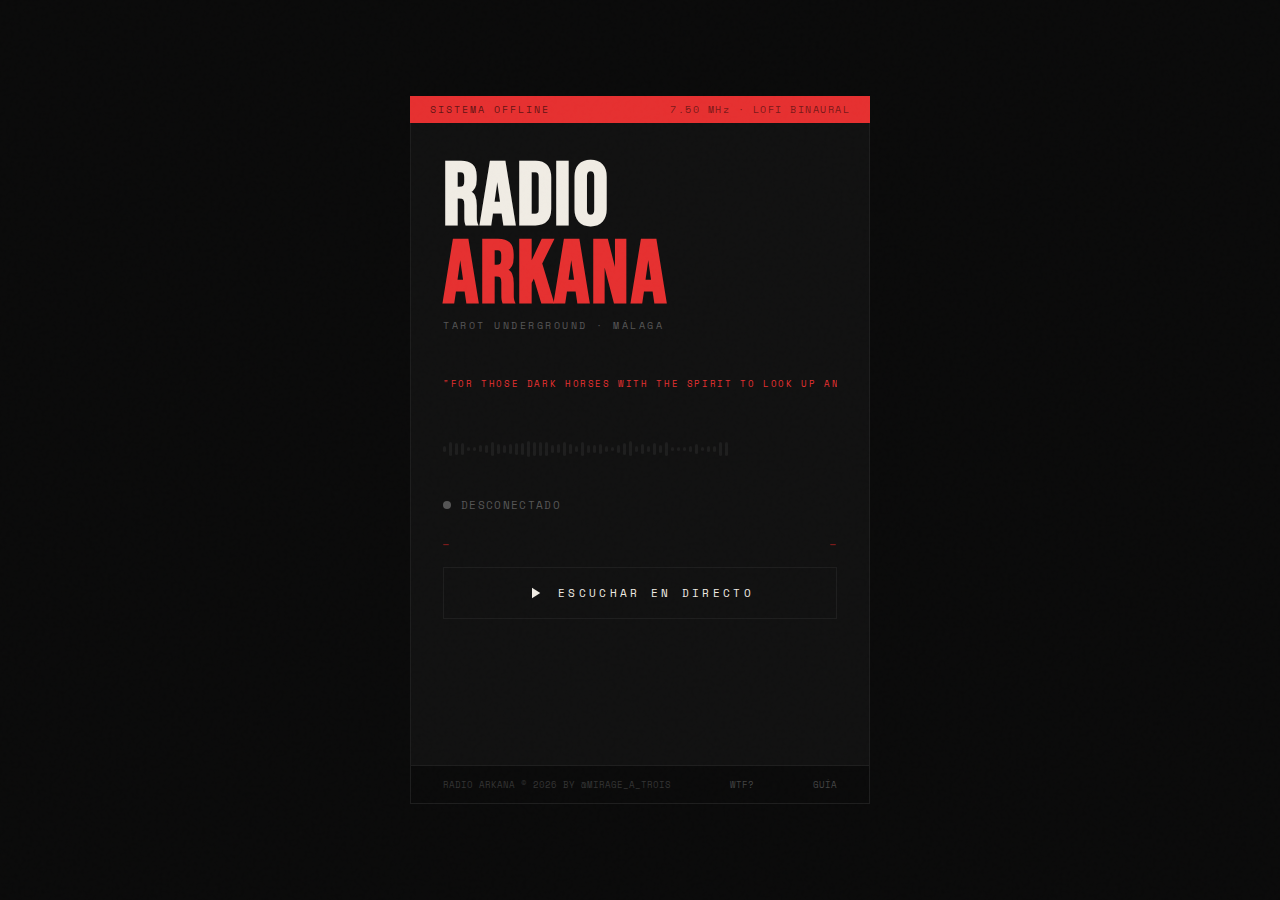
<file: index.html>
<!DOCTYPE html>
<html lang="es">
<head>
  <meta charset="UTF-8">
  <meta name="viewport" content="width=device-width, initial-scale=1.0, viewport-fit=cover">
  <title>Radio Arkana Transmitiendo</title>

  <!-- PWA -->
  <link rel="manifest" href="/manifest.json">
  <meta name="theme-color" content="#e63030">
  <meta name="mobile-web-app-capable" content="yes">
  <meta name="apple-mobile-web-app-capable" content="yes">
  <meta name="apple-mobile-web-app-status-bar-style" content="black-translucent">
  <meta name="apple-mobile-web-app-title" content="Arkana">
  <link rel="apple-touch-icon" href="/icon-192.png">

  <link rel="preconnect" href="https://fonts.googleapis.com">
  <link href="https://fonts.googleapis.com/css2?family=Bebas+Neue&family=Space+Mono:ital,wght@0,400;0,700;1,400&display=swap" rel="stylesheet">
  <style>
    :root {
      --bg: #0a0a0a; --surface: #111111; --border: #1e1e1e;
      --red: #e63030; --red-dim: #7a1a1a; --white: #f0ece4; --gray: #555;
      --font-head: 'Bebas Neue', sans-serif; --font-body: 'Space Mono', monospace;
    }

    /* ── TEMA CLARO ──────────────────────────────────────────────────────────── */
    [data-theme="light"] {
      --bg:      #f0ece4;
      --surface: #e8e3da;
      --border:  #c8c0b0;
      --red:     #c42020;
      --red-dim: #8a3030;
      --white:   #1a1612;
      --gray:    #7a7068;
    }

    [data-theme="light"] body::before { opacity: 0.15; }

    [data-theme="light"] .playing .bar {
      background: linear-gradient(to top, #8a0000, #c42020 60%, #e05050);
    }
    [data-theme="light"] .playing .bar.tts-mode {
      background: linear-gradient(to top, #8a3030, #c42020 55%, #d04040);
    }

    *, *::before, *::after { box-sizing: border-box; margin: 0; padding: 0; }
    body { background: var(--bg); color: var(--white); font-family: var(--font-body); min-height: 100dvh; display: flex; flex-direction: column; align-items: center; justify-content: center; overflow-x: hidden; overflow-y: auto; transition: background 0.3s, color 0.3s; }
    body::before { content: ''; position: fixed; inset: 0; background-image: url("data:image/svg+xml,%3Csvg viewBox='0 0 256 256' xmlns='http://www.w3.org/2000/svg'%3E%3Cfilter id='noise'%3E%3CfeTurbulence type='fractalNoise' baseFrequency='0.9' numOctaves='4' stitchTiles='stitch'/%3E%3C/filter%3E%3Crect width='100%25' height='100%25' filter='url(%23noise)' opacity='0.04'/%3E%3C/svg%3E"); pointer-events: none; z-index: 100; opacity: 0.4; }
    .wrap { width: min(460px, 92vw); display: flex; flex-direction: column; padding: 16px 0; }
    .header { background: var(--red); padding: 6px 20px; display: flex; align-items: center; justify-content: space-between; }
    .header-label { font-size: 10px; letter-spacing: 0.2em; text-transform: uppercase; color: rgba(0,0,0,0.6); }
    .freq { font-size: 10px; letter-spacing: 0.15em; color: rgba(0,0,0,0.5); }
    .card { background: var(--surface); border: 1px solid var(--border); border-top: none; padding: 36px 32px 32px; position: relative; transition: background 0.3s, border-color 0.3s; }
    .station-name { font-family: var(--font-head); font-size: clamp(64px, 16vw, 88px); line-height: 0.88; letter-spacing: 0.02em; color: var(--white); margin-bottom: 4px; }
    .station-name span { color: var(--red); }
    .tagline { font-size: 10px; letter-spacing: 0.25em; text-transform: uppercase; color: var(--gray); margin-bottom: 36px; }
    .marquee-wrap { overflow: hidden; margin-bottom: 36px; }
    .marquee-text { font-size: 9px; letter-spacing: 0.18em; text-transform: uppercase; color: var(--red); white-space: nowrap; display: inline-block; animation: marquee 30s linear infinite; }
    @keyframes marquee { from { transform: translateX(100%); } to { transform: translateX(-100%); } }
    .waveform { display: flex; align-items: center; gap: 3px; height: 40px; margin-bottom: 28px; perspective: 200px; }
    .bar {
      width: 3px;
      background: var(--border);
      border-radius: 2px;
      transition: height 0.06s ease-out, background 0.4s, box-shadow 0.4s, transform 0.12s ease;
      transform-origin: bottom center;
    }
    .playing .bar {
      background: linear-gradient(to top, #4a0000, #e63030 60%, #ff8a8a);
      box-shadow: 0 2px 8px rgba(230,48,48,0.35);
    }
    .playing .bar.tts-mode {
      background: linear-gradient(to top, #7a1a1a, #e63030 55%, #ff6060);
      box-shadow: 0 2px 10px rgba(230,48,48,0.5);
    }
    .playing .bar.high-peak {
      box-shadow: 0 2px 14px rgba(230,48,48,0.65);
      filter: brightness(1.18);
    }
    .status-row { display: flex; align-items: center; gap: 10px; margin-bottom: 24px; font-size: 11px; letter-spacing: 0.12em; text-transform: uppercase; }
    .dot { width: 8px; height: 8px; border-radius: 50%; background: var(--gray); transition: background 0.3s; }
    .dot.live    { background: var(--red); box-shadow: 0 0 8px var(--red); animation: pulse 1.4s infinite; }
    .dot.tts     { background: #ce9d06; box-shadow: 0 0 8px #ce9d06; animation: pulse 2s infinite; }
    .dot.syncing { background: #ce9d06; box-shadow: 0 0 12px #ce9d06; animation: pulse-fast 0.7s infinite; }
    @keyframes pulse      { 0%,100% { opacity:1; } 50% { opacity:0.4; } }
    @keyframes pulse-fast { 0%,100% { opacity:1; transform: scale(1);    }
                            50%     { opacity:0.5; transform: scale(1.4); } }
    #statusText          { color: var(--gray); }
    #statusText.live     { color: var(--white); }
    #statusText.syncing  { color: #ce9d06; }
    .rep-container {
      display: grid;
      grid-template-columns: 1fr 1fr;
      gap: 12px;
      align-items: center;
      margin-bottom: 16px;
      min-height: 14px;
      font-weight: bold;
    }
    .rep-part:first-child { justify-self: start; }
    .rep-part:last-child  { justify-self: end; }
    .rep-part {
      font-size: 9px;
      letter-spacing: 0.15em;
      text-transform: uppercase;
      color: var(--red-dim);
      transition: color 0.3s;
    }
    .rep-part.active { color: var(--red); }
    .pause { color: var(--red-dim); }
    .pause.active {
      color: #ce9d06;
      animation: pulse 2s infinite;
    }
    .play-btn { width: 100%; background: transparent; border: 1px solid var(--border); color: var(--white); font-family: var(--font-body); font-size: 11px; letter-spacing: 0.3em; text-transform: uppercase; padding: 16px; cursor: pointer; display: flex; align-items: center; justify-content: center; gap: 14px; transition: all 0.2s; }
    .play-btn:hover  { border-color: var(--red); background: rgba(230,48,48,0.06); }
    .play-btn.active { border-color: var(--red); background: rgba(230,48,48,0.1); }
    .volume-row { display: flex; align-items: center; gap: 12px; margin-top: 20px; opacity: 0; transition: opacity 0.3s; }
    .volume-row.visible { opacity: 1; }
    .vol-label { font-size: 9px; text-transform: uppercase; color: var(--gray); width: 24px; }
    input[type=range] { -webkit-appearance: none; flex: 1; height: 2px; background: var(--border); outline: none; }
    input[type=range]::-webkit-slider-thumb { -webkit-appearance: none; width: 10px; height: 10px; background: var(--white); border-radius: 50%; cursor: pointer; }
    .footer { border: 1px solid var(--border); border-top: none; padding: 12px 32px; padding-bottom: max(12px, env(safe-area-inset-bottom)); display: flex; justify-content: space-between; flex-shrink: 0; transition: border-color 0.3s; }
    .footer-note { font-size: 9px; text-transform: uppercase; color: #333; }
    .footer-note a { color: #444; text-decoration: none; transition: color 0.2s; }
    .footer-note a:hover { color: var(--red); }
    [data-theme="light"] .footer-note { color: var(--gray); }
    [data-theme="light"] .footer-note a { color: var(--gray); }

    /* ── LANG TOGGLE ─────────────────────────────────────────────────────────── */
    .lang-row {
      display: flex;
      align-items: center;
      gap: 10px;
      margin-top: 16px;
      opacity: 0;
      transition: opacity 0.3s;
    }
    .lang-row.visible { opacity: 1; }
    .lang-label { font-size: 9px; text-transform: uppercase; color: var(--gray); letter-spacing: 0.15em; }
    .lang-toggle {
      display: flex;
      align-items: center;
      gap: 0;
      border: 1px solid var(--border);
      border-radius: 2px;
      overflow: hidden;
      cursor: pointer;
    }
    .lang-opt {
      font-family: var(--font-body);
      font-size: 9px;
      letter-spacing: 0.2em;
      text-transform: uppercase;
      padding: 5px 10px;
      background: transparent;
      color: var(--gray);
      border: none;
      cursor: pointer;
      transition: all 0.2s;
      position: relative;
    }
    .lang-opt::after {
      content: '';
      position: absolute;
      right: 0;
      top: 25%;
      height: 50%;
      width: 1px;
      background: var(--border);
    }
    .lang-opt:last-child::after { display: none; }
    .lang-opt.active {
      background: var(--red);
      color: var(--white);
    }
    .lang-opt:not(.active):hover { color: var(--white); }

    /* ── AUDIO LAYER TOGGLES ─────────────────────────────────────────────────── */
    .controls-row {
      display: flex;
      align-items: center;
      justify-content: space-between;
      gap: 0;
      margin-top: 16px;
      opacity: 0;
      transition: opacity 0.3s;
    }
    .controls-row.visible { opacity: 1; }
    .controls-left {
      display: flex;
      align-items: center;
      gap: 8px;
    }
    .controls-right {
      display: flex;
      align-items: center;
      gap: 4px;
    }
    .ctrl-sep {
      width: 1px; height: 16px;
      background: var(--border);
      flex-shrink: 0;
    }
    .layer-toggles {
      display: flex;
      align-items: center;
      gap: 0;
      border: 1px solid var(--border);
      border-radius: 2px;
      overflow: hidden;
    }
    .layer-btn {
      background: transparent;
      border: none;
      border-right: 1px solid var(--border);
      color: var(--gray);
      cursor: pointer;
      padding: 5px 10px;
      display: flex;
      align-items: center;
      justify-content: center;
      transition: all 0.2s;
      position: relative;
    }
    .layer-btn:last-child { border-right: none; }
    .layer-btn svg { display: block; }
    .layer-btn.active { color: var(--red); }
    .layer-btn:not(.active):hover { color: var(--white); }
    #btnPreset.active svg { fill: var(--red); stroke: var(--red); }
    #btnPreset:not(.active):hover svg { fill: none; }
    .layer-btn.active::after {
      content: '';
      position: absolute;
      bottom: 3px;
      left: 50%;
      transform: translateX(-50%);
      width: 4px;
      height: 4px;
      border-radius: 50%;
      background: var(--red);
    }
    /* Theme button no dot indicator */
    #btnTheme.active::after { display: none; }
    #btnTheme.active { color: var(--gray); }

    /* ── KNOB ────────────────────────────────────────────────────────────────── */
    .knob-wrap {
      display: flex;
      flex-direction: column;
      align-items: center;
      gap: 3px;
      cursor: ns-resize;
      user-select: none;
      -webkit-user-select: none;
      position: relative;
      padding: 14px 0;
    }

    .knob-arrow-up,
    .knob-arrow-down {
      position: absolute;
      left: 50%;
      transform: translateX(-50%);
      font-size: 9px;
      color: var(--gray);
      opacity: 0.3;
      pointer-events: none;
      user-select: none;
      transition: opacity 0.25s, color 0.2s;
      line-height: 1;
    }
    .knob-arrow-up  { top: 1px; }
    .knob-arrow-down { bottom: 1px; }

    .knob-wrap:hover .knob-arrow-up,
    .knob-wrap:hover .knob-arrow-down {
      opacity: 0.75;
      color: var(--white);
    }
    .knob-wrap.dragging .knob-arrow-up,
    .knob-wrap.dragging .knob-arrow-down {
      opacity: 1;
      color: var(--red);
    }
    .knob {
      width: 26px;
      height: 26px;
      border-radius: 50%;
      background: var(--surface);
      border: 1px solid var(--border);
      position: relative;
      transition: border-color 0.2s;
    }
    .knob-wrap:hover .knob,
    .knob-wrap.dragging .knob { border-color: var(--gray); }
    .knob-wrap.dragging .knob  { border-color: var(--red); }
    .knob-marker {
      position: absolute;
      top: 2px;
      left: 50%;
      transform: translateX(-50%);
      width: 0px;
      height: 0px;
      background: var(--gray);
      border-radius: 0px;
      transform-origin: 50% 1100%;
      transition: background 0.2s;
    }
    .knob-wrap:hover .knob-marker,
    .knob-wrap.dragging .knob-marker { background: var(--red); }
    .knob-val {
      font-family: var(--font-body);
      font-size: 8px;
      color: var(--gray);
      letter-spacing: 0.1em;
      transition: color 0.2s;
      line-height: 1;
    }
    .knob-wrap:hover .knob-val,
    .knob-wrap.dragging .knob-val { color: var(--white); }

    .knob-icon {
      position: absolute;
      top: 50%;
      left: 50%;
      transform: translate(-50%, -50%);
      pointer-events: none;
      color: var(--gray);
      transition: color 0.2s;
      display: flex;
      align-items: center;
      justify-content: center;
    }
    .knob-wrap:hover .knob-icon,
    .knob-wrap.dragging .knob-icon { color: var(--white); }

    /* ── OFFLINE BANNER ──────────────────────────────────────────────────────── */
    #offlineBanner {
      position: fixed;
      top: 0; left: 0; right: 0;
      background: #1a1a00;
      border-bottom: 1px solid #5a5000;
      color: #ce9d06;
      font-family: var(--font-body);
      font-size: 9px;
      letter-spacing: 0.2em;
      text-transform: uppercase;
      text-align: center;
      padding: 7px 16px;
      z-index: 200;
      transform: translateY(-100%);
      transition: transform 0.3s ease;
    }
    #offlineBanner.visible { transform: translateY(0); }

    /* ── PWA INSTALL BANNER ──────────────────────────────────────────────────── */
    #installBanner {
      position: fixed;
      bottom: 0; left: 0; right: 0;
      background: var(--surface);
      border-top: 1px solid var(--border);
      display: flex;
      align-items: center;
      justify-content: space-between;
      gap: 12px;
      padding: 12px 20px;
      padding-bottom: max(12px, env(safe-area-inset-bottom));
      z-index: 200;
      transform: translateY(100%);
      transition: transform 0.4s ease;
    }
    #installBanner.visible { transform: translateY(0); }
    #installBanner p {
      font-size: 9px;
      letter-spacing: 0.15em;
      text-transform: uppercase;
      color: var(--gray);
      flex: 1;
    }
    #installBanner strong { color: var(--white); }
    .install-btn {
      background: transparent;
      border: 1px solid var(--red);
      color: var(--red);
      font-family: var(--font-body);
      font-size: 9px;
      letter-spacing: 0.2em;
      text-transform: uppercase;
      padding: 6px 14px;
      cursor: pointer;
      transition: all 0.2s;
      flex-shrink: 0;
    }
    .install-btn:hover { background: rgba(230,48,48,0.1); }
    .install-dismiss {
      background: none;
      border: none;
      color: var(--gray);
      cursor: pointer;
      font-size: 14px;
      padding: 0 4px;
      line-height: 1;
    }
  </style>
</head>
<body>

<!-- Offline indicator -->
<div id="offlineBanner">⚡ Sin conexión · Modo local activo · El streaming se reanudará al reconectar</div>

<!-- PWA install prompt -->
<div id="installBanner">
  <p><strong>Radio Arkana</strong> — Instalar como app</p>
  <button class="install-btn" id="installBtn">Instalar</button>
  <button class="install-dismiss" id="installDismiss" aria-label="Cerrar">✕</button>
</div>

<div class="wrap">
  <div class="header">
    <span class="header-label" id="modeLabel">Sistema offline</span>
    <span class="freq">7.50 MHz · LOFI BINAURAL</span>
  </div>
  <div class="card">
    <h1 class="station-name">RADIO<br><span>ARKANA</span></h1>
    <p class="tagline">Tarot Underground · Málaga</p>
    <div class="marquee-wrap">
      <span class="marquee-text" id="marqueeText">"For those Dark Horses with the Spirit to look up and see . . .  A recondite family awaits"        ***** EMISION EN PRUEBAS *****       </span>
    </div>

    <div class="waveform" id="waveform"></div>
    <div class="status-row">
      <span class="dot" id="dot"></span>
      <span id="statusText">Desconectado</span>
      <span id="listenersDisplay" style="margin-left:auto; display:flex; align-items:center; gap:6px; opacity:0; transition: opacity 0.5s;">
        <svg width="11" height="11" viewBox="0 0 24 24" fill="currentColor" style="color:var(--red)"><path d="M12 12c2.7 0 4.8-2.1 4.8-4.8S14.7 2.4 12 2.4 7.2 4.5 7.2 7.2 9.3 12 12 12zm0 2.4c-3.2 0-9.6 1.6-9.6 4.8v2.4h19.2v-2.4c0-3.2-6.4-4.8-9.6-4.8z"/></svg>
        <span id="listenersCount" style="font-size:10px;">—</span>
      </span>
    </div>
    <div id="repContainer" class="rep-container">
      <span id="repCountLabel" class="rep-part">—</span>
      <span id="pauseLabel"    class="rep-part pause">—</span>
    </div>
    <button class="play-btn" id="playBtn" onclick="toggleMain()">
      <svg id="playIcon" width="18" height="18" viewBox="0 0 24 24" fill="currentColor"><path d="M8 5v14l11-7z"/></svg>
      <span id="playLabel">Escuchar en directo</span>
    </button>
    <div class="volume-row" id="volRow">
      <span class="vol-label">VOL</span>
      <input type="range" id="volume" min="0" max="1" step="0.01" value="0.5" oninput="updateVolume(this.value)">
    </div>
    <div class="controls-row" id="controlsRow">
      <div class="controls-left">
        <!-- Noise type knob -->
        <div class="knob-wrap" id="noiseKnob" title="Tipo de ruido">
          <div class="knob-arrow-up">^</div>
          <div class="knob" id="noiseKnobDial">
            <div class="knob-marker" id="noiseKnobMarker"></div>
            <span class="knob-icon" id="noiseKnobIcon">
              <svg width="10" height="10" viewBox="0 0 24 24" fill="none" stroke="currentColor" stroke-width="2.5" stroke-linecap="round" stroke-linejoin="round">
                <path d="M2 12h2M6 8h1M6 16h1M10 5h1M10 19h1M14 3h1M14 21h1M18 7h1M18 17h1M22 12h2M9 12h6"/>
              </svg>
            </span>
          </div>
          <span class="knob-val" id="noiseKnobVal">OFF</span>
          <div class="knob-arrow-down">v</div>
        </div>
        <!-- Binaural knob -->
        <div class="knob-wrap" id="binauralKnob" title="Frecuencia binaural">
          <div class="knob-arrow-up">^</div>
          <div class="knob" id="binauralKnobDial">
            <div class="knob-marker" id="binauralKnobMarker"></div>
            <span class="knob-icon">
              <svg width="10" height="10" viewBox="0 0 24 24" fill="none" stroke="currentColor" stroke-width="2.5" stroke-linecap="round">
                <path d="M2 12 Q6 6 10 12 Q14 18 18 12 Q22 6 24 12"/>
              </svg>
            </span>
          </div>
          <span class="knob-val" id="binauralKnobVal">OFF</span>
          <div class="knob-arrow-down">v</div>
        </div>
        <span class="ctrl-sep"></span>
        <!-- Loop knobs (pause + reps) -->
        <div class="knob-wrap" id="pauseKnob" title="Pausa entre frases">
          <div class="knob-arrow-up">^</div>
          <div class="knob" id="knobDial">
            <div class="knob-marker" id="knobMarker"></div>
            <span class="knob-icon">
              <svg width="10" height="10" viewBox="0 0 24 24" fill="none" stroke="currentColor" stroke-width="2.5" stroke-linecap="round" stroke-linejoin="round">
                <circle cx="12" cy="12" r="9"/>
                <polyline points="12 7 12 12 15 14"/>
              </svg>
            </span>
          </div>
          <span class="knob-val" id="knobVal">20s</span>
          <div class="knob-arrow-down">v</div>
        </div>
        <div class="knob-wrap" id="repsKnob" title="Repeticiones por serie">
          <div class="knob-arrow-up">^</div>
          <div class="knob" id="repsKnobDial">
            <div class="knob-marker" id="repsKnobMarker"></div>
            <span class="knob-icon">
              <svg id="repsKnobIcon" width="10" height="10" viewBox="0 0 24 24" fill="none" stroke="currentColor" stroke-width="2.5" stroke-linecap="round" stroke-linejoin="round">
                <rect x="9" y="2" width="6" height="11" rx="3"/>
                <path d="M5 10a7 7 0 0 0 14 0"/>
                <line x1="12" y1="19" x2="12" y2="22"/>
                <line x1="9" y1="22" x2="15" y2="22"/>
              </svg>
            </span>
          </div>
          <span class="knob-val" id="repsKnobVal">×7</span>
          <div class="knob-arrow-down">v</div>
        </div>
        <span class="ctrl-sep"></span>
        <div class="lang-toggle" role="group" aria-label="Idioma TTS">
          <button class="lang-opt active" id="langES" onclick="setLang('es')" aria-pressed="true">ES</button>
          <button class="lang-opt" id="langEN" onclick="setLang('en')" aria-pressed="false">EN</button>
        </div>
      </div>
      <!-- Right side: theme toggle + preset -->
      <div class="controls-right">
        <button class="layer-btn" id="btnTheme" onclick="toggleTheme()" title="Tema claro/oscuro" aria-pressed="false">
          <svg width="15" height="15" viewBox="0 0 24 24" fill="none" stroke="currentColor" stroke-width="2" stroke-linecap="round" stroke-linejoin="round">
            <circle cx="12" cy="12" r="5"/>
            <line x1="12" y1="1"  x2="12" y2="3"/>
            <line x1="12" y1="21" x2="12" y2="23"/>
            <line x1="4.22" y1="4.22"  x2="5.64" y2="5.64"/>
            <line x1="18.36" y1="18.36" x2="19.78" y2="19.78"/>
            <line x1="1" y1="12" x2="3" y2="12"/>
            <line x1="21" y1="12" x2="23" y2="12"/>
            <line x1="4.22" y1="19.78" x2="5.64" y2="18.36"/>
            <line x1="18.36" y1="5.64" x2="19.78" y2="4.22"/>
          </svg>
        </button>
        <button class="layer-btn" id="btnPreset" onclick="togglePreset()" title="Configuración Arkana" aria-pressed="false">
          <svg width="15" height="15" viewBox="0 0 24 24" fill="none" stroke="currentColor" stroke-width="2" stroke-linecap="round" stroke-linejoin="round">
            <polygon points="12 2 15.09 8.26 22 9.27 17 14.14 18.18 21.02 12 17.77 5.82 21.02 7 14.14 2 9.27 8.91 8.26 12 2"/>
          </svg>
        </button>
      </div>
    </div>
  </div>
  <div class="footer">
    <span class="footer-note">Radio Arkana © 2026 by @mirage_a_trois</span>
    <span class="footer-note"><a href="https://mirageatrois.substack.com/p/el-fenomeno-de-induccion-imaginativa" target="_blank">wtf?</a></span>
    <span class="footer-note"><a href="/guia-arkana.html" target="_blank">guía</a></span>
  </div>
</div>

<div id="audioContainer"></div>

<script>
  const STREAM_URL = 'https://stream.radioarkana.com/stream-opus';
  const WORKER_URL = 'https://gentle-glitter-2552.oscardevalle.workers.dev';

  const CARDS = {
    es: ["El Loco","El Mago","La Papisa","La Emperatriz","El Emperador","El Papa","El Enamorado","El Carro","La Fuerza","El Ermitaño","La Rueda de la Fortuna","La Justicia","El Colgado","La Muerte","La Templanza","El Diablo","La Torre","La Estrella","La Luna","El Sol","El Juicio","El Mundo"],
    en: ["The Fool","The Magician","The High Priestess","The Empress","The Emperor","The Hierophant","The Lovers","The Chariot","Strength","The Hermit","The Wheel of Fortune","The Justice","The Hanged Man","Death","The Temperance","The Devil","The Tower","The Star","The Moon","The Sun","The Judgement","The World"]
  };
  const LANG_CONFIG = {
    es: { lang: 'es-ES', conj: 'con', and: 'y' },
    en: { lang: 'en-US', conj: 'and', and: 'with' }
  };
  let currentLang = 'es';

  const INITIAL_CONNECT_MS = 10000;
  const WATCHDOG_MS        = 12000;
  const STALL_MS           = 8000;

  let isPlaying   = false;
  let currentMode = 'NONE'; // 'LOADING' | 'STREAM' | 'TTS'
  let attemptId   = 0;
  let watchdogId  = 0;

  let audioCtx            = null;
  let noiseNodes          = [];
  let ttsTimer            = null;
  let countdownInterval   = null;
  let watchdogTimer       = null;
  let initialConnectTimer = null;
  let stallTimer          = null;
  let ttsSpeaking         = false;
  let streamAudio         = null;

  // ── LAYER STATE ────────────────────────────────────────────────────────────
  const layerState = { tts: true };
  let noiseType     = 'off';
  let pauseDuration = 20000;
  let loopReps      = 7;
  let binauralFreq  = 0;

  // ── SHORTWAVE FILTER STATE ─────────────────────────────────────────────────
  let shortwaveActive = false;
  let swNodes         = null;
  let ttsMediaDest    = null;
  let ttsMediaSrc     = null;
  let ttsFilterAudio  = null;

  const playBtn    = document.getElementById('playBtn');
  const playLabel  = document.getElementById('playLabel');
  const playIcon   = document.getElementById('playIcon');
  const statusText = document.getElementById('statusText');
  const modeLabel  = document.getElementById('modeLabel');
  const dot        = document.getElementById('dot');
  const wf         = document.getElementById('waveform');
  const repCountLabel = document.getElementById('repCountLabel');
  const pauseLabel    = document.getElementById('pauseLabel');

  function setRepLabels(rep, pause, repActive, pauseActive) {
    repCountLabel.textContent = rep   ?? '—';
    pauseLabel.textContent    = pause ?? '—';
    repCountLabel.classList.toggle('active', !!repActive);
    pauseLabel.classList.toggle('active', !!pauseActive);
  }

  // ── WAVEFORM REACTIVA ──────────────────────────────────────────────────────
  const BAR_COUNT = 48;
  const bars = [];
  for (let i = 0; i < BAR_COUNT; i++) {
    const b = document.createElement('div');
    b.className = 'bar';
    b.dataset.idleH = `${8 + Math.random() * 30}%`;
    b.style.height = b.dataset.idleH;
    wf.appendChild(b);
    bars.push(b);
  }

  let analyser  = null;
  let streamSrc = null;
  let wfRafId   = null;
  let wfSmooth  = new Float32Array(BAR_COUNT).fill(0);

  function ensureAnalyser() {
    if (!audioCtx || analyser) return;
    analyser = audioCtx.createAnalyser();
    analyser.fftSize = 256;
    analyser.smoothingTimeConstant = 0.75;
    analyser.connect(audioCtx.destination);
  }

  function connectStreamToAnalyser(audioEl) {
    if (!audioCtx) return;
    ensureAnalyser();
    if (streamSrc) { try { streamSrc.disconnect(); } catch(e){} }
    streamSrc = audioCtx.createMediaElementSource(audioEl);
    streamSrc.connect(analyser);
  }

  const RELEASE = [0.78, 0.88, 0.94];

  function drawWaveform() {
    if (!analyser || !isPlaying) { wfRafId = null; return; }
    wfRafId = requestAnimationFrame(drawWaveform);

    const bins = analyser.frequencyBinCount;
    const data = new Uint8Array(bins);
    analyser.getByteFrequencyData(data);

    const isTTS      = currentMode === 'TTS';
    const isSpeaking = isTTS && ttsSpeaking;
    const now        = audioCtx ? audioCtx.currentTime : performance.now() / 1000;

    const breath = (isTTS && !isSpeaking)
      ? Math.sin(now * 0.8) * 0.07 + 0.93
      : 1.0;

    for (let i = 0; i < BAR_COUNT; i++) {
      const lo  = Math.floor(Math.pow(i / BAR_COUNT, 1.6) * bins);
      const hi  = Math.floor(Math.pow((i + 1) / BAR_COUNT, 1.6) * bins);
      let sum = 0, count = Math.max(1, hi - lo);
      for (let j = lo; j < hi; j++) sum += data[j];
      const raw = sum / count / 255;

      const zone    = i < BAR_COUNT * 0.35 ? 0 : i < BAR_COUNT * 0.7 ? 1 : 2;
      const release = RELEASE[zone];
      wfSmooth[i] = raw > wfSmooth[i]
        ? wfSmooth[i] * 0.25 + raw * 0.75
        : wfSmooth[i] * release + raw * (1 - release);

      const dist        = Math.abs(i - BAR_COUNT / 2);
      const centerBoost = dist < 8 ? 1.0 + (1 - dist / 8) * 0.25 : 1.0;

      let height = Math.max(4, wfSmooth[i] * 100 * centerBoost * breath);

      bars[i].style.height = `${height}%`;

      bars[i].classList.toggle('tts-mode',  isTTS);
      bars[i].classList.toggle('high-peak', height > 55);

      const phase    = now * 1.8 + i * 0.09;
      const microMod = Math.sin(phase) * 0.05;

      let glitchX = 0, glitchScale = 1, glitchOpacity = 1;
      if (shortwaveActive && isTTS && Math.random() < 0.06) {
        glitchX       = (Math.random() * 0.4 - 0.2) * 4;
        glitchScale   = 1 + (Math.random() * 0.4 - 0.2) * 0.5;
        glitchOpacity = 0.75 + Math.random() * 0.35;
      }

      bars[i].style.transform = `scaleY(${(1 + microMod) * glitchScale}) translateX(${glitchX}px)`;
      bars[i].style.opacity   = glitchOpacity;
    }
  }

  function startWaveform() {
    if (wfRafId) return;
    wfSmooth.fill(0);
    wfRafId = requestAnimationFrame(drawWaveform);
  }

  function stopWaveform() {
    if (wfRafId) { cancelAnimationFrame(wfRafId); wfRafId = null; }
    bars.forEach(b => {
      b.style.height    = b.dataset.idleH;
      b.style.transform = '';
      b.style.opacity   = '1';
      b.classList.remove('tts-mode', 'high-peak');
    });
    wfSmooth.fill(0);
  }

  // ── AUDIO ELEMENT ──────────────────────────────────────────────────────────

  function freshAudio() {
    const container = document.getElementById('audioContainer');
    if (streamAudio) {
      streamAudio.onplaying = streamAudio.onpause = streamAudio.onended =
      streamAudio.onwaiting = streamAudio.onstalled = streamAudio.onerror = null;
      streamAudio.pause();
      streamAudio.removeAttribute('src');
      streamAudio.load();
      container.removeChild(streamAudio);
    }
    streamAudio = document.createElement('audio');
    streamAudio.preload     = 'none';
    streamAudio.crossOrigin = 'anonymous';
    streamAudio.volume      = parseFloat(document.getElementById('volume').value ?? 0.8);
    container.appendChild(streamAudio);
    return streamAudio;
  }

  // ── TIMERS ─────────────────────────────────────────────────────────────────

  function clearAllTimers() {
    clearTimeout(watchdogTimer);
    clearTimeout(ttsTimer);
    clearTimeout(initialConnectTimer);
    clearTimeout(stallTimer);
    clearInterval(countdownInterval);
    watchdogTimer = ttsTimer = initialConnectTimer = stallTimer = countdownInterval = null;
  }

  // ── TEMA CLARO/OSCURO ──────────────────────────────────────────────────────
  function toggleTheme() {
    const isLight = document.documentElement.getAttribute('data-theme') === 'light';
    const newTheme = isLight ? 'dark' : 'light';
    document.documentElement.setAttribute('data-theme', newTheme);
    localStorage.setItem('arkana-theme', newTheme);
    const btn = document.getElementById('btnTheme');
    btn.classList.toggle('active', newTheme === 'light');
    btn.setAttribute('aria-pressed', newTheme === 'light');
  }

  // Aplicar tema guardado al cargar
  const savedTheme = localStorage.getItem('arkana-theme');
  if (savedTheme) {
    document.documentElement.setAttribute('data-theme', savedTheme);
    if (savedTheme === 'light') {
      document.getElementById('btnTheme').classList.add('active');
      document.getElementById('btnTheme').setAttribute('aria-pressed', 'true');
    }
  }

  // ── WAKELOCK ───────────────────────────────────────────────────────────────
  let wakeLock = null;

  async function requestWakeLock() {
    if (!('wakeLock' in navigator)) return;
    try {
      wakeLock = await navigator.wakeLock.request('screen');
      wakeLock.addEventListener('release', () => { wakeLock = null; });
    } catch (e) {}
  }

  function releaseWakeLock() {
    if (wakeLock) { wakeLock.release(); wakeLock = null; }
  }

  // ── MAIN ───────────────────────────────────────────────────────────────────

  function toggleMain() { if (!isPlaying) start(); else stop(); }

  function start() {
    isPlaying = true;
    playBtn.classList.add('active');
    wf.classList.add('playing');
    document.getElementById('volRow').classList.add('visible');
    document.getElementById('controlsRow').classList.add('visible');
    playLabel.textContent = 'Detener';
    playIcon.innerHTML    = '<path d="M6 6h12v12H6z"/>';
    requestWakeLock();
    startListenersCounter();
    startMarqueePolling();
    tryStream();
  }

  function stop() {
    isPlaying = false;
    currentMode = 'NONE';
    attemptId++;
    watchdogId++;
    freshAudio();
    clearAllTimers();
    window.speechSynthesis.cancel();
    if (audioCtx) audioCtx.suspend();
    stopWaveform();
    releaseWakeLock();
    playBtn.classList.remove('active');
    wf.classList.remove('playing');
    dot.className          = 'dot';
    statusText.textContent = 'Desconectado';
    statusText.className   = '';
    modeLabel.textContent  = 'Sistema offline';
    playLabel.textContent  = 'Escuchar en directo';
    playIcon.innerHTML     = '<path d="M8 5v14l11-7z"/>';
    setRepLabels(null, null, false, false);
    document.getElementById('controlsRow').classList.remove('visible');
    stopListenersCounter();
    stopMarqueePolling();
  }

  // ── BEEP DE CONEXIÓN ───────────────────────────────────────────────────────

  function playConnectBeep() {
    try {
      const ctx  = new (window.AudioContext || window.webkitAudioContext)();
      const now  = ctx.currentTime;
      [[440, 0, 0.08], [660, 0.12, 0.08]].forEach(([freq, delay, dur]) => {
        const osc  = ctx.createOscillator();
        const gain = ctx.createGain();
        osc.type        = 'sine';
        osc.frequency.setValueAtTime(freq, now + delay);
        gain.gain.setValueAtTime(0, now + delay);
        gain.gain.linearRampToValueAtTime(0.18, now + delay + 0.01);
        gain.gain.exponentialRampToValueAtTime(0.001, now + delay + dur);
        osc.connect(gain);
        gain.connect(ctx.destination);
        osc.start(now + delay);
        osc.stop(now + delay + dur + 0.02);
      });
      setTimeout(() => ctx.close(), 600);
    } catch(e) {}
  }

  // ── STREAM ─────────────────────────────────────────────────────────────────

  function tryStream() {
    if (!isPlaying) return;
    clearAllTimers();
    const myAttempt = ++attemptId;
    currentMode = 'LOADING';

    statusText.textContent = 'Sincronizando...';
    statusText.className   = 'syncing';
    modeLabel.textContent  = 'Conectando...';
    dot.className          = 'dot syncing';
    playConnectBeep();

    const audio = freshAudio();

    audio.onplaying = () => {
      if (!isPlaying || myAttempt !== attemptId) return;
      if (currentMode === 'TTS') return;
      currentMode = 'STREAM';
      clearTimeout(initialConnectTimer);
      clearTimeout(stallTimer);
      dot.className          = 'dot live';
      statusText.textContent = 'En directo';
      statusText.className   = 'live';
      modeLabel.textContent  = 'ON AIR';
      setRepLabels('Señal estable', null, true, false);
      if (!audioCtx) audioCtx = new (window.AudioContext || window.webkitAudioContext)();
      audioCtx.resume();
      connectStreamToAnalyser(audio);
      startWaveform();
      console.log('onplaying — stream activo.');
    };

    audio.onended = () => {
      if (!isPlaying || myAttempt !== attemptId || currentMode !== 'STREAM') return;
      console.warn('onended → TTS');
      clearAllTimers();
      startTTS();
    };

    audio.onpause = () => {
      if (!isPlaying || myAttempt !== attemptId || currentMode !== 'STREAM') return;
      console.log('onpause.');
      clearTimeout(stallTimer);
      stallTimer = setTimeout(() => {
        if (!isPlaying || myAttempt !== attemptId || currentMode !== 'STREAM') return;
        console.warn('pause sin reanudar → TTS');
        clearAllTimers();
        startTTS();
      }, STALL_MS);
    };

    audio.onwaiting = () => {
      if (!isPlaying || myAttempt !== attemptId || currentMode === 'LOADING') return;
      console.log('onwaiting — modo:', currentMode);
      clearTimeout(stallTimer);
      stallTimer = setTimeout(() => {
        if (!isPlaying || myAttempt !== attemptId || currentMode !== 'STREAM') return;
        console.warn('waiting prolongado → TTS');
        clearAllTimers();
        startTTS();
      }, STALL_MS);
    };

    audio.onstalled = () => {
      if (!isPlaying || myAttempt !== attemptId || currentMode === 'LOADING') return;
      clearTimeout(stallTimer);
      stallTimer = setTimeout(() => {
        if (!isPlaying || myAttempt !== attemptId || currentMode !== 'STREAM') return;
        console.warn('stall prolongado → TTS');
        clearAllTimers();
        startTTS();
      }, STALL_MS);
    };

    audio.onerror = () => {
      if (!isPlaying || myAttempt !== attemptId || currentMode === 'TTS') return;
      const err = audio.error;
      console.error('onerror:', err);
      if (!err || err.code === MediaError.MEDIA_ERR_NETWORK || err.code === MediaError.MEDIA_ERR_DECODE) {
        clearAllTimers();
        startTTS();
      }
    };

    audio.src = `${STREAM_URL}?cb=${Date.now()}`;
    audio.load();

    initialConnectTimer = setTimeout(() => {
      if (!isPlaying || myAttempt !== attemptId || currentMode !== 'LOADING') return;
      console.warn('timeout inicial → TTS');
      startTTS();
    }, INITIAL_CONNECT_MS);

    audio.play().catch(err => {
      console.warn('play() rechazado:', err);
      if (!isPlaying || myAttempt !== attemptId || currentMode !== 'LOADING') return;
      startTTS();
    });
  }

  // ── TTS ────────────────────────────────────────────────────────────────────

  function startTTS() {
    if (!isPlaying || currentMode === 'TTS') return;
    currentMode = 'TTS';
    attemptId++;
    watchdogId++;
    console.log('Activando TTS...');
    clearAllTimers();
    freshAudio();

    dot.className          = 'dot tts';
    statusText.textContent = 'Letanía Arkana';
    statusText.className   = '';
    modeLabel.textContent  = 'Emisión en Pruebas';

    initGenerativeAudio();
    ensureAnalyser();
    startWaveform();
    runTTSLoop();
    scheduleWatchdog();
  }

  // ── WATCHDOG ───────────────────────────────────────────────────────────────

  function scheduleWatchdog() {
    if (!isPlaying || currentMode !== 'TTS') return;
    clearTimeout(watchdogTimer);
    const myWatchdog = ++watchdogId;
    watchdogTimer = setTimeout(() => runWatchdog(myWatchdog), 8000);
  }

  async function runWatchdog(myWatchdog) {
    if (!isPlaying || currentMode !== 'TTS' || myWatchdog !== watchdogId) return;
    console.log('Watchdog: consultando /status via Worker...');
    try {
      const ctrl = new AbortController();
      const tid  = setTimeout(() => ctrl.abort(), 5000);
      const res  = await fetch(`${WORKER_URL}/status`, {
        cache: 'no-store', signal: ctrl.signal
      });
      clearTimeout(tid);
      if (!isPlaying || currentMode !== 'TTS' || myWatchdog !== watchdogId) return;

      if (res.ok) {
        const data = await res.json();
        const streamVivo = data.live === true;
        console.log('Watchdog status:', { streamVivo });

        if (streamVivo) {
          if (ttsSpeaking) {
            console.log('Watchdog: stream detectado, esperando fin de frase TTS...');
            watchdogTimer = setTimeout(() => runWatchdog(myWatchdog), 3000);
            return;
          }
          console.log('Watchdog: stream disponible → reconectando.');
          stopTTSAudio();
          currentMode = 'NONE';
          if (audioCtx && audioCtx.state === 'suspended') {
            audioCtx.resume().then(() => tryStream());
          } else {
            tryStream();
          }
        } else {
          console.log('Watchdog: stream offline → manteniendo TTS.');
          watchdogTimer = setTimeout(() => runWatchdog(myWatchdog), 8000);
        }
      } else {
        console.log('Watchdog: Worker no responde HTTP', res.status);
        watchdogTimer = setTimeout(() => runWatchdog(myWatchdog), WATCHDOG_MS);
      }
    } catch (e) {
      if (!isPlaying || currentMode !== 'TTS' || myWatchdog !== watchdogId) return;
      console.log('Watchdog: error de red.', e.message);
      watchdogTimer = setTimeout(() => runWatchdog(myWatchdog), WATCHDOG_MS);
    }
  }

  // ── GENERATIVO ─────────────────────────────────────────────────────────────

  function makeWhiteBuffer(ctx) {
    const buf  = ctx.createBuffer(1, 2 * ctx.sampleRate, ctx.sampleRate);
    const data = buf.getChannelData(0);
    for (let i = 0; i < data.length; i++) data[i] = Math.random() * 2 - 1;
    return buf;
  }

  function makePinkBuffer(ctx) {
    const buf  = ctx.createBuffer(1, 2 * ctx.sampleRate, ctx.sampleRate);
    const data = buf.getChannelData(0);
    let b0=0,b1=0,b2=0,b3=0,b4=0,b5=0,b6=0;
    for (let i = 0; i < data.length; i++) {
      const w = Math.random() * 2 - 1;
      b0 = 0.99886*b0 + w*0.0555179; b1 = 0.99332*b1 + w*0.0750759;
      b2 = 0.96900*b2 + w*0.1538520; b3 = 0.86650*b3 + w*0.3104856;
      b4 = 0.55000*b4 + w*0.5329522; b5 = -0.7616*b5 - w*0.0168980;
      data[i] = (b0+b1+b2+b3+b4+b5+b6+w*0.5362) * 0.11;
      b6 = w * 0.115926;
    }
    return buf;
  }

  function makeBrownBuffer(ctx) {
    const buf  = ctx.createBuffer(1, 2 * ctx.sampleRate, ctx.sampleRate);
    const data = buf.getChannelData(0);
    let last = 0;
    for (let i = 0; i < data.length; i++) {
      const w = Math.random() * 2 - 1;
      last = (last + 0.02 * w) / 1.02;
      data[i] = last * 3.5;
    }
    return buf;
  }

  function noiseGainForType(type, vol) {
    if (type === 'off')   return [0,           0,           0          ];
    if (type === 'white') return [vol * 0.015,  0,           0          ];
    if (type === 'pink')  return [0,            vol * 0.025, 0          ];
    if (type === 'brown') return [0,            0,           vol * 0.022];
    return [0, 0, 0];
  }

  function initGenerativeAudio() {
    if (!audioCtx) audioCtx = new (window.AudioContext || window.webkitAudioContext)();
    audioCtx.resume();
    ensureAnalyser();
    const vol = parseFloat(document.getElementById('volume').value ?? 0.8);
    const finalDest = analyser ?? audioCtx.destination;

    if (noiseNodes.length === 0) {
      const [gW, gP, gB] = noiseGainForType(noiseType, vol);

      const srcW = audioCtx.createBufferSource();
      srcW.buffer = makeWhiteBuffer(audioCtx); srcW.loop = true;
      const gainW = audioCtx.createGain(); gainW.gain.value = gW;
      const destW = shortwaveActive ? (enableShortwaveFilter(), swNodes.highpass) : finalDest;
      srcW.connect(gainW).connect(destW); srcW.start();

      const srcP = audioCtx.createBufferSource();
      srcP.buffer = makePinkBuffer(audioCtx); srcP.loop = true;
      const gainP = audioCtx.createGain(); gainP.gain.value = gP;
      srcP.connect(gainP).connect(shortwaveActive ? swNodes.highpass : finalDest); srcP.start();

      const srcB = audioCtx.createBufferSource();
      srcB.buffer = makeBrownBuffer(audioCtx); srcB.loop = true;
      const gainB = audioCtx.createGain(); gainB.gain.value = gB;
      srcB.connect(gainB).connect(shortwaveActive ? swNodes.highpass : finalDest); srcB.start();

      const oscL = audioCtx.createOscillator(), oscR = audioCtx.createOscillator();
      const merger = audioCtx.createChannelMerger(2);
      const gainBin = audioCtx.createGain(); gainBin.gain.value = binauralFreq > 0 ? vol * 0.03 : 0;
      oscL.frequency.value = 200;
      oscR.frequency.value = binauralFreq > 0 ? 200 + binauralFreq : 208;
      oscL.connect(merger, 0, 0); oscR.connect(merger, 0, 1);
      merger.connect(gainBin).connect(finalDest);
      oscL.start(); oscR.start();

      noiseNodes = [srcW, gainW, srcP, gainP, srcB, gainB, oscL, oscR, gainBin];
    } else {
      const [gW, gP, gB] = noiseGainForType(noiseType, vol);
      noiseNodes[1].gain.value = gW;
      noiseNodes[3].gain.value = gP;
      noiseNodes[5].gain.value = gB;
      noiseNodes[8].gain.value = binauralFreq > 0 ? vol * 0.03 : 0;
      if (binauralFreq > 0) {
        noiseNodes[6].frequency.value = 200;
        noiseNodes[7].frequency.value = 200 + binauralFreq;
      }
    }
  }

  // ── SHORTWAVE FILTER CHAIN ─────────────────────────────────────────────────

  function buildShortwaveNodes() {
    if (!audioCtx) return null;
    const highpass = audioCtx.createBiquadFilter();
    highpass.type            = 'highpass';
    highpass.frequency.value = 120;
    highpass.Q.value         = 0.707;
    const lowpass = audioCtx.createBiquadFilter();
    lowpass.type            = 'lowpass';
    lowpass.frequency.value = 2800;
    lowpass.Q.value         = 1.0;
    const waveShaper = audioCtx.createWaveShaper();
    const curve = new Float32Array(65536);
    for (let i = 0; i < 65536; i++) {
      const x = (i - 32768) / 32768;
      curve[i] = Math.tanh(x * 2.2);
    }
    waveShaper.curve      = curve;
    waveShaper.oversample = '4x';
    highpass.connect(lowpass).connect(waveShaper).connect(audioCtx.destination);
    return { highpass, lowpass, waveShaper };
  }

  function enableShortwaveFilter() {
    if (swNodes || !audioCtx) return;
    swNodes = buildShortwaveNodes();
  }

  function disableShortwaveFilter() {
    if (swNodes) {
      try { swNodes.highpass.disconnect(); } catch(e){}
      try { swNodes.lowpass.disconnect(); } catch(e){}
      try { swNodes.waveShaper.disconnect(); } catch(e){}
      swNodes = null;
    }
  }

  function applyShortwaveState(active) {
    shortwaveActive = active;
    if (active) {
      if (audioCtx) enableShortwaveFilter();
      window._swTTSRate  = 0.65;
      window._swTTSPitch = 0.95;
    } else {
      disableShortwaveFilter();
      window._swTTSRate  = null;
      window._swTTSPitch = null;
    }
  }

  function stopTTSAudio() {
    window.speechSynthesis.cancel();
    clearTimeout(ttsTimer);
    clearInterval(countdownInterval);
    countdownInterval = null;
    ttsSpeaking = false;
    if (audioCtx && noiseNodes.length) {
      noiseNodes[1].gain.value = 0;
      noiseNodes[3].gain.value = 0;
      noiseNodes[5].gain.value = 0;
      noiseNodes[8].gain.value = 0;
    }
  }

  let repCount = 0, currentTrio = [];
  let deck = [];

  function shuffleDeck() {
    deck = [...CARDS[currentLang]];
    for (let i = deck.length - 1; i > 0; i--) {
      const j = Math.floor(Math.random() * (i + 1));
      [deck[i], deck[j]] = [deck[j], deck[i]];
    }
  }

  function drawTrio() {
    if (deck.length < 3) shuffleDeck();
    return [deck.pop(), deck.pop(), deck.pop()];
  }

  function runTTSLoop() {
    if (currentMode !== 'TTS' || !isPlaying) return;
    if (!layerState.tts) return;
    if (repCount === 0) {
      currentTrio = drawTrio();
    }
    repCount++;
    setRepLabels(`Rep ${repCount}/${loopReps}`, null, true, false);
    const cfg = LANG_CONFIG[currentLang];
    const msg = new SpeechSynthesisUtterance(`${currentTrio[0]}, ${cfg.conj} ${currentTrio[1]}, ${cfg.and} ${currentTrio[2]}.`);
    msg.lang   = cfg.lang;
    msg.rate   = window._swTTSRate  ?? 0.7;
    msg.pitch  = window._swTTSPitch ?? 1.0;
    msg.volume = parseFloat(document.getElementById('volume').value ?? 1);
    msg.onstart = () => { ttsSpeaking = true; };
    msg.onend = () => {
      ttsSpeaking = false;
      if (currentMode !== 'TTS') return;
      if (repCount >= loopReps) repCount = 0;
      let secsLeft = Math.round(pauseDuration / 1000);
      setRepLabels(`Rep ${repCount || loopReps}/${loopReps}`, ` ${secsLeft}s`, false, true);
      clearInterval(countdownInterval);
      countdownInterval = setInterval(() => {
        secsLeft--;
        if (secsLeft > 0) {
          pauseLabel.textContent = ` ${secsLeft}s`;
        } else {
          clearInterval(countdownInterval);
          countdownInterval = null;
        }
      }, 1000);
      ttsTimer = setTimeout(() => {
        clearInterval(countdownInterval);
        countdownInterval = null;
        runTTSLoop();
      }, pauseDuration);
    };
    msg.onerror = (e) => {
      console.warn('SpeechSynthesis error:', e.error);
      ttsSpeaking = false;
      if (currentMode !== 'TTS') return;
      ttsTimer = setTimeout(runTTSLoop, 5000);
    };
    window.speechSynthesis.speak(msg);
  }

  // ── PRESET ARKANA ──────────────────────────────────────────────────────────

  let presetActive    = false;
  let presetSnapshot  = null;
  let _presetApplying = false;
  const knobSetters   = {};

  function onUserKnobChange() {
    if (_presetApplying) return;
    if (!presetActive) return;
    presetActive = false;
    applyShortwaveState(false);
    const btn = document.getElementById('btnPreset');
    btn.classList.remove('active');
    btn.setAttribute('aria-pressed', 'false');
  }

  function togglePreset() {
    presetActive = !presetActive;
    const btn = document.getElementById('btnPreset');
    btn.classList.toggle('active', presetActive);
    btn.setAttribute('aria-pressed', presetActive);

    if (presetActive) {
      presetSnapshot = {
        noisePos:    window._noisePos ?? 0,
        binauralPos: window._binauralPos ?? 0,
        pauseVal:    Math.round(pauseDuration / 1000),
        repsVal:     loopReps,
      };
      _presetApplying = true;
      knobSetters.noise?.(0.375);
      knobSetters.binaural?.(hzToPos(7.5));
      knobSetters.pause?.(20);
      knobSetters.reps?.(7);
      applyShortwaveState(true);
      _presetApplying = false;
    } else {
      _presetApplying = true;
      applyShortwaveState(false);
      if (presetSnapshot) {
        const s = presetSnapshot;
        knobSetters.noise?.(s.noisePos);
        knobSetters.binaural?.(s.binauralPos);
        knobSetters.pause?.(s.pauseVal);
        knobSetters.reps?.(s.repsVal);
      }
      _presetApplying = false;
    }
  }

  function hzToPos(hz) {
    const OFF_THRESHOLD = 0.08;
    if (hz <= 0) return 0;
    const t = Math.log(hz / 0.5) / Math.log(40 / 0.5);
    return OFF_THRESHOLD + t * (1 - OFF_THRESHOLD);
  }

  // ── KNOB BINAURAL ──────────────────────────────────────────────────────────

  (function initBinauralKnob() {
    const ANG_MIN = -135, ANG_MAX = 135;
    const DRAG_PX = 100;
    const BANDS = [
      { name: 'OFF',   color: 'var(--gray)', min: 0,   max: 0  },
      { name: 'DELTA', color: '#6b8cff',     min: 0.5, max: 4  },
      { name: 'THETA', color: '#a855f7',     min: 4,   max: 8  },
      { name: 'ALPHA', color: '#22c55e',     min: 8,   max: 12 },
      { name: 'BETA',  color: '#f59e0b',     min: 12,  max: 30 },
      { name: 'GAMMA', color: '#ef4444',     min: 30,  max: 40 },
    ];
    const OFF_THRESHOLD = 0.08;

    function posToFreq(pos) {
      if (pos < OFF_THRESHOLD) return 0;
      const t = (pos - OFF_THRESHOLD) / (1 - OFF_THRESHOLD);
      return 0.5 * Math.pow(40 / 0.5, t);
    }

    function freqToBand(hz) {
      if (hz === 0) return BANDS[0];
      if (hz < 4)   return BANDS[1];
      if (hz < 8)   return BANDS[2];
      if (hz < 12)  return BANDS[3];
      if (hz < 30)  return BANDS[4];
      return BANDS[5];
    }

    function posToAngle(pos) { return ANG_MIN + pos * (ANG_MAX - ANG_MIN); }

    let knobPos  = 0;
    let dragging = false, startY = 0, startPos = 0;

    const wrap   = document.getElementById('binauralKnob');
    const marker = document.getElementById('binauralKnobMarker');
    const valLbl = document.getElementById('binauralKnobVal');

    function applyPos(pos) {
      onUserKnobChange();
      knobPos = Math.min(1, Math.max(0, pos));
      window._binauralPos = knobPos;
      const hz   = posToFreq(knobPos);
      const band = freqToBand(hz);
      binauralFreq = hz;

      marker.style.transform  = `translateX(-50%) rotate(${posToAngle(knobPos)}deg)`;
      marker.style.background = band.color;
      valLbl.textContent      = band.name;
      valLbl.style.color      = band.name === 'OFF' ? 'var(--gray)' : band.color;

      const icon = document.querySelector('#binauralKnobDial .knob-icon');
      if (icon) icon.style.color = band.name === 'OFF' ? 'var(--gray)' : band.color;

      if (audioCtx && noiseNodes.length) {
        const vol = parseFloat(document.getElementById('volume').value ?? 0.8);
        if (hz > 0) {
          noiseNodes[6].frequency.setTargetAtTime(200,      audioCtx.currentTime, 0.05);
          noiseNodes[7].frequency.setTargetAtTime(200 + hz, audioCtx.currentTime, 0.05);
          noiseNodes[8].gain.setTargetAtTime(vol * 0.03,    audioCtx.currentTime, 0.05);
        } else {
          noiseNodes[8].gain.setTargetAtTime(0, audioCtx.currentTime, 0.05);
        }
      }
    }

    knobSetters.binaural = applyPos;
    applyPos(0);

    function onDown(e) {
      dragging = true; startY = e.touches ? e.touches[0].clientY : e.clientY;
      startPos = knobPos; wrap.classList.add('dragging'); e.preventDefault();
    }
    function onMove(e) {
      if (!dragging) return;
      const clientY = e.touches ? e.touches[0].clientY : e.clientY;
      applyPos(startPos + (startY - clientY) / DRAG_PX); e.preventDefault();
    }
    function onUp() { if (!dragging) return; dragging = false; wrap.classList.remove('dragging'); }

    wrap.addEventListener('mousedown',  onDown);
    wrap.addEventListener('touchstart', onDown, { passive: false });
    document.addEventListener('mousemove',  onMove);
    document.addEventListener('touchmove',  onMove, { passive: false });
    document.addEventListener('mouseup',    onUp);
    document.addEventListener('touchend',   onUp);
  })();

  // ── KNOB PAUSA ─────────────────────────────────────────────────────────────

  (function initPauseKnob() {
    const KNOB_MIN = 10, KNOB_MAX = 25, KNOB_DEFAULT = 10;
    const DRAG_PX = 80, ANG_MIN = -135, ANG_MAX = 135;
    let dragging = false, startY = 0, startVal = KNOB_DEFAULT;

    const wrap   = document.getElementById('pauseKnob');
    const marker = document.getElementById('knobMarker');
    const valLbl = document.getElementById('knobVal');

    function valToAngle(v) { return ANG_MIN + ((v - KNOB_MIN) / (KNOB_MAX - KNOB_MIN)) * (ANG_MAX - ANG_MIN); }

    function setKnobValue(v) {
      onUserKnobChange();
      v = Math.min(KNOB_MAX, Math.max(KNOB_MIN, Math.round(v)));
      pauseDuration = v * 1000;
      marker.style.transform = `translateX(-50%) rotate(${valToAngle(v)}deg)`;
      valLbl.textContent = `${v}s`;
    }

    setKnobValue(KNOB_DEFAULT);
    knobSetters.pause = setKnobValue;

    function onDown(e) {
      dragging = true; startY = e.touches ? e.touches[0].clientY : e.clientY;
      startVal = Math.round(pauseDuration / 1000); wrap.classList.add('dragging'); e.preventDefault();
    }
    function onMove(e) {
      if (!dragging) return;
      const clientY = e.touches ? e.touches[0].clientY : e.clientY;
      setKnobValue(startVal + ((startY - clientY) / DRAG_PX) * (KNOB_MAX - KNOB_MIN)); e.preventDefault();
    }
    function onUp() { if (!dragging) return; dragging = false; wrap.classList.remove('dragging'); }

    wrap.addEventListener('mousedown',  onDown);
    wrap.addEventListener('touchstart', onDown, { passive: false });
    document.addEventListener('mousemove',  onMove);
    document.addEventListener('touchmove',  onMove, { passive: false });
    document.addEventListener('mouseup',    onUp);
    document.addEventListener('touchend',   onUp);
  })();

  // ── KNOB REPETICIONES ──────────────────────────────────────────────────────

  (function initRepsKnob() {
    const KNOB_MIN = 0, KNOB_MAX = 10, KNOB_DEFAULT = 1;
    const DRAG_PX = 60, ANG_MIN = -135, ANG_MAX = 135;
    let dragging = false, startY = 0, startVal = KNOB_DEFAULT;

    const wrap   = document.getElementById('repsKnob');
    const marker = document.getElementById('repsKnobMarker');
    const valLbl = document.getElementById('repsKnobVal');
    const icon   = document.getElementById('repsKnobIcon');

    function valToAngle(v) { return ANG_MIN + ((v - KNOB_MIN) / (KNOB_MAX - KNOB_MIN)) * (ANG_MAX - ANG_MIN); }

    function setKnobValue(v) {
      onUserKnobChange();
      v = Math.min(KNOB_MAX, Math.max(KNOB_MIN, Math.round(v)));
      loopReps = v;
      marker.style.transform = `translateX(-50%) rotate(${valToAngle(v)}deg)`;

      if (v === 0) {
        layerState.tts = false;
        valLbl.textContent = '—';
        marker.style.background = 'var(--gray)';
        if (icon) icon.style.color = 'var(--gray)';
        if (currentMode === 'TTS' && isPlaying) {
          window.speechSynthesis.cancel();
          clearTimeout(ttsTimer);
          clearInterval(countdownInterval);
          countdownInterval = null;
          ttsSpeaking = false;
          setRepLabels(null, null, false, false);
        }
      } else {
        const wasOff = !layerState.tts;
        layerState.tts = true;
        valLbl.textContent = `×${v}`;
        marker.style.background = 'var(--red)';
        if (icon) icon.style.color = 'var(--red)';
        if (wasOff && currentMode === 'TTS' && isPlaying && !ttsSpeaking) {
          repCount = 0;
          ttsTimer = setTimeout(runTTSLoop, 400);
        }
      }
    }

    setKnobValue(KNOB_DEFAULT);
    knobSetters.reps = setKnobValue;

    function onDown(e) {
      dragging = true; startY = e.touches ? e.touches[0].clientY : e.clientY;
      startVal = loopReps; wrap.classList.add('dragging'); e.preventDefault();
    }
    function onMove(e) {
      if (!dragging) return;
      const clientY = e.touches ? e.touches[0].clientY : e.clientY;
      setKnobValue(startVal + ((startY - clientY) / DRAG_PX) * (KNOB_MAX - KNOB_MIN)); e.preventDefault();
    }
    function onUp() { if (!dragging) return; dragging = false; wrap.classList.remove('dragging'); }

    wrap.addEventListener('mousedown',  onDown);
    wrap.addEventListener('touchstart', onDown, { passive: false });
    document.addEventListener('mousemove',  onMove);
    document.addEventListener('touchmove',  onMove, { passive: false });
    document.addEventListener('mouseup',    onUp);
    document.addEventListener('touchend',   onUp);
  })();

  // ── KNOB RUIDO ─────────────────────────────────────────────────────────────

  (function initNoiseKnob() {
    const ANG_MIN = -135, ANG_MAX = 135, DRAG_PX = 80;
    const ZONES = [
      { type: 'off',   label: 'OFF',   color: 'var(--gray)' },
      { type: 'white', label: 'WHITE', color: '#e0dbd0'     },
      { type: 'pink',  label: 'PINK',  color: '#e88fa0'     },
      { type: 'brown', label: 'BROWN', color: '#a0704a'     },
    ];

    function posToZone(pos) { return ZONES[Math.min(3, Math.floor(pos * 4))]; }
    function posToAngle(pos) { return ANG_MIN + pos * (ANG_MAX - ANG_MIN); }

    let knobPos  = 0;
    let dragging = false, startY = 0, startPos = 0;

    const wrap   = document.getElementById('noiseKnob');
    const marker = document.getElementById('noiseKnobMarker');
    const valLbl = document.getElementById('noiseKnobVal');
    const icon   = document.getElementById('noiseKnobIcon');

    function applyPos(pos) {
      onUserKnobChange();
      knobPos  = Math.min(0.9999, Math.max(0, pos));
      const zone = posToZone(knobPos);
      noiseType = zone.type;
      window._noisePos = knobPos;

      marker.style.transform  = `translateX(-50%) rotate(${posToAngle(knobPos)}deg)`;
      marker.style.background = zone.color;
      valLbl.textContent      = zone.label;
      valLbl.style.color      = zone.color;
      if (icon) icon.style.color = zone.color;

      if (audioCtx && noiseNodes.length) {
        const vol = parseFloat(document.getElementById('volume').value ?? 0.8);
        const [gW, gP, gB] = noiseGainForType(noiseType, vol);
        const t = audioCtx.currentTime;
        noiseNodes[1].gain.setTargetAtTime(gW, t, 0.08);
        noiseNodes[3].gain.setTargetAtTime(gP, t, 0.08);
        noiseNodes[5].gain.setTargetAtTime(gB, t, 0.08);
      }
    }

    knobSetters.noise = applyPos;
    applyPos(0);

    function onDown(e) {
      dragging = true; startY = e.touches ? e.touches[0].clientY : e.clientY;
      startPos = knobPos; wrap.classList.add('dragging'); e.preventDefault();
    }
    function onMove(e) {
      if (!dragging) return;
      const clientY = e.touches ? e.touches[0].clientY : e.clientY;
      applyPos(startPos + (startY - clientY) / DRAG_PX); e.preventDefault();
    }
    function onUp() { if (!dragging) return; dragging = false; wrap.classList.remove('dragging'); }

    wrap.addEventListener('mousedown',  onDown);
    wrap.addEventListener('touchstart', onDown, { passive: false });
    document.addEventListener('mousemove',  onMove);
    document.addEventListener('touchmove',  onMove, { passive: false });
    document.addEventListener('mouseup',    onUp);
    document.addEventListener('touchend',   onUp);
  })();

  // ── LANG TOGGLE ────────────────────────────────────────────────────────────

  function setLang(lang) {
    if (lang === currentLang) return;
    currentLang = lang;
    deck = [];
    document.getElementById('langES').classList.toggle('active', lang === 'es');
    document.getElementById('langEN').classList.toggle('active', lang === 'en');
    document.getElementById('langES').setAttribute('aria-pressed', lang === 'es');
    document.getElementById('langEN').setAttribute('aria-pressed', lang === 'en');
    if (currentMode === 'TTS' && isPlaying) {
      repCount = 0; currentTrio = [];
      window.speechSynthesis.cancel();
      clearTimeout(ttsTimer);
      clearInterval(countdownInterval);
      ttsSpeaking = false;
      ttsTimer = setTimeout(runTTSLoop, 400);
    }
  }

  function updateVolume(v) {
    const vol = parseFloat(v);
    if (streamAudio) streamAudio.volume = vol;
    if (audioCtx && noiseNodes.length) {
      const [gW, gP, gB] = noiseGainForType(noiseType, vol);
      noiseNodes[1].gain.value = gW;
      noiseNodes[3].gain.value = gP;
      noiseNodes[5].gain.value = gB;
      noiseNodes[8].gain.value = binauralFreq > 0 ? vol * 0.03 : 0;
    }
  }

  // ── CONTADOR DE OYENTES CON HEARTBEAT ─────────────────────────────────────
  const listenerId = Math.random().toString(36).slice(2) + Date.now().toString(36);

  async function pingWorker(action = null) {
    try {
      const base = `${WORKER_URL}?id=${listenerId}`;
      const url  = action ? `${base}&action=${action}` : base;
      const res  = await fetch(url, { method: action ? 'POST' : 'GET', cache: 'no-store' });
      const data = await res.json();
      document.getElementById('listenersCount').textContent = data.listeners ?? 0;
      document.getElementById('listenersDisplay').style.opacity = '1';
    } catch (e) {}
  }

  let lint;
  function startListenersCounter() {
    pingWorker('join');
    lint = setInterval(() => pingWorker('heartbeat'), 60000);
  }
  function stopListenersCounter() {
    pingWorker('leave');
    clearInterval(lint);
  }

  window.addEventListener('beforeunload', () => {
    if (isPlaying) navigator.sendBeacon(`${WORKER_URL}?action=leave&id=${listenerId}`);
  });

  // ── MARQUEE DINÁMICO ───────────────────────────────────────────────────────
  const MARQUEE_POLL_MS  = 60000;
  const MARQUEE_CACHE_KEY = 'arkana_marquee';
  const MARQUEE_CACHE_TTL = 5 * 60 * 1000;
  const marqueeEl = document.getElementById('marqueeText');

  async function fetchMarquee() {
    try {
      const cached = localStorage.getItem(MARQUEE_CACHE_KEY);
      if (cached) {
        const { text, ts } = JSON.parse(cached);
        if (Date.now() - ts < MARQUEE_CACHE_TTL) {
          applyMarquee(text);
          return;
        }
      }
      const res  = await fetch(`${WORKER_URL}/marquee`, { cache: 'no-store' });
      const data = await res.json();
      if (data.text) {
        localStorage.setItem(MARQUEE_CACHE_KEY, JSON.stringify({ text: data.text, ts: Date.now() }));
        applyMarquee(data.text);
      }
    } catch (e) {}
  }

  function applyMarquee(text) {
    if (text !== marqueeEl.textContent.trim()) {
      marqueeEl.style.opacity = '0';
      setTimeout(() => { marqueeEl.textContent = text + '       '; marqueeEl.style.opacity = '1'; }, 400);
    }
  }

  let marqueeInterval = null;

  function startMarqueePolling() {
    if (marqueeInterval) return;
    marqueeInterval = setInterval(fetchMarquee, MARQUEE_POLL_MS);
  }

  function stopMarqueePolling() {
    clearInterval(marqueeInterval);
    marqueeInterval = null;
  }

  // Carga inicial (usa caché si existe, no gasta request)
  fetchMarquee();

  freshAudio();

  // ── SERVICE WORKER ─────────────────────────────────────────────────────────
  if ('serviceWorker' in navigator) {
    window.addEventListener('load', () => {
      navigator.serviceWorker.register('/sw.js')
        .then(reg => {
          console.log('[SW] Registrado:', reg.scope);
          reg.addEventListener('updatefound', () => {
            const nw = reg.installing;
            nw.addEventListener('statechange', () => {
              if (nw.state === 'installed' && navigator.serviceWorker.controller) {
                console.log('[SW] Nueva versión disponible');
              }
            });
          });
        })
        .catch(err => console.warn('[SW] Error de registro:', err));
    });
  }

  // ── CONECTIVIDAD ───────────────────────────────────────────────────────────
  const offlineBanner = document.getElementById('offlineBanner');

  function handleOnline() {
    offlineBanner.classList.remove('visible');
    if (isPlaying && currentMode === 'TTS') {
      console.log('[NET] Conexión restaurada → intentando stream');
      clearAllTimers();
      window.speechSynthesis.cancel();
      ttsSpeaking = false;
      tryStream();
    }
  }

  function handleOffline() {
    offlineBanner.classList.add('visible');
    if (isPlaying && currentMode === 'STREAM') {
      console.log('[NET] Conexión perdida → fallback TTS');
      clearAllTimers();
      startTTS();
    }
  }

  window.addEventListener('online',  handleOnline);
  window.addEventListener('offline', handleOffline);
  if (!navigator.onLine) handleOffline();

  // ── VISIBILITY CHANGE — reanuda TTS y wakelock al volver la pantalla ───────
  document.addEventListener('visibilitychange', async () => {
    if (document.hidden) return;
    if (isPlaying && currentMode === 'TTS') {
      await requestWakeLock();
      if (!ttsSpeaking) {
        window.speechSynthesis.cancel();
        clearTimeout(ttsTimer);
        ttsTimer = setTimeout(runTTSLoop, 500);
      }
    }
    if (isPlaying && currentMode === 'STREAM' && streamAudio && streamAudio.paused) {
      streamAudio.play().catch(() => { clearAllTimers(); startTTS(); });
    }
  });

  // ── PWA INSTALL PROMPT ─────────────────────────────────────────────────────
  let deferredInstallPrompt = null;
  const installBanner  = document.getElementById('installBanner');
  const installBtn     = document.getElementById('installBtn');
  const installDismiss = document.getElementById('installDismiss');

  window.addEventListener('beforeinstallprompt', e => {
    e.preventDefault();
    deferredInstallPrompt = e;
    if (!localStorage.getItem('pwa-dismissed')) {
      setTimeout(() => installBanner.classList.add('visible'), 3000);
    }
  });

  installBtn.addEventListener('click', async () => {
    if (!deferredInstallPrompt) return;
    installBanner.classList.remove('visible');
    deferredInstallPrompt.prompt();
    const { outcome } = await deferredInstallPrompt.userChoice;
    deferredInstallPrompt = null;
  });

  installDismiss.addEventListener('click', () => {
    installBanner.classList.remove('visible');
    localStorage.setItem('pwa-dismissed', '1');
  });

  window.addEventListener('appinstalled', () => {
    installBanner.classList.remove('visible');
    deferredInstallPrompt = null;
  });

</script>
</body>
</html>
</file>
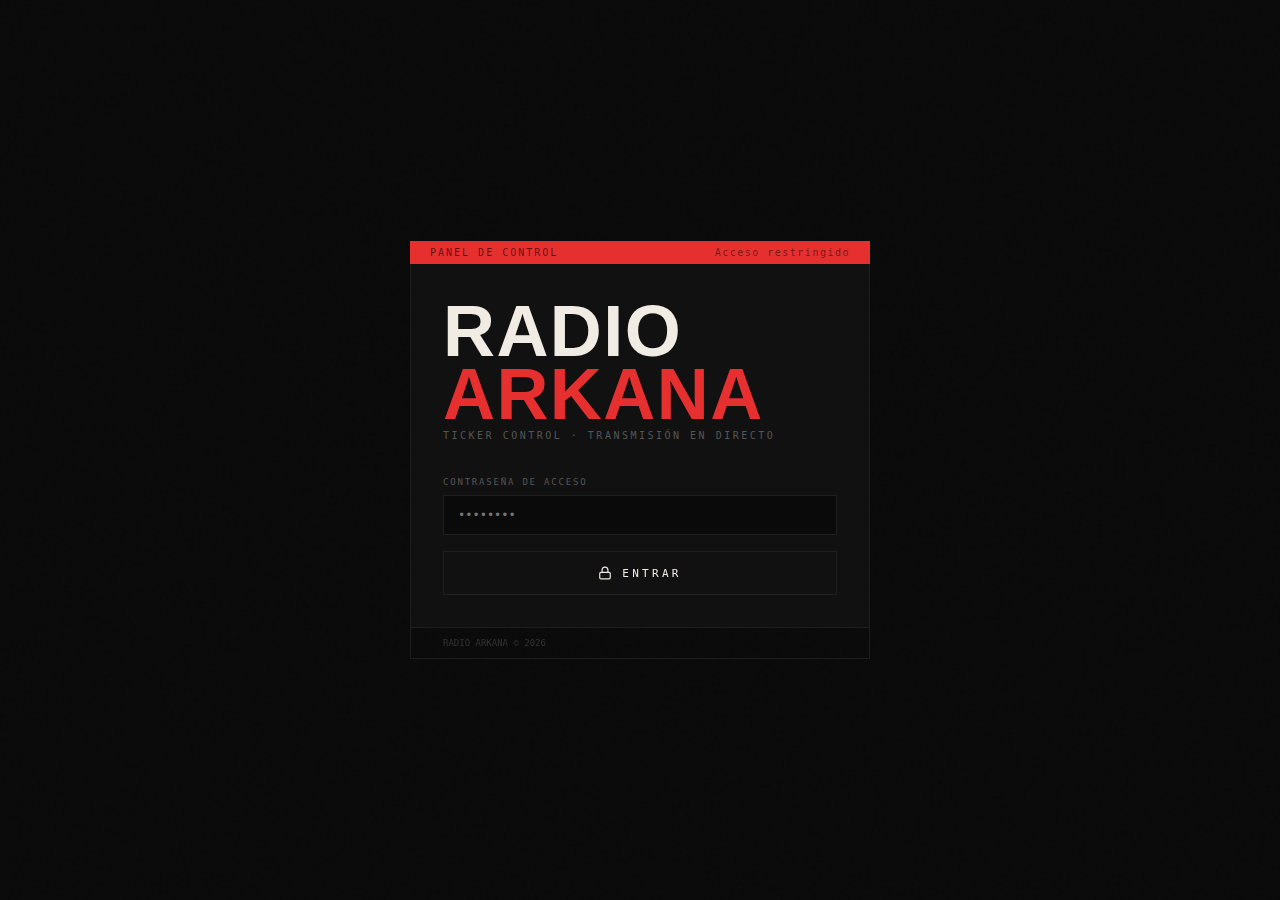
<file: admin.html>
<!DOCTYPE html>
<html lang="es">
<head>
  <meta charset="UTF-8">
  <meta name="viewport" content="width=device-width, initial-scale=1.0">
  <title>Radio Arkana · Panel</title>
  <link rel="preconnect" href="https://fonts.googleapis.com">
  <link href="https://fonts.googleapis.com/css2?family=Bebas+Neue&family=Space+Mono:wght@400;700&display=swap" rel="stylesheet">
  <style>
    :root {
      --bg: #0a0a0a; --surface: #111; --border: #1e1e1e;
      --red: #e63030; --red-dim: #7a1a1a; --white: #f0ece4; --gray: #555;
      --font-head: 'Bebas Neue', sans-serif;
      --font-body: 'Space Mono', monospace;
    }
    *, *::before, *::after { box-sizing: border-box; margin: 0; padding: 0; }

    body {
      background: var(--bg);
      color: var(--white);
      font-family: var(--font-body);
      min-height: 100dvh;
      display: flex;
      flex-direction: column;
      align-items: center;
      justify-content: center;
      padding: 24px 16px;
    }

    body::before {
      content: '';
      position: fixed;
      inset: 0;
      background-image: url("data:image/svg+xml,%3Csvg viewBox='0 0 256 256' xmlns='http://www.w3.org/2000/svg'%3E%3Cfilter id='noise'%3E%3CfeTurbulence type='fractalNoise' baseFrequency='0.9' numOctaves='4' stitchTiles='stitch'/%3E%3C/filter%3E%3Crect width='100%25' height='100%25' filter='url(%23noise)' opacity='0.04'/%3E%3C/svg%3E");
      pointer-events: none;
      z-index: 0;
      opacity: 0.4;
    }

    .wrap {
      width: min(460px, 100%);
      position: relative;
      z-index: 1;
    }

    .header {
      background: var(--red);
      padding: 6px 20px;
      display: flex;
      align-items: center;
      justify-content: space-between;
    }
    .header-label { font-size: 10px; letter-spacing: 0.2em; text-transform: uppercase; color: rgba(0,0,0,0.6); }
    .header-right  { font-size: 10px; letter-spacing: 0.15em; color: rgba(0,0,0,0.5); }

    .card {
      background: var(--surface);
      border: 1px solid var(--border);
      border-top: none;
      padding: 36px 32px 32px;
    }

    .station-name {
      font-family: var(--font-head);
      font-size: clamp(52px, 14vw, 72px);
      line-height: 0.88;
      letter-spacing: 0.02em;
      margin-bottom: 4px;
    }
    .station-name span { color: var(--red); }
    .tagline {
      font-size: 10px;
      letter-spacing: 0.25em;
      text-transform: uppercase;
      color: var(--gray);
      margin-bottom: 36px;
    }

    /* ── LOGIN ── */
    #loginSection, #adminSection { transition: opacity 0.3s; }
    #adminSection { display: none; }

    .field-label {
      font-size: 9px;
      letter-spacing: 0.2em;
      text-transform: uppercase;
      color: var(--gray);
      margin-bottom: 8px;
      display: block;
    }

    input[type="password"], textarea {
      width: 100%;
      background: var(--bg);
      border: 1px solid var(--border);
      color: var(--white);
      font-family: var(--font-body);
      font-size: 12px;
      padding: 12px 14px;
      outline: none;
      transition: border-color 0.2s;
      resize: none;
    }
    input[type="password"]:focus,
    textarea:focus { border-color: var(--red); }

    textarea {
      min-height: 90px;
      line-height: 1.6;
    }

    .char-count {
      font-size: 9px;
      color: var(--gray);
      text-align: right;
      margin-top: 6px;
      letter-spacing: 0.1em;
      transition: color 0.2s;
    }
    .char-count.warn { color: var(--red); }

    .btn {
      width: 100%;
      background: transparent;
      border: 1px solid var(--border);
      color: var(--white);
      font-family: var(--font-body);
      font-size: 11px;
      letter-spacing: 0.3em;
      text-transform: uppercase;
      padding: 14px;
      cursor: pointer;
      display: flex;
      align-items: center;
      justify-content: center;
      gap: 10px;
      transition: all 0.2s;
      margin-top: 16px;
    }
    .btn:hover  { border-color: var(--red); background: rgba(230,48,48,0.06); }
    .btn.active { border-color: var(--red); background: rgba(230,48,48,0.1); }
    .btn:disabled { opacity: 0.4; cursor: not-allowed; }

    .btn-secondary {
      margin-top: 10px;
      border-color: #2a2a2a;
      color: var(--gray);
      font-size: 10px;
    }
    .btn-secondary:hover { border-color: var(--gray); background: transparent; color: var(--white); }

    .msg {
      font-size: 10px;
      letter-spacing: 0.15em;
      text-transform: uppercase;
      padding: 10px 14px;
      margin-top: 14px;
      border: 1px solid;
      display: none;
    }
    .msg.ok    { color: #4caf80; border-color: #1a3d2a; background: #0d1f15; }
    .msg.err   { color: var(--red); border-color: var(--red-dim); background: #1a0a0a; }
    .msg.show  { display: block; }

    .current-wrap {
      margin-bottom: 28px;
    }
    .current-ticker {
      background: var(--bg);
      border: 1px solid var(--border);
      border-left: 3px solid var(--red-dim);
      padding: 10px 14px;
      font-size: 11px;
      color: var(--gray);
      line-height: 1.5;
      word-break: break-word;
      margin-top: 8px;
    }

    .sep {
      border: none;
      border-top: 1px solid var(--border);
      margin: 28px 0;
    }

    .dot-live {
      width: 6px; height: 6px; border-radius: 50%;
      background: var(--red);
      box-shadow: 0 0 6px var(--red);
      animation: pulse 1.4s infinite;
      display: inline-block;
      margin-right: 6px;
      vertical-align: middle;
    }
    @keyframes pulse { 0%,100%{opacity:1}50%{opacity:0.3} }

    .footer {
      border: 1px solid var(--border);
      border-top: none;
      padding: 10px 32px;
      display: flex;
      justify-content: space-between;
    }
    .footer-note { font-size: 9px; text-transform: uppercase; color: #333; }

    #logoutBtn {
      background: none; border: none; color: var(--gray);
      font-family: var(--font-body); font-size: 9px;
      letter-spacing: 0.15em; text-transform: uppercase;
      cursor: pointer; padding: 0;
      transition: color 0.2s;
    }
    #logoutBtn:hover { color: var(--red); }
  </style>
</head>
<body>
<div class="wrap">
  <div class="header">
    <span class="header-label">Panel de Control</span>
    <span class="header-right" id="headerRight">Acceso restringido</span>
  </div>

  <div class="card">
    <h1 class="station-name">RADIO<br><span>ARKANA</span></h1>
    <p class="tagline">Ticker Control · Transmisión en directo</p>

    <!-- LOGIN -->
    <div id="loginSection">
      <label class="field-label" for="passInput">Contraseña de acceso</label>
      <input type="password" id="passInput" placeholder="••••••••" autocomplete="current-password">
      <button class="btn" id="loginBtn" onclick="doLogin()">
        <svg width="14" height="14" viewBox="0 0 24 24" fill="none" stroke="currentColor" stroke-width="2"><rect x="3" y="11" width="18" height="11" rx="2"/><path d="M7 11V7a5 5 0 0 1 10 0v4"/></svg>
        Entrar
      </button>
      <div class="msg err" id="loginErr">Contraseña incorrecta</div>
    </div>

    <!-- ADMIN -->
    <div id="adminSection">
      <div class="current-wrap">
        <span class="field-label">
          <span class="dot-live"></span>Mensaje actual en ticker
        </span>
        <div class="current-ticker" id="currentTicker">Cargando...</div>
      </div>

      <label class="field-label" for="marqueeInput">Nuevo mensaje</label>
      <textarea id="marqueeInput" placeholder='Escribe aquí el nuevo texto del ticker...' maxlength="500" oninput="updateCount()"></textarea>
      <div class="char-count" id="charCount">0 / 500</div>

      <button class="btn" id="updateBtn" onclick="doUpdate()">
        <svg width="14" height="14" viewBox="0 0 24 24" fill="none" stroke="currentColor" stroke-width="2"><path d="M21 15v4a2 2 0 0 1-2 2H5a2 2 0 0 1-2-2v-4"/><polyline points="17 8 12 3 7 8"/><line x1="12" y1="3" x2="12" y2="15"/></svg>
        Publicar en ticker
      </button>

      <button class="btn btn-secondary" onclick="doReset()">
        Restaurar mensaje por defecto
      </button>

      <div class="msg" id="adminMsg"></div>
    </div>
  </div>

  <div class="footer">
    <span class="footer-note">Radio Arkana © 2026</span>
    <button id="logoutBtn" onclick="doLogout()" style="display:none">Cerrar sesión</button>
  </div>
</div>

<script>
  // ── CONFIGURACIÓN ──────────────────────────────────────────────────────────
  // Cambia esto por la URL de tu Worker
  const WORKER_URL = 'https://gentle-glitter-2552.oscardevalle.workers.dev';

  const DEFAULT_TEXT = '"For those Dark Horses with the Spirit to look up and see . . .  A recondite family awaits"        ***** EMISION EN PRUEBAS *****';

  // ── ESTADO ─────────────────────────────────────────────────────────────────
  let password = '';

  // ── LOGIN ──────────────────────────────────────────────────────────────────
  document.getElementById('passInput').addEventListener('keydown', e => {
    if (e.key === 'Enter') doLogin();
  });

  async function doLogin() {
    const pass = document.getElementById('passInput').value.trim();
    if (!pass) return;

    // Verificar contra el worker con una lectura autenticada
    const res = await fetch(`${WORKER_URL}/marquee`, {
      method: 'POST',
      headers: { 'Content-Type': 'application/json', 'Authorization': `Bearer ${pass}` },
      // Mandamos el texto actual para verificar sin cambiar nada
      body: JSON.stringify({ _verify: true, text: '_verify' })
    });

    // Si 401 → contraseña incorrecta; si 400 (texto inválido) → contraseña OK
    if (res.status === 401) {
      document.getElementById('loginErr').classList.add('show');
      document.getElementById('passInput').focus();
      return;
    }

    // Contraseña válida
    password = pass;
    document.getElementById('loginErr').classList.remove('show');
    showAdmin();
  }

  function showAdmin() {
    document.getElementById('loginSection').style.display = 'none';
    document.getElementById('adminSection').style.display = 'block';
    document.getElementById('headerRight').textContent    = 'Sesión activa';
    document.getElementById('logoutBtn').style.display    = 'inline';
    loadCurrent();
  }

  function doLogout() {
    password = '';
    document.getElementById('loginSection').style.display = 'block';
    document.getElementById('adminSection').style.display = 'none';
    document.getElementById('headerRight').textContent    = 'Acceso restringido';
    document.getElementById('logoutBtn').style.display    = 'none';
    document.getElementById('passInput').value = '';
  }

  // ── CARGAR ACTUAL ──────────────────────────────────────────────────────────
  async function loadCurrent() {
    try {
      const res  = await fetch(`${WORKER_URL}/marquee`, { cache: 'no-store' });
      const data = await res.json();
      document.getElementById('currentTicker').textContent = data.text;
      document.getElementById('marqueeInput').value        = data.text;
      updateCount();
    } catch {
      document.getElementById('currentTicker').textContent = '— Error al cargar —';
    }
  }

  // ── ACTUALIZAR ─────────────────────────────────────────────────────────────
  async function doUpdate() {
    const text = document.getElementById('marqueeInput').value.trim();
    if (!text) return showMsg('Escribe algo primero', 'err');

    const btn = document.getElementById('updateBtn');
    btn.disabled = true;
    btn.textContent = 'Publicando...';

    try {
      const res = await fetch(`${WORKER_URL}/marquee`, {
        method: 'POST',
        headers: { 'Content-Type': 'application/json', 'Authorization': `Bearer ${password}` },
        body: JSON.stringify({ text })
      });
      const data = await res.json();
      if (res.ok) {
        document.getElementById('currentTicker').textContent = data.text;
        showMsg('✓ Ticker actualizado · Los oyentes lo verán en ~30s', 'ok');
      } else {
        showMsg(data.error ?? 'Error desconocido', 'err');
      }
    } catch {
      showMsg('Error de conexión con el Worker', 'err');
    }

    btn.disabled = false;
    btn.innerHTML = `<svg width="14" height="14" viewBox="0 0 24 24" fill="none" stroke="currentColor" stroke-width="2"><path d="M21 15v4a2 2 0 0 1-2 2H5a2 2 0 0 1-2-2v-4"/><polyline points="17 8 12 3 7 8"/><line x1="12" y1="3" x2="12" y2="15"/></svg> Publicar en ticker`;
  }

  // ── RESET ──────────────────────────────────────────────────────────────────
  async function doReset() {
    if (!confirm('¿Restaurar el mensaje original?')) return;
    document.getElementById('marqueeInput').value = DEFAULT_TEXT;
    updateCount();
    await doUpdate();
  }

  // ── HELPERS ────────────────────────────────────────────────────────────────
  function updateCount() {
    const len  = document.getElementById('marqueeInput').value.length;
    const el   = document.getElementById('charCount');
    el.textContent = `${len} / 500`;
    el.classList.toggle('warn', len > 450);
  }

  function showMsg(text, type) {
    const el = document.getElementById('adminMsg');
    el.textContent = text;
    el.className   = `msg ${type} show`;
    setTimeout(() => el.classList.remove('show'), 5000);
  }
</script>
</body>
</html>
</file>
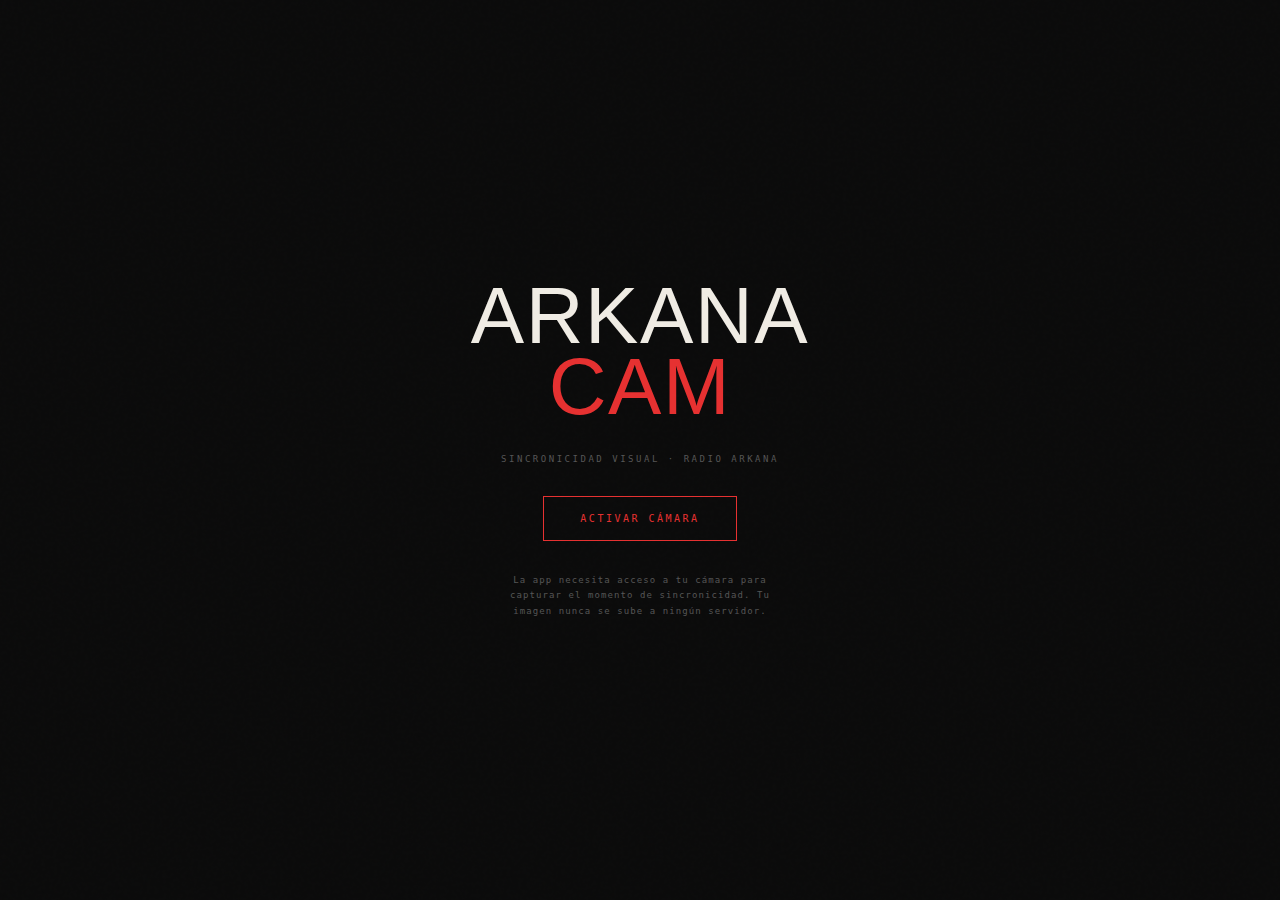
<file: camera.html>
<!DOCTYPE html>
<html lang="es">
<head>
  <meta charset="UTF-8">
  <meta name="viewport" content="width=device-width, initial-scale=1.0, viewport-fit=cover">
  <title>Arkana Cam</title>

  <!-- PWA — manifest propio -->
  <link rel="manifest" href="/camera-manifest.json">
  <meta name="theme-color" content="#0a0a0a">
  <meta name="mobile-web-app-capable" content="yes">
  <meta name="apple-mobile-web-app-capable" content="yes">
  <meta name="apple-mobile-web-app-status-bar-style" content="black">
  <meta name="apple-mobile-web-app-title" content="Arkana Cam">
  <link rel="apple-touch-icon" href="/icon-cam-192.png">

  <link rel="preconnect" href="https://fonts.googleapis.com">
  <link href="https://fonts.googleapis.com/css2?family=Bebas+Neue&family=Space+Mono:ital,wght@0,400;0,700;1,400&display=swap" rel="stylesheet">

  <style>
    :root {
      --bg: #0a0a0a;
      --surface: #111111;
      --border: #1e1e1e;
      --red: #e63030;
      --red-dim: #7a1a1a;
      --white: #f0ece4;
      --gray: #555;
      --font-head: 'Bebas Neue', sans-serif;
      --font-mono: 'Space Mono', monospace;
    }

    *, *::before, *::after { box-sizing: border-box; margin: 0; padding: 0; }

    html, body {
      width: 100%; height: 100%;
      overflow: hidden;
      background: #000;
      font-family: var(--font-mono);
      color: var(--white);
      -webkit-tap-highlight-color: transparent;
      touch-action: manipulation;
    }

    /* ── VIEWPORT CÁMARA ─────────────────────────────────────────────────── */
    #viewport {
      position: fixed;
      inset: 0;
      bottom: calc(env(safe-area-inset-bottom) + 140px);
      background: #000;
      overflow: hidden;
      /* Bloquear zoom del navegador sobre el viewport */
      touch-action: none;
    }

    #video {
      width: 100%; height: 100%;
      object-fit: cover;
      display: block;
      /* El zoom se aplica aquí via transform — el HUD queda encima y no escala */
      transform-origin: center center;
      transition: transform 0.05s linear;
      will-change: transform;
    }

    /* ── HUD sobre el vídeo ──────────────────────────────────────────────── */
    #hud {
      position: absolute;
      inset: 0;
      pointer-events: none;
    }

    /* Watermark */
    #watermark {
      position: absolute;
      top: max(20px, env(safe-area-inset-top) + 12px);
      right: 20px;
      font-size: 9px;
      letter-spacing: 0.28em;
      text-transform: uppercase;
      color: rgba(230,48,48,0.85);
      text-shadow: 0 1px 6px rgba(0,0,0,0.95);
    }

    /* Overlay inferior con cartas */
    #overlayBar {
      position: absolute;
      bottom: 0; left: 0; right: 0;
      padding: 52px 24px 20px;
      background: linear-gradient(
        to top,
        rgba(0,0,0,0.88) 0%,
        rgba(0,0,0,0.6) 55%,
        transparent 100%
      );
    }

    #cardsDisplay {
      font-family: var(--font-head);
      font-size: clamp(24px, 7vw, 42px);
      letter-spacing: 0.04em;
      color: var(--white);
      line-height: 1.05;
      text-shadow: 0 2px 12px rgba(0,0,0,0.9);
    }

    #metaDisplay {
      margin-top: 6px;
      font-size: 9px;
      letter-spacing: 0.22em;
      text-transform: uppercase;
      color: var(--red);
      text-shadow: 0 1px 6px rgba(0,0,0,0.9);
    }

    /* ── ZOOM INDICATOR ──────────────────────────────────────────────────── */
    #zoomIndicator {
      position: absolute;
      top: max(20px, env(safe-area-inset-top) + 12px);
      left: 20px;
      font-family: var(--font-mono);
      font-size: 10px;
      letter-spacing: 0.2em;
      color: rgba(240,236,228,0.9);
      text-shadow: 0 1px 6px rgba(0,0,0,0.95);
      background: rgba(0,0,0,0.45);
      padding: 4px 8px;
      border: 1px solid rgba(230,48,48,0.3);
      border-radius: 2px;
      backdrop-filter: blur(4px);
      -webkit-backdrop-filter: blur(4px);
      opacity: 0;
      transition: opacity 0.3s;
      pointer-events: none;
    }
    #zoomIndicator.visible { opacity: 1; }

    /* ── ZOOM RESET BTN ──────────────────────────────────────────────────── */
    #zoomResetBtn {
      position: absolute;
      top: max(20px, env(safe-area-inset-top) + 12px);
      left: 20px;
      font-family: var(--font-mono);
      font-size: 8px;
      letter-spacing: 0.18em;
      text-transform: uppercase;
      color: var(--red);
      background: rgba(0,0,0,0.55);
      border: 1px solid rgba(230,48,48,0.4);
      padding: 5px 10px;
      cursor: pointer;
      border-radius: 2px;
      backdrop-filter: blur(4px);
      -webkit-backdrop-filter: blur(4px);
      opacity: 0;
      transition: opacity 0.3s;
      pointer-events: none;
      display: flex;
      align-items: center;
      gap: 5px;
    }
    #zoomResetBtn.visible {
      opacity: 1;
      pointer-events: auto;
    }
    #zoomResetBtn:active { background: rgba(230,48,48,0.2); }

    /* ── SQUARE GUIDE ────────────────────────────────────────────────────── */
    .sq-mask {
      position: absolute;
      background: rgba(0,0,0,0.5);
      pointer-events: none;
      opacity: 0;
      transition: opacity 0.3s;
    }
    #squareGuide {
      position: absolute;
      top: 50%; left: 50%;
      transform: translate(-50%, -50%);
      pointer-events: none;
      opacity: 0;
      transition: opacity 0.3s;
    }
    #squareGuide.visible { opacity: 1; }
    .sq-border { position: absolute; inset: 0; border: 1px solid rgba(255,255,255,0.15); }
    .sq-corner { position: absolute; width: 18px; height: 18px; border-color: var(--red); border-style: solid; }
    .sq-corner.tl { top: 0; left: 0;   border-width: 2px 0 0 2px; }
    .sq-corner.tr { top: 0; right: 0;  border-width: 2px 2px 0 0; }
    .sq-corner.bl { bottom: 0; left: 0;  border-width: 0 0 2px 2px; }
    .sq-corner.br { bottom: 0; right: 0; border-width: 0 2px 2px 0; }
    .sq-label {
      position: absolute;
      bottom: -20px; left: 50%;
      transform: translateX(-50%);
      font-size: 8px;
      letter-spacing: 0.2em;
      color: var(--red);
      white-space: nowrap;
    }

    /* ── PANEL INFERIOR ──────────────────────────────────────────────────── */
    #controls {
      position: fixed;
      bottom: 0; left: 0; right: 0;
      height: calc(140px + env(safe-area-inset-bottom));
      background: var(--bg);
      border-top: 1px solid var(--border);
      display: flex;
      flex-direction: column;
      padding-bottom: env(safe-area-inset-bottom);
    }

    /* Fila formato */
    #formatBar {
      display: flex;
      border-bottom: 1px solid var(--border);
    }
    .fmt-btn {
      flex: 1;
      background: transparent;
      border: none;
      border-right: 1px solid var(--border);
      color: var(--gray);
      font-family: var(--font-mono);
      font-size: 8px;
      letter-spacing: 0.2em;
      text-transform: uppercase;
      padding: 8px 0;
      cursor: pointer;
      transition: all 0.2s;
    }
    .fmt-btn:last-child { border-right: none; }
    .fmt-btn.active { color: var(--red); }
    .fmt-btn:not(.active):hover { color: var(--white); }

    /* Fila botones principales */
    #mainRow {
      flex: 1;
      display: flex;
      align-items: center;
      justify-content: space-between;
      padding: 0 28px;
    }

    /* Botón lateral */
    .side-btn {
      background: none;
      border: 1px solid var(--border);
      color: var(--gray);
      font-family: var(--font-mono);
      font-size: 8px;
      letter-spacing: 0.18em;
      text-transform: uppercase;
      padding: 10px 14px;
      cursor: pointer;
      transition: all 0.2s;
      min-width: 72px;
      text-align: center;
      display: flex;
      flex-direction: column;
      align-items: center;
      gap: 4px;
    }
    .side-btn:hover { border-color: var(--gray); color: var(--white); }
    .side-btn svg { display: block; }

    /* Disparador */
    #shutter {
      width: 72px; height: 72px;
      border-radius: 50%;
      background: var(--white);
      border: 4px solid #444;
      cursor: pointer;
      transition: all 0.15s;
      flex-shrink: 0;
    }
    #shutter:hover { border-color: var(--red); transform: scale(1.04); }
    #shutter:active { transform: scale(0.92); background: var(--red); }

    /* ── BARRA SUPERIOR ──────────────────────────────────────────────────── */
    #topBar {
      position: fixed;
      top: 0; left: 0; right: 0;
      top: env(safe-area-inset-top, 0);
      padding: max(12px, env(safe-area-inset-top) + 6px) 14px 10px;
      display: flex;
      align-items: center;
      justify-content: space-between;
      gap: 10px;
      z-index: 10;
      pointer-events: auto;
      background: linear-gradient(to bottom, rgba(0,0,0,0.55) 0%, transparent 100%);
    }

    /* Botón refresh de tirada */
    #refreshTrio {
      background: rgba(0,0,0,0.55);
      border: 1px solid rgba(230,48,48,0.4);
      color: var(--red);
      border-radius: 2px;
      width: 30px; height: 30px;
      display: flex; align-items: center; justify-content: center;
      cursor: pointer;
      transition: all 0.2s;
      backdrop-filter: blur(4px);
      -webkit-backdrop-filter: blur(4px);
      flex-shrink: 0;
    }
    #refreshTrio:hover { background: rgba(230,48,48,0.18); border-color: var(--red); }
    #refreshTrio.spinning svg { animation: spin 0.45s ease-out; }
    @keyframes spin { from { transform: rotate(0deg); } to { transform: rotate(360deg); } }

    /* ── IDIOMA toggle ────────────────────────────────────────────────────── */
    #langToggle {
      display: flex;
      border: 1px solid rgba(255,255,255,0.12);
      border-radius: 2px;
      overflow: hidden;
    }
    .lang-opt {
      font-family: var(--font-mono);
      font-size: 8px;
      letter-spacing: 0.18em;
      text-transform: uppercase;
      padding: 5px 10px;
      background: rgba(0,0,0,0.55);
      color: var(--gray);
      border: none;
      cursor: pointer;
      transition: all 0.2s;
      backdrop-filter: blur(4px);
      -webkit-backdrop-filter: blur(4px);
    }
    .lang-opt.active { background: var(--red); color: var(--white); }
    .lang-opt:not(.active):hover { color: var(--white); }

    /* ── PREVIEW ─────────────────────────────────────────────────────────── */
    #preview {
      display: none;
      position: fixed;
      inset: 0;
      z-index: 200;
      background: #000;
      flex-direction: column;
    }
    #preview.active { display: flex; }

    #previewImg {
      flex: 1;
      object-fit: contain;
      width: 100%;
      display: block;
    }

    #previewActions {
      background: var(--bg);
      padding: 16px 20px;
      padding-bottom: max(16px, env(safe-area-inset-bottom));
      display: flex;
      gap: 8px;
    }

    .prev-btn {
      flex: 1;
      background: transparent;
      border: 1px solid var(--border);
      color: var(--white);
      font-family: var(--font-mono);
      font-size: 9px;
      letter-spacing: 0.15em;
      text-transform: uppercase;
      padding: 14px 8px;
      cursor: pointer;
      transition: all 0.2s;
      text-align: center;
    }
    .prev-btn.primary { border-color: var(--red); color: var(--red); }
    .prev-btn:hover { background: rgba(230,48,48,0.08); border-color: var(--red); color: var(--red); }

    /* ── SPLASH / PERMISO ────────────────────────────────────────────────── */
    #splash {
      position: fixed;
      inset: 0;
      background: var(--bg);
      display: flex;
      flex-direction: column;
      align-items: center;
      justify-content: center;
      gap: 32px;
      z-index: 300;
      padding: 40px 32px;
      text-align: center;
    }
    #splash.hidden { display: none; }

    .splash-logo {
      font-family: var(--font-head);
      font-size: clamp(52px, 18vw, 80px);
      line-height: 0.88;
      letter-spacing: 0.02em;
    }
    .splash-logo span { color: var(--red); }

    .splash-sub {
      font-size: 9px;
      letter-spacing: 0.28em;
      text-transform: uppercase;
      color: var(--gray);
    }

    .splash-btn {
      background: transparent;
      border: 1px solid var(--red);
      color: var(--red);
      font-family: var(--font-mono);
      font-size: 10px;
      letter-spacing: 0.25em;
      text-transform: uppercase;
      padding: 16px 36px;
      cursor: pointer;
      transition: all 0.2s;
    }
    .splash-btn:hover { background: rgba(230,48,48,0.1); }

    .splash-note {
      font-size: 9px;
      color: var(--gray);
      letter-spacing: 0.12em;
      line-height: 1.7;
      max-width: 280px;
    }

    /* ── HANDLE INPUT ────────────────────────────────────────────────────── */
    #handleWrap {
      display: flex;
      align-items: center;
      border: 1px solid var(--border);
      padding: 6px 10px;
      gap: 6px;
      border-top: none;
    }
    .handle-at { font-size: 11px; color: var(--red); flex-shrink: 0; }
    #handleInput {
      background: transparent;
      border: none;
      outline: none;
      color: var(--white);
      font-family: var(--font-mono);
      font-size: 10px;
      letter-spacing: 0.12em;
      width: 100%;
    }
    #handleInput::placeholder { color: var(--gray); }

    /* noise texture */
    body::after {
      content: '';
      position: fixed;
      inset: 0;
      background-image: url("data:image/svg+xml,%3Csvg viewBox='0 0 256 256' xmlns='http://www.w3.org/2000/svg'%3E%3Cfilter id='noise'%3E%3CfeTurbulence type='fractalNoise' baseFrequency='0.9' numOctaves='4' stitchTiles='stitch'/%3E%3C/filter%3E%3Crect width='100%25' height='100%25' filter='url(%23noise)' opacity='0.04'/%3E%3C/svg%3E");
      pointer-events: none;
      z-index: 400;
      opacity: 0.35;
    }

    /* flash al disparar */
    #flashOverlay {
      position: fixed;
      inset: 0;
      background: #fff;
      opacity: 0;
      pointer-events: none;
      z-index: 500;
      transition: opacity 0.05s;
    }
    #flashOverlay.flash { opacity: 0.7; }
  </style>
</head>
<body>

<!-- Flash al disparar -->
<div id="flashOverlay"></div>

<!-- SPLASH / pedir permiso cámara -->
<div id="splash">
  <div>
    <div class="splash-logo">ARKANA<br><span>CAM</span></div>
  </div>
  <p class="splash-sub">Sincronicidad visual · Radio Arkana</p>
  <button class="splash-btn" id="splashBtn" onclick="initCamera()">
    Activar cámara
  </button>
  <p class="splash-note">
    La app necesita acceso a tu cámara para capturar el momento de sincronicidad.
    Tu imagen nunca se sube a ningún servidor.
  </p>
</div>

<!-- BARRA SUPERIOR: refresh + idioma -->
<div id="topBar">
  <button id="refreshTrio" onclick="newTrio(true)" title="Nueva tirada">
    <svg width="13" height="13" viewBox="0 0 24 24" fill="none" stroke="currentColor"
         stroke-width="2.5" stroke-linecap="round" stroke-linejoin="round">
      <polyline points="23 4 23 10 17 10"/>
      <path d="M20.49 15a9 9 0 1 1-2.12-9.36L23 10"/>
    </svg>
  </button>
  <div id="langToggle">
    <button class="lang-opt active" id="langES" onclick="setLang('es')">ES</button>
    <button class="lang-opt"        id="langEN" onclick="setLang('en')">EN</button>
  </div>
</div>

<!-- VIEWPORT DE CÁMARA -->
<div id="viewport">
  <video id="video" autoplay playsinline muted></video>
  <canvas id="canvas" style="display:none"></canvas>

  <div id="hud">
    <!-- Masks cuadrado -->
    <div class="sq-mask" id="sqTop"></div>
    <div class="sq-mask" id="sqBottom"></div>
    <div class="sq-mask" id="sqLeft"></div>
    <div class="sq-mask" id="sqRight"></div>

    <div id="squareGuide">
      <div class="sq-border"></div>
      <div class="sq-corner tl"></div>
      <div class="sq-corner tr"></div>
      <div class="sq-corner bl"></div>
      <div class="sq-corner br"></div>
      <div class="sq-label">1080 × 1080</div>
    </div>

    <div id="watermark">Arkana File</div>

    <!-- Zoom indicator (top-left, debajo del topBar) -->
    <div id="zoomIndicator">1.0×</div>

    <!-- Zoom reset button (aparece cuando zoom > 1) -->
    <div id="zoomResetBtn" onclick="resetZoom()">
      <svg width="10" height="10" viewBox="0 0 24 24" fill="none" stroke="currentColor" stroke-width="2.5" stroke-linecap="round" stroke-linejoin="round">
        <circle cx="11" cy="11" r="8"/><line x1="21" y1="21" x2="16.65" y2="16.65"/>
        <line x1="11" y1="8" x2="11" y2="14"/><line x1="8" y1="11" x2="14" y2="11"/>
      </svg>
      1×
    </div>

    <div id="overlayBar">
      <div id="cardsDisplay">— · — · —</div>
      <div id="metaDisplay">—</div>
    </div>
  </div>
</div>

<!-- PANEL INFERIOR -->
<div id="controls">
  <div id="handleWrap">
    <span class="handle-at">@</span>
    <input type="text" id="handleInput" placeholder="tu_usuario" maxlength="32"
           autocomplete="off" spellcheck="false">
  </div>
  <div id="formatBar">
    <button class="fmt-btn active" id="btnFree"   onclick="setFormat('free')">libre</button>
    <button class="fmt-btn"        id="btnSquare" onclick="setFormat('square')">1080 × 1080</button>
  </div>
  <div id="mainRow">
    <button class="side-btn" id="btnFlip" onclick="flipCamera()">
      <svg width="18" height="18" viewBox="0 0 24 24" fill="none" stroke="currentColor"
           stroke-width="2" stroke-linecap="round" stroke-linejoin="round">
        <path d="M1 4v6h6M23 20v-6h-6"/>
        <path d="M20.49 9A9 9 0 0 0 5.64 5.64L1 10M23 14l-4.64 4.36A9 9 0 0 1 3.51 15"/>
      </svg>
      girar
    </button>

    <button id="shutter" aria-label="Disparar" onclick="shoot()"></button>

    <button class="side-btn" id="btnBack" onclick="window.location.href='/'">
      <svg width="18" height="18" viewBox="0 0 24 24" fill="none" stroke="currentColor"
           stroke-width="2" stroke-linecap="round" stroke-linejoin="round">
        <path d="M3 9l9-7 9 7v11a2 2 0 0 1-2 2H5a2 2 0 0 1-2-2z"/>
        <polyline points="9 22 9 12 15 12 15 22"/>
      </svg>
      radio
    </button>
  </div>
</div>

<!-- PREVIEW -->
<div id="preview">
  <img id="previewImg" alt="Sincronicidad capturada">
  <div id="previewActions">
    <button class="prev-btn" onclick="closePreview()">← Repetir</button>
    <button class="prev-btn primary" onclick="downloadPhoto()">↓ Guardar</button>
    <button class="prev-btn primary" onclick="sharePhoto()">↗ Compartir</button>
  </div>
</div>

<script>
  // ── CONSTANTES ─────────────────────────────────────────────────────────────
  const WORKER_URL = 'https://gentle-glitter-2552.oscardevalle.workers.dev';

  const CARDS = {
    es: ["El Loco","El Mago","La Papisa","La Emperatriz","El Emperador","El Papa",
         "El Enamorado","El Carro","La Fuerza","El Ermitaño","La Rueda de la Fortuna",
         "La Justicia","El Colgado","La Muerte","La Templanza","El Diablo","La Torre",
         "La Estrella","La Luna","El Sol","El Juicio","El Mundo"],
    en: ["The Fool","The Magician","The High Priestess","The Empress","The Emperor",
         "The Hierophant","The Lovers","The Chariot","Strength","The Hermit",
         "The Wheel of Fortune","The Justice","The Hanged Man","Death","The Temperance",
         "The Devil","The Tower","The Star","The Moon","The Sun","The Judgement","The World"]
  };

  const LANG_CONFIG = {
    es: { lang: 'es-ES' },
    en: { lang: 'en-US' }
  };

  // ── ESTADO ─────────────────────────────────────────────────────────────────
  let currentLang   = localStorage.getItem('arkana-lang') || 'es';
  let currentTrio   = [];
  let cameraStream  = null;
  let facingMode    = 'environment';
  let squareMode    = false;
  let quantumPool   = [];
  let qrngLoading   = false;

  // ── ZOOM STATE ─────────────────────────────────────────────────────────────
  let currentZoom     = 1.0;
  let minZoom         = 1.0;
  let maxZoom         = 5.0;   // fallback; se actualiza con las capacidades reales
  let nativeZoomSupported = false;
  let zoomHideTimer   = null;

  // ── INIT ───────────────────────────────────────────────────────────────────
  (async function boot() {
    applyLang(currentLang);
    restoreHandle();
    initPinchZoom();

    try {
      const perm = await navigator.permissions.query({ name: 'camera' });
      if (perm.state === 'granted') {
        document.getElementById('splash').classList.add('hidden');
        await startStream();
        newTrio();
        fillQuantumPool();
        return;
      }
    } catch(e) {}

    document.getElementById('splash').classList.remove('hidden');
    fillQuantumPool();
  })();

  async function initCamera() {
    document.getElementById('splash').classList.add('hidden');
    await startStream();
    newTrio();
  }

  // ── STREAM ─────────────────────────────────────────────────────────────────
  async function startStream() {
    if (cameraStream) { cameraStream.getTracks().forEach(t => t.stop()); cameraStream = null; }
    try {
      cameraStream = await navigator.mediaDevices.getUserMedia({
        video: { facingMode, width: { ideal: 1920 }, height: { ideal: 1080 } },
        audio: false
      });
    } catch(e) {
      try {
        cameraStream = await navigator.mediaDevices.getUserMedia({ video: true, audio: false });
      } catch(err) {
        document.getElementById('splash').classList.remove('hidden');
        document.getElementById('splashBtn').textContent = 'Reintentar';
        return;
      }
    }
    document.getElementById('video').srcObject = cameraStream;

    // Detectar soporte de zoom nativo (Android Chrome)
    await detectNativeZoom();

    // Reset zoom al cambiar de cámara
    currentZoom = 1.0;
    applyZoom(1.0, false);
  }

  function flipCamera() {
    facingMode = facingMode === 'environment' ? 'user' : 'environment';
    startStream();
  }

  // ── ZOOM — DETECCIÓN NATIVA ────────────────────────────────────────────────
  async function detectNativeZoom() {
    nativeZoomSupported = false;
    if (!cameraStream) return;
    const track = cameraStream.getVideoTracks()[0];
    if (!track) return;
    try {
      const caps = track.getCapabilities();
      if (caps.zoom) {
        nativeZoomSupported = true;
        minZoom = caps.zoom.min ?? 1.0;
        maxZoom = caps.zoom.max ?? 5.0;
      }
    } catch(e) {}
  }

  // ── ZOOM — APLICAR ─────────────────────────────────────────────────────────
  async function applyZoom(zoom, showUI = true) {
    zoom = Math.min(maxZoom, Math.max(minZoom, zoom));
    currentZoom = zoom;

    const video = document.getElementById('video');
    const indicator = document.getElementById('zoomIndicator');
    const resetBtn  = document.getElementById('zoomResetBtn');

    // 1. Zoom óptico nativo (Android Chrome) — calidad máxima
    if (nativeZoomSupported && cameraStream) {
      const track = cameraStream.getVideoTracks()[0];
      if (track) {
        try {
          await track.applyConstraints({ advanced: [{ zoom }] });
        } catch(e) {
          // Si falla el nativo, caemos al CSS
          video.style.transform = `scale(${zoom})`;
        }
      }
    } else {
      // 2. Zoom CSS — funciona en iOS Safari y resto de browsers
      video.style.transform = `scale(${zoom})`;
    }

    // Actualizar UI
    const zoomText = zoom.toFixed(1) + '×';
    indicator.textContent = zoomText;
    resetBtn.querySelector('span') && (resetBtn.querySelector('span').textContent = zoomText);
    resetBtn.childNodes[resetBtn.childNodes.length - 1].textContent = ' ' + zoomText;

    const isZoomed = zoom > 1.05;
    resetBtn.classList.toggle('visible', isZoomed);

    if (showUI) {
      indicator.classList.add('visible');
      clearTimeout(zoomHideTimer);
      zoomHideTimer = setTimeout(() => {
        // Ocultar indicador si no está haciendo pinch
        if (!isPinching) indicator.classList.remove('visible');
      }, 2000);
    }
  }

  function resetZoom() {
    applyZoom(1.0);
  }

  // ── ZOOM — PINCH TO ZOOM ───────────────────────────────────────────────────
  let isPinching      = false;
  let pinchStartDist  = 0;
  let pinchStartZoom  = 1.0;

  function getDistance(touches) {
    const dx = touches[0].clientX - touches[1].clientX;
    const dy = touches[0].clientY - touches[1].clientY;
    return Math.hypot(dx, dy);
  }

  function initPinchZoom() {
    const viewport = document.getElementById('viewport');

    viewport.addEventListener('touchstart', (e) => {
      if (e.touches.length === 2) {
        isPinching = true;
        pinchStartDist = getDistance(e.touches);
        pinchStartZoom = currentZoom;
        e.preventDefault();
      }
    }, { passive: false });

    viewport.addEventListener('touchmove', (e) => {
      if (e.touches.length === 2 && isPinching) {
        const dist  = getDistance(e.touches);
        const ratio = dist / pinchStartDist;
        applyZoom(pinchStartZoom * ratio);
        e.preventDefault();
      }
    }, { passive: false });

    viewport.addEventListener('touchend', (e) => {
      if (e.touches.length < 2) {
        isPinching = false;
        // Ocultar indicador tras 1.5s de soltar
        clearTimeout(zoomHideTimer);
        zoomHideTimer = setTimeout(() => {
          document.getElementById('zoomIndicator').classList.remove('visible');
        }, 1500);
      }
    }, { passive: true });

    // Doble tap para reset zoom
    let lastTap = 0;
    viewport.addEventListener('touchend', (e) => {
      if (e.touches.length > 0) return;
      const now = Date.now();
      if (now - lastTap < 300) {
        resetZoom();
      }
      lastTap = now;
    }, { passive: true });

    // Mouse wheel (desktop / trackpad)
    viewport.addEventListener('wheel', (e) => {
      e.preventDefault();
      const delta = e.deltaY * -0.005;
      applyZoom(currentZoom + delta);
    }, { passive: false });
  }

  // ── QRNG ───────────────────────────────────────────────────────────────────
  async function fillQuantumPool() {
    if (qrngLoading) return;
    qrngLoading = true;
    try {
      const res  = await fetch(`${WORKER_URL}/qrng?length=256`, { cache: 'no-store' });
      const data = await res.json();
      if (res.ok && data.numbers?.length > 0) quantumPool = data.numbers;
    } catch(e) {}
    finally { qrngLoading = false; }
  }

  function getQuantumByte() {
    if (quantumPool.length < 20 && !qrngLoading) fillQuantumPool();
    if (quantumPool.length > 0) return quantumPool.pop();
    return Math.floor(Math.random() * 256);
  }

  // ── TIRADA ─────────────────────────────────────────────────────────────────
  function drawTrio() {
    const cards = CARDS[currentLang];
    let i0, i1, i2;
    do {
      i0 = getQuantumByte() % 22;
      i1 = getQuantumByte() % 22;
      i2 = getQuantumByte() % 22;
    } while (i0 === i1 || i0 === i2 || i1 === i2);
    return [cards[i0], cards[i1], cards[i2]];
  }

  function newTrio(animate = false) {
    currentTrio = drawTrio();
    updateTrioBadges(animate);
    updateHUD();
  }

  function updateTrioBadges(animate = false) {
    if (animate) {
      const btn = document.getElementById('refreshTrio');
      btn.classList.add('spinning');
      setTimeout(() => btn.classList.remove('spinning'), 500);
    }
  }

  // ── HUD ────────────────────────────────────────────────────────────────────
  function formatDateTime() {
    const now = new Date();
    return now.toLocaleDateString('es-ES', { day: '2-digit', month: '2-digit', year: 'numeric' })
      + ' · '
      + now.toLocaleTimeString('es-ES', { hour: '2-digit', minute: '2-digit' });
  }

  function updateHUD() {
    document.getElementById('cardsDisplay').textContent =
      currentTrio.length === 3 ? currentTrio.join('  ·  ') : '— · — · —';
    document.getElementById('metaDisplay').textContent = formatDateTime();
  }

  setInterval(() => {
    document.getElementById('metaDisplay').textContent = formatDateTime();
  }, 60000);

  // ── IDIOMA ─────────────────────────────────────────────────────────────────
  function setLang(lang) {
    currentLang = lang;
    localStorage.setItem('arkana-lang', lang);
    applyLang(lang);
    if (currentTrio.length === 3) { newTrio(true); }
  }

  function applyLang(lang) {
    document.getElementById('langES').classList.toggle('active', lang === 'es');
    document.getElementById('langEN').classList.toggle('active', lang === 'en');
  }

  // ── FORMATO ────────────────────────────────────────────────────────────────
  function setFormat(mode) {
    squareMode = mode === 'square';
    document.getElementById('btnFree').classList.toggle('active',   !squareMode);
    document.getElementById('btnSquare').classList.toggle('active',  squareMode);
    updateSquareGuide();
  }

  function updateSquareGuide() {
    const vp     = document.getElementById('viewport');
    const guide  = document.getElementById('squareGuide');
    const mTop   = document.getElementById('sqTop');
    const mBot   = document.getElementById('sqBottom');
    const mLeft  = document.getElementById('sqLeft');
    const mRight = document.getElementById('sqRight');

    if (!squareMode) {
      guide.classList.remove('visible');
      [mTop, mBot, mLeft, mRight].forEach(m => m.style.opacity = '0');
      return;
    }

    const vpW  = vp.clientWidth;
    const vpH  = vp.clientHeight;
    const size = Math.min(vpW, vpH);
    const ox   = (vpW - size) / 2;
    const oy   = (vpH - size) / 2;

    guide.style.width  = size + 'px';
    guide.style.height = size + 'px';
    guide.classList.add('visible');

    mTop.style.cssText   = `top:0;left:0;right:0;height:${oy}px;opacity:1;`;
    mBot.style.cssText   = `bottom:0;left:0;right:0;height:${oy}px;opacity:1;`;
    mLeft.style.cssText  = `top:${oy}px;bottom:${oy}px;left:0;width:${ox}px;opacity:1;`;
    mRight.style.cssText = `top:${oy}px;bottom:${oy}px;right:0;width:${ox}px;opacity:1;`;
  }

  // ── DISPARO ────────────────────────────────────────────────────────────────
  function shoot() {
    const video   = document.getElementById('video');
    const canvas  = document.getElementById('canvas');
    const vp      = document.getElementById('viewport');
    const ctx     = canvas.getContext('2d');
    const vidW    = video.videoWidth  || 1280;
    const vidH    = video.videoHeight || 720;

    // Flash
    const flash = document.getElementById('flashOverlay');
    flash.classList.add('flash');
    setTimeout(() => flash.classList.remove('flash'), 180);

    // Dimensiones de salida
    let outW, outH;
    if (squareMode) { outW = 1080; outH = 1080; }
    else {
      const dpr = window.devicePixelRatio || 1;
      outW = vp.clientWidth  * dpr;
      outH = vp.clientHeight * dpr;
    }
    canvas.width  = outW;
    canvas.height = outH;
    ctx.setTransform(1, 0, 0, 1, 0, 0);

    // ── 1. Frame con zoom aplicado ─────────────────────────────────────────
    // Si el zoom es nativo, el stream ya viene "zoomeado" → crop normal.
    // Si el zoom es CSS, hay que recortar el centro del frame según el factor.
    const effectiveZoom = nativeZoomSupported ? 1.0 : currentZoom;

    const scale  = Math.max(outW / vidW, outH / vidH) * effectiveZoom;
    const drawW  = vidW * scale;
    const drawH  = vidH * scale;
    const offX   = (outW - drawW) / 2;
    const offY   = (outH - drawH) / 2;
    ctx.drawImage(video, offX, offY, drawW, drawH);

    // 2. Gradiente inferior
    const gradH = outH * 0.30;
    const grad  = ctx.createLinearGradient(0, outH - gradH, 0, outH);
    grad.addColorStop(0,   'rgba(0,0,0,0)');
    grad.addColorStop(0.4, 'rgba(0,0,0,0.58)');
    grad.addColorStop(1,   'rgba(0,0,0,0.85)');
    ctx.fillStyle = grad;
    ctx.fillRect(0, outH - gradH, outW, gradH);

    // 3. Watermark
    const wmSize = Math.round(outW * 0.018);
    ctx.font        = `700 ${wmSize}px "Space Mono", monospace`;
    ctx.fillStyle   = 'rgba(230,48,48,0.85)';
    ctx.textAlign   = 'right';
    ctx.shadowColor = 'rgba(0,0,0,0.95)';
    ctx.shadowBlur  = 6;
    ctx.fillText('ARKANA CAM', outW - Math.round(outW * 0.02), Math.round(outH * 0.05));

    // 4. Cartas — word wrap
    const cardsSize  = Math.round(outH * 0.055);
    const lineHeight = cardsSize * 1.08;
    const padX       = Math.round(outW * 0.022);
    const maxTextW   = outW - padX * 2;
    ctx.font        = `${cardsSize}px 'Bebas Neue', sans-serif`;
    ctx.fillStyle   = '#f0ece4';
    ctx.textAlign   = 'left';
    ctx.shadowColor = 'rgba(0,0,0,0.9)';
    ctx.shadowBlur  = 12;

    const trio     = currentTrio.length === 3 ? currentTrio : ['—','—','—'];
    const words    = trio.join('  ·  ').split(' ');
    const lines    = []; let cur = '';
    for (const w of words) {
      const test = cur ? cur + ' ' + w : w;
      if (ctx.measureText(test).width > maxTextW && cur) { lines.push(cur); cur = w; }
      else cur = test;
    }
    if (cur) lines.push(cur);

    const baseY   = outH - Math.round(outH * 0.07);
    const totalH  = lines.length * lineHeight;
    const startY  = baseY - totalH + lineHeight * 0.85;
    lines.forEach((l, i) => ctx.fillText(l, padX, startY + i * lineHeight));

    // 5. Meta
    const metaSize = Math.round(outH * 0.017);
    const metaY    = outH - Math.round(outH * 0.026);
    ctx.font        = `${metaSize}px 'Space Mono', monospace`;
    ctx.shadowBlur  = 5;
    const handle = (localStorage.getItem('arkana-handle') || '').trim();
    ctx.fillStyle   = '#e63030';
    ctx.textAlign   = 'left';
    ctx.fillText(handle ? '@' + handle : formatDateTime(), padX, metaY);
    ctx.textAlign   = 'right';
    ctx.fillText(handle ? 'radioarkana.com · ' + formatDateTime() : 'radioarkana.com', outW - padX, metaY);
    ctx.shadowBlur  = 0;
    ctx.textAlign   = 'left';

    // Mostrar preview
    document.getElementById('previewImg').src = canvas.toDataURL('image/jpeg', 0.93);
    document.getElementById('preview').classList.add('active');
  }

  function closePreview() {
    document.getElementById('preview').classList.remove('active');
  }

  function downloadPhoto() {
    const dataUrl  = document.getElementById('canvas').toDataURL('image/jpeg', 0.93);
    const filename = currentTrio.length === 3
      ? `arkana-${currentTrio[0].replace(/\s/g,'')}-${Date.now()}.jpg`
      : `arkana-cam-${Date.now()}.jpg`;
    const a = document.createElement('a');
    a.href = dataUrl; a.download = filename; a.click();
  }

  async function sharePhoto() {
    const caption = currentTrio.length === 3
      ? `${currentTrio[0]} · ${currentTrio[1]} · ${currentTrio[2]} — Radio Arkana #RadioArkana #ArkanaCAM`
      : 'Radio Arkana · Arkana CAM #RadioArkana';

    if (navigator.share) {
      document.getElementById('canvas').toBlob(async blob => {
        const file = new File([blob], 'arkana-cam.jpg', { type: 'image/jpeg' });
        try { await navigator.share({ files: [file], title: 'Arkana CAM', text: caption }); }
        catch(e) { downloadPhoto(); }
      }, 'image/jpeg', 0.93);
    } else {
      downloadPhoto();
    }
  }

  // ── HANDLE ─────────────────────────────────────────────────────────────────
  function restoreHandle() {
    document.getElementById('handleInput').value = localStorage.getItem('arkana-handle') || '';
  }
  document.getElementById('handleInput').addEventListener('input', e => {
    const val = e.target.value.replace(/[@\s]/g, '').slice(0, 32);
    e.target.value = val;
    localStorage.setItem('arkana-handle', val);
  });

  // ── SERVICE WORKER ─────────────────────────────────────────────────────────
  if ('serviceWorker' in navigator) {
    navigator.serviceWorker.register('/sw.js');
  }

  // ── RESIZE: recalcular guide ────────────────────────────────────────────────
  window.addEventListener('resize', updateSquareGuide);
</script>
</body>
</html>
</file>
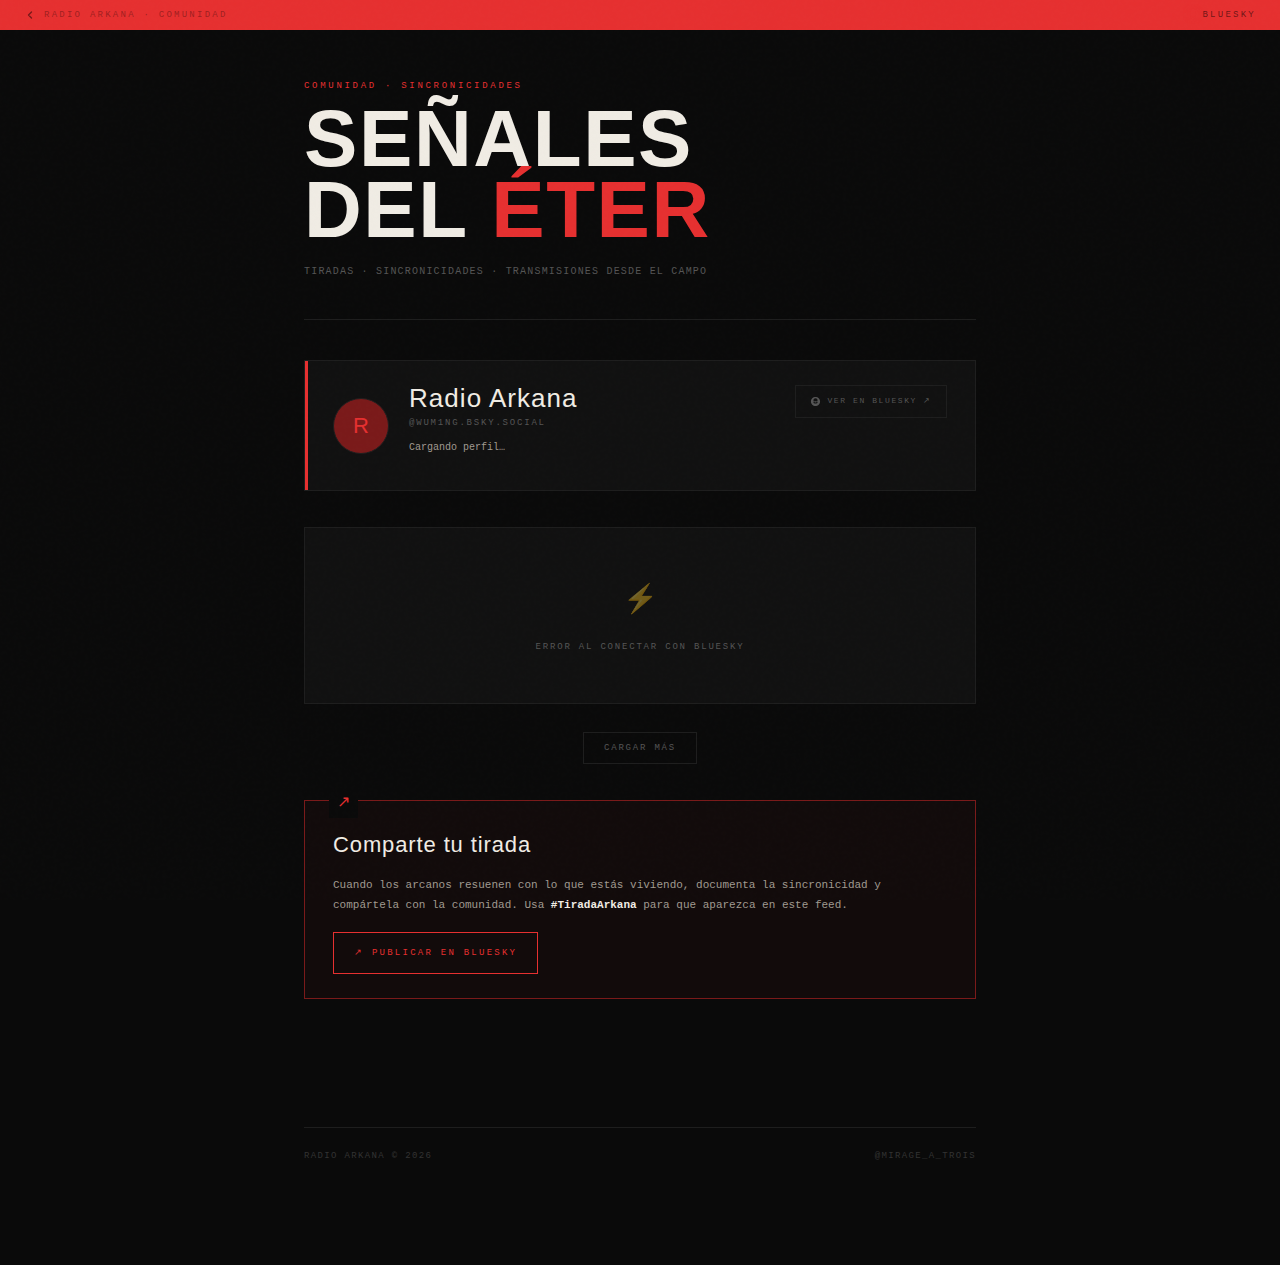
<file: comunidad.html>
<!DOCTYPE html>
<html lang="es">
<head>
  <meta charset="UTF-8">
  <meta name="viewport" content="width=device-width, initial-scale=1.0">
  <title>Radio Arkana · Comunidad</title>
  <link rel="preconnect" href="https://fonts.googleapis.com">
  <link href="https://fonts.googleapis.com/css2?family=Bebas+Neue&family=Space+Mono:ital,wght@0,400;0,700;1,400&display=swap" rel="stylesheet">
  <style>
    :root {
      --bg:      #0a0a0a;
      --surface: #111111;
      --border:  #1e1e1e;
      --red:     #e63030;
      --red-dim: #7a1a1a;
      --white:   #f0ece4;
      --gray:    #555;
      --gray-lt: #a09a90;
      --amber:   #ce9d06;
      --font-head: 'Bebas Neue', sans-serif;
      --font-body: 'Space Mono', monospace;
    }

    *, *::before, *::after { box-sizing: border-box; margin: 0; padding: 0; }

    body {
      background: var(--bg);
      color: var(--white);
      font-family: var(--font-body);
      font-size: 13px;
      line-height: 1.8;
      min-height: 100dvh;
    }

    body::before {
      content: '';
      position: fixed; inset: 0;
      background-image: url("data:image/svg+xml,%3Csvg viewBox='0 0 256 256' xmlns='http://www.w3.org/2000/svg'%3E%3Cfilter id='noise'%3E%3CfeTurbulence type='fractalNoise' baseFrequency='0.9' numOctaves='4' stitchTiles='stitch'/%3E%3C/filter%3E%3Crect width='100%25' height='100%25' filter='url(%23noise)' opacity='0.04'/%3E%3C/svg%3E");
      pointer-events: none; z-index: 100; opacity: 0.35;
    }

    /* ── HEADER ─────────────────────────────────────────────────────────────── */
    .site-header {
      background: var(--red);
      padding: 7px 24px;
      display: flex; align-items: center; justify-content: space-between;
      position: sticky; top: 0; z-index: 50;
    }
    .site-header-label { font-size: 9px; letter-spacing: 0.25em; text-transform: uppercase; color: rgba(0,0,0,0.55); }
    .back-link {
      display: flex; align-items: center; gap: 8px;
      text-decoration: none; opacity: 0.6; transition: opacity 0.2s;
    }
    .back-link:hover { opacity: 1; }

    /* ── PAGE ───────────────────────────────────────────────────────────────── */
    .page { max-width: 720px; margin: 0 auto; padding: 0 24px 80px; }

    /* ── HERO ───────────────────────────────────────────────────────────────── */
    .hero { padding: 48px 0 36px; border-bottom: 1px solid var(--border); margin-bottom: 40px; }
    .hero-kicker { font-size: 9px; letter-spacing: 0.3em; text-transform: uppercase; color: var(--red); margin-bottom: 10px; }
    .hero-title { font-family: var(--font-head); font-size: clamp(52px, 12vw, 80px); line-height: 0.88; letter-spacing: 0.02em; margin-bottom: 16px; }
    .hero-title span { color: var(--red); }
    .hero-sub { font-size: 10px; color: var(--gray); letter-spacing: 0.12em; text-transform: uppercase; line-height: 2.2; }

    /* ── PROFILE CARD ───────────────────────────────────────────────────────── */
    .profile-card {
      border: 1px solid var(--border);
      background: var(--surface);
      padding: 24px 28px;
      display: flex; align-items: center; gap: 20px;
      margin-bottom: 36px;
      position: relative;
      overflow: hidden;
    }
    .profile-card::before {
      content: '';
      position: absolute; left: 0; top: 0; bottom: 0;
      width: 3px; background: var(--red);
    }
    .profile-avatar {
      width: 56px; height: 56px; border-radius: 50%;
      border: 1px solid var(--border);
      background: var(--border);
      flex-shrink: 0;
      object-fit: cover;
    }
    .profile-avatar-placeholder {
      width: 56px; height: 56px; border-radius: 50%;
      border: 1px solid var(--border);
      background: var(--red-dim);
      flex-shrink: 0;
      display: flex; align-items: center; justify-content: center;
      font-family: var(--font-head); font-size: 22px; color: var(--red);
    }
    .profile-info { flex: 1; min-width: 0; }
    .profile-name { font-family: var(--font-head); font-size: 26px; letter-spacing: 0.04em; color: var(--white); line-height: 1; margin-bottom: 4px; }
    .profile-handle { font-size: 9px; letter-spacing: 0.2em; color: var(--gray); text-transform: uppercase; margin-bottom: 8px; }
    .profile-desc { font-size: 10px; color: var(--gray-lt); line-height: 1.7; }
    .profile-stats { display: flex; gap: 20px; margin-top: 10px; }
    .stat { text-align: center; }
    .stat-n { font-family: var(--font-head); font-size: 20px; color: var(--white); line-height: 1; }
    .stat-l { font-size: 8px; letter-spacing: 0.2em; text-transform: uppercase; color: var(--gray); }
    .profile-bsky-btn {
      display: flex; align-items: center; gap: 6px;
      background: transparent; border: 1px solid var(--border);
      color: var(--gray); font-family: var(--font-body); font-size: 8px;
      letter-spacing: 0.2em; text-transform: uppercase;
      padding: 8px 14px; cursor: pointer; text-decoration: none;
      transition: all 0.2s; flex-shrink: 0; align-self: flex-start;
    }
    .profile-bsky-btn:hover { border-color: var(--red); color: var(--red); }

    /* ── FEED ───────────────────────────────────────────────────────────────── */
    .feed { display: flex; flex-direction: column; gap: 1px; background: var(--border); border: 1px solid var(--border); margin-bottom: 28px; }

    /* ── POST CARD ──────────────────────────────────────────────────────────── */
    .post-card {
      background: var(--surface);
      padding: 20px 24px;
      position: relative;
      transition: background 0.15s;
    }
    .post-card:hover { background: #161616; }
    .post-header { display: flex; align-items: center; gap: 10px; margin-bottom: 10px; }
    .post-avatar {
      width: 32px; height: 32px; border-radius: 50%;
      border: 1px solid var(--border); object-fit: cover; flex-shrink: 0;
      background: var(--border);
    }
    .post-meta { flex: 1; min-width: 0; }
    .post-author { font-size: 10px; font-weight: 700; color: var(--white); letter-spacing: 0.05em; white-space: nowrap; overflow: hidden; text-overflow: ellipsis; }
    .post-handle-time { font-size: 8px; color: var(--gray); letter-spacing: 0.15em; text-transform: uppercase; }
    .post-body { font-size: 11px; color: var(--gray-lt); line-height: 1.85; margin-bottom: 10px; word-break: break-word; }
    .post-body a { color: var(--red); text-decoration: none; }
    .post-body a:hover { text-decoration: underline; }
    .post-img {
      width: 100%; border-radius: 1px; margin-bottom: 10px;
      border: 1px solid var(--border); display: block;
      max-height: 360px; object-fit: cover;
    }
    .post-actions { display: flex; gap: 16px; align-items: center; }
    .post-action { display: flex; align-items: center; gap: 5px; font-size: 8px; letter-spacing: 0.15em; color: var(--gray); text-transform: uppercase; }
    .post-tags { margin-top: 8px; display: flex; flex-wrap: wrap; gap: 6px; }
    .post-tag { font-size: 8px; letter-spacing: 0.15em; color: var(--red-dim); text-transform: uppercase; }
    .post-link {
      position: absolute; inset: 0; z-index: 1;
    }
    .post-actions { position: relative; z-index: 2; }

    /* ── SKELETON ───────────────────────────────────────────────────────────── */
    .skeleton { background: var(--surface); padding: 20px 24px; }
    .skel-line { background: var(--border); border-radius: 1px; margin-bottom: 8px; animation: skel-pulse 1.4s ease infinite; }
    @keyframes skel-pulse { 0%,100%{opacity:1;} 50%{opacity:0.4;} }

    /* ── ESTADO VACÍO / ERROR ───────────────────────────────────────────────── */
    .feed-state {
      background: var(--surface);
      padding: 48px 24px;
      text-align: center;
    }
    .feed-state-icon { font-size: 28px; margin-bottom: 12px; opacity: 0.4; }
    .feed-state-msg { font-size: 9px; letter-spacing: 0.2em; text-transform: uppercase; color: var(--gray); }

    /* ── CTA COMPARTIR ──────────────────────────────────────────────────────── */
    .share-cta {
      border: 1px solid var(--red-dim);
      background: rgba(230,48,48,0.04);
      padding: 24px 28px;
      margin-top: 36px;
      position: relative;
    }
    .share-cta::before { content: '↗'; position: absolute; top: -12px; left: 24px; background: var(--bg); padding: 0 8px; color: var(--red); font-size: 16px; }
    .share-cta-title { font-family: var(--font-head); font-size: 22px; letter-spacing: 0.04em; color: var(--white); margin-bottom: 10px; }
    .share-cta p { font-size: 11px; color: var(--gray-lt); line-height: 1.9; margin-bottom: 16px; }
    .share-cta p strong { color: var(--white); }
    .share-btn {
      display: inline-flex; align-items: center; gap: 8px;
      background: transparent; border: 1px solid var(--red);
      color: var(--red); font-family: var(--font-body); font-size: 9px;
      letter-spacing: 0.25em; text-transform: uppercase;
      padding: 12px 20px; cursor: pointer; text-decoration: none;
      transition: all 0.2s;
    }
    .share-btn:hover { background: rgba(230,48,48,0.1); }

    /* ── FOOTER ─────────────────────────────────────────────────────────────── */
    .site-footer { border-top: 1px solid var(--border); padding: 20px 0; display: flex; justify-content: space-between; font-size: 9px; text-transform: uppercase; letter-spacing: 0.15em; color: #333; margin-top: 48px; }

    /* ── LIVE DOT ───────────────────────────────────────────────────────────── */
    .live-dot { width: 6px; height: 6px; border-radius: 50%; background: var(--red); display: inline-block; margin-right: 6px; box-shadow: 0 0 6px var(--red); animation: pulse 1.4s infinite; }
    @keyframes pulse { 0%,100%{opacity:1;} 50%{opacity:0.35;} }

    /* ── RESPONSIVE ─────────────────────────────────────────────────────────── */
    @media (max-width: 520px) {
      .profile-card { flex-wrap: wrap; }
      .profile-bsky-btn { width: 100%; justify-content: center; }
      .profile-stats { gap: 14px; }
    }
  </style>
</head>
<body>

<header class="site-header">
  <a href="#" class="back-link" onclick="if(!window.close()) window.location='/index.html'; return false;">
    <svg width="12" height="12" viewBox="0 0 24 24" fill="none" stroke="rgba(0,0,0,0.8)" stroke-width="2.5" stroke-linecap="round" stroke-linejoin="round"><polyline points="15 18 9 12 15 6"/></svg>
    <span class="site-header-label">Radio Arkana · Comunidad</span>
  </a>
  <span class="site-header-label"><span class="live-dot"></span>Bluesky</span>
</header>

<div class="page">

  <!-- HERO -->
  <div class="hero">
    <p class="hero-kicker">Comunidad · Sincronicidades</p>
    <h1 class="hero-title">SEÑALES<br>DEL <span>ÉTER</span></h1>
    <p class="hero-sub">Tiradas · Sincronicidades · Transmisiones desde el campo</p>
  </div>

  <!-- PERFIL -->
  <div class="profile-card" id="profileCard">
    <div class="profile-avatar-placeholder" id="profileAvatarPlaceholder">R</div>
    <div class="profile-info">
      <div class="profile-name" id="profileName">Radio Arkana</div>
      <div class="profile-handle" id="profileHandle">@wum1ng.bsky.social</div>
      <div class="profile-desc" id="profileDesc">Cargando perfil…</div>
      <div class="profile-stats" id="profileStats"></div>
    </div>
    <a class="profile-bsky-btn" href="https://bsky.app/profile/wum1ng.bsky.social" target="_blank" rel="noopener">
      <svg width="11" height="11" viewBox="0 0 24 24" fill="currentColor"><path d="M12 2C6.477 2 2 6.477 2 12s4.477 10 10 10 10-4.477 10-10S17.523 2 12 2zm4.5 7.5c0 2.485-2.015 4.5-4.5 4.5S7.5 11.985 7.5 9.5 9.515 5 12 5s4.5 2.015 4.5 4.5zm-4.5 7c-2.485 0-4.5-1.119-4.5-2.5s2.015-2.5 4.5-2.5 4.5 1.119 4.5 2.5-2.015 2.5-4.5 2.5z"/></svg>
      Ver en Bluesky ↗
    </a>
  </div>

  <!-- FEED EMISIONES -->
  <div id="panelFeed">
    <div class="feed" id="feedEmisiones">
      <!-- skeletons -->
      <div class="skeleton" id="skel1">
        <div class="skel-line" style="width:40%;height:10px;"></div>
        <div class="skel-line" style="width:90%;height:10px;"></div>
        <div class="skel-line" style="width:75%;height:10px;"></div>
        <div class="skel-line" style="width:55%;height:10px;margin-bottom:0;"></div>
      </div>
      <div class="skeleton" id="skel2">
        <div class="skel-line" style="width:35%;height:10px;"></div>
        <div class="skel-line" style="width:85%;height:10px;"></div>
        <div class="skel-line" style="width:65%;height:10px;margin-bottom:0;"></div>
      </div>
      <div class="skeleton" id="skel3">
        <div class="skel-line" style="width:45%;height:10px;"></div>
        <div class="skel-line" style="width:80%;height:10px;margin-bottom:0;"></div>
      </div>
    </div>
    <div style="text-align:center; margin-top:20px;" id="loadMoreWrap" style="display:none;">
      <button onclick="loadMoreFeed()" id="loadMoreBtn"
        style="background:transparent;border:1px solid var(--border);color:var(--gray);font-family:var(--font-body);font-size:9px;letter-spacing:0.2em;text-transform:uppercase;padding:10px 20px;cursor:pointer;transition:all 0.2s;"
        onmouseover="this.style.borderColor='var(--red)';this.style.color='var(--red)'"
        onmouseout="this.style.borderColor='var(--border)';this.style.color='var(--gray)'">
        Cargar más
      </button>
    </div>
  </div>

  <!-- CTA -->
  <div class="share-cta">
    <div class="share-cta-title">Comparte tu tirada</div>
    <p>Cuando los arcanos resuenen con lo que estás viviendo, documenta la sincronicidad y compártela con la comunidad. Usa <strong>#TiradaArkana</strong> para que aparezca en este feed.</p>
    <a class="share-btn" id="shareToBluesky" href="#" target="_blank" rel="noopener">
      ↗ Publicar en Bluesky
    </a>
  </div>

</div><!-- /page -->

<div class="page">
  <footer class="site-footer">
    <span>Radio Arkana © 2026</span>
    <span>@mirage_a_trois</span>
  </footer>
</div>

<script>
  const BSKY_API    = 'https://public.api.bsky.app/xrpc';
  const HANDLE      = 'wum1ng.bsky.social';
  const POSTS_LIMIT = 12;

  let feedCursor   = null;
  let feedLoading  = false;

  // ── TIEMPO RELATIVO ─────────────────────────────────────────────────────────
  function timeAgo(iso) {
    const diff = (Date.now() - new Date(iso)) / 1000;
    if (diff < 60)    return 'ahora';
    if (diff < 3600)  return `${Math.floor(diff/60)}m`;
    if (diff < 86400) return `${Math.floor(diff/3600)}h`;
    if (diff < 604800)return `${Math.floor(diff/86400)}d`;
    return new Date(iso).toLocaleDateString('es-ES',{day:'2-digit',month:'2-digit'});
  }

  // ── DETECTAR HASHTAGS ───────────────────────────────────────────────────────
  function linkifyText(text, facets) {
    if (!facets || !facets.length) return escHtml(text);
    // Ordenar facets por inicio (byteStart)
    const enc = new TextEncoder();
    const bytes = enc.encode(text);
    const dec = new TextDecoder();
    let result = '';
    let cursor = 0;
    const sorted = [...facets].sort((a,b) => a.index.byteStart - b.index.byteStart);
    for (const facet of sorted) {
      const {byteStart, byteEnd} = facet.index;
      result += escHtml(dec.decode(bytes.slice(cursor, byteStart)));
      const segment = dec.decode(bytes.slice(byteStart, byteEnd));
      const feature = facet.features?.[0];
      if (feature?.$type === 'app.bsky.richtext.facet#link') {
        result += `<a href="${escHtml(feature.uri)}" target="_blank" rel="noopener">${escHtml(segment)}</a>`;
      } else if (feature?.$type === 'app.bsky.richtext.facet#mention') {
        result += `<a href="https://bsky.app/profile/${escHtml(feature.did)}" target="_blank" rel="noopener">${escHtml(segment)}</a>`;
      } else if (feature?.$type === 'app.bsky.richtext.facet#tag') {
        result += `<a href="https://bsky.app/search?q=%23${encodeURIComponent(feature.tag)}" target="_blank" rel="noopener">${escHtml(segment)}</a>`;
      } else {
        result += escHtml(segment);
      }
      cursor = byteEnd;
    }
    result += escHtml(dec.decode(bytes.slice(cursor)));
    return result;
  }

  function escHtml(str) {
    return String(str).replace(/&/g,'&amp;').replace(/</g,'&lt;').replace(/>/g,'&gt;').replace(/"/g,'&quot;');
  }

  // ── CONSTRUIR POST CARD ─────────────────────────────────────────────────────
  function buildPostCard(post) {
    const author  = post.author;
    const record  = post.record;
    const time    = timeAgo(post.indexedAt);
    const postUrl = `https://bsky.app/profile/${author.handle}/post/${post.uri.split('/').pop()}`;

    // Imagen adjunta
    let imgHtml = '';
    const embed = post.embed;
    if (embed) {
      const images = embed.images || embed?.media?.images;
      if (images?.length) {
        const img = images[0];
        const src = img.thumb || img.fullsize;
        if (src) imgHtml = `<img class="post-img" src="${escHtml(src)}" alt="${escHtml(img.alt||'')}" loading="lazy">`;
      }
    }

    // Avatar
    const avatarHtml = author.avatar
      ? `<img class="post-avatar" src="${escHtml(author.avatar)}" alt="" loading="lazy">`
      : `<div class="post-avatar" style="display:flex;align-items:center;justify-content:center;font-family:var(--font-head);font-size:14px;color:var(--red);background:var(--red-dim);">${escHtml((author.displayName||author.handle)[0].toUpperCase())}</div>`;

    const bodyHtml = linkifyText(record.text || '', record.facets);

    return `
      <div class="post-card">
        <a class="post-link" href="${postUrl}" target="_blank" rel="noopener" aria-label="Ver post en Bluesky"></a>
        <div class="post-header">
          ${avatarHtml}
          <div class="post-meta">
            <div class="post-author">${escHtml(author.displayName || author.handle)}</div>
            <div class="post-handle-time">@${escHtml(author.handle)} · ${time}</div>
          </div>
        </div>
        ${imgHtml}
        <div class="post-body">${bodyHtml}</div>
        <div class="post-actions">
          <span class="post-action">
            <svg width="12" height="12" viewBox="0 0 24 24" fill="none" stroke="currentColor" stroke-width="1.5"><path d="M20.84 4.61a5.5 5.5 0 0 0-7.78 0L12 5.67l-1.06-1.06a5.5 5.5 0 0 0-7.78 7.78l1.06 1.06L12 21.23l7.78-7.78 1.06-1.06a5.5 5.5 0 0 0 0-7.78z"/></svg>
            ${post.likeCount || 0}
          </span>
          <span class="post-action">
            <svg width="12" height="12" viewBox="0 0 24 24" fill="none" stroke="currentColor" stroke-width="1.5"><polyline points="17 1 21 5 17 9"/><path d="M3 11V9a4 4 0 0 1 4-4h14"/><polyline points="7 23 3 19 7 15"/><path d="M21 13v2a4 4 0 0 1-4 4H3"/></svg>
            ${post.repostCount || 0}
          </span>
          <span class="post-action">
            <svg width="12" height="12" viewBox="0 0 24 24" fill="none" stroke="currentColor" stroke-width="1.5"><path d="M21 15a2 2 0 0 1-2 2H7l-4 4V5a2 2 0 0 1 2-2h14a2 2 0 0 1 2 2z"/></svg>
            ${post.replyCount || 0}
          </span>
        </div>
      </div>`;
  }

  // ── CARGAR PERFIL ───────────────────────────────────────────────────────────
  async function loadProfile() {
    try {
      const res  = await fetch(`${BSKY_API}/app.bsky.actor.getProfile?actor=${encodeURIComponent(HANDLE)}`);
      const data = await res.json();
      if (!res.ok) return;

      if (data.avatar) {
        const img = document.createElement('img');
        img.className = 'profile-avatar';
        img.src = data.avatar;
        img.alt = '';
        document.getElementById('profileAvatarPlaceholder').replaceWith(img);
      }

      document.getElementById('profileName').textContent    = data.displayName || HANDLE;
      document.getElementById('profileHandle').textContent  = `@${data.handle}`;
      document.getElementById('profileDesc').textContent    = data.description || '';
      document.getElementById('profileStats').innerHTML = `
        <div class="stat"><div class="stat-n">${(data.postsCount||0).toLocaleString()}</div><div class="stat-l">Posts</div></div>
        <div class="stat"><div class="stat-n">${(data.followersCount||0).toLocaleString()}</div><div class="stat-l">Seguidores</div></div>
        <div class="stat"><div class="stat-n">${(data.followsCount||0).toLocaleString()}</div><div class="stat-l">Siguiendo</div></div>
      `;
    } catch(e) { /* silencioso */ }
  }

  // ── CARGAR FEED AUTOR ───────────────────────────────────────────────────────
  async function loadAuthorFeed(append = false) {
    if (feedLoading) return;
    feedLoading = true;
    const container = document.getElementById('feedEmisiones');

    if (!append) {
      container.innerHTML = '';
    } else {
      document.getElementById('loadMoreBtn').textContent = 'Cargando…';
    }

    try {
      let url = `${BSKY_API}/app.bsky.feed.getAuthorFeed?actor=${encodeURIComponent(HANDLE)}&limit=${POSTS_LIMIT}&filter=posts_no_replies`;
      if (feedCursor) url += `&cursor=${encodeURIComponent(feedCursor)}`;
      const res  = await fetch(url);
      const data = await res.json();

      if (!res.ok || !data.feed?.length) {
        if (!append) container.innerHTML = `<div class="feed-state"><div class="feed-state-icon">📡</div><div class="feed-state-msg">Sin emisiones recientes</div></div>`;
        document.getElementById('loadMoreWrap').style.display = 'none';
        feedLoading = false;
        return;
      }

      feedCursor = data.cursor || null;
      const html = data.feed.map(item => buildPostCard(item.post)).join('');
      container.insertAdjacentHTML('beforeend', html);

      const wrap = document.getElementById('loadMoreWrap');
      wrap.style.display = feedCursor ? 'block' : 'none';
      if (append) document.getElementById('loadMoreBtn').textContent = 'Cargar más';

    } catch(e) {
      if (!append) container.innerHTML = `<div class="feed-state"><div class="feed-state-icon">⚡</div><div class="feed-state-msg">Error al conectar con Bluesky</div></div>`;
    }
    feedLoading = false;
  }

  function loadMoreFeed() { loadAuthorFeed(true); }

  // ── BOTÓN COMPARTIR ─────────────────────────────────────────────────────────
  function buildShareUrl() {
    const stored = sessionStorage.getItem('arkana-last-trio');
    let text = '🎴 #TiradaArkana #RadioArkana\n🔗 radioarkana.com';
    if (stored) {
      try {
        const trio = JSON.parse(stored);
        if (trio.length === 3) text = `${trio[0]} · ${trio[1]} · ${trio[2]}\n\n🎴 #TiradaArkana #RadioArkana\n🔗 radioarkana.com`;
      } catch(e) {}
    }
    return `https://bsky.app/intent/compose?text=${encodeURIComponent(text)}`;
  }

  document.getElementById('shareToBluesky').href = buildShareUrl();

  // ── ARRANQUE ────────────────────────────────────────────────────────────────
  loadProfile();
  loadAuthorFeed();
</script>
</body>
</html>
</file>
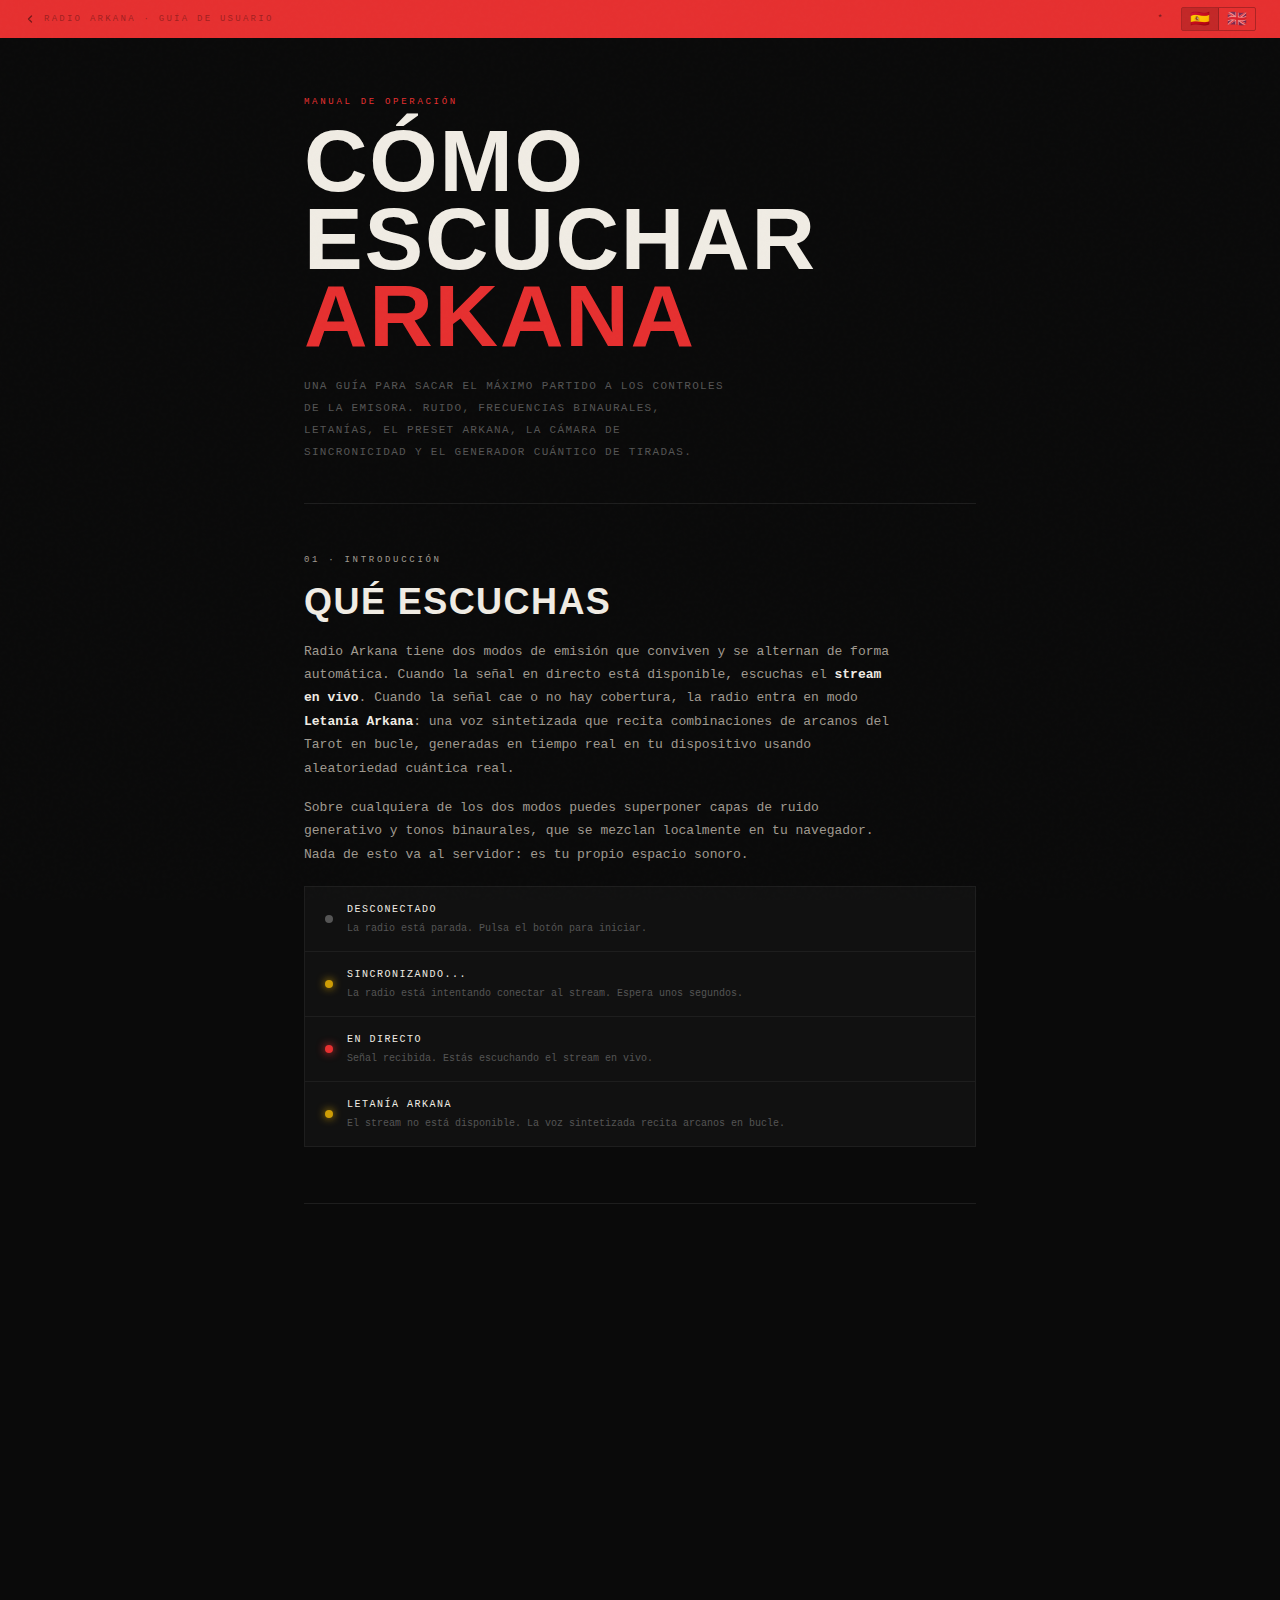
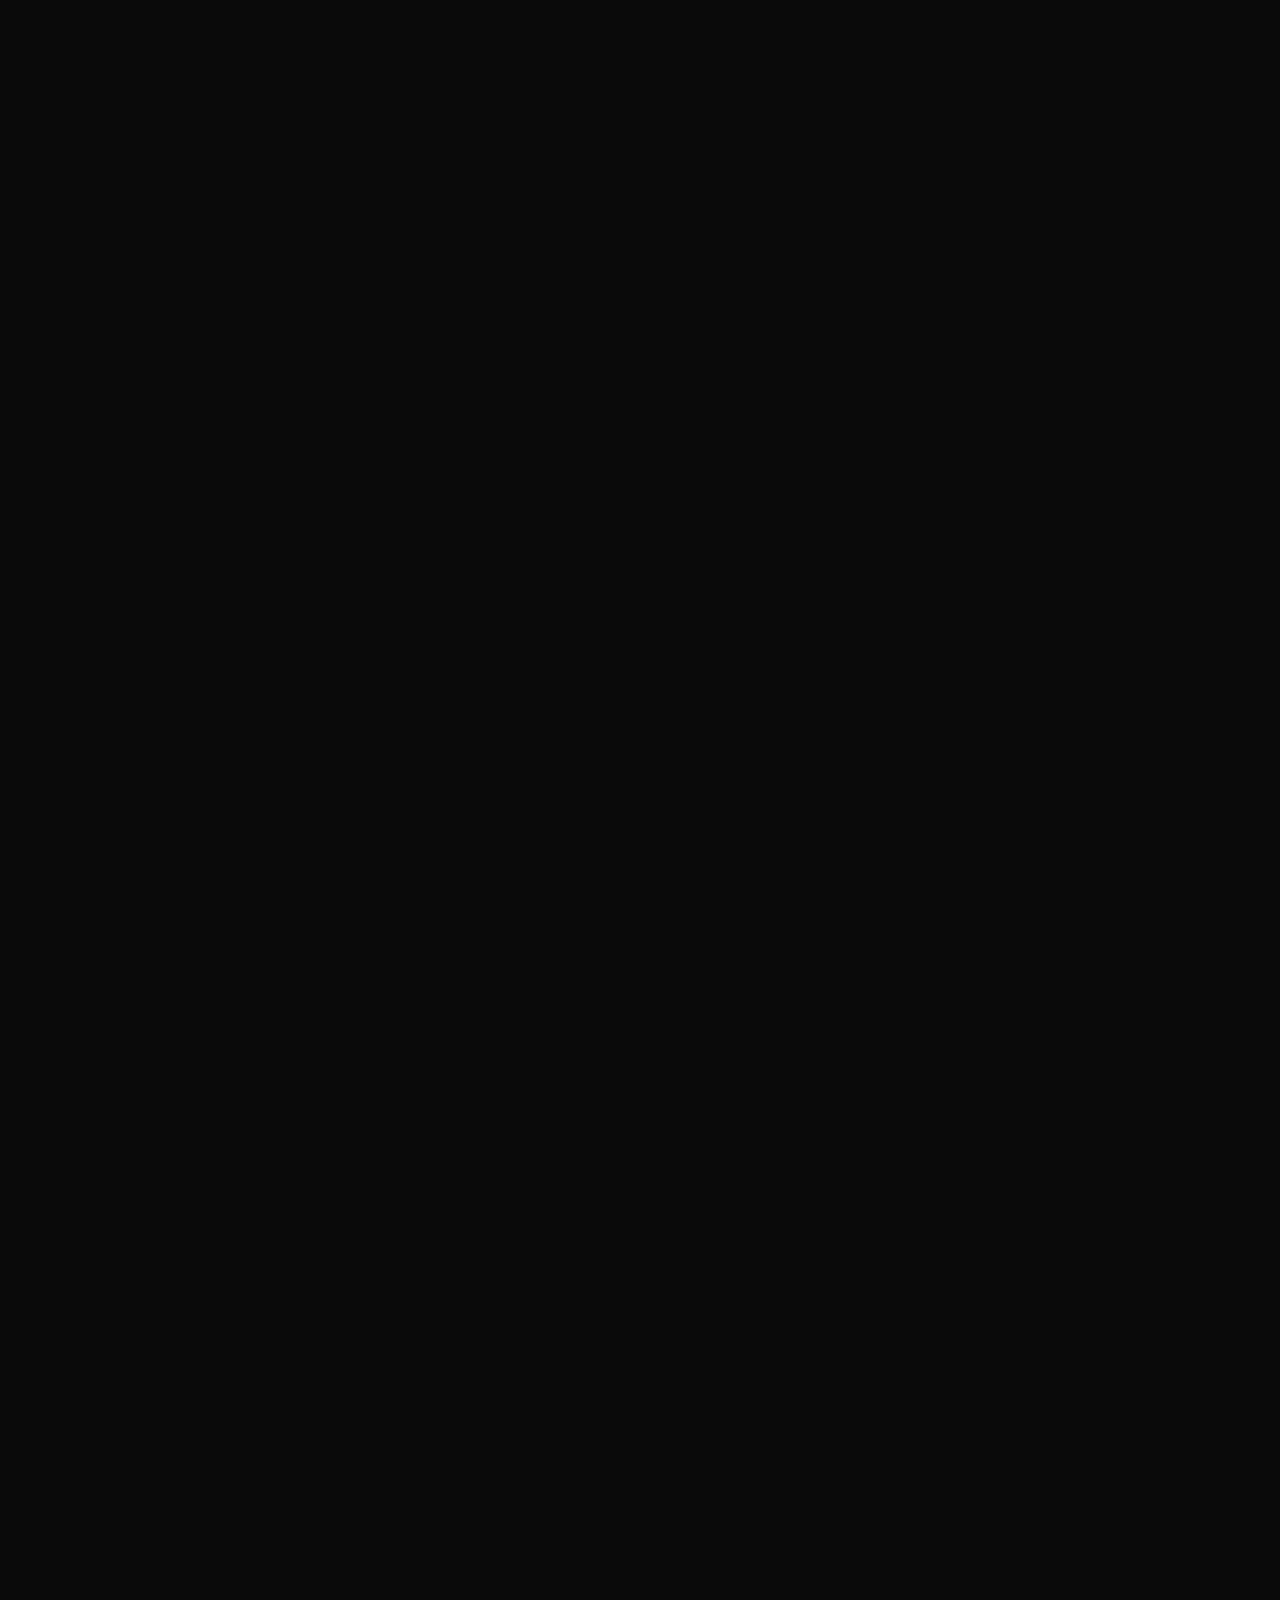
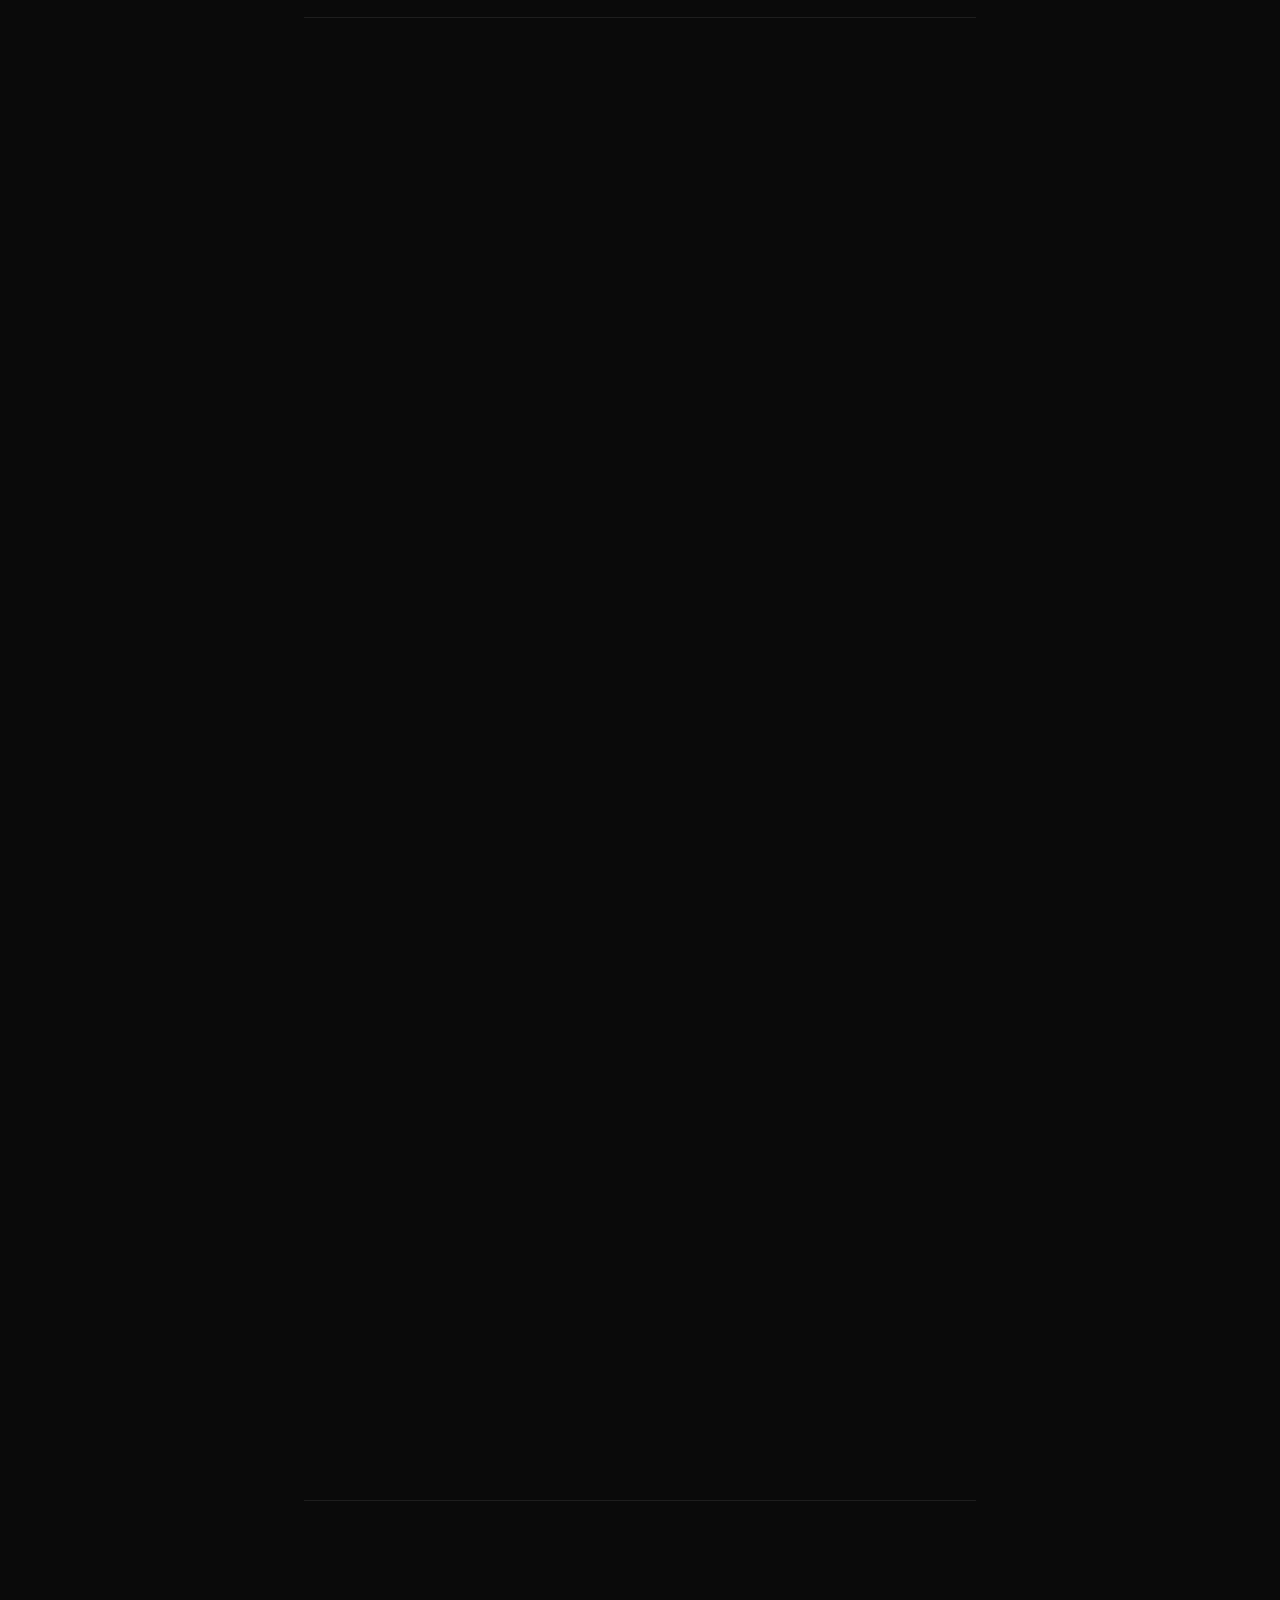
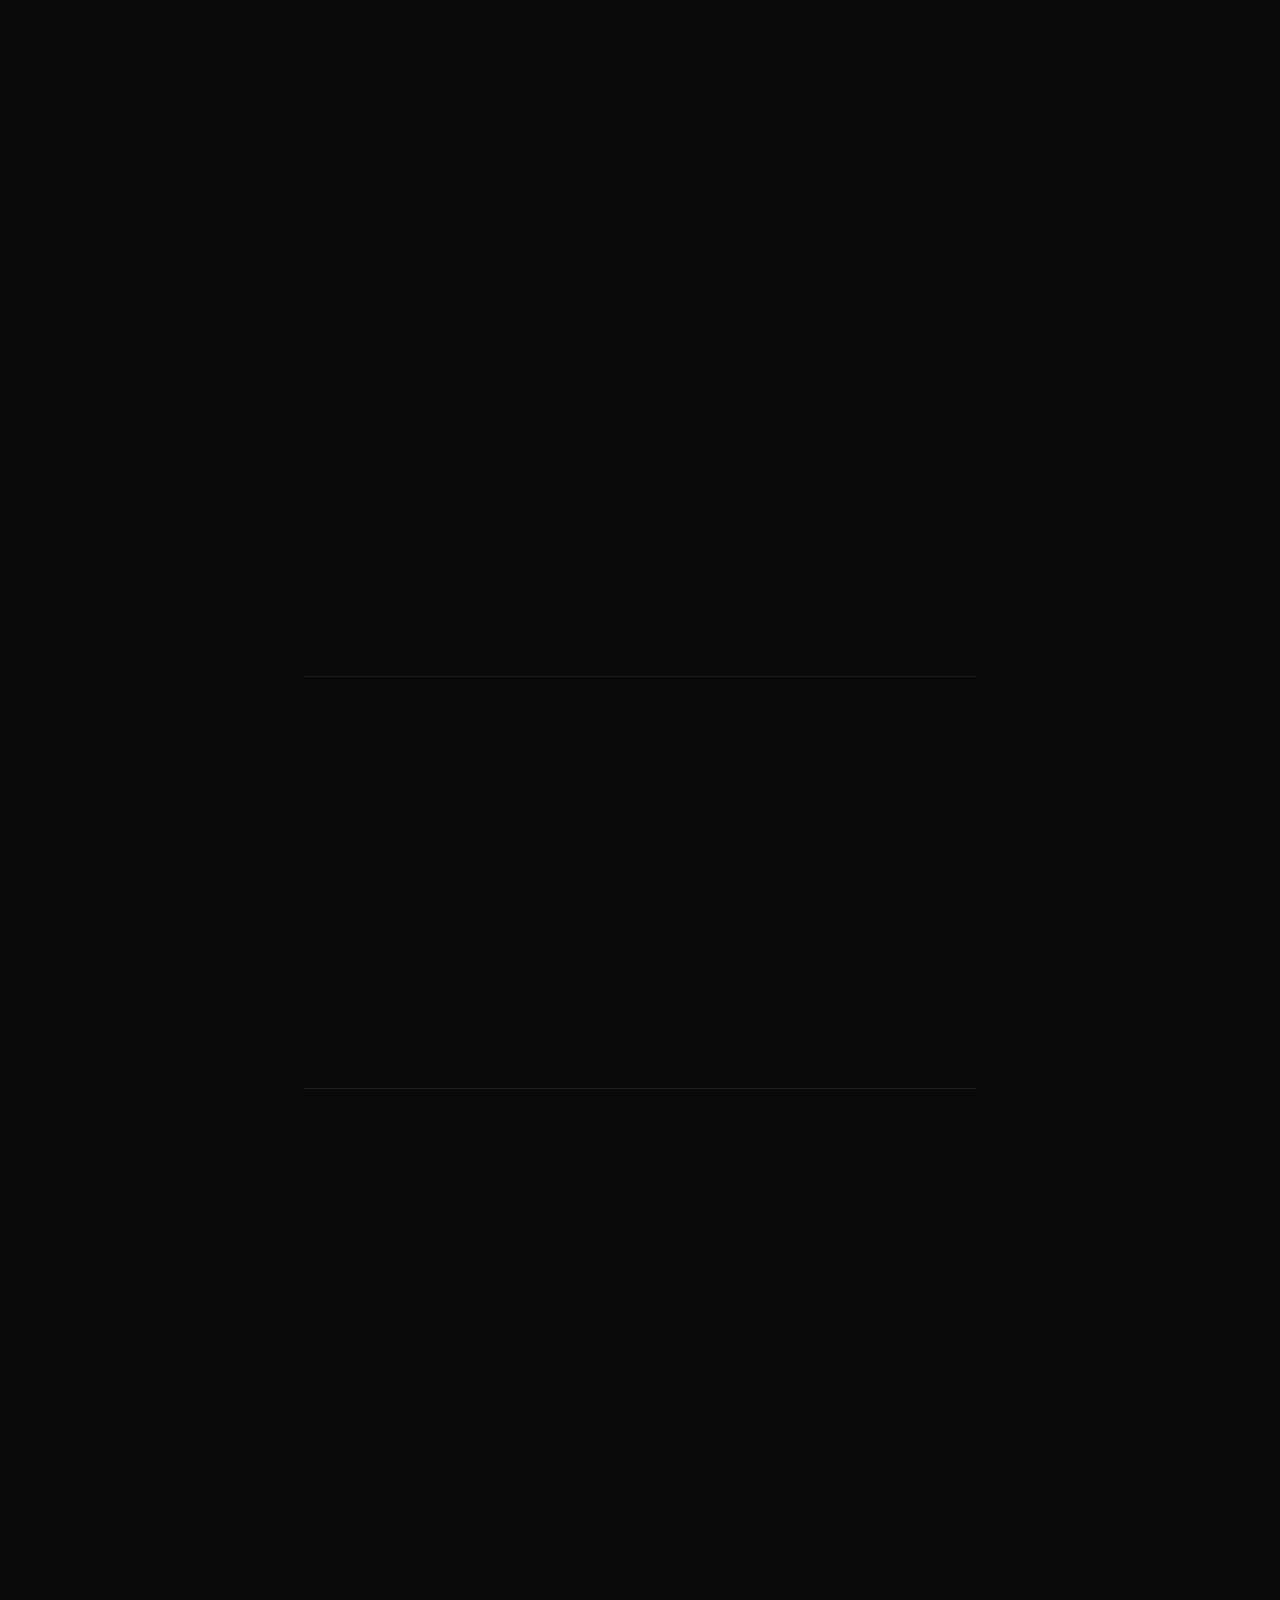
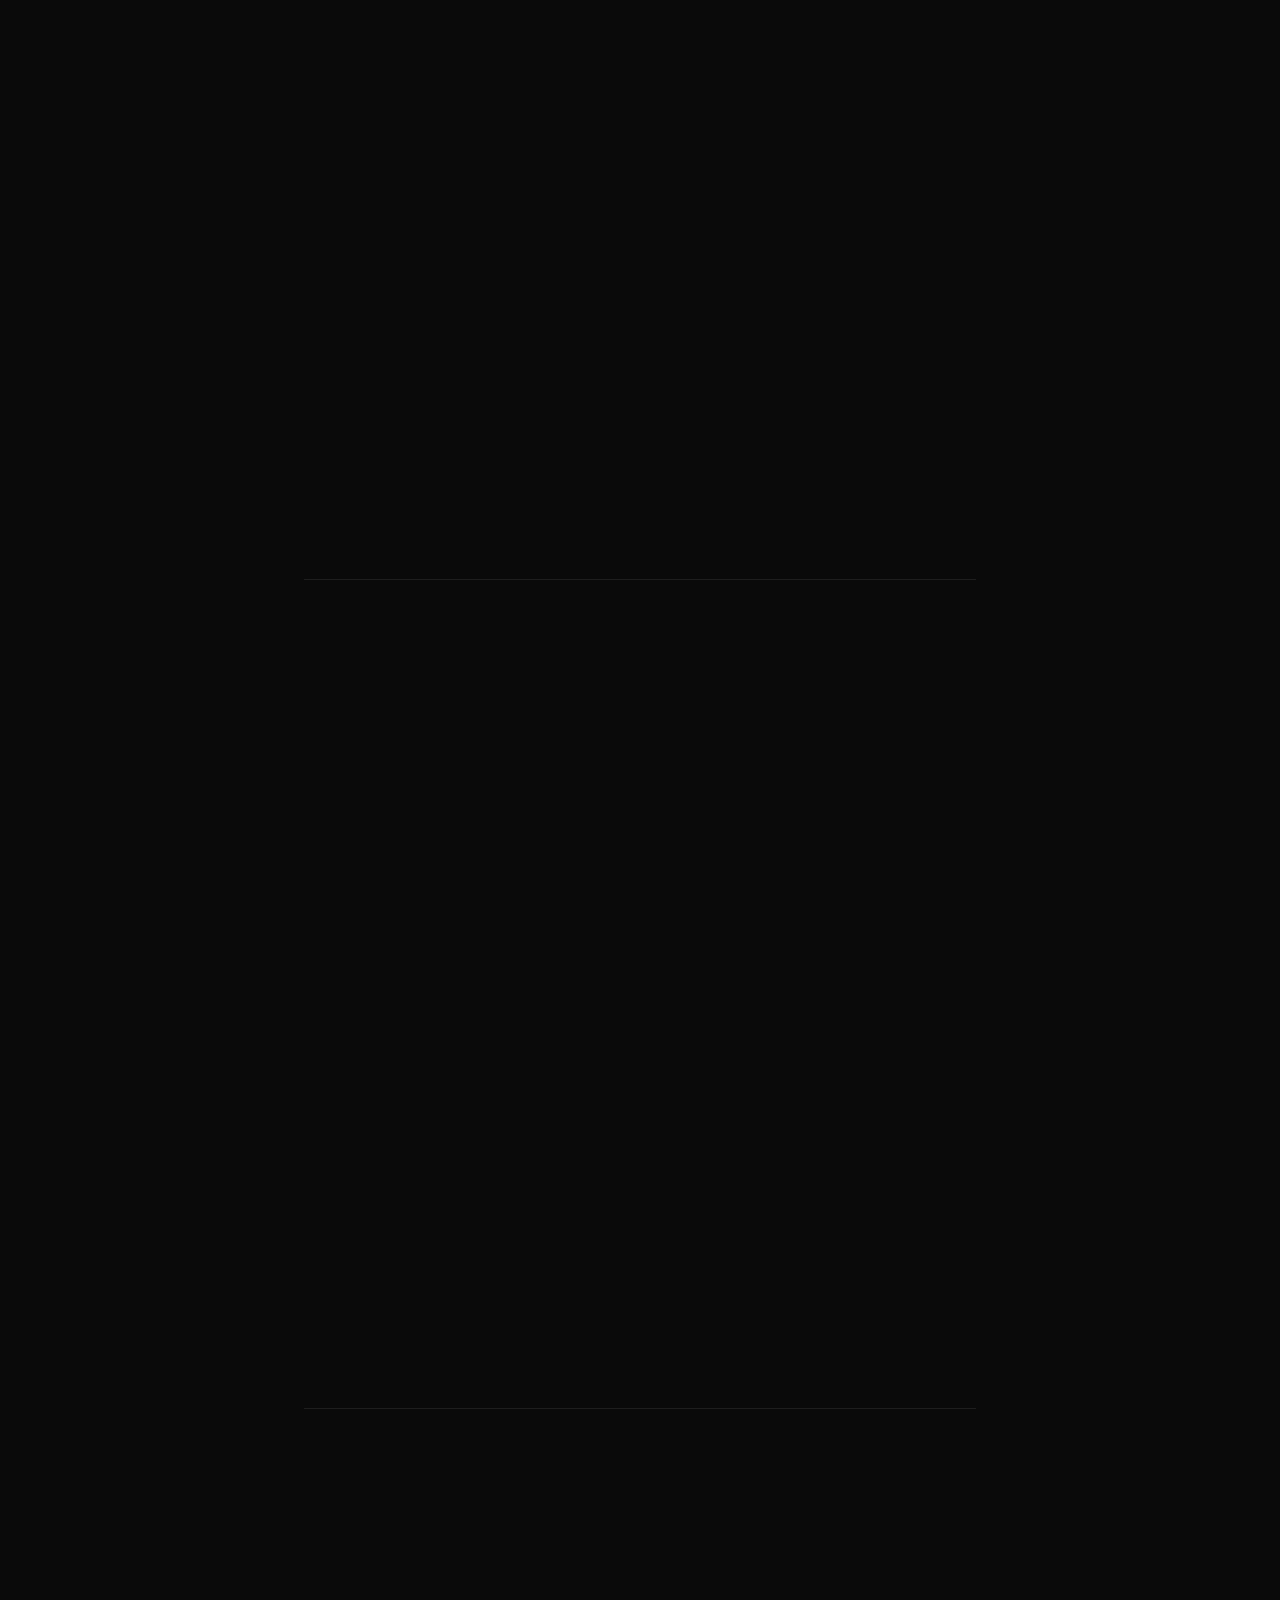
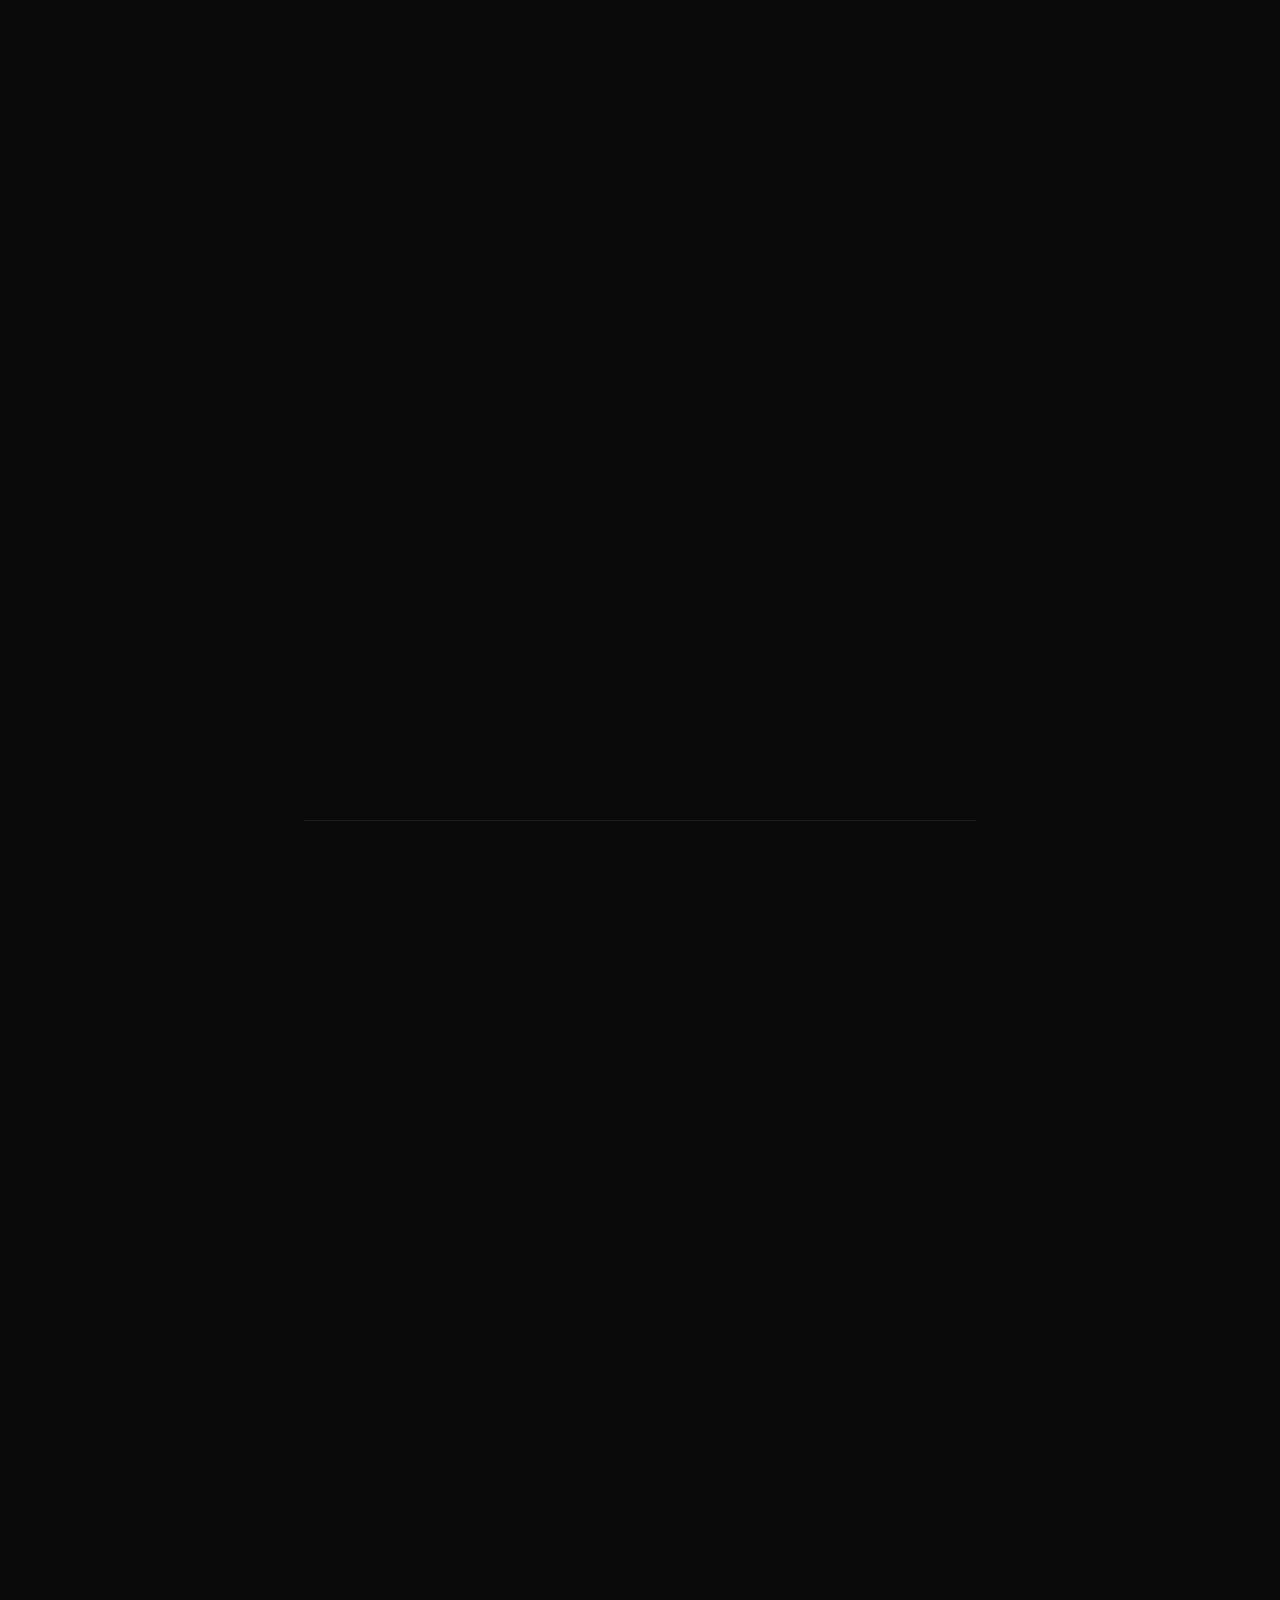
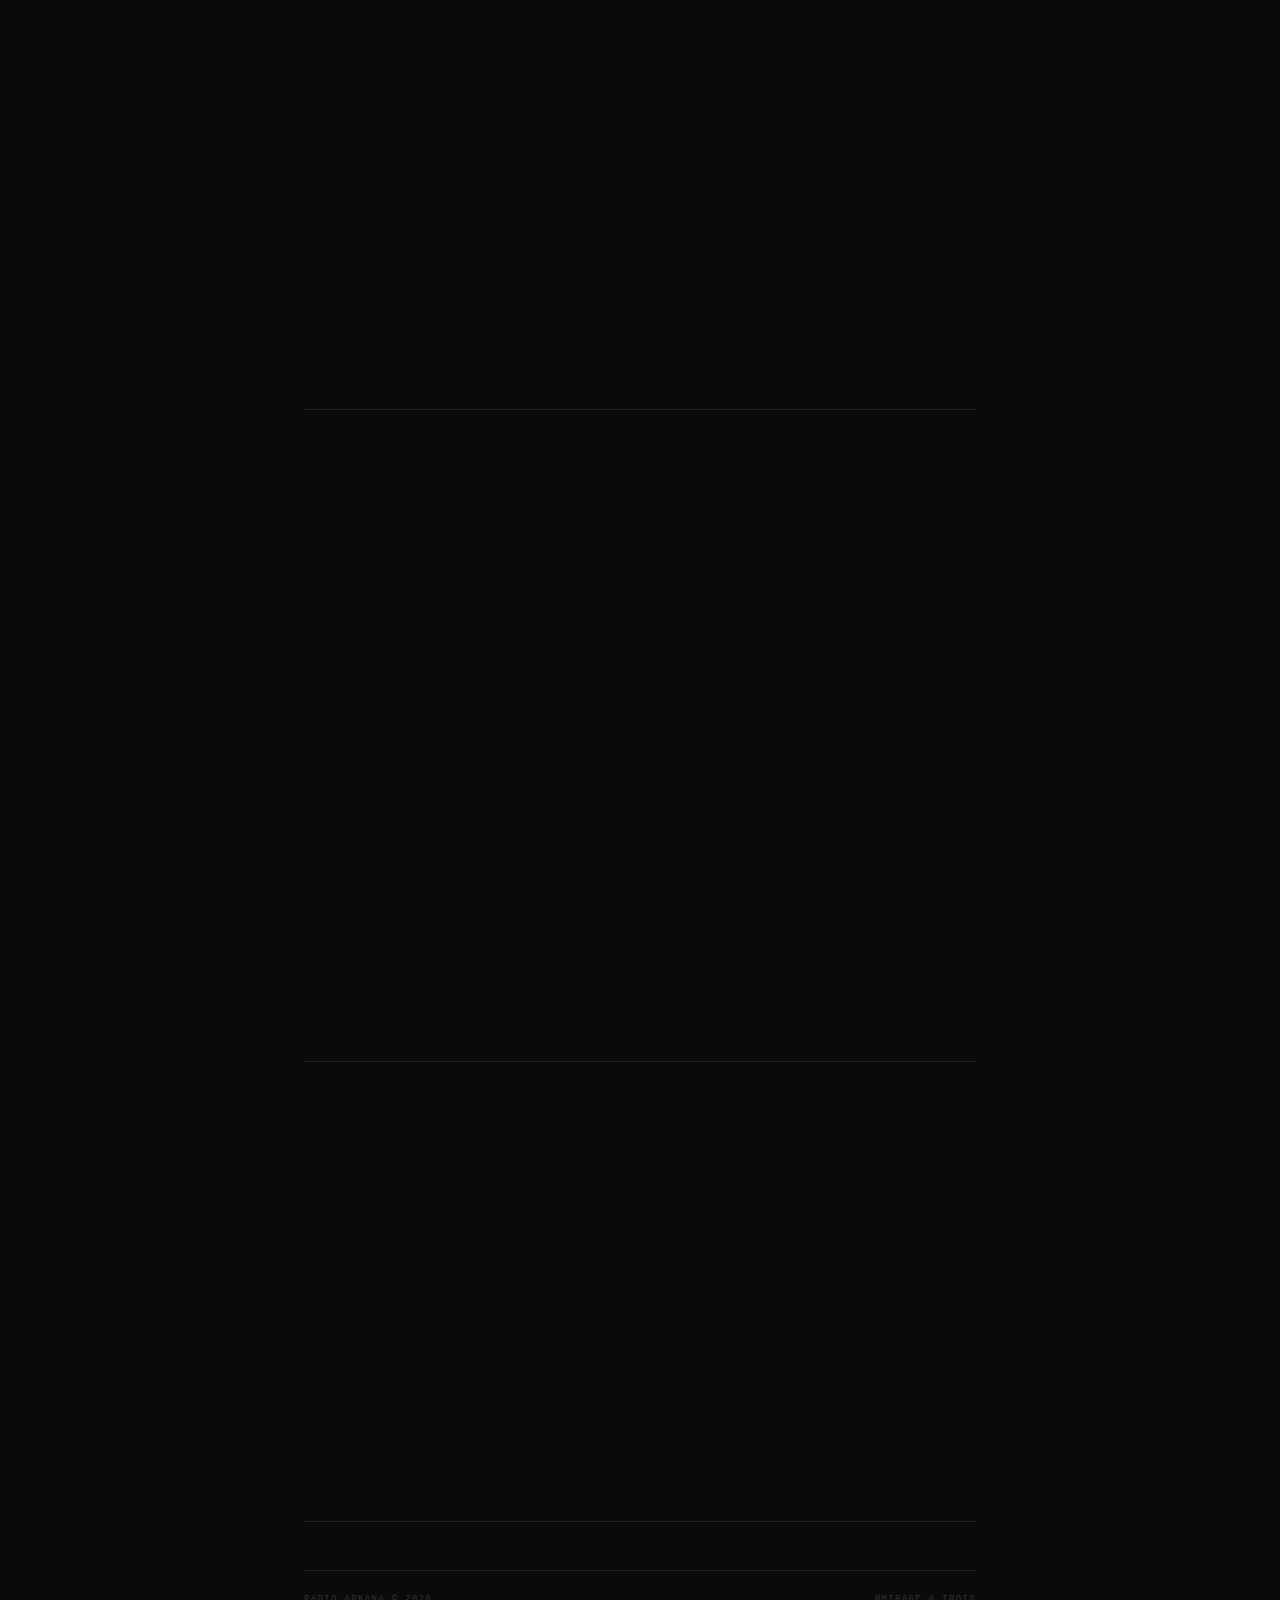
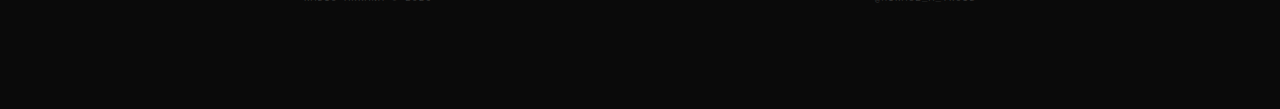
<file: guia-arkana.html>
<!DOCTYPE html>
<html lang="es">
<head>
  <meta charset="UTF-8">
  <meta name="viewport" content="width=device-width, initial-scale=1.0">
  <title>Radio Arkana · Guía de Usuario</title>
  <link rel="preconnect" href="https://fonts.googleapis.com">
  <link href="https://fonts.googleapis.com/css2?family=Bebas+Neue&family=Space+Mono:ital,wght@0,400;0,700;1,400&display=swap" rel="stylesheet">
  <style>
    :root {
      --bg: #0a0a0a; --surface: #111111; --border: #1e1e1e;
      --red: #e63030; --red-dim: #7a1a1a; --amber: #ce9d06;
      --white: #f0ece4; --gray: #555;
      --font-head: 'Bebas Neue', sans-serif;
      --font-body: 'Space Mono', monospace;
    }
    *, *::before, *::after { box-sizing: border-box; margin: 0; padding: 0; }
    body { background: var(--bg); color: var(--white); font-family: var(--font-body); font-size: 13px; line-height: 1.8; }
    body::before {
      content: ''; position: fixed; inset: 0;
      background-image: url("data:image/svg+xml,%3Csvg viewBox='0 0 256 256' xmlns='http://www.w3.org/2000/svg'%3E%3Cfilter id='noise'%3E%3CfeTurbulence type='fractalNoise' baseFrequency='0.9' numOctaves='4' stitchTiles='stitch'/%3E%3C/filter%3E%3Crect width='100%25' height='100%25' filter='url(%23noise)' opacity='0.04'/%3E%3C/svg%3E");
      pointer-events: none; z-index: 100; opacity: 0.35;
    }
    .page { max-width: 720px; margin: 0 auto; padding: 0 24px 80px; }

    /* ── HEADER ── */
    .site-header {
      background: var(--red); padding: 7px 24px;
      display: flex; align-items: center; justify-content: space-between;
      position: sticky; top: 0; z-index: 50;
    }
    .site-header-label { font-size: 9px; letter-spacing: 0.25em; text-transform: uppercase; color: rgba(0,0,0,0.55); }

    /* ── LANG TOGGLE ── */
    .lang-toggle {
      display: flex; align-items: center; gap: 0;
      border: 1px solid rgba(0,0,0,0.25); border-radius: 2px; overflow: hidden;
    }
    .lang-btn {
      background: transparent; border: none; cursor: pointer;
      padding: 3px 8px; font-size: 16px; line-height: 1;
      opacity: 0.45; transition: opacity 0.2s, background 0.2s;
      display: flex; align-items: center; justify-content: center;
    }
    .lang-btn:first-child { border-right: 1px solid rgba(0,0,0,0.2); }
    .lang-btn.active { opacity: 1; background: rgba(0,0,0,0.15); }
    .lang-btn:not(.active):hover { opacity: 0.8; }

    /* ── HERO ── */
    .hero { padding: 56px 0 40px; border-bottom: 1px solid var(--border); margin-bottom: 48px; }
    .hero-kicker { font-size: 9px; letter-spacing: 0.3em; text-transform: uppercase; color: var(--red); margin-bottom: 12px; }
    .hero-title { font-family: var(--font-head); font-size: clamp(56px, 12vw, 88px); line-height: 0.88; letter-spacing: 0.02em; margin-bottom: 20px; }
    .hero-title span { color: var(--red); }
    .hero-sub { font-size: 11px; color: var(--gray); letter-spacing: 0.12em; text-transform: uppercase; max-width: 420px; line-height: 2; }

    /* ── SECTIONS ── */
    .section { margin-bottom: 56px; }
    .section-label { font-size: 9px; letter-spacing: 0.3em; text-transform: uppercase; color: var(--red); margin-bottom: 6px; }
    .section-title { font-family: var(--font-head); font-size: 36px; letter-spacing: 0.04em; line-height: 1; margin-bottom: 20px; color: var(--white); }
    .section p { color: #a09a90; margin-bottom: 16px; max-width: 600px; }
    .section p strong { color: var(--white); font-weight: 700; }
    .divider { border: none; border-top: 1px solid var(--border); margin: 48px 0; }

    /* ── KNOB CARDS ── */
    .knob-grid { display: grid; grid-template-columns: 1fr 1fr; gap: 1px; background: var(--border); border: 1px solid var(--border); margin: 28px 0; }
    @media (max-width: 520px) { .knob-grid { grid-template-columns: 1fr; } }
    .knob-card { background: var(--surface); padding: 24px; position: relative; }
    .knob-card-name { font-size: 9px; letter-spacing: 0.25em; text-transform: uppercase; color: var(--red); margin-bottom: 8px; }
    .knob-card-title { font-family: var(--font-head); font-size: 22px; letter-spacing: 0.04em; color: var(--white); margin-bottom: 12px; }
    .knob-card p { font-size: 11px; color: #8a8278; line-height: 1.9; }
    .knob-card p strong { color: var(--white); }

    /* ── TABLES ── */
    .range-table { width: 100%; border-collapse: collapse; margin: 16px 0 24px; font-size: 10px; }
    .range-table th { text-align: left; font-size: 8px; letter-spacing: 0.2em; text-transform: uppercase; color: var(--gray); padding: 6px 12px 6px 0; border-bottom: 1px solid var(--border); font-weight: 400; }
    .range-table td { padding: 8px 12px 8px 0; color: #a09a90; border-bottom: 1px solid #161616; vertical-align: top; }
    .range-table td:first-child { color: var(--white); width: 90px; font-weight: 700; }
    .badge { display: inline-block; padding: 1px 7px; font-size: 8px; letter-spacing: 0.15em; border-radius: 1px; }
    .badge-delta  { background: rgba(107,140,255,0.15); color: #6b8cff; }
    .badge-theta  { background: rgba(168,85,247,0.15);  color: #a855f7; }
    .badge-alpha  { background: rgba(34,197,94,0.15);   color: #22c55e; }
    .badge-beta   { background: rgba(245,158,11,0.15);  color: #f59e0b; }
    .badge-gamma  { background: rgba(239,68,68,0.15);   color: #ef4444; }
    .badge-white  { background: rgba(240,236,228,0.1);  color: #e0dbd0; }
    .badge-pink   { background: rgba(232,143,160,0.15); color: #e88fa0; }
    .badge-brown  { background: rgba(160,112,74,0.2);   color: #a0704a; }

    /* ── PRESET BLOCK ── */
    .preset-block { border: 1px solid var(--red-dim); background: rgba(230,48,48,0.04); padding: 24px 28px; margin: 28px 0; position: relative; }
    .preset-block::before { content: '★'; position: absolute; top: -10px; left: 24px; background: var(--bg); padding: 0 8px; color: var(--red); font-size: 14px; }
    .preset-block-title { font-family: var(--font-head); font-size: 20px; letter-spacing: 0.05em; color: var(--white); margin-bottom: 10px; }
    .preset-block p { font-size: 11px; color: #8a8278; line-height: 1.9; margin-bottom: 10px; }
    .preset-block p:last-child { margin-bottom: 0; }
    .preset-block p strong { color: var(--white); }

    /* ── STATUS LIST ── */
    .status-list { display: flex; flex-direction: column; gap: 1px; background: var(--border); border: 1px solid var(--border); margin: 20px 0 28px; }
    .status-item { background: var(--surface); padding: 14px 20px; display: flex; align-items: center; gap: 14px; }
    .status-dot { width: 8px; height: 8px; border-radius: 50%; flex-shrink: 0; }
    .status-dot.gray  { background: var(--gray); }
    .status-dot.red   { background: var(--red);   box-shadow: 0 0 8px var(--red); }
    .status-dot.amber { background: var(--amber); box-shadow: 0 0 8px var(--amber); }
    .status-info { flex: 1; }
    .status-name { font-size: 10px; letter-spacing: 0.15em; text-transform: uppercase; color: var(--white); margin-bottom: 2px; }
    .status-desc { font-size: 10px; color: var(--gray); line-height: 1.6; }

    /* ── TIP ── */
    .tip { border-left: 2px solid var(--amber); padding: 12px 18px; margin: 20px 0; background: rgba(206,157,6,0.05); }
    .tip-label { font-size: 8px; letter-spacing: 0.25em; text-transform: uppercase; color: var(--amber); margin-bottom: 6px; }
    .tip p { font-size: 11px; color: #a09a90; line-height: 1.8; margin: 0; }
    .tip p strong { color: var(--white); }

    /* ── RECIPE GRID ── */
    .recipe-grid { display: grid; grid-template-columns: 1fr 1fr; gap: 1px; background: var(--border); border: 1px solid var(--border); margin: 24px 0; }
    @media (max-width: 520px) { .recipe-grid { grid-template-columns: 1fr; } }
    .recipe-card { background: var(--surface); padding: 22px; }
    .recipe-title { font-size: 9px; letter-spacing: 0.2em; text-transform: uppercase; color: var(--red); margin-bottom: 10px; }
    .recipe-name { font-family: var(--font-head); font-size: 18px; color: var(--white); margin-bottom: 14px; }
    .recipe-settings { display: flex; flex-direction: column; gap: 5px; }
    .recipe-row { display: flex; justify-content: space-between; font-size: 10px; padding: 4px 0; border-bottom: 1px solid #161616; }
    .recipe-row:last-child { border-bottom: none; }
    .recipe-key { color: var(--gray); }
    .recipe-val { color: var(--white); font-weight: 700; }

    /* ── QRNG BLOCK ── */
    .qrng-block { border: 1px solid #1a2a1a; background: rgba(34,197,94,0.03); padding: 24px 28px; margin: 28px 0; position: relative; }
    .qrng-block::before { content: 'ψ'; position: absolute; top: -13px; left: 24px; background: var(--bg); padding: 0 8px; color: #22c55e; font-size: 20px; font-family: serif; line-height: 1; }
    .qrng-block-title { font-family: var(--font-head); font-size: 20px; letter-spacing: 0.05em; color: var(--white); margin-bottom: 10px; }
    .qrng-block p { font-size: 11px; color: #8a8278; line-height: 1.9; margin-bottom: 10px; }
    .qrng-block p:last-child { margin-bottom: 0; }
    .qrng-block p strong { color: var(--white); }
    .qrng-indicators { display: flex; gap: 1px; background: var(--border); border: 1px solid var(--border); margin: 20px 0; }
    .qrng-ind { background: var(--surface); padding: 18px 24px; flex: 1; display: flex; align-items: center; gap: 16px; }
    .qrng-symbol { font-size: 24px; font-family: serif; flex-shrink: 0; line-height: 1; width: 28px; text-align: center; }
    .qrng-ind-name { font-size: 10px; letter-spacing: 0.15em; text-transform: uppercase; color: var(--white); margin-bottom: 4px; }
    .qrng-ind-desc { font-size: 10px; color: var(--gray); line-height: 1.6; }
    @media (max-width: 520px) { .qrng-indicators { flex-direction: column; } }

    /* ── FOOTER ── */
    .site-footer { border-top: 1px solid var(--border); padding: 20px 0; display: flex; justify-content: space-between; font-size: 9px; text-transform: uppercase; letter-spacing: 0.15em; color: #333; margin-top: 48px; }

    /* ── FADE IN ── */
    .fade-in { opacity: 0; transform: translateY(12px); transition: opacity 0.5s ease, transform 0.5s ease; }
    .fade-in.visible { opacity: 1; transform: translateY(0); }

    /* ── LANG TRANSITION ── */
    [data-es], [data-en] { transition: opacity 0.15s ease; }
  </style>
</head>
<body>

<header class="site-header">
  <a href="/index.html" style="display:flex; align-items:center; gap:8px; text-decoration:none; opacity:0.6; transition:opacity 0.2s;" onmouseover="this.style.opacity='1'" onmouseout="this.style.opacity='0.6'" title="Volver a la radio">
    <svg width="12" height="12" viewBox="0 0 24 24" fill="none" stroke="rgba(0,0,0,0.8)" stroke-width="2.5" stroke-linecap="round" stroke-linejoin="round"><polyline points="15 18 9 12 15 6"/></svg>
    <span class="site-header-label" data-es="Radio Arkana · Guía de usuario" data-en="Radio Arkana · User Guide">Radio Arkana · Guía de usuario</span>
  </a>
  <div style="display:flex; align-items:center; gap:16px;">
    <span class="site-header-label">*</span>
    <div class="lang-toggle" role="group" aria-label="Language">
      <button class="lang-btn active" id="btnES" onclick="setLang('es')" aria-pressed="true" title="Español">🇪🇸</button>
      <button class="lang-btn" id="btnEN" onclick="setLang('en')" aria-pressed="false" title="English">🇬🇧</button>
    </div>
  </div>
</header>

<div class="page">

  <!-- ── HERO ── -->
  <div class="hero fade-in">
    <p class="hero-kicker" data-es="Manual de operación" data-en="Operation Manual">Manual de operación</p>
    <h1 class="hero-title" data-es="CÓMO<br>ESCUCHAR<br><span>ARKANA</span>" data-en="HOW TO<br>LISTEN TO<br><span>ARKANA</span>">CÓMO<br>ESCUCHAR<br><span>ARKANA</span></h1>
    <p class="hero-sub"
       data-es="Una guía para sacar el máximo partido a los controles de la emisora. Ruido, frecuencias binaurales, letanías, el preset Arkana, la cámara de sincronicidad y el generador cuántico de tiradas."
       data-en="A guide to getting the most out of the station's controls. Noise, binaural frequencies, litanies, the Arkana preset, the synchronicity camera and the quantum draw generator.">Una guía para sacar el máximo partido a los controles de la emisora. Ruido, frecuencias binaurales, letanías, el preset Arkana, la cámara de sincronicidad y el generador cuántico de tiradas.</p>
  </div>

  <!-- ── §01 QUÉ ESCUCHAS ── -->
  <section class="section fade-in">
    <p class="section-label" data-es="01 · Introducción" data-en="01 · Introduction">01 · Introducción</p>
    <h2 class="section-title" data-es="QUÉ ESCUCHAS" data-en="WHAT YOU HEAR">QUÉ ESCUCHAS</h2>
    <p data-es="Radio Arkana tiene dos modos de emisión que conviven y se alternan de forma automática. Cuando la señal en directo está disponible, escuchas el <strong>stream en vivo</strong>. Cuando la señal cae o no hay cobertura, la radio entra en modo <strong>Letanía Arkana</strong>: una voz sintetizada que recita combinaciones de arcanos del Tarot en bucle, generadas en tiempo real en tu dispositivo usando aleatoriedad cuántica real."
       data-en="Radio Arkana has two broadcast modes that coexist and alternate automatically. When the live signal is available, you hear the <strong>live stream</strong>. When the signal drops or there is no coverage, the radio enters <strong>Arkana Litany</strong> mode: a synthesised voice that recites combinations of Tarot arcana in a loop, generated in real time on your device using genuine quantum randomness.">Radio Arkana tiene dos modos de emisión que conviven y se alternan de forma automática. Cuando la señal en directo está disponible, escuchas el <strong>stream en vivo</strong>. Cuando la señal cae o no hay cobertura, la radio entra en modo <strong>Letanía Arkana</strong>: una voz sintetizada que recita combinaciones de arcanos del Tarot en bucle, generadas en tiempo real en tu dispositivo usando aleatoriedad cuántica real.</p>
    <p data-es="Sobre cualquiera de los dos modos puedes superponer capas de ruido generativo y tonos binaurales, que se mezclan localmente en tu navegador. Nada de esto va al servidor: es tu propio espacio sonoro."
       data-en="Over either mode you can layer generative noise and binaural tones, mixed locally in your browser. None of this goes to the server: it is your own sonic space.">Sobre cualquiera de los dos modos puedes superponer capas de ruido generativo y tonos binaurales, que se mezclan localmente en tu navegador. Nada de esto va al servidor: es tu propio espacio sonoro.</p>

    <div class="status-list">
      <div class="status-item">
        <div class="status-dot gray"></div>
        <div class="status-info">
          <div class="status-name" data-es="Desconectado" data-en="Disconnected">Desconectado</div>
          <div class="status-desc" data-es="La radio está parada. Pulsa el botón para iniciar." data-en="The radio is stopped. Press the button to start.">La radio está parada. Pulsa el botón para iniciar.</div>
        </div>
      </div>
      <div class="status-item">
        <div class="status-dot amber"></div>
        <div class="status-info">
          <div class="status-name" data-es="Sincronizando..." data-en="Syncing...">Sincronizando...</div>
          <div class="status-desc" data-es="La radio está intentando conectar al stream. Espera unos segundos." data-en="The radio is trying to connect to the stream. Wait a few seconds.">La radio está intentando conectar al stream. Espera unos segundos.</div>
        </div>
      </div>
      <div class="status-item">
        <div class="status-dot red"></div>
        <div class="status-info">
          <div class="status-name" data-es="En directo" data-en="Live">En directo</div>
          <div class="status-desc" data-es="Señal recibida. Estás escuchando el stream en vivo." data-en="Signal received. You are listening to the live stream.">Señal recibida. Estás escuchando el stream en vivo.</div>
        </div>
      </div>
      <div class="status-item">
        <div class="status-dot amber"></div>
        <div class="status-info">
          <div class="status-name" data-es="Letanía Arkana" data-en="Arkana Litany">Letanía Arkana</div>
          <div class="status-desc" data-es="El stream no está disponible. La voz sintetizada recita arcanos en bucle." data-en="The stream is unavailable. The synthesised voice recites arcana in a loop.">El stream no está disponible. La voz sintetizada recita arcanos en bucle.</div>
        </div>
      </div>
    </div>
  </section>

  <hr class="divider">

  <!-- ── §02 LOS KNOBS ── -->
  <section class="section fade-in">
    <p class="section-label" data-es="02 · Los controles" data-en="02 · Controls">02 · Los controles</p>
    <h2 class="section-title" data-es="LOS KNOBS" data-en="THE KNOBS">LOS KNOBS</h2>
    <p data-es="Los cuatro mandos aparecen en la parte inferior del reproductor una vez que pulsas play. Se manejan arrastrando hacia arriba para subir el valor y hacia abajo para bajarlo. En móvil funcionan igual con el dedo."
       data-en="The four knobs appear at the bottom of the player once you press play. Drag upward to increase the value, downward to decrease it. On mobile they work the same way with your finger.">Los cuatro mandos aparecen en la parte inferior del reproductor una vez que pulsas play. Se manejan arrastrando hacia arriba para subir el valor y hacia abajo para bajarlo. En móvil funcionan igual con el dedo.</p>

    <div class="knob-grid">
      <div class="knob-card">
        <div class="knob-card-name" data-es="Knob 1" data-en="Knob 1">Knob 1</div>
        <div class="knob-card-title" data-es="RUIDO" data-en="NOISE">RUIDO</div>
        <p data-es="Genera una capa de <strong>ruido de fondo</strong> mezclado sobre el audio principal. Tiene cuatro posiciones: OFF, WHITE, PINK y BROWN. Gira hacia arriba para avanzar entre tipos."
           data-en="Generates a layer of <strong>background noise</strong> mixed over the main audio. It has four positions: OFF, WHITE, PINK and BROWN. Drag upward to advance between types.">Genera una capa de <strong>ruido de fondo</strong> mezclado sobre el audio principal. Tiene cuatro posiciones: OFF, WHITE, PINK y BROWN. Gira hacia arriba para avanzar entre tipos.</p>
        <p data-es="El ruido es generado localmente por tu navegador y no afecta a la señal del stream."
           data-en="The noise is generated locally by your browser and does not affect the stream signal.">El ruido es generado localmente por tu navegador y no afecta a la señal del stream.</p>
      </div>
      <div class="knob-card">
        <div class="knob-card-name" data-es="Knob 2" data-en="Knob 2">Knob 2</div>
        <div class="knob-card-title" data-es="BINAURAL" data-en="BINAURAL">BINAURAL</div>
        <p data-es="Activa un <strong>tono binaural</strong> estéreo. El oído izquierdo escucha 200 Hz, el derecho escucha 200 Hz más la frecuencia que elijas. El cerebro percibe la diferencia como un pulso."
           data-en="Activates a stereo <strong>binaural tone</strong>. The left ear hears 200 Hz, the right hears 200 Hz plus the frequency you choose. The brain perceives the difference as a pulse.">Activa un <strong>tono binaural</strong> estéreo. El oído izquierdo escucha 200 Hz, el derecho escucha 200 Hz más la frecuencia que elijas. El cerebro percibe la diferencia como un pulso.</p>
        <p data-es="Requiere <strong>auriculares</strong> para funcionar correctamente. Con altavoces los dos canales se mezclan y el efecto desaparece."
           data-en="Requires <strong>headphones</strong> to work correctly. With speakers the two channels mix physically and the effect disappears.">Requiere <strong>auriculares</strong> para funcionar correctamente. Con altavoces los dos canales se mezclan y el efecto desaparece.</p>
      </div>
      <div class="knob-card">
        <div class="knob-card-name" data-es="Knob 3" data-en="Knob 3">Knob 3</div>
        <div class="knob-card-title" data-es="PAUSA" data-en="PAUSE">PAUSA</div>
        <p data-es="Controla el <strong>silencio entre frases</strong> de la Letanía Arkana. Rango de 10 a 25 segundos. Solo tiene efecto cuando la radio está en modo Letanía."
           data-en="Controls the <strong>silence between phrases</strong> of the Arkana Litany. Range from 10 to 25 seconds. Only takes effect when the radio is in Litany mode.">Controla el <strong>silencio entre frases</strong> de la Letanía Arkana. Rango de 10 a 25 segundos. Solo tiene efecto cuando la radio está en modo Letanía.</p>
        <p data-es="Más pausa da tiempo para que las combinaciones de arcanos <strong>resuenen</strong> antes de que llegue la siguiente."
           data-en="More pause gives time for the arcana combinations to <strong>resonate</strong> before the next one arrives.">Más pausa da tiempo para que las combinaciones de arcanos <strong>resuenen</strong> antes de que llegue la siguiente.</p>
      </div>
      <div class="knob-card">
        <div class="knob-card-name" data-es="Knob 4" data-en="Knob 4">Knob 4</div>
        <div class="knob-card-title" data-es="REPETICIONES" data-en="REPETITIONS">REPETICIONES</div>
        <p data-es="Número de veces que se repite cada <strong>trío de arcanos</strong> antes de sortear uno nuevo. De 1 a 10 repeticiones. En posición cero, la Letanía se silencia completamente."
           data-en="Number of times each <strong>arcana trio</strong> repeats before a new one is drawn. From 1 to 10 repetitions. At position zero, the Litany is completely silenced.">Número de veces que se repite cada <strong>trío de arcanos</strong> antes de sortear uno nuevo. De 1 a 10 repeticiones. En posición cero, la Letanía se silencia completamente.</p>
        <p data-es="Más repeticiones crean un efecto de <strong>mantra</strong> antes de cambiar la combinación."
           data-en="More repetitions create a <strong>mantra</strong> effect before the combination changes.">Más repeticiones crean un efecto de <strong>mantra</strong> antes de cambiar la combinación.</p>
      </div>
    </div>
  </section>

  <!-- ── §02a RUIDO ── -->
  <section class="section fade-in">
    <p class="section-label" data-es="02a · Ruido" data-en="02a · Noise">02a · Ruido</p>
    <h2 class="section-title" data-es="TIPOS DE RUIDO" data-en="NOISE TYPES">TIPOS DE RUIDO</h2>
    <p data-es="Cada tipo de ruido tiene una densidad espectral distinta. No son equivalentes: cada uno produce un efecto psicoacústico diferente."
       data-en="Each noise type has a different spectral density. They are not equivalent: each produces a different psychoacoustic effect.">Cada tipo de ruido tiene una densidad espectral distinta. No son equivalentes: cada uno produce un efecto psicoacústico diferente.</p>

    <table class="range-table">
      <thead>
        <tr>
          <th data-es="Tipo" data-en="Type">Tipo</th>
          <th data-es="Carácter" data-en="Character">Carácter</th>
          <th data-es="Uso recomendado" data-en="Recommended use">Uso recomendado</th>
        </tr>
      </thead>
      <tbody>
        <tr>
          <td><span class="badge badge-white">WHITE</span></td>
          <td data-es="Energía uniforme en todas las frecuencias. Siseante, como lluvia estática." data-en="Uniform energy across all frequencies. Hissing, like static rain.">Energía uniforme en todas las frecuencias. Siseante, como lluvia estática.</td>
          <td data-es="Enmascarar ruidos exteriores. Foco intenso. Sensación de aislamiento." data-en="Mask external sounds. Intense focus. Sense of isolation.">Enmascarar ruidos exteriores. Foco intenso. Sensación de aislamiento.</td>
        </tr>
        <tr>
          <td><span class="badge badge-pink">PINK</span></td>
          <td data-es="Energía inversamente proporcional a la frecuencia. Más cálido que el blanco." data-en="Energy inversely proportional to frequency. Warmer than white noise.">Energía inversamente proporcional a la frecuencia. Más cálido que el blanco.</td>
          <td data-es="El más natural. Similar al sonido del agua o viento suave. Meditación, concentración prolongada." data-en="The most natural. Similar to the sound of water or gentle wind. Meditation, prolonged concentration.">El más natural. Similar al sonido del agua o viento suave. Meditación, concentración prolongada.</td>
        </tr>
        <tr>
          <td><span class="badge badge-brown">BROWN</span></td>
          <td data-es="Energía muy concentrada en graves. Profundo, como un motor lejano o trueno continuo." data-en="Energy heavily concentrated in bass. Deep, like a distant engine or continuous thunder.">Energía muy concentrada en graves. Profundo, como un motor lejano o trueno continuo.</td>
          <td data-es="Relajación profunda. Sueño. Combinado con binaural DELTA es especialmente efectivo." data-en="Deep relaxation. Sleep. Combined with DELTA binaural it is especially effective.">Relajación profunda. Sueño. Combinado con binaural DELTA es especialmente efectivo.</td>
        </tr>
      </tbody>
    </table>

    <div class="tip">
      <div class="tip-label" data-es="Consejo" data-en="Tip">Consejo</div>
      <p data-es="El ruido está mezclado a un nivel deliberadamente bajo para no tapar el audio principal. Si quieres más presencia, sube el volumen general con el slider de la parte inferior del reproductor."
         data-en="The noise is mixed at a deliberately low level so as not to cover the main audio. If you want more presence, raise the general volume with the slider at the bottom of the player.">El ruido está mezclado a un nivel deliberadamente bajo para no tapar el audio principal. Si quieres más presencia, sube el volumen general con el slider de la parte inferior del reproductor.</p>
    </div>
  </section>

  <!-- ── §02b BINAURAL ── -->
  <section class="section fade-in">
    <p class="section-label" data-es="02b · Binaural" data-en="02b · Binaural">02b · Binaural</p>
    <h2 class="section-title" data-es="BANDAS BINAURALES" data-en="BINAURAL BANDS">BANDAS BINAURALES</h2>
    <p data-es="El knob binaural recorre seis bandas de frecuencia cerebrales. El marcador del knob cambia de color según la banda activa."
       data-en="The binaural knob traverses six brain frequency bands. The knob marker changes colour according to the active band.">El knob binaural recorre seis bandas de frecuencia cerebrales. El marcador del knob cambia de color según la banda activa.</p>

    <table class="range-table">
      <thead>
        <tr>
          <th data-es="Banda" data-en="Band">Banda</th>
          <th data-es="Frecuencia" data-en="Frequency">Frecuencia</th>
          <th data-es="Estado asociado" data-en="Associated state">Estado asociado</th>
        </tr>
      </thead>
      <tbody>
        <tr>
          <td><span class="badge badge-delta">DELTA</span></td>
          <td>0.5 – 4 Hz</td>
          <td data-es="Sueño profundo. Regeneración. Inconsciencia." data-en="Deep sleep. Regeneration. Unconsciousness.">Sueño profundo. Regeneración. Inconsciencia.</td>
        </tr>
        <tr>
          <td><span class="badge badge-theta">THETA</span></td>
          <td>4 – 8 Hz</td>
          <td data-es="Hipnosis. Ensoñación. Estado liminal entre vigilia y sueño. Creatividad intuitiva." data-en="Hypnosis. Reverie. Liminal state between waking and sleep. Intuitive creativity.">Hipnosis. Ensoñación. Estado liminal entre vigilia y sueño. Creatividad intuitiva.</td>
        </tr>
        <tr>
          <td><span class="badge badge-alpha">ALPHA</span></td>
          <td>8 – 12 Hz</td>
          <td data-es="Relajación despierta. Meditación ligera. Flujo creativo." data-en="Awake relaxation. Light meditation. Creative flow.">Relajación despierta. Meditación ligera. Flujo creativo.</td>
        </tr>
        <tr>
          <td><span class="badge badge-beta">BETA</span></td>
          <td>12 – 30 Hz</td>
          <td data-es="Concentración activa. Pensamiento analítico. Alerta." data-en="Active concentration. Analytical thinking. Alert.">Concentración activa. Pensamiento analítico. Alerta.</td>
        </tr>
        <tr>
          <td><span class="badge badge-gamma">GAMMA</span></td>
          <td>30 – 40 Hz</td>
          <td data-es="Alta cognición. Integración de información. Insight." data-en="High cognition. Information integration. Insight.">Alta cognición. Integración de información. Insight.</td>
        </tr>
      </tbody>
    </table>

    <div class="tip">
      <div class="tip-label" data-es="Importante" data-en="Important">Importante</div>
      <p data-es="<strong>Usa siempre auriculares</strong> con el binaural activado. El efecto requiere que cada oído reciba una frecuencia ligeramente diferente. Los altavoces mezclan los canales físicamente y el pulso desaparece."
         data-en="<strong>Always use headphones</strong> with binaural activated. The effect requires each ear to receive a slightly different frequency. Speakers mix the channels physically and the pulse disappears."><strong>Usa siempre auriculares</strong> con el binaural activado. El efecto requiere que cada oído reciba una frecuencia ligeramente diferente. Los altavoces mezclan los canales físicamente y el pulso desaparece.</p>
    </div>
  </section>

  <hr class="divider">

  <!-- ── §03 INTERFAZ ── -->
  <section class="section fade-in">
    <p class="section-label" data-es="03 · Interfaz" data-en="03 · Interface">03 · Interfaz</p>
    <h2 class="section-title" data-es="TEMA Y<br>CÁMARA" data-en="THEME &<br>CAMERA">TEMA Y<br>CÁMARA</h2>
    <p data-es="En la barra roja superior del reproductor encontrarás dos controles de interfaz accesibles en todo momento, sin necesidad de pulsar play."
       data-en="In the red top bar of the player you will find two interface controls accessible at all times, without needing to press play.">En la barra roja superior del reproductor encontrarás dos controles de interfaz accesibles en todo momento, sin necesidad de pulsar play.</p>

    <!-- TEMA -->
    <div class="knob-card" style="margin: 28px 0 0;">
      <div class="knob-card-name" data-es="Header · esquina derecha" data-en="Header · top right">Header · esquina derecha</div>
      <div class="knob-card-title">
        <svg width="16" height="16" viewBox="0 0 24 24" fill="none" stroke="currentColor" stroke-width="2" stroke-linecap="round" stroke-linejoin="round" style="vertical-align:middle; margin-right:8px; color:var(--red);"><circle cx="12" cy="12" r="5"/><line x1="12" y1="1" x2="12" y2="3"/><line x1="12" y1="21" x2="12" y2="23"/><line x1="4.22" y1="4.22" x2="5.64" y2="5.64"/><line x1="18.36" y1="18.36" x2="19.78" y2="19.78"/><line x1="1" y1="12" x2="3" y2="12"/><line x1="21" y1="12" x2="23" y2="12"/><line x1="4.22" y1="19.78" x2="5.64" y2="18.36"/><line x1="18.36" y1="5.64" x2="19.78" y2="4.22"/></svg><span data-es="TEMA" data-en="THEME">TEMA</span>
      </div>
      <p data-es="Alterna entre el <strong>modo oscuro</strong> (por defecto) y el <strong>modo claro</strong>. El icono es un sol: cuando el tema es oscuro, el sol aparece tenue; al activar el modo claro, se ilumina."
         data-en="Toggles between <strong>dark mode</strong> (default) and <strong>light mode</strong>. The icon is a sun: when the theme is dark, the sun appears dim; when light mode is active, it brightens.">Alterna entre el <strong>modo oscuro</strong> (por defecto) y el <strong>modo claro</strong>. El icono es un sol: cuando el tema es oscuro, el sol aparece tenue; al activar el modo claro, se ilumina.</p>
      <p data-es="El cambio es instantáneo y afecta a toda la interfaz — fondo, superficies, bordes y tipografía."
         data-en="The change is instant and affects the entire interface — background, surfaces, borders and typography.">El cambio es instantáneo y afecta a toda la interfaz — fondo, superficies, bordes y tipografía.</p>
    </div>

    <!-- CÁMARA -->
    <div class="knob-card" style="margin: 1px 0 28px; border-top: none;">
      <div class="knob-card-name" data-es="Controles · aparece con cartas activas" data-en="Controls · appears with active cards">Controles · aparece con cartas activas</div>
      <div class="knob-card-title">
        <svg width="16" height="16" viewBox="0 0 24 24" fill="none" stroke="currentColor" stroke-width="2" stroke-linecap="round" stroke-linejoin="round" style="vertical-align:middle; margin-right:8px; color:var(--red);"><path d="M23 19a2 2 0 0 1-2 2H3a2 2 0 0 1-2-2V8a2 2 0 0 1 2-2h4l2-3h6l2 3h4a2 2 0 0 1 2 2z"/><circle cx="12" cy="13" r="4"/></svg><span data-es="CÁMARA" data-en="CAMERA">CÁMARA</span>
      </div>
      <p data-es="A veces lo que escuchas y lo que encuentras en ese momento <strong>coinciden de una forma que no debería ser posible</strong>. Los arcanos nombran algo que está ocurriendo ahí fuera. La cámara existe para fijar ese instante antes de que se disuelva."
         data-en="Sometimes what you hear and what you encounter at that moment <strong>coincide in a way that should not be possible</strong>. The arcana name something that is happening out there. The camera exists to fix that instant before it dissolves.">A veces lo que escuchas y lo que encuentras en ese momento <strong>coinciden de una forma que no debería ser posible</strong>. Los arcanos nombran algo que está ocurriendo ahí fuera. La cámara existe para fijar ese instante antes de que se disuelva.</p>
      <p data-es="La imagen lleva grabado el trío activo, la marca de tiempo exacta y, si lo has configurado, tu <strong>@usuario</strong> de redes sociales: todo el contexto del momento incrustado en un solo archivo listo para compartir."
         data-en="The image carries the active trio, the exact timestamp and, if you have set it, your social media <strong>@handle</strong>: all the context of the moment embedded in a single file ready to share.">La imagen lleva grabado el trío activo, la marca de tiempo exacta y, si lo has configurado, tu <strong>@usuario</strong> de redes sociales: todo el contexto del momento incrustado en un solo archivo listo para compartir.</p>
    </div>

    <div class="preset-block">
      <div class="preset-block-title" data-es="Documenta la sincronicidad" data-en="Document the synchronicity">Documenta la sincronicidad</div>
      <p data-es="Una fotografía de sincronicidad no es una instantánea ordinaria. Es un <strong>documento</strong>: prueba de que en ese segundo, bajo esa señal, con esos arcanos resonando, algo en el mundo exterior respondió."
         data-en="A synchronicity photograph is not an ordinary snapshot. It is a <strong>document</strong>: proof that at that second, under that signal, with those arcana resonating, something in the outer world responded.">Una fotografía de sincronicidad no es una instantánea ordinaria. Es un <strong>documento</strong>: prueba de que en ese segundo, bajo esa señal, con esos arcanos resonando, algo en el mundo exterior respondió.</p>
      <p data-es="Guárdala o compártela — quien la vea verá también los arcanos, la señal, el momento. No solo una imagen: una <strong>transmisión diferida desde el éter</strong>."
         data-en="Keep it or share it — whoever sees it will also see the arcana, the signal, the moment. Not just an image: a <strong>deferred transmission from the ether</strong>.">Guárdala o compártela — quien la vea verá también los arcanos, la señal, el momento. No solo una imagen: una <strong>transmisión diferida desde el éter</strong>.</p>
    </div>

    <div class="tip">
      <div class="tip-label" data-es="Modo normal" data-en="Normal mode">Modo normal</div>
      <p data-es="Pulsa el icono de cámara cuando haya un trío activo. Se abre el visor: encuadra y <strong>dispara</strong> con el botón blanco central. Desde la pantalla de resultado puedes <strong>guardar</strong> o <strong>compartir</strong>. Si el encuadre no era el adecuado, <strong>← Repetir</strong> vuelve al visor. <strong>✕ Salir</strong> cierra la cámara."
         data-en="Tap the camera icon when a trio is active. The viewfinder opens: frame and <strong>shoot</strong> with the central white button. From the result screen you can <strong>save</strong> or <strong>share</strong>. If the framing was off, <strong>← Retry</strong> returns to the viewfinder. <strong>✕ Exit</strong> closes the camera.">Pulsa el icono de cámara cuando haya un trío activo. Se abre el visor: encuadra y <strong>dispara</strong> con el botón blanco central. Desde la pantalla de resultado puedes <strong>guardar</strong> o <strong>compartir</strong>. Si el encuadre no era el adecuado, <strong>← Repetir</strong> vuelve al visor. <strong>✕ Salir</strong> cierra la cámara.</p>
    </div>

    <div class="tip">
      <div class="tip-label" data-es="Disparo instantáneo" data-en="Instant shot">Disparo instantáneo</div>
      <p data-es="<strong>Mantén pulsado el icono de cámara durante 3 segundos</strong> para activar el modo de disparo instantáneo — el icono se torna rojo con un anillo pulsante. En este modo, al pulsar el icono la foto se toma <strong>a ciegas</strong> con la cámara trasera y se guarda automáticamente, sin abrir ningún visor ni pantalla de resultado. Ideal para capturar sincronicidades en movimiento sin perder el momento. Para desactivarlo, mantén pulsado de nuevo 3 segundos."
         data-en="<strong>Hold the camera icon for 3 seconds</strong> to activate instant shot mode — the icon turns red with a pulsing ring. In this mode, tapping the icon takes the photo <strong>blindly</strong> with the rear camera and saves it automatically, without opening any viewfinder or result screen. Ideal for capturing synchronicities on the move without losing the moment. To deactivate, hold again for 3 seconds."><strong>Mantén pulsado el icono de cámara durante 3 segundos</strong> para activar el modo de disparo instantáneo — el icono se torna rojo con un anillo pulsante. En este modo, al pulsar el icono la foto se toma <strong>a ciegas</strong> con la cámara trasera y se guarda automáticamente, sin abrir ningún visor ni pantalla de resultado. Ideal para capturar sincronicidades en movimiento sin perder el momento. Para desactivarlo, mantén pulsado de nuevo 3 segundos.</p>
    </div>

    <div class="tip">
      <div class="tip-label" data-es="Tu @ en las fotos" data-en="Your @ on photos">Tu @ en las fotos</div>
      <p data-es="Antes de pulsar play, introduce tu nombre de usuario en el campo <strong>@</strong> que aparece bajo el botón. Quedará grabado en todas las fotos que tomes, junto al dominio y la fecha, para que quien las vea sepa quién las capturó y desde dónde sintonizó."
         data-en="Before pressing play, enter your username in the <strong>@</strong> field that appears below the button. It will be embedded in all your photos alongside the domain and date, so that whoever sees them knows who captured them and where they tuned in from.">Antes de pulsar play, introduce tu nombre de usuario en el campo <strong>@</strong> que aparece bajo el botón. Quedará grabado en todas las fotos que tomes, junto al dominio y la fecha, para que quien las vea sepa quién las capturó y desde dónde sintonizó.</p>
    </div>
  </section>

  <hr class="divider">

  <!-- ── §04 PRESET (antes §03) ── -->
  <section class="section fade-in">
    <p class="section-label" data-es="04 · Configuración Arkana" data-en="04 · Arkana Configuration">04 · Configuración Arkana</p>
    <h2 class="section-title" data-es="EL PRESET ★" data-en="THE PRESET ★">EL PRESET ★</h2>
    <p data-es="La estrella (★) en la esquina derecha de los controles activa el <strong>Preset Arkana</strong>: una configuración diseñada para la escucha ritual de la Letanía. Aplica simultáneamente:"
       data-en="The star (★) in the top right of the controls activates the <strong>Arkana Preset</strong>: a configuration designed for the ritual listening of the Litany. It simultaneously applies:">La estrella (★) en la esquina derecha de los controles activa el <strong>Preset Arkana</strong>: una configuración diseñada para la escucha ritual de la Letanía. Aplica simultáneamente:</p>

    <div class="preset-block">
      <div class="preset-block-title" data-es="Configuración Arkana" data-en="Arkana Configuration">Configuración Arkana</div>
      <p data-es="<strong>Ruido:</strong> PINK — cálido y envolvente, sin saturar las frecuencias de la voz." data-en="<strong>Noise:</strong> PINK — warm and enveloping, without saturating the voice frequencies."><strong>Ruido:</strong> PINK — cálido y envolvente, sin saturar las frecuencias de la voz.</p>
      <p data-es="<strong>Binaural:</strong> THETA a 7.5 Hz — zona liminal. Estado de ensoñación consciente, receptividad máxima a imágenes y asociaciones espontáneas." data-en="<strong>Binaural:</strong> THETA at 7.5 Hz — liminal zone. State of conscious reverie, maximum receptivity to images and spontaneous associations."><strong>Binaural:</strong> THETA a 7.5 Hz — zona liminal. Estado de ensoñación consciente, receptividad máxima a imágenes y asociaciones espontáneas.</p>
      <p data-es="<strong>Pausa:</strong> 20 segundos — tiempo suficiente para que cada trío de arcanos genere resonancias antes del siguiente." data-en="<strong>Pause:</strong> 20 seconds — enough time for each arcana trio to generate resonances before the next."><strong>Pausa:</strong> 20 segundos — tiempo suficiente para que cada trío de arcanos genere resonancias antes del siguiente.</p>
      <p data-es="<strong>Repeticiones:</strong> ×7 — ciclo de siete, número con peso simbólico en la tradición del Tarot." data-en="<strong>Repetitions:</strong> ×7 — cycle of seven, a number with symbolic weight in the Tarot tradition."><strong>Repeticiones:</strong> ×7 — ciclo de siete, número con peso simbólico en la tradición del Tarot.</p>
      <p data-es="<strong>Filtro shortwave:</strong> activo — la voz pasa por un filtro de radio de onda corta (120 Hz – 2800 Hz con saturación suave), dándole una textura analógica y distante, como una transmisión desde otro lugar." data-en="<strong>Shortwave filter:</strong> active — the voice passes through a shortwave radio filter (120 Hz – 2800 Hz with soft saturation), giving it an analogue, distant texture, like a transmission from another place."><strong>Filtro shortwave:</strong> activo — la voz pasa por un filtro de radio de onda corta (120 Hz – 2800 Hz con saturación suave), dándole una textura analógica y distante, como una transmisión desde otro lugar.</p>
    </div>

    <p data-es="Al activar el preset, los cuatro knobs se mueven solos hasta sus posiciones. Si tocas cualquier knob mientras el preset está activo, se desactiva automáticamente y recuperas el control manual."
       data-en="When the preset is activated, the four knobs move on their own to their positions. If you touch any knob while the preset is active, it deactivates automatically and you regain manual control.">Al activar el preset, los cuatro knobs se mueven solos hasta sus posiciones. Si tocas cualquier knob mientras el preset está activo, se desactiva automáticamente y recuperas el control manual.</p>
    <p data-es="Al desactivar el preset pulsando la estrella de nuevo, los knobs vuelven a donde estaban antes de activarlo."
       data-en="When the preset is deactivated by pressing the star again, the knobs return to where they were before activation.">Al desactivar el preset pulsando la estrella de nuevo, los knobs vuelven a donde estaban antes de activarlo.</p>
  </section>

  <hr class="divider">

  <!-- ── §04 IDIOMA ── -->
  <section class="section fade-in">
    <p class="section-label" data-es="05 · Idioma" data-en="05 · Language">05 · Idioma</p>
    <h2 class="section-title" data-es="ES / EN" data-en="ES / EN">ES / EN</h2>
    <p data-es="El toggle de idioma cambia la lengua de la Letanía Arkana. Afecta tanto al nombre de los arcanos como a la voz sintetizada y a las conjunciones entre cartas."
       data-en="The language toggle changes the language of the Arkana Litany. It affects the names of the arcana, the synthesised voice and the conjunctions between cards.">El toggle de idioma cambia la lengua de la Letanía Arkana. Afecta tanto al nombre de los arcanos como a la voz sintetizada y a las conjunciones entre cartas.</p>
    <p data-es='En español: <em>"El Loco, con La Torre, y El Sol."</em><br>En inglés: <em>"The Fool, and The Tower, with The Sun."</em>'
       data-en='In Spanish: <em>"El Loco, con La Torre, y El Sol."</em><br>In English: <em>"The Fool, and The Tower, with The Sun."</em>'>En español: <em>"El Loco, con La Torre, y El Sol."</em><br>En inglés: <em>"The Fool, and The Tower, with The Sun."</em></p>
    <p data-es="Si cambias el idioma mientras la Letanía está sonando, la frase actual termina y el bucle reinicia en el nuevo idioma con un nuevo sorteo de arcanos."
       data-en="If you change the language while the Litany is playing, the current phrase ends and the loop restarts in the new language with a new draw of arcana.">Si cambias el idioma mientras la Letanía está sonando, la frase actual termina y el bucle reinicia en el nuevo idioma con un nuevo sorteo de arcanos.</p>
  </section>

  <hr class="divider">

  <!-- ── §06 QRNG ── -->
  <section class="section fade-in">
    <p class="section-label" data-es="06 · Aleatoriedad cuántica" data-en="06 · Quantum randomness">06 · Aleatoriedad cuántica</p>
    <h2 class="section-title" data-es="EL VACÍO<br>CUÁNTICO" data-en="THE QUANTUM<br>VACUUM">EL VACÍO<br>CUÁNTICO</h2>

    <p data-es="Cada trío de arcanos que escuchas en la Letanía no es producto de un algoritmo. Las tiradas de Radio Arkana están generadas por <strong>fluctuaciones cuánticas del vacío electromagnético</strong>, medidas en tiempo real por el laboratorio QRNG de la Australian National University (ANU)."
       data-en="Each trio of arcana you hear in the Litany is not the product of an algorithm. Radio Arkana draws are generated by <strong>quantum fluctuations of the electromagnetic vacuum</strong>, measured in real time by the ANU QRNG laboratory at the Australian National University.">Cada trío de arcanos que escuchas en la Letanía no es producto de un algoritmo. Las tiradas de Radio Arkana están generadas por <strong>fluctuaciones cuánticas del vacío electromagnético</strong>, medidas en tiempo real por el laboratorio QRNG de la Australian National University (ANU).</p>

    <p data-es="El vacío cuántico no está vacío: partículas virtuales aparecen y desaparecen constantemente, generando ruido cuántico medible e impredecible incluso en principio. A diferencia de cualquier dado, cualquier algoritmo o cualquier proceso clásico, esto es <strong>aleatoriedad verdadera</strong> — no simulada."
       data-en="The quantum vacuum is not empty: virtual particles appear and disappear constantly, generating measurable and in-principle unpredictable quantum noise. Unlike any dice, any algorithm or any classical process, this is <strong>true randomness</strong> — not simulated.">El vacío cuántico no está vacío: partículas virtuales aparecen y desaparecen constantemente, generando ruido cuántico medible e impredecible incluso en principio. A diferencia de cualquier dado, cualquier algoritmo o cualquier proceso clásico, esto es <strong>aleatoriedad verdadera</strong> — no simulada.</p>

    <div class="qrng-block">
      <div class="qrng-block-title" data-es="Cómo funciona" data-en="How it works">Cómo funciona</div>
      <p data-es="Al pulsar play, la app solicita un lote de <strong>256 números cuánticos</strong> al servidor de Radio Arkana, que los obtiene en tiempo real del generador QRNG de la ANU. Cada número es un byte (0–255) producido por la medición de fluctuaciones del vacío electromagnético."
         data-en="When you press play, the app requests a batch of <strong>256 quantum numbers</strong> from the Radio Arkana server, which obtains them in real time from the ANU QRNG generator. Each number is a byte (0–255) produced by measuring electromagnetic vacuum fluctuations.">Al pulsar play, la app solicita un lote de <strong>256 números cuánticos</strong> al servidor de Radio Arkana, que los obtiene en tiempo real del generador QRNG de la ANU. Cada número es un byte (0–255) producido por la medición de fluctuaciones del vacío electromagnético.</p>
      <p data-es="Cada tirada consume 3 bytes — uno por carta. El byte se convierte en índice de arcano mediante módulo 22. Cuando el lote se agota, la app solicita uno nuevo en segundo plano de forma transparente. Cada tirada es un evento <strong>físicamente irrepetible</strong>."
         data-en="Each draw consumes 3 bytes — one per card. The byte is converted into an arcana index via modulo 22. When the batch runs out, the app requests a new one silently in the background. Each draw is a <strong>physically unrepeatable</strong> event.">Cada tirada consume 3 bytes — uno por carta. El byte se convierte en índice de arcano mediante módulo 22. Cuando el lote se agota, la app solicita uno nuevo en segundo plano de forma transparente. Cada tirada es un evento <strong>físicamente irrepetible</strong>.</p>
      <p data-es="No hay mazo barajado ni memoria entre tiradas: la misma carta puede aparecer varias veces seguidas, exactamente como ocurre en la naturaleza cuántica. El orden emerge del caos real, no de una permutación calculada."
         data-en="There is no shuffled deck or memory between draws: the same card can appear several times in a row, exactly as happens in quantum nature. Order emerges from real chaos, not from a calculated permutation.">No hay mazo barajado ni memoria entre tiradas: la misma carta puede aparecer varias veces seguidas, exactamente como ocurre en la naturaleza cuántica. El orden emerge del caos real, no de una permutación calculada.</p>
    </div>

    <p data-es="El indicador en la esquina superior derecha del reproductor muestra en todo momento el origen de la aleatoriedad activa:"
       data-en="The indicator in the top right corner of the player shows at all times the origin of the active randomness:">El indicador en la esquina superior derecha del reproductor muestra en todo momento el origen de la aleatoriedad activa:</p>

    <div class="qrng-indicators">
      <div class="qrng-ind">
        <div class="qrng-symbol" style="color:#22c55e;">ψ</div>
        <div>
          <div class="qrng-ind-name" data-es="Cuántico activo" data-en="Quantum active">Cuántico activo</div>
          <div class="qrng-ind-desc" data-es="Pool cargado. Las tiradas provienen del vacío cuántico de la ANU." data-en="Pool loaded. Draws come from the ANU quantum vacuum.">Pool cargado. Las tiradas provienen del vacío cuántico de la ANU.</div>
        </div>
      </div>
      <div class="qrng-ind">
        <div class="qrng-symbol" style="color:var(--gray);">⟳</div>
        <div>
          <div class="qrng-ind-name" data-es="Modo local" data-en="Local mode">Modo local</div>
          <div class="qrng-ind-desc" data-es="Sin conexión o ANU no disponible. Fallback al generador pseudoaleatorio del dispositivo." data-en="No connection or ANU unavailable. Fallback to the device's pseudorandom generator.">Sin conexión o ANU no disponible. Fallback al generador pseudoaleatorio del dispositivo.</div>
        </div>
      </div>
    </div>

    <div class="tip">
      <div class="tip-label" data-es="Modo sin conexión" data-en="Offline mode">Modo sin conexión</div>
      <p data-es="Si usas la app sin acceso a internet, el indicador permanece en <strong>⟳</strong> y las tiradas usan el generador pseudoaleatorio del dispositivo como fallback automático. La experiencia es idéntica — solo cambia la fuente de la aleatoriedad."
         data-en="If you use the app without internet access, the indicator stays at <strong>⟳</strong> and draws use the device pseudorandom generator as automatic fallback. The experience is identical — only the source of randomness changes.">Si usas la app sin acceso a internet, el indicador permanece en <strong>⟳</strong> y las tiradas usan el generador pseudoaleatorio del dispositivo como fallback automático. La experiencia es idéntica — solo cambia la fuente de la aleatoriedad.</p>
    </div>
  </section>

  <hr class="divider">

  <!-- ── §07 RECETAS ── -->
  <section class="section fade-in">
    <p class="section-label" data-es="07 · Configuraciones recomendadas" data-en="07 · Recommended configurations">07 · Configuraciones recomendadas</p>
    <h2 class="section-title" data-es="RECETAS" data-en="RECIPES">RECETAS</h2>
    <p data-es="Algunas combinaciones probadas para distintos contextos de escucha."
       data-en="Some proven combinations for different listening contexts.">Algunas combinaciones probadas para distintos contextos de escucha.</p>

    <div class="recipe-grid">
      <div class="recipe-card">
        <div class="recipe-title" data-es="Para meditación" data-en="For meditation">Para meditación</div>
        <div class="recipe-name" data-es="CONTEMPLACIÓN" data-en="CONTEMPLATION">CONTEMPLACIÓN</div>
        <div class="recipe-settings">
          <div class="recipe-row"><span class="recipe-key" data-es="Ruido" data-en="Noise">Ruido</span><span class="recipe-val badge badge-pink">PINK</span></div>
          <div class="recipe-row"><span class="recipe-key">Binaural</span><span class="recipe-val badge badge-alpha">ALPHA</span></div>
          <div class="recipe-row"><span class="recipe-key" data-es="Pausa" data-en="Pause">Pausa</span><span class="recipe-val">25s</span></div>
          <div class="recipe-row"><span class="recipe-key" data-es="Reps" data-en="Reps">Reps</span><span class="recipe-val">×3</span></div>
        </div>
      </div>
      <div class="recipe-card">
        <div class="recipe-title" data-es="Para trabajo profundo" data-en="For deep work">Para trabajo profundo</div>
        <div class="recipe-name">FOCO</div>
        <div class="recipe-settings">
          <div class="recipe-row"><span class="recipe-key" data-es="Ruido" data-en="Noise">Ruido</span><span class="recipe-val badge badge-white">WHITE</span></div>
          <div class="recipe-row"><span class="recipe-key">Binaural</span><span class="recipe-val badge badge-beta">BETA</span></div>
          <div class="recipe-row"><span class="recipe-key" data-es="Pausa" data-en="Pause">Pausa</span><span class="recipe-val">10s</span></div>
          <div class="recipe-row"><span class="recipe-key" data-es="Reps" data-en="Reps">Reps</span><span class="recipe-val">×1</span></div>
        </div>
      </div>
      <div class="recipe-card">
        <div class="recipe-title" data-es="Para dormir" data-en="For sleep">Para dormir</div>
        <div class="recipe-name" data-es="DESCENSO" data-en="DESCENT">DESCENSO</div>
        <div class="recipe-settings">
          <div class="recipe-row"><span class="recipe-key" data-es="Ruido" data-en="Noise">Ruido</span><span class="recipe-val badge badge-brown">BROWN</span></div>
          <div class="recipe-row"><span class="recipe-key">Binaural</span><span class="recipe-val badge badge-delta">DELTA</span></div>
          <div class="recipe-row"><span class="recipe-key" data-es="Pausa" data-en="Pause">Pausa</span><span class="recipe-val">25s</span></div>
          <div class="recipe-row"><span class="recipe-key" data-es="Reps" data-en="Reps">Reps</span><span class="recipe-val">—</span></div>
        </div>
      </div>
      <div class="recipe-card">
        <div class="recipe-title" data-es="Para escritura / lectura" data-en="For writing / reading">Para escritura / lectura</div>
        <div class="recipe-name" data-es="FLUJO" data-en="FLOW">FLUJO</div>
        <div class="recipe-settings">
          <div class="recipe-row"><span class="recipe-key" data-es="Ruido" data-en="Noise">Ruido</span><span class="recipe-val badge badge-pink">PINK</span></div>
          <div class="recipe-row"><span class="recipe-key">Binaural</span><span class="recipe-val badge badge-theta">THETA</span></div>
          <div class="recipe-row"><span class="recipe-key" data-es="Pausa" data-en="Pause">Pausa</span><span class="recipe-val">20s</span></div>
          <div class="recipe-row"><span class="recipe-key" data-es="Reps" data-en="Reps">Reps</span><span class="recipe-val">×5</span></div>
        </div>
      </div>
    </div>

    <div class="tip">
      <div class="tip-label" data-es="El preset Arkana" data-en="The Arkana Preset">El preset Arkana</div>
      <p data-es="Es esencialmente la receta <strong>FLUJO</strong> con filtro shortwave y 7 repeticiones. Si no sabes por dónde empezar, pulsa la ★ y déjate llevar."
         data-en="It is essentially the <strong>FLOW</strong> recipe with shortwave filter and 7 repetitions. If you are not sure where to start, press ★ and let go.">Es esencialmente la receta <strong>FLUJO</strong> con filtro shortwave y 7 repeticiones. Si no sabes por dónde empezar, pulsa la ★ y déjate llevar.</p>
    </div>
  </section>

  <hr class="divider">

  <!-- ── §08 OFFLINE ── -->
  <section class="section fade-in">
    <p class="section-label" data-es="08 · Modo offline" data-en="08 · Offline mode">08 · Modo offline</p>
    <h2 class="section-title" data-es="SIN CONEXIÓN" data-en="NO CONNECTION">SIN CONEXIÓN</h2>
    <p data-es="Si pierdes conexión mientras escuchas, la radio lo detecta automáticamente y aparece un aviso en la parte superior de la pantalla. El modo cambia a Letanía Arkana, que funciona completamente sin internet porque la voz se genera en tu propio dispositivo."
       data-en="If you lose connection while listening, the radio detects it automatically and a notice appears at the top of the screen. The mode switches to Arkana Litany, which works completely without internet because the voice is generated on your own device.">Si pierdes conexión mientras escuchas, la radio lo detecta automáticamente y aparece un aviso en la parte superior de la pantalla. El modo cambia a Letanía Arkana, que funciona completamente sin internet porque la voz se genera en tu propio dispositivo.</p>
    <p data-es="Cuando la conexión se restaura, la radio intenta reconectar al stream. Si lo logra, vuelve al directo de forma transparente, esperando a que la frase de la Letanía en curso termine antes de hacer el cambio."
       data-en="When the connection is restored, the radio tries to reconnect to the stream. If it succeeds, it returns to live seamlessly, waiting for the current Litany phrase to finish before switching.">Cuando la conexión se restaura, la radio intenta reconectar al stream. Si lo logra, vuelve al directo de forma transparente, esperando a que la frase de la Letanía en curso termine antes de hacer el cambio.</p>
    <p data-es="El ruido y el binaural funcionan en cualquier modo, con o sin conexión."
       data-en="Noise and binaural work in any mode, with or without connection.">El ruido y el binaural funcionan en cualquier modo, con o sin conexión.</p>
  </section>

  <!-- ── §09 COMUNIDAD ── -->
  <section class="section fade-in">
    <p class="section-label" data-es="09 · Comunidad imaginal" data-en="09 · Imaginal community">09 · Comunidad imaginal</p>
    <h2 class="section-title" data-es="LOS QUE<br>ESCUCHAN" data-en="THOSE WHO<br>LISTEN">LOS QUE<br>ESCUCHAN</h2>
    <p data-es="En la esquina derecha de la fila de estado verás un pequeño icono de persona junto a un número. Es el <strong>contador de oyentes activos</strong>: cuántas personas están escuchando Radio Arkana en este mismo momento."
       data-en="In the right corner of the status row you will see a small person icon next to a number. It is the <strong>active listener counter</strong>: how many people are listening to Radio Arkana at this very moment.">En la esquina derecha de la fila de estado verás un pequeño icono de persona junto a un número. Es el <strong>contador de oyentes activos</strong>: cuántas personas están escuchando Radio Arkana en este mismo momento.</p>
    <p data-es="No es una estadística. Es un recordatorio de que la Letanía no la escuchas solo. Hay otros que en este instante tienen los mismos arcanos resonando, el mismo ruido de fondo, el mismo pulso binaural. Una <strong>comunidad imaginal</strong> dispersa geográficamente pero sincronizada en el éter."
       data-en="It is not a statistic. It is a reminder that you do not listen to the Litany alone. There are others who at this moment have the same arcana resonating, the same background noise, the same binaural pulse. An <strong>imaginal community</strong> geographically dispersed but synchronised in the ether.">No es una estadística. Es un recordatorio de que la Letanía no la escuchas solo. Hay otros que en este instante tienen los mismos arcanos resonando, el mismo ruido de fondo, el mismo pulso binaural. Una <strong>comunidad imaginal</strong> dispersa geográficamente pero sincronizada en el éter.</p>

    <div class="status-list">
      <div class="status-item">
        <div class="status-info" style="display:flex; align-items:center; gap:14px;">
          <svg width="14" height="14" viewBox="0 0 24 24" fill="currentColor" style="color:var(--red); flex-shrink:0;"><path d="M12 12c2.7 0 4.8-2.1 4.8-4.8S14.7 2.4 12 2.4 7.2 4.5 7.2 7.2 9.3 12 12 12zm0 2.4c-3.2 0-9.6 1.6-9.6 4.8v2.4h19.2v-2.4c0-3.2-6.4-4.8-9.6-4.8z"/></svg>
          <div>
            <div class="status-name" data-es="El contador aparece al pulsar play" data-en="The counter appears when you press play">El contador aparece al pulsar play</div>
            <div class="status-desc" data-es="Cada sesión de escucha activa suma al recuento. Se actualiza cada 30 segundos y desaparece al detener la reproducción." data-en="Each active listening session adds to the count. It updates every 30 seconds and disappears when playback is stopped.">Cada sesión de escucha activa suma al recuento. Se actualiza cada 30 segundos y desaparece al detener la reproducción.</div>
          </div>
        </div>
      </div>
    </div>

    <div style="margin-top: 24px; border: 1px solid var(--border); background: var(--surface); padding: 20px 24px; display: flex; align-items: center; gap: 18px;">
      <svg width="22" height="22" viewBox="0 0 24 24" fill="currentColor" style="color:var(--red); flex-shrink:0;"><path d="M12 12c2.7 0 4.8-2.1 4.8-4.8S14.7 2.4 12 2.4 7.2 4.5 7.2 7.2 9.3 12 12 12zm0 2.4c-3.2 0-9.6 1.6-9.6 4.8v2.4h19.2v-2.4c0-3.2-6.4-4.8-9.6-4.8z"/></svg>
      <div style="flex:1;">
        <div class="stat-label" style="font-size:9px; letter-spacing:0.2em; text-transform:uppercase; color:var(--gray); margin-bottom:4px;" data-es="Escuchando ahora mismo" data-en="Listening right now">Escuchando ahora mismo</div>
        <div style="display:flex; align-items:baseline; gap:8px;">
          <span id="guiaListeners" style="font-family:var(--font-head); font-size:48px; line-height:1; color:var(--white);">—</span>
          <span class="stat-unit" style="font-size:10px; letter-spacing:0.15em; text-transform:uppercase; color:var(--gray);" data-es="oyentes activos" data-en="active listeners">oyentes activos</span>
        </div>
      </div>
      <div id="guiaDot" style="width:8px; height:8px; border-radius:50%; background:var(--gray); flex-shrink:0;"></div>
    </div>
  </section>

  <hr class="divider">

  <!-- ── §09b BLUESKY ── -->
  <section class="section fade-in">
    <p class="section-label" data-es="09b · Bluesky" data-en="09b · Bluesky">09b · Bluesky</p>
    <h2 class="section-title" data-es="SEÑALES<br>DEL <span style='color:var(--red)'>ÉTER</span>" data-en="SIGNALS<br>FROM THE <span style='color:var(--red)'>ETHER</span>">SEÑALES<br>DEL <span style="color:var(--red)">ÉTER</span></h2>
    <p data-es="Radio Arkana tiene presencia en <strong>Bluesky</strong> — una red social construida sobre un protocolo abierto que permite integrar su contenido directamente en la app sin intermediarios ni algoritmos opacos."
       data-en="Radio Arkana has a presence on <strong>Bluesky</strong> — a social network built on an open protocol that allows its content to be integrated directly into the app without intermediaries or opaque algorithms.">Radio Arkana tiene presencia en <strong>Bluesky</strong> — una red social construida sobre un protocolo abierto que permite integrar su contenido directamente en la app sin intermediarios ni algoritmos opacos.</p>
    <p data-es="Desde la pantalla <strong>Comunidad</strong> (enlace en el pie de la app) puedes ver las emisiones del perfil de Radio Arkana en tiempo real y compartir tus propias tiradas con la comunidad."
       data-en="From the <strong>Community</strong> screen (link in the app footer) you can see Radio Arkana's profile posts in real time and share your own draws with the community.">Desde la pantalla <strong>Comunidad</strong> (enlace en el pie de la app) puedes ver las emisiones del perfil de Radio Arkana en tiempo real y compartir tus propias tiradas con la comunidad.</p>

    <div class="knob-card" style="margin: 28px 0 1px;">
      <div class="knob-card-name" data-es="Feed · Emisiones" data-en="Feed · Broadcasts">Feed · Emisiones</div>
      <div class="knob-card-title" data-es="LO QUE TRANSMITE ARKANA" data-en="WHAT ARKANA TRANSMITS">LO QUE TRANSMITE ARKANA</div>
      <p data-es="El feed de la pantalla Comunidad muestra las publicaciones del perfil <strong>@wum1ng.bsky.social</strong> — noticias de la emisora, tiradas destacadas, anuncios de emisiones en directo y material de la tradición del Tarot de Marsella."
         data-en="The Community screen feed shows posts from the <strong>@wum1ng.bsky.social</strong> profile — station news, featured draws, live broadcast announcements and material from the Marseille Tarot tradition.">El feed de la pantalla Comunidad muestra las publicaciones del perfil <strong>@wum1ng.bsky.social</strong> — noticias de la emisora, tiradas destacadas, anuncios de emisiones en directo y material de la tradición del Tarot de Marsella.</p>
    </div>
    <div class="knob-card" style="margin: 1px 0 28px; border-top: none;">
      <div class="knob-card-name" data-es="Compartir · Tu tirada" data-en="Share · Your draw">Compartir · Tu tirada</div>
      <div class="knob-card-title" data-es="DOCUMENTA Y PUBLICA" data-en="DOCUMENT AND PUBLISH">DOCUMENTA Y PUBLICA</div>
      <p data-es="El botón <strong>Publicar en Bluesky</strong> abre el compositor de Bluesky con el texto pre-rellenado: el trío de arcanos activo, los hashtags <strong>#TiradaArkana</strong> y <strong>#RadioArkana</strong>, y el enlace a la emisora. Solo tienes que adjuntar la foto de sincronicidad que hayas capturado y publicar."
         data-en="The <strong>Publish on Bluesky</strong> button opens the Bluesky composer with pre-filled text: the active arcana trio, the hashtags <strong>#TiradaArkana</strong> and <strong>#RadioArkana</strong>, and the station link. Just attach the synchronicity photo you have captured and publish.">El botón <strong>Publicar en Bluesky</strong> abre el compositor de Bluesky con el texto pre-rellenado: el trío de arcanos activo, los hashtags <strong>#TiradaArkana</strong> y <strong>#RadioArkana</strong>, y el enlace a la emisora. Solo tienes que adjuntar la foto de sincronicidad que hayas capturado y publicar.</p>
    </div>

    <div class="tip">
      <div class="tip-label" data-es="Flujo completo" data-en="Full flow">Flujo completo</div>
      <p data-es="<strong>1.</strong> Escucha la Letanía · <strong>2.</strong> Cuando un trío resuene con lo que ves, dispara la cámara · <strong>3.</strong> Guarda la foto · <strong>4.</strong> Ve a Comunidad · <strong>5.</strong> Pulsa Publicar en Bluesky, adjunta la foto y comparte. La imagen llevará incrustados los arcanos, tu @usuario y la fecha — un documento completo de la sincronicidad."
         data-en="<strong>1.</strong> Listen to the Litany · <strong>2.</strong> When a trio resonates with what you see, shoot the camera · <strong>3.</strong> Save the photo · <strong>4.</strong> Go to Community · <strong>5.</strong> Press Publish on Bluesky, attach the photo and share. The image will have the arcana, your @handle and the date embedded — a complete document of the synchronicity."><strong>1.</strong> Escucha la Letanía · <strong>2.</strong> Cuando un trío resuene con lo que ves, dispara la cámara · <strong>3.</strong> Guarda la foto · <strong>4.</strong> Ve a Comunidad · <strong>5.</strong> Pulsa Publicar en Bluesky, adjunta la foto y comparte. La imagen llevará incrustados los arcanos, tu @usuario y la fecha — un documento completo de la sincronicidad.</p>
    </div>

    <div class="preset-block">
      <div class="preset-block-title" data-es="¿No tienes cuenta en Bluesky?" data-en="No Bluesky account yet?">¿No tienes cuenta en Bluesky?</div>
      <p data-es="Bluesky es gratuito, abierto y sin algoritmo de recomendación opaco. El registro es libre en <strong>bsky.app</strong>. A diferencia de otras redes, tus datos y tu identidad son portables — si un día decides cambiar de servidor, te llevas tus seguidores."
         data-en="Bluesky is free, open and without an opaque recommendation algorithm. Registration is open at <strong>bsky.app</strong>. Unlike other networks, your data and identity are portable — if you ever decide to change servers, you take your followers with you.">Bluesky es gratuito, abierto y sin algoritmo de recomendación opaco. El registro es libre en <strong>bsky.app</strong>. A diferencia de otras redes, tus datos y tu identidad son portables — si un día decides cambiar de servidor, te llevas tus seguidores.</p>
      <p>
        <a href="https://bsky.app/profile/wum1ng.bsky.social" target="_blank" rel="noopener"
           style="color:var(--red); text-decoration:none; font-size:11px; letter-spacing:0.2em; text-transform:uppercase; border-bottom:1px solid var(--red-dim); padding-bottom:2px; transition:border-color 0.2s;"
           onmouseover="this.style.borderColor='var(--red)'" onmouseout="this.style.borderColor='var(--red-dim)'"
           data-es="Seguir a Radio Arkana en Bluesky →" data-en="Follow Radio Arkana on Bluesky →">Seguir a Radio Arkana en Bluesky →</a>
      </p>
    </div>
  </section>

  <hr class="divider">

  <!-- ── §10 PWA ── -->
  <section class="section fade-in">
    <p class="section-label" data-es="10 · Instalación" data-en="10 · Installation">10 · Instalación</p>
    <h2 class="section-title" data-es="INSTALAR<br>LA APP" data-en="INSTALL<br>THE APP">INSTALAR<br>LA APP</h2>
    <p data-es="Radio Arkana puede instalarse como aplicación en tu dispositivo, sin pasar por ninguna tienda. En Chrome y Edge verás un aviso en la parte inferior de la pantalla al cabo de unos segundos de escucha. En iOS, usa el botón de compartir de Safari y selecciona <strong>Añadir a pantalla de inicio</strong>."
       data-en="Radio Arkana can be installed as an application on your device, without going through any store. In Chrome and Edge you will see a prompt at the bottom of the screen after a few seconds of listening. On iOS, use the Safari share button and select <strong>Add to Home Screen</strong>.">Radio Arkana puede instalarse como aplicación en tu dispositivo, sin pasar por ninguna tienda. En Chrome y Edge verás un aviso en la parte inferior de la pantalla al cabo de unos segundos de escucha. En iOS, usa el botón de compartir de Safari y selecciona <strong>Añadir a pantalla de inicio</strong>.</p>

    <div class="preset-block">
      <div class="preset-block-title" data-es="Conectada al éter arkano" data-en="Connected to the arkanic ether">Conectada al éter arkano</div>
      <p data-es="Una vez instalada, la app funciona aunque no tengas conexión a internet. El stream en directo requiere señal, pero la <strong>Letanía Arkana</strong> — la voz, el ruido generativo, el binaural — se genera completamente en tu dispositivo."
         data-en="Once installed, the app works even without an internet connection. The live stream requires signal, but the <strong>Arkana Litany</strong> — the voice, the generative noise, the binaural — is generated entirely on your device.">Una vez instalada, la app funciona aunque no tengas conexión a internet. El stream en directo requiere señal, pero la <strong>Letanía Arkana</strong> — la voz, el ruido generativo, el binaural — se genera completamente en tu dispositivo.</p>
      <p data-es="Sin servidor. Sin red. Solo tú, los arcanos y el éter."
         data-en="No server. No network. Just you, the arcana and the ether.">Sin servidor. Sin red. Solo tú, los arcanos y el éter.</p>
    </div>

    <!-- Botón PWA -->
    <div id="pwaInstallWrap" style="margin: 24px 0; display:none;">
      <button id="pwaInstallBtn" style="width:100%; background:transparent; border:1px solid var(--red); color:var(--white); font-family:var(--font-body); font-size:11px; letter-spacing:0.3em; text-transform:uppercase; padding:16px; cursor:pointer; display:flex; align-items:center; justify-content:center; gap:12px; transition:all 0.2s;">
        <svg width="14" height="14" viewBox="0 0 24 24" fill="none" stroke="currentColor" stroke-width="2" stroke-linecap="round" stroke-linejoin="round"><path d="M12 2v13M8 11l4 4 4-4"/><path d="M4 17v2a2 2 0 0 0 2 2h12a2 2 0 0 0 2-2v-2"/></svg>
        <span data-es="Instalar Radio Arkana" data-en="Install Radio Arkana">Instalar Radio Arkana</span>
      </button>
    </div>

    <!-- iOS -->
    <div id="pwaIosMsg" style="margin:24px 0; display:none; border:1px solid var(--border); background:var(--surface); padding:18px 22px;">
      <div style="font-size:9px; letter-spacing:0.2em; text-transform:uppercase; color:var(--amber); margin-bottom:8px;">iOS · Safari</div>
      <p style="font-size:11px; color:#8a8278; line-height:1.9; margin:0;"
         data-es='Pulsa el botón de compartir <svg width="12" height="12" viewBox="0 0 24 24" fill="none" stroke="currentColor" stroke-width="2" stroke-linecap="round" stroke-linejoin="round" style="display:inline;vertical-align:middle;margin:0 3px;"><path d="M4 12v8a2 2 0 0 0 2 2h12a2 2 0 0 0 2-2v-8"/><polyline points="16 6 12 2 8 6"/><line x1="12" y1="2" x2="12" y2="15"/></svg> en Safari y selecciona <strong style="color:var(--white);">Añadir a pantalla de inicio</strong>.'
         data-en='Tap the share button <svg width="12" height="12" viewBox="0 0 24 24" fill="none" stroke="currentColor" stroke-width="2" stroke-linecap="round" stroke-linejoin="round" style="display:inline;vertical-align:middle;margin:0 3px;"><path d="M4 12v8a2 2 0 0 0 2 2h12a2 2 0 0 0 2-2v-8"/><polyline points="16 6 12 2 8 6"/><line x1="12" y1="2" x2="12" y2="15"/></svg> in Safari and select <strong style="color:var(--white);">Add to Home Screen</strong>.'>Pulsa el botón de compartir <svg width="12" height="12" viewBox="0 0 24 24" fill="none" stroke="currentColor" stroke-width="2" stroke-linecap="round" stroke-linejoin="round" style="display:inline;vertical-align:middle;margin:0 3px;"><path d="M4 12v8a2 2 0 0 0 2 2h12a2 2 0 0 0 2-2v-8"/><polyline points="16 6 12 2 8 6"/><line x1="12" y1="2" x2="12" y2="15"/></svg> en Safari y selecciona <strong style="color:var(--white);">Añadir a pantalla de inicio</strong>.</p>
    </div>

    <!-- Ya instalada -->
    <div id="pwaInstalledMsg" style="margin:24px 0; display:none; border:1px solid var(--border); background:var(--surface); padding:18px 22px;">
      <div style="font-size:9px; letter-spacing:0.2em; text-transform:uppercase; color:var(--red); margin-bottom:8px;" data-es="App instalada" data-en="App installed">App instalada</div>
      <p style="font-size:11px; color:#8a8278; line-height:1.9; margin:0;" data-es="Radio Arkana ya está instalada en este dispositivo." data-en="Radio Arkana is already installed on this device.">Radio Arkana ya está instalada en este dispositivo.</p>
    </div>

    <div class="tip">
      <div class="tip-label" data-es="Compatibilidad" data-en="Compatibility">Compatibilidad</div>
      <p data-es="La instalación como PWA funciona en <strong>Chrome, Edge y Firefox</strong> en escritorio y Android. En iOS requiere <strong>Safari</strong> — otros navegadores de iPhone no ofrecen la opción de instalación."
         data-en="Installation as a PWA works in <strong>Chrome, Edge and Firefox</strong> on desktop and Android. On iOS it requires <strong>Safari</strong> — other iPhone browsers do not offer the installation option.">La instalación como PWA funciona en <strong>Chrome, Edge y Firefox</strong> en escritorio y Android. En iOS requiere <strong>Safari</strong> — otros navegadores de iPhone no ofrecen la opción de instalación.</p>
    </div>
  </section>

  <hr class="divider">

  <!-- ── §11 FUNDAMENTOS ── -->
  <section class="section fade-in">
    <p class="section-label" data-es="11 · Para saber más" data-en="11 · To learn more">11 · Para saber más</p>
    <h2 class="section-title" data-es="FUNDAMENTOS" data-en="FOUNDATIONS">FUNDAMENTOS</h2>
    <p data-es="Si quieres entender qué hay detrás de Radio Arkana — por qué los arcanos, por qué la repetición, por qué el estado liminal — existe un texto que explica los fundamentos teóricos del proyecto."
       data-en="If you want to understand what lies behind Radio Arkana — why the arcana, why the repetition, why the liminal state — there is a text that explains the theoretical foundations of the project.">Si quieres entender qué hay detrás de Radio Arkana — por qué los arcanos, por qué la repetición, por qué el estado liminal — existe un texto que explica los fundamentos teóricos del proyecto.</p>
    <div class="preset-block">
      <div class="preset-block-title" data-es="El Fenómeno de Inducción Imaginativa" data-en="The Imaginative Induction Phenomenon">El Fenómeno de Inducción Imaginativa</div>
      <p data-es="Un ensayo sobre los mecanismos de la imaginación inducida, el papel del símbolo en estados alterados de conciencia y la lógica detrás del sistema Arkana."
         data-en="An essay on the mechanisms of induced imagination, the role of the symbol in altered states of consciousness and the logic behind the Arkana system.">Un ensayo sobre los mecanismos de la imaginación inducida, el papel del símbolo en estados alterados de conciencia y la lógica detrás del sistema Arkana.</p>
      <p>
        <a href="https://mirageatrois.substack.com/p/el-fenomeno-de-induccion-imaginativa" target="_blank" rel="noopener"
           style="color:var(--red); text-decoration:none; font-size:11px; letter-spacing:0.2em; text-transform:uppercase; border-bottom:1px solid var(--red-dim); padding-bottom:2px; transition:border-color 0.2s;"
           onmouseover="this.style.borderColor='var(--red)'" onmouseout="this.style.borderColor='var(--red-dim)'"
           data-es="Leer en Substack →" data-en="Read on Substack →">Leer en Substack →</a>
      </p>
    </div>
  </section>

  <hr class="divider">

  <footer class="site-footer">
    <span>Radio Arkana © 2026</span>
    <span>@mirage_a_trois</span>
  </footer>

</div>

<script>
  const WORKER_URL = 'https://gentle-glitter-2552.oscardevalle.workers.dev';

  // ── SISTEMA DE TRADUCCIÓN ──────────────────────────────────────────────────
  let currentLang = localStorage.getItem('guide-lang') || 'es';

  function setLang(lang) {
    currentLang = lang;
    localStorage.setItem('guide-lang', lang);

    document.documentElement.lang = lang;
    document.getElementById('btnES').classList.toggle('active', lang === 'es');
    document.getElementById('btnEN').classList.toggle('active', lang === 'en');
    document.getElementById('btnES').setAttribute('aria-pressed', lang === 'es');
    document.getElementById('btnEN').setAttribute('aria-pressed', lang === 'en');

    // Fade out
    document.body.style.opacity = '0.6';
    document.body.style.transition = 'opacity 0.15s ease';

    setTimeout(() => {
      // Traducir todos los elementos con data-es / data-en
      document.querySelectorAll('[data-es][data-en]').forEach(el => {
        const val = el.getAttribute(`data-${lang}`);
        if (val !== null) el.innerHTML = val;
      });

      // Título de la página
      document.title = lang === 'es'
        ? 'Radio Arkana · Guía de Usuario'
        : 'Radio Arkana · User Guide';

      document.body.style.opacity = '1';
    }, 150);
  }

  // Aplicar idioma guardado al cargar
  setLang(currentLang);

  // ── CONTADOR DE OYENTES EN VIVO ────────────────────────────────────────────
  const listenersEl = document.getElementById('guiaListeners');
  const dotEl       = document.getElementById('guiaDot');

  async function fetchListeners() {
    try {
      const res  = await fetch(WORKER_URL, { cache: 'no-store' });
      const data = await res.json();
      const n    = data.listeners ?? 0;
      listenersEl.textContent = n;
      if (n > 0) {
        dotEl.style.background = 'var(--red)';
        dotEl.style.boxShadow  = '0 0 8px var(--red)';
        dotEl.style.animation  = 'pulse 1.4s infinite';
      } else {
        dotEl.style.background = 'var(--gray)';
        dotEl.style.boxShadow  = 'none';
        dotEl.style.animation  = 'none';
      }
    } catch(e) {
      listenersEl.textContent = '—';
    }
  }

  fetchListeners();
  setInterval(fetchListeners, 30000);

  // ── PWA INSTALL ────────────────────────────────────────────────────────────
  const installWrap  = document.getElementById('pwaInstallWrap');
  const installBtn   = document.getElementById('pwaInstallBtn');
  const iosMsg       = document.getElementById('pwaIosMsg');
  const installedMsg = document.getElementById('pwaInstalledMsg');
  let deferredPrompt = null;

  if (window.matchMedia('(display-mode: standalone)').matches || navigator.standalone) {
    installedMsg.style.display = 'block';
  } else {
    const isIOS = /iphone|ipad|ipod/i.test(navigator.userAgent) && !window.MSStream;
    if (isIOS) iosMsg.style.display = 'block';
  }

  window.addEventListener('beforeinstallprompt', e => {
    e.preventDefault();
    deferredPrompt = e;
    installWrap.style.display = 'block';
    iosMsg.style.display = 'none';
  });

  installBtn.addEventListener('mouseover', () => installBtn.style.background = 'rgba(230,48,48,0.1)');
  installBtn.addEventListener('mouseout',  () => installBtn.style.background = 'transparent');
  installBtn.addEventListener('click', async () => {
    if (!deferredPrompt) return;
    deferredPrompt.prompt();
    const { outcome } = await deferredPrompt.userChoice;
    deferredPrompt = null;
    installWrap.style.display = 'none';
    if (outcome === 'accepted') installedMsg.style.display = 'block';
  });

  window.addEventListener('appinstalled', () => {
    installWrap.style.display  = 'none';
    installedMsg.style.display = 'block';
    deferredPrompt = null;
  });

  // ── SCROLL FADE-IN ─────────────────────────────────────────────────────────
  const observer = new IntersectionObserver(entries => {
    entries.forEach(e => {
      if (e.isIntersecting) { e.target.classList.add('visible'); observer.unobserve(e.target); }
    });
  }, { threshold: 0.1 });

  document.querySelectorAll('.fade-in').forEach(el => observer.observe(el));
</script>

</body>
</html>
</file>
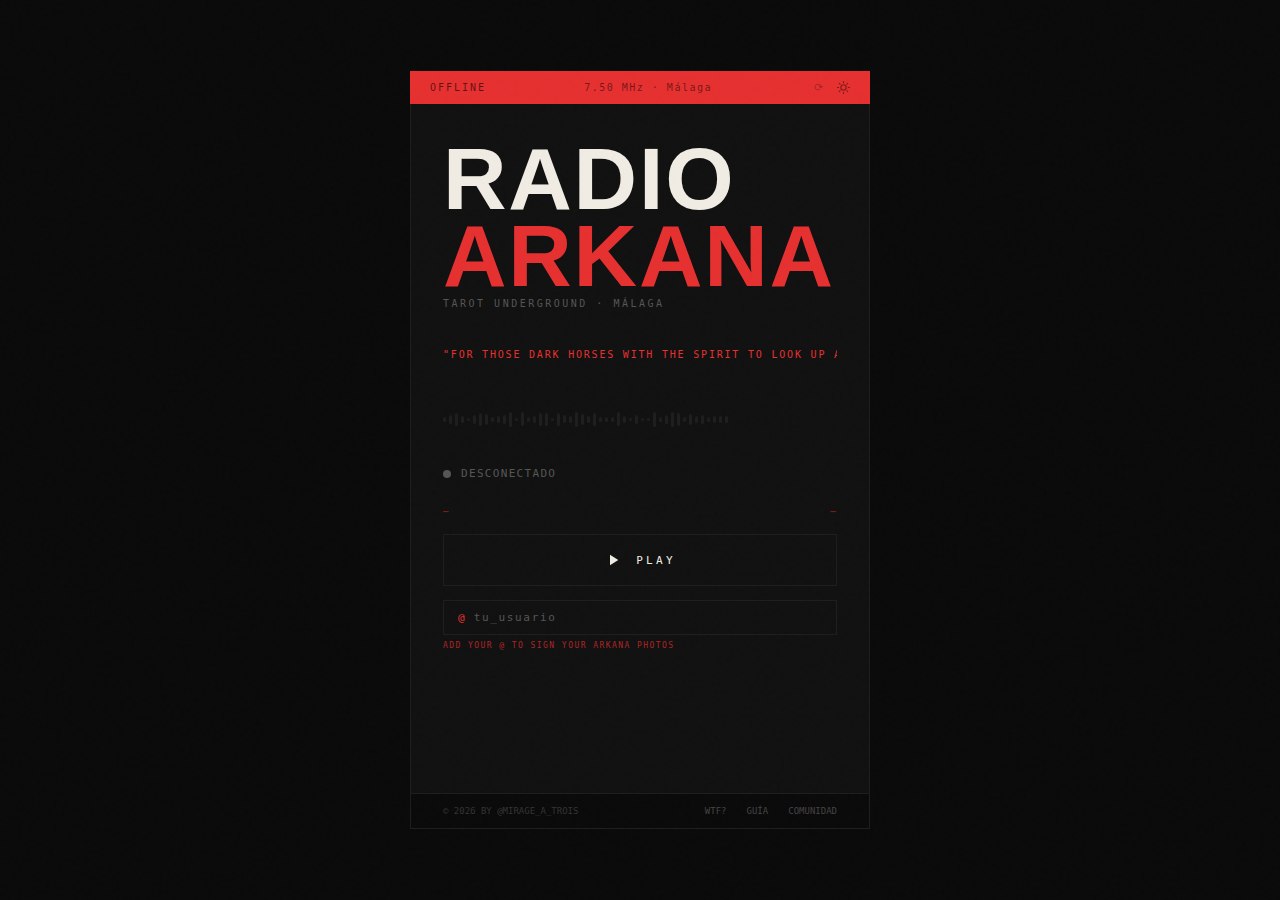
<file: index-final.html>
<!DOCTYPE html>
<html lang="es">
<head>
  <meta charset="UTF-8">
  <meta name="viewport" content="width=device-width, initial-scale=1.0, viewport-fit=cover">
  <title>Radio Arkana · Tarot Underground · Málaga</title>
  <meta name="description" content="Emisión binaural en directo. Letanía Arkana generada con aleatoriedad cuántica. Tarot Underground desde Málaga.">

  <!-- Open Graph / Social -->
  <meta property="og:title"        content="Radio Arkana · Tarot Underground · Málaga">
  <meta property="og:description"  content="Emisión binaural en directo. Letanía Arkana generada con aleatoriedad cuántica.">
  <meta property="og:image"        content="https://radioarkana.com/og-image.jpg">
  <meta property="og:url"          content="https://radioarkana.com">
  <meta property="og:type"         content="website">
  <meta property="og:locale"       content="es_ES">
  <meta name="twitter:card"        content="summary_large_image">
  <meta name="twitter:title"       content="Radio Arkana · Tarot Underground">
  <meta name="twitter:description" content="Emisión binaural en directo con aleatoriedad cuántica. Málaga.">
  <meta name="twitter:image"       content="https://radioarkana.com/og-image.jpg">

  <!-- PWA -->
  <link rel="manifest" href="/manifest.json">
  <link rel="icon" href="/icon-192.png" type="image/png">
  <meta name="theme-color" content="#e63030">
  <meta name="mobile-web-app-capable" content="yes">
  <meta name="apple-mobile-web-app-capable" content="yes">
  <meta name="apple-mobile-web-app-status-bar-style" content="black-translucent">
  <meta name="apple-mobile-web-app-title" content="Arkana">
  <link rel="apple-touch-icon" href="/icon-192.png">

  <link rel="preconnect" href="https://fonts.googleapis.com">
  <link href="https://fonts.googleapis.com/css2?family=Bebas+Neue&family=Space+Mono:ital,wght@0,400;0,700;1,400&display=swap" rel="stylesheet">
  <style>
    :root {
      --bg: #0a0a0a; --surface: #111111; --border: #1e1e1e;
      --red: #e63030; --red-dim: #7a1a1a; --white: #f0ece4; --gray: #555;
      --font-head: 'Bebas Neue', sans-serif; --font-body: 'Space Mono', monospace;
    }

    /* ── TEMA CLARO ──────────────────────────────────────────────────────────── */
    [data-theme="light"] {
      --bg:      #f0ece4;
      --surface: #e8e3da;
      --border:  #c8c0b0;
      --red:     #c42020;
      --red-dim: #8a3030;
      --white:   #1a1612;
      --gray:    #7a7068;
    }
    [data-theme="light"] body::before { opacity: 0.15; }
    [data-theme="light"] .playing .bar { background: linear-gradient(to top, #8a0000, #c42020 60%, #e05050); }
    [data-theme="light"] .playing .bar.tts-mode { background: linear-gradient(to top, #8a3030, #c42020 55%, #d04040); }

    *, *::before, *::after { box-sizing: border-box; margin: 0; padding: 0; }
    body { background: var(--bg); color: var(--white); font-family: var(--font-body); min-height: 100dvh; display: flex; flex-direction: column; align-items: center; justify-content: center; overflow-x: hidden; overflow-y: auto; transition: background 0.3s, color 0.3s; }
    body::before { content: ''; position: fixed; inset: 0; background-image: url("data:image/svg+xml,%3Csvg viewBox='0 0 256 256' xmlns='http://www.w3.org/2000/svg'%3E%3Cfilter id='noise'%3E%3CfeTurbulence type='fractalNoise' baseFrequency='0.9' numOctaves='4' stitchTiles='stitch'/%3E%3C/filter%3E%3Crect width='100%25' height='100%25' filter='url(%23noise)' opacity='0.04'/%3E%3C/svg%3E"); pointer-events: none; z-index: 100; opacity: 0.4; }
    .wrap { width: min(460px, 92vw); display: flex; flex-direction: column; padding: 16px 0; }
    .header { background: var(--red); padding: 6px 20px; display: flex; align-items: center; justify-content: space-between; }
    .header-label { font-size: 10px; letter-spacing: 0.2em; text-transform: uppercase; color: rgba(0,0,0,0.6); }
    .freq { font-size: 10px; letter-spacing: 0.15em; color: rgba(0,0,0,0.5); }
    .card { background: var(--surface); border: 1px solid var(--border); border-top: none; padding: 36px 32px 32px; position: relative; transition: background 0.3s, border-color 0.3s; }
    .tagline { font-size: 10px; letter-spacing: 0.25em; text-transform: uppercase; color: var(--gray); margin-bottom: 36px; }
    .marquee-wrap { overflow: hidden; margin-bottom: 36px; min-height: 18px; display: flex; align-items: center; }
    .marquee-text { font-size: 10px; letter-spacing: 0.18em; text-transform: uppercase; color: var(--red); white-space: nowrap; display: inline-block; animation: marquee 30s linear infinite; }
    @keyframes marquee { from { transform: translateX(100%); } to { transform: translateX(-100%); } }
    .waveform { display: flex; align-items: center; gap: 3px; height: 40px; margin-bottom: 28px; perspective: 200px; }
    .bar { width: 3px; background: var(--border); border-radius: 2px; transition: height 0.06s ease-out, background 0.4s, box-shadow 0.4s, transform 0.12s ease; transform-origin: bottom center; }
    .playing .bar { background: linear-gradient(to top, #4a0000, #e63030 60%, #ff8a8a); box-shadow: 0 2px 8px rgba(230,48,48,0.35); }
    .playing .bar.tts-mode { background: linear-gradient(to top, #7a1a1a, #e63030 55%, #ff6060); box-shadow: 0 2px 10px rgba(230,48,48,0.5); }
    .playing .bar.high-peak { box-shadow: 0 2px 14px rgba(230,48,48,0.65); filter: brightness(1.18); }
    .status-row { display: flex; align-items: center; gap: 10px; margin-bottom: 24px; font-size: 11px; letter-spacing: 0.12em; text-transform: uppercase; }
    .dot { width: 8px; height: 8px; border-radius: 50%; background: var(--gray); transition: background 0.3s; }
    .dot.live    { background: var(--red); box-shadow: 0 0 8px var(--red); animation: pulse 1.4s infinite; }
    .dot.tts     { background: #ce9d06; box-shadow: 0 0 8px #ce9d06; animation: pulse 2s infinite; }
    .dot.syncing { background: #ce9d06; box-shadow: 0 0 12px #ce9d06; animation: pulse-fast 0.7s infinite; }
    @keyframes pulse      { 0%,100%{opacity:1;}50%{opacity:0.4;} }
    @keyframes pulse-fast { 0%,100%{opacity:1;transform:scale(1);}50%{opacity:0.5;transform:scale(1.4);} }
    #statusText         { color: var(--gray); }
    #statusText.live    { color: var(--white); }
    #statusText.syncing { color: #ce9d06; }
    .rep-container { display: grid; grid-template-columns: 1fr 1fr; gap: 12px; align-items: center; margin-bottom: 16px; min-height: 14px; font-weight: bold; }
    .rep-part:first-child { justify-self: start; }
    .rep-part:last-child  { justify-self: end; }
    .rep-part { font-size: 9px; letter-spacing: 0.15em; text-transform: uppercase; color: var(--red-dim); transition: color 0.3s; }
    .rep-part.active { color: var(--red); }
    .pause { color: var(--red-dim); }
    .pause.active { color: #ce9d06; animation: pulse 2s infinite; }
    .play-btn { width: 100%; background: transparent; border: 1px solid var(--border); color: var(--white); font-family: var(--font-body); font-size: 11px; letter-spacing: 0.3em; text-transform: uppercase; padding: 16px; cursor: pointer; display: flex; align-items: center; justify-content: center; gap: 14px; transition: all 0.2s; }
    .play-btn:hover  { border-color: var(--red); background: rgba(230,48,48,0.06); }
    .play-btn.active { border-color: var(--red); background: rgba(230,48,48,0.1); }
    .volume-row { display: flex; align-items: center; gap: 12px; margin-top: 20px; opacity: 0; transition: opacity 0.3s; }
    .volume-row.visible { opacity: 1; }
    .vol-label { font-size: 9px; text-transform: uppercase; color: var(--gray); width: 24px; }
    input[type=range] { -webkit-appearance: none; flex: 1; height: 2px; background: var(--border); outline: none; }
    input[type=range]::-webkit-slider-thumb { -webkit-appearance: none; width: 10px; height: 10px; background: var(--white); border-radius: 50%; cursor: pointer; }
    .footer { border: 1px solid var(--border); border-top: none; padding: 12px 32px; padding-bottom: max(12px, env(safe-area-inset-bottom)); display: flex; justify-content: space-between; flex-shrink: 0; transition: border-color 0.3s; }
    .footer-note { font-size: 9px; text-transform: uppercase; color: #333; }
    .footer-note a { color: #444; text-decoration: none; transition: color 0.2s; }
    .footer-note a:hover { color: var(--red); }
    [data-theme="light"] .footer-note { color: var(--gray); }
    [data-theme="light"] .footer-note a { color: var(--gray); }

    /* ── LANG TOGGLE ─────────────────────────────────────────────────────────── */
    .lang-toggle { display: flex; align-items: center; border: 1px solid var(--border); border-radius: 2px; overflow: hidden; }
    .lang-opt { font-family: var(--font-body); font-size: 9px; letter-spacing: 0.2em; text-transform: uppercase; padding: 5px 10px; background: transparent; color: var(--gray); border: none; cursor: pointer; transition: all 0.2s; position: relative; }
    .lang-opt::after { content: ''; position: absolute; right: 0; top: 25%; height: 50%; width: 1px; background: var(--border); }
    .lang-opt:last-child::after { display: none; }
    .lang-opt.active { background: var(--red); color: var(--white); }
    .lang-opt:not(.active):hover { color: var(--white); }

    /* ── CONTROLS ROW ────────────────────────────────────────────────────────── */
    .controls-row { display: flex; align-items: center; margin-top: 16px; opacity: 0; transition: opacity 0.3s; }
    .controls-row.visible { opacity: 1; }
    .controls-left  { display: flex; align-items: center; gap: 8px; flex-wrap: wrap; }
    .ctrl-sep { width: 1px; height: 16px; background: var(--border); flex-shrink: 0; }
    .layer-btn { background: transparent; border: none; border-right: 1px solid var(--border); color: var(--gray); cursor: pointer; padding: 5px 10px; display: flex; align-items: center; justify-content: center; transition: all 0.2s; position: relative; }
    .layer-btn:last-child { border-right: none; }
    .layer-btn svg { display: block; }
    .layer-btn.active { color: var(--red); }
    .layer-btn:not(.active):hover { color: var(--white); }
    #btnPreset.active svg { fill: var(--red); stroke: var(--red); }
    #btnPreset:not(.active):hover svg { fill: none; }
    .layer-btn.active::after { content: ''; position: absolute; bottom: 3px; left: 50%; transform: translateX(-50%); width: 4px; height: 4px; border-radius: 50%; background: var(--red); }
    #btnTheme.active { color: rgba(0,0,0,0.75); }
    [data-theme="light"] #btnTheme { color: rgba(0,0,0,0.35); }
    #btnCamera.active::after { display: none; }
    #btnCamera { display: none; }
    #btnCamera.visible { display: flex; }

    /* ── KNOB ────────────────────────────────────────────────────────────────── */
    .knob-wrap { display: flex; flex-direction: column; align-items: center; gap: 3px; cursor: ns-resize; user-select: none; -webkit-user-select: none; position: relative; padding: 14px 0; }
    .knob-arrow-up, .knob-arrow-down { position: absolute; left: 50%; transform: translateX(-50%); font-size: 9px; color: var(--gray); opacity: 0.3; pointer-events: none; user-select: none; transition: opacity 0.25s, color 0.2s; line-height: 1; }
    .knob-arrow-up { top: 1px; }
    .knob-arrow-down { bottom: 1px; }
    .knob-wrap:hover .knob-arrow-up, .knob-wrap:hover .knob-arrow-down { opacity: 0.75; color: var(--white); }
    .knob-wrap.dragging .knob-arrow-up, .knob-wrap.dragging .knob-arrow-down { opacity: 1; color: var(--red); }
    .knob { width: 26px; height: 26px; border-radius: 50%; background: var(--surface); border: 1px solid var(--border); position: relative; transition: border-color 0.2s; }
    .knob-wrap:hover .knob, .knob-wrap.dragging .knob { border-color: var(--gray); }
    .knob-wrap.dragging .knob { border-color: var(--red); }
    .knob-marker { position: absolute; top: 2px; left: 50%; transform: translateX(-50%); width: 0; height: 0; background: var(--gray); border-radius: 0; transform-origin: 50% 1100%; transition: background 0.2s; }
    .knob-wrap:hover .knob-marker, .knob-wrap.dragging .knob-marker { background: var(--red); }
    .knob-val { font-family: var(--font-body); font-size: 8px; color: var(--gray); letter-spacing: 0.1em; transition: color 0.2s; line-height: 1; }
    .knob-wrap:hover .knob-val, .knob-wrap.dragging .knob-val { color: var(--white); }
    .knob-icon { position: absolute; top: 50%; left: 50%; transform: translate(-50%,-50%); pointer-events: none; color: var(--gray); transition: color 0.2s; display: flex; align-items: center; justify-content: center; }
    .knob-wrap:hover .knob-icon, .knob-wrap.dragging .knob-icon { color: var(--white); }

    /* ── BANNERS ─────────────────────────────────────────────────────────────── */
    #offlineBanner { position: fixed; top: 0; left: 0; right: 0; background: #1a1a00; border-bottom: 1px solid #5a5000; color: #ce9d06; font-family: var(--font-body); font-size: 9px; letter-spacing: 0.2em; text-transform: uppercase; text-align: center; padding: 7px 16px; z-index: 200; transform: translateY(-100%); transition: transform 0.3s ease; }
    #offlineBanner.visible { transform: translateY(0); }
    #installBanner { position: fixed; bottom: 0; left: 0; right: 0; background: var(--surface); border-top: 1px solid var(--border); display: flex; align-items: center; justify-content: space-between; gap: 12px; padding: 12px 20px; padding-bottom: max(12px, env(safe-area-inset-bottom)); z-index: 200; transform: translateY(100%); transition: transform 0.4s ease; }
    #installBanner.visible { transform: translateY(0); }
    #installBanner p { font-size: 9px; letter-spacing: 0.15em; text-transform: uppercase; color: var(--gray); flex: 1; }
    #installBanner strong { color: var(--white); }
    .install-btn { background: transparent; border: 1px solid var(--red); color: var(--red); font-family: var(--font-body); font-size: 9px; letter-spacing: 0.2em; text-transform: uppercase; padding: 6px 14px; cursor: pointer; transition: all 0.2s; flex-shrink: 0; }
    .install-btn:hover { background: rgba(230,48,48,0.1); }
    .install-dismiss { background: none; border: none; color: var(--gray); cursor: pointer; font-size: 14px; padding: 0 4px; line-height: 1; }

    /* ── CÁMARA SINCRONICIDAD ────────────────────────────────────────────────── */
    #cameraModal { display: none; position: fixed; inset: 0; z-index: 500; background: #000; flex-direction: column; }
    #cameraModal.active { display: flex; }
    #cameraViewport { position: relative; flex: 1; overflow: hidden; background: #000; touch-action: none; }
    #cameraVideo { width: 100%; height: 100%; object-fit: cover; display: block; transform-origin: center center; transition: transform 0.05s linear; will-change: transform; }
    #cameraCanvas { display: none; }
    #cameraHUD { position: absolute; inset: 0; pointer-events: none; }
    #cameraWatermark { position: absolute; top: max(20px, env(safe-area-inset-top) + 12px); right: 20px; font-family: 'Space Mono', monospace; font-size: 8px; letter-spacing: 0.28em; text-transform: uppercase; color: rgba(230,48,48,0.85); text-shadow: 0 1px 6px rgba(0,0,0,0.95); }
    #cameraOverlayBar { position: absolute; bottom: 0; left: 0; right: 0; padding: 44px 24px 20px; background: linear-gradient(to top, rgba(0,0,0,0.92) 0%, rgba(0,0,0,0.65) 60%, transparent 100%); }
    #cameraWaveCanvas { display: none; }
    #cameraCards { font-family: 'Bebas Neue', sans-serif; font-size: clamp(22px, 6.5vw, 38px); letter-spacing: 0.04em; color: #f0ece4; line-height: 1.05; text-shadow: 0 2px 12px rgba(0,0,0,0.9); }
    #cameraMeta { margin-top: 6px; font-family: 'Space Mono', monospace; font-size: 8px; letter-spacing: 0.22em; text-transform: uppercase; color: #e63030; text-shadow: 0 1px 6px rgba(0,0,0,0.9); }
    #cameraControls { background: #0a0a0a; padding: 18px 28px; padding-bottom: max(18px, env(safe-area-inset-bottom)); display: flex; align-items: center; justify-content: space-between; }
    .cam-side-btn { background: none; border: 1px solid #2a2a2a; color: #666; font-family: 'Space Mono', monospace; font-size: 8px; letter-spacing: 0.2em; text-transform: uppercase; padding: 10px 14px; cursor: pointer; transition: all 0.2s; min-width: 72px; text-align: center; }
    .cam-side-btn:hover { border-color: #555; color: #f0ece4; }
    #cameraShutter { width: 68px; height: 68px; border-radius: 50%; background: #f0ece4; border: 4px solid #444; cursor: pointer; transition: all 0.15s; flex-shrink: 0; }
    #cameraShutter:hover { border-color: #e63030; transform: scale(1.04); }
    #cameraShutter:active { transform: scale(0.93); background: #e63030; }
    #camZoomIndicator { position: absolute; top: max(44px, env(safe-area-inset-top) + 36px); right: 20px; font-family: 'Space Mono', monospace; font-size: 10px; letter-spacing: 0.2em; color: rgba(240,236,228,0.92); text-shadow: 0 1px 6px rgba(0,0,0,0.95); background: rgba(0,0,0,0.45); padding: 4px 8px; border: 1px solid rgba(230,48,48,0.3); border-radius: 2px; backdrop-filter: blur(4px); -webkit-backdrop-filter: blur(4px); opacity: 0; transition: opacity 0.3s; pointer-events: none; }
    #camZoomIndicator.visible { opacity: 1; }
    #camZoomResetBtn { position: absolute; top: max(72px, env(safe-area-inset-top) + 64px); right: 20px; font-family: 'Space Mono', monospace; font-size: 8px; letter-spacing: 0.18em; text-transform: uppercase; color: #e63030; background: rgba(0,0,0,0.55); border: 1px solid rgba(230,48,48,0.4); padding: 5px 10px; cursor: pointer; border-radius: 2px; backdrop-filter: blur(4px); -webkit-backdrop-filter: blur(4px); opacity: 0; transition: opacity 0.3s; pointer-events: none; display: flex; align-items: center; gap: 5px; }
    #camZoomResetBtn.visible { opacity: 1; pointer-events: auto; }
    #camZoomResetBtn:active { background: rgba(230,48,48,0.2); }
    .sq-mask { position: absolute; background: rgba(0,0,0,0.55); pointer-events: none; opacity: 0; transition: opacity 0.3s; }
    #squareGuide { position: absolute; top: 50%; left: 50%; transform: translate(-50%,-50%); pointer-events: none; opacity: 0; transition: opacity 0.3s; }
    #squareGuide.visible { opacity: 1; }
    #squareGuide .sq-border { position: absolute; inset: 0; border: 1px solid rgba(255,255,255,0.2); }
    #squareGuide .sq-corner { position: absolute; width: 18px; height: 18px; border-color: #e63030; border-style: solid; }
    #squareGuide .sq-corner.tl { top: 0; left: 0; border-width: 2px 0 0 2px; }
    #squareGuide .sq-corner.tr { top: 0; right: 0; border-width: 2px 2px 0 0; }
    #squareGuide .sq-corner.bl { bottom: 0; left: 0; border-width: 0 0 2px 2px; }
    #squareGuide .sq-corner.br { bottom: 0; right: 0; border-width: 0 2px 2px 0; }
    #squareGuide .sq-label { position: absolute; bottom: -20px; left: 50%; transform: translateX(-50%); font-family: 'Space Mono', monospace; font-size: 8px; letter-spacing: 0.2em; color: #e63030; white-space: nowrap; }
    #cameraFormatBar { background: #0a0a0a; border-top: 1px solid #1a1a1a; display: flex; justify-content: center; gap: 0; }
    .fmt-btn { background: transparent; border: none; border-right: 1px solid #1a1a1a; color: #555; font-family: 'Space Mono', monospace; font-size: 8px; letter-spacing: 0.2em; text-transform: uppercase; padding: 8px 20px; cursor: pointer; transition: all 0.2s; }
    .fmt-btn:last-child { border-right: none; }
    .fmt-btn.active { color: #e63030; }
    .fmt-btn:not(.active):hover { color: #f0ece4; }
    #cameraPreview { display: none; position: fixed; inset: 0; z-index: 600; background: #000; flex-direction: column; }
    #cameraPreview.active { display: flex; }
    #previewImg { flex: 1; object-fit: contain; width: 100%; display: block; }
    #previewControls { background: #0a0a0a; padding: 16px 24px; padding-bottom: max(16px, env(safe-area-inset-bottom)); display: flex; gap: 8px; box-sizing: border-box; width: 100%; }
    .preview-btn { flex: 1; min-width: 0; background: transparent; border: 1px solid #2a2a2a; color: #f0ece4; font-family: 'Space Mono', monospace; font-size: 8px; letter-spacing: 0.15em; text-transform: uppercase; padding: 14px 4px; cursor: pointer; transition: all 0.2s; text-align: center; white-space: nowrap; overflow: hidden; text-overflow: ellipsis; }
    .preview-btn.primary { border-color: #e63030; color: #e63030; }
    .preview-btn:hover { background: rgba(230,48,48,0.08); border-color: #e63030; color: #e63030; }
    .handle-row { display: flex; align-items: center; gap: 8px; margin-top: 14px; border: 1px solid var(--border); padding: 10px 14px; max-height: 60px; overflow: hidden; transition: opacity 0.3s, max-height 0.3s, padding 0.3s, border-color 0.3s; }
    .handle-row.hidden { opacity: 0; max-height: 0; padding: 0 14px; pointer-events: none; border-color: transparent; }
    .handle-prefix { font-size: 11px; color: var(--red); letter-spacing: 0.1em; flex-shrink: 0; }
    .handle-input { background: transparent; border: none; outline: none; color: var(--white); font-family: var(--font-body); font-size: 11px; letter-spacing: 0.15em; width: 100%; }
    .handle-input::placeholder { color: var(--gray); }
    .handle-hint { font-size: 8px; letter-spacing: 0.18em; text-transform: uppercase; color: var(--red); opacity: 0.7; margin-top: 6px; transition: opacity 0.3s; }
    .handle-row.hidden + .handle-hint { opacity: 0; max-height: 0; overflow: hidden; }
    #btnCamera { position: relative; }
    #btnCamera::before { content: ''; position: absolute; inset: -3px; border-radius: 50%; border: 2px solid transparent; transition: border-color 0.2s; }
    #btnCamera.instant-mode::before { border-color: var(--red); animation: instant-ring 1.5s infinite; }
    @keyframes instant-ring { 0%,100%{opacity:1;}50%{opacity:0.4;} }

    @media (max-width: 480px) { .wrap { width: 100%; padding: 8px 4px; } .card { padding: 24px 16px 20px; } .controls-row { flex-wrap: wrap; gap: 12px; } .controls-left { flex-wrap: wrap; justify-content: center; width: 100%; gap: 4px; } .knob-wrap { padding: 10px 0; min-width: 50px; } .lang-toggle { margin-left: 0; } .controls-right { position: static; width: 100%; justify-content: center; gap: 8px; } .layer-btn { padding: 8px 12px; } .knob { width: 22px; height: 22px; } .knob-val { font-size: 7px; } .knob-arrow-up, .knob-arrow-down { font-size: 8px; } }
    @media (max-width: 360px) { .controls-left { gap: 2px; } .knob-wrap { min-width: 44px; } .lang-opt { padding: 4px 6px; font-size: 8px; } }
    #camToast { position: fixed; bottom: calc(env(safe-area-inset-bottom) + 100px); left: 50%; transform: translateX(-50%) translateY(12px); background: #1a0a0a; border: 1px solid #7a1a1a; color: #e63030; font-family: 'Space Mono', monospace; font-size: 9px; letter-spacing: 0.2em; text-transform: uppercase; padding: 10px 20px; z-index: 700; opacity: 0; pointer-events: none; transition: opacity 0.25s, transform 0.25s; white-space: nowrap; }
    #camToast.visible { opacity: 1; transform: translateX(-50%) translateY(0); }
    body::after { content: ''; position: fixed; inset: 0; pointer-events: none; z-index: 0; background: radial-gradient(ellipse 72% 38% at 50% 51%, rgba(230,48,48,0.06) 0%, transparent 68%); opacity: 0; will-change: opacity; }
    .marquee-wrap.trio-mode { overflow: visible; }
    .marquee-wrap.trio-mode .marquee-text { animation: none; transform: none; display: block; white-space: normal; font-size: 10px; letter-spacing: 0.26em; color: var(--white); text-align: center; transition: opacity 0.4s; }
    .marquee-wrap.trio-mode .marquee-text.fading { opacity: 0; }
    body.deep-listen { background: #030303 !important; }
    body.deep-listen .wrap { opacity: 0; pointer-events: none; transition: opacity 0.7s ease; }
    #deepListenOverlay { display: none; position: fixed; inset: 0; z-index: 50; flex-direction: column; align-items: center; justify-content: center; gap: 28px; padding: max(24px, env(safe-area-inset-top) + 16px) 16px max(24px, env(safe-area-inset-bottom) + 16px); background: #030303; }
    body.deep-listen #deepListenOverlay { display: flex; }
    #deepWaveform { display: flex; align-items: center; gap: 3px; height: 54px; width: min(300px, 80vw); }
    #deepWaveform .bar { flex: 1; background: #1a1a1a; border-radius: 2px; height: 8%; transition: height 0.06s ease-out, background 0.4s, box-shadow 0.4s; transform-origin: bottom center; }
    #deepWaveform .bar.playing { background: linear-gradient(to top, #4a0000, #e63030 60%, #ff8a8a); box-shadow: 0 2px 8px rgba(230,48,48,0.35); }
    #deepWaveform .bar.tts-mode { background: linear-gradient(to top, #7a1a1a, #e63030 55%, #ff6060); }
    #deepWaveform .bar.high-peak { filter: brightness(1.18); }
    #deepStatus { display: flex; align-items: center; gap: 9px; font-family: var(--font-body); font-size: 8px; letter-spacing: 0.22em; text-transform: uppercase; color: #2a2a2a; }
    #deepStatus .dot { width: 7px; height: 7px; flex-shrink: 0; }

    /* ── DEEP TRIO CARDS ─────────────────────────────────────────────────────── */
    #deepTrio {
      display: flex;
      align-items: stretch;
      gap: 0;
      z-index: 10;
    }
    #deepTrio.text-mode {
      display: block;
      font-family: var(--font-body);
      font-size: 8px;
      letter-spacing: 0.22em;
      text-transform: uppercase;
      color: #252525;
      text-align: center;
      min-height: 13px;
      max-width: min(300px, 80vw);
      transition: opacity 0.5s;
    }
    #deepTrio.fading .deep-card {
      opacity: 0;
     transform: scale(1.06) translateY(-8px);
     filter: blur(3px);
    }
    .deep-card {
      width: clamp(80px, 22vw, 110px);
      height: clamp(120px, 33vw, 165px);
      position: relative;
      border-right: none;
      overflow: hidden;
      flex-shrink: 0;
      opacity: 0;
      transform: translateY(16px) scale(.95);
      transition: opacity .5s, transform .5s, filter .5s;
    }
    .deep-card:last-child { border-right: 1px solid #2a2a2a; }
    body.deep-listen .deep-card { opacity: 1; transform: none; }
    body.deep-listen .deep-card:nth-child(1) { transition-delay: .05s; }
    body.deep-listen .deep-card:nth-child(2) { transition-delay: .15s; }
    body.deep-listen .deep-card:nth-child(3) { transition-delay: .25s; }
    .deep-card::before { content: ''; position: absolute; top: 0; left: 0; right: 0; height: 1px; }
    .deep-card img { width: 100%; height: 100%; object-fit: contain; display: block; opacity: .82; }
    .dc-roman { display: none !important;}
    .dc-name { display: none !important; }

    #deepExitHint { position: fixed; bottom: max(24px, env(safe-area-inset-bottom) + 14px); left: 50%; transform: translateX(-50%); font-family: var(--font-body); font-size: 7px; letter-spacing: 0.2em; color: #181818; text-transform: uppercase; pointer-events: none; transition: opacity 1.2s; white-space: nowrap; }
    #deepExitHint.fade-out { opacity: 0; }

    /* ── TITLE BLOCK + MICRO TRIO ────────────────────────────────────────────── */
    .title-block {
      display: flex;
      align-items: flex-end;
      justify-content: space-between;
      gap: 8px;
      margin-bottom: 4px;
    }
    .station-name {
      font-family: var(--font-head);
      font-size: clamp(64px, 16vw, 88px);
      line-height: 0.88;
      letter-spacing: 0.02em;
      color: var(--white);
      flex-shrink: 0;
    }
    .station-name span { color: var(--red); }

    .micro-trio {
      display: flex;
      align-items: flex-end;
      gap: 0;
      flex-shrink: 0;
      opacity: 0;
      margin-top: -25px;
      position: relative;
      top: -15px;
      transition: opacity .5s;
      pointer-events: none;
    }
    .micro-trio.visible   { opacity: 1; pointer-events: auto; }
    .micro-trio.hidden-by-user { opacity: 0 !important; pointer-events: auto; }

    .micro-card {
      width: clamp(48px, 13vw, 62px);
      height: clamp(90px, 24vw, 124px);
      position: relative;
      border: 1px solid #2a2a2a;
      border-right: none;
      background: #0d0d0d;
      overflow: hidden;
      flex-shrink: 0;
      cursor: pointer;
      transition: filter .2s, border-color .2s;
    }
    .micro-card:last-child  { border-right: 1px solid #2a2a2a; }
    .micro-card:hover       { filter: brightness(1.25); border-color: var(--red-dim); }
    .micro-card::before     { content: ''; position: absolute; top: 0; left: 0; right: 0; height: 1px; background: var(--red-dim); z-index: 1; }
    .micro-card img {
      width: 100%;
      height: 100%;
      object-fit: cover;
      object-position: center top;
      display: block;
      opacity: .88;
      transition: opacity .3s;
    }
    .micro-card:hover img   { opacity: 1; }
    .mc-roman { display: none !important; }
    .mc-name  { display: none !important; }
    @media (max-width: 480px) {
      .micro-trio { margin-top: -23px; }
    }
  </style>
</head>
<body>

<div id="offlineBanner">⚡ Sin conexión · Modo local activo · El streaming se reanudará al reconectar</div>

<div id="installBanner">
  <div style="display:flex;flex-direction:column;gap:6px;flex:1;">
    <p><strong>Radio Arkana</strong> — Instalar como app</p>
    <p id="camInstallLine" style="display:none;font-size:8px;color:var(--gray);letter-spacing:0.12em;">
      También disponible: <strong style="color:var(--white)">Arkana CAM</strong> — app de cámara standalone
    </p>
  </div>
  <div style="display:flex;flex-direction:column;gap:6px;flex-shrink:0;">
    <button class="install-btn" id="installBtn">Instalar Radio</button>
    <button class="install-btn" id="installCamBtn" style="display:none;border-color:var(--gray);color:var(--gray);">Instalar Cam</button>
  </div>
  <button class="install-dismiss" id="installDismiss" aria-label="Cerrar">✕</button>
</div>

<!-- ── MODAL CÁMARA ──────────────────────────────────────────────────────────── -->
<div id="cameraModal">
  <div id="cameraViewport">
    <video id="cameraVideo" autoplay playsinline muted></video>
    <canvas id="cameraCanvas"></canvas>
    <div id="cameraHUD">
      <div class="sq-mask" id="sqMaskTop"></div>
      <div class="sq-mask" id="sqMaskBottom"></div>
      <div class="sq-mask" id="sqMaskLeft"></div>
      <div class="sq-mask" id="sqMaskRight"></div>
      <div id="squareGuide">
        <div class="sq-border"></div>
        <div class="sq-corner tl"></div><div class="sq-corner tr"></div>
        <div class="sq-corner bl"></div><div class="sq-corner br"></div>
        <div class="sq-label">1080 × 1080</div>
      </div>
      <div id="cameraWatermark">Arkana File</div>
      <div id="camZoomIndicator">1.0×</div>
      <div id="camZoomResetBtn">
        <svg width="10" height="10" viewBox="0 0 24 24" fill="none" stroke="currentColor" stroke-width="2.5" stroke-linecap="round" stroke-linejoin="round">
          <circle cx="11" cy="11" r="8"/><line x1="21" y1="21" x2="16.65" y2="16.65"/>
          <line x1="11" y1="8" x2="11" y2="14"/><line x1="8" y1="11" x2="14" y2="11"/>
        </svg>1×
      </div>
      <div id="cameraOverlayBar">
        <canvas id="cameraWaveCanvas"></canvas>
        <div id="cameraCards">— · — · —</div>
        <div id="cameraMeta">—</div>
      </div>
    </div>
  </div>
  <div id="cameraControls">
    <button class="cam-side-btn" id="cameraClose">✕ Cerrar</button>
    <button id="cameraShutter" aria-label="Disparar"></button>
    <button class="cam-side-btn" id="cameraFlip">⇄ Girar</button>
  </div>
  <div id="cameraFormatBar">
    <button class="fmt-btn active" id="btnFmtFree">libre</button>
    <button class="fmt-btn" id="btnFmt1080">1080 × 1080</button>
  </div>
</div>

<!-- ── PREVIEW ───────────────────────────────────────────────────────────────── -->
<div id="cameraPreview">
  <img id="previewImg" alt="Sincronicidad capturada">
  <div id="previewControls">
    <button class="preview-btn" id="previewRetry">← Repetir</button>
    <button class="preview-btn primary" id="previewDownload">↓ Guardar</button>
    <button class="preview-btn primary" id="previewShare">↗ Compartir</button>
    <button class="preview-btn" id="previewExit">✕ Salir</button>
  </div>
</div>

<!-- ── MODO ESCUCHA PROFUNDA ─────────────────────────────────────────────── -->
<div id="deepListenOverlay">
  <div id="deepWaveform"></div>
  <div id="deepStatus">
    <span class="dot" id="deepDot"></span>
    <span id="deepStatusText">—</span>
  </div>
  <div id="deepTrio"></div>
  <div id="deepExitHint">doble tap · salir</div>
</div>

<div class="wrap">
  <div class="header">
    <span class="header-label" id="modeLabel">offline</span>
    <span class="freq">7.50 MHz · Málaga</span>
    <span style="display:flex;align-items:center;gap:2px;">
      <span id="qrngIndicator" title="Aleatoriedad local · Math.random()" style="font-family:var(--font-body);font-size:11px;color:rgba(0,0,0,0.3);letter-spacing:0;padding:4px 4px;cursor:default;user-select:none;transition:color 0.4s;">⟳</span>
      <button id="btnTheme" onclick="toggleTheme()" title="Tema claro/oscuro" aria-pressed="false" style="background:transparent;border:none;cursor:pointer;padding:4px 0 4px 8px;display:flex;align-items:center;color:rgba(0,0,0,0.45);transition:color 0.2s;" onmouseover="this.style.color='rgba(0,0,0,0.75)'" onmouseout="this.style.color='rgba(0,0,0,0.45)'">
        <svg width="13" height="13" viewBox="0 0 24 24" fill="none" stroke="currentColor" stroke-width="2" stroke-linecap="round" stroke-linejoin="round">
          <circle cx="12" cy="12" r="5"/>
          <line x1="12" y1="1" x2="12" y2="3"/><line x1="12" y1="21" x2="12" y2="23"/>
          <line x1="4.22" y1="4.22" x2="5.64" y2="5.64"/><line x1="18.36" y1="18.36" x2="19.78" y2="19.78"/>
          <line x1="1" y1="12" x2="3" y2="12"/><line x1="21" y1="12" x2="23" y2="12"/>
          <line x1="4.22" y1="19.78" x2="5.64" y2="18.36"/><line x1="18.36" y1="5.64" x2="19.78" y2="4.22"/>
        </svg>
      </button>
    </span>
  </div>
  <div class="card">
    <!-- ── TITLE BLOCK con micro-trio ── -->
    <div class="title-block">
      <h1 class="station-name" id="stationName" title="Doble tap: escucha profunda">RADIO<br><span>ARKANA</span></h1>
      <div class="micro-trio hidden-by-user" id="microTrio"></div>
    </div>
    <p class="tagline">Tarot Underground · Málaga</p>
    <div class="marquee-wrap">
      <span class="marquee-text" id="marqueeText">"For those Dark Horses with the Spirit to look up and see . . .  A recondite family awaits"       </span>
    </div>
    <div class="waveform" id="waveform"></div>
    <div class="status-row">
      <span class="dot" id="dot"></span>
      <span id="statusText">Desconectado</span>
      <span id="listenersDisplay" style="margin-left:auto;display:flex;align-items:center;gap:6px;opacity:0;transition:opacity 0.5s;">
        <svg width="11" height="11" viewBox="0 0 24 24" fill="currentColor" style="color:var(--red)"><path d="M12 12c2.7 0 4.8-2.1 4.8-4.8S14.7 2.4 12 2.4 7.2 4.5 7.2 7.2 9.3 12 12 12zm0 2.4c-3.2 0-9.6 1.6-9.6 4.8v2.4h19.2v-2.4c0-3.2-6.4-4.8-9.6-4.8z"/></svg>
        <span id="listenersCount" style="font-size:10px;">—</span>
      </span>
    </div>
    <div class="rep-container">
      <span id="repCountLabel" class="rep-part">—</span>
      <span id="pauseLabel"    class="rep-part pause">—</span>
    </div>
    <button class="play-btn" id="playBtn" onclick="toggleMain()">
      <svg id="playIcon" width="18" height="18" viewBox="0 0 24 24" fill="currentColor"><path d="M8 5v14l11-7z"/></svg>
      <span id="playLabel">Play</span>
    </button>
    <div class="handle-row" id="handleRow">
      <span class="handle-prefix">@</span>
      <input type="text" id="handleInput" class="handle-input" placeholder="tu_usuario" maxlength="32" autocomplete="off" spellcheck="false">
    </div>
    <p class="handle-hint" id="handleHint"></p>
    <div class="volume-row" id="volRow">
      <span class="vol-label">VOL</span>
      <input type="range" id="volume" min="0" max="1" step="0.01" value="0.5" oninput="updateVolume(this.value)">
    </div>
    <div class="controls-row" id="controlsRow">
      <div class="controls-left">
        <div class="knob-wrap" id="noiseKnob" title="Tipo de ruido">
          <div class="knob-arrow-up">^</div>
          <div class="knob" id="noiseKnobDial">
            <div class="knob-marker" id="noiseKnobMarker"></div>
            <span class="knob-icon" id="noiseKnobIcon">
              <svg width="10" height="10" viewBox="0 0 24 24" fill="none" stroke="currentColor" stroke-width="2.5" stroke-linecap="round" stroke-linejoin="round"><path d="M2 12h2M6 8h1M6 16h1M10 5h1M10 19h1M14 3h1M14 21h1M18 7h1M18 17h1M22 12h2M9 12h6"/></svg>
            </span>
          </div>
          <span class="knob-val" id="noiseKnobVal">OFF</span>
          <div class="knob-arrow-down">v</div>
        </div>
        <div class="knob-wrap" id="binauralKnob" title="Frecuencia binaural">
          <div class="knob-arrow-up">^</div>
          <div class="knob" id="binauralKnobDial">
            <div class="knob-marker" id="binauralKnobMarker"></div>
            <span class="knob-icon"><svg width="10" height="10" viewBox="0 0 24 24" fill="none" stroke="currentColor" stroke-width="2.5" stroke-linecap="round"><path d="M2 12 Q6 6 10 12 Q14 18 18 12 Q22 6 24 12"/></svg></span>
          </div>
          <span class="knob-val" id="binauralKnobVal">OFF</span>
          <div class="knob-arrow-down">v</div>
        </div>
        <span class="ctrl-sep"></span>
        <div class="knob-wrap" id="pauseKnob" title="Pausa entre frases">
          <div class="knob-arrow-up">^</div>
          <div class="knob" id="knobDial">
            <div class="knob-marker" id="knobMarker"></div>
            <span class="knob-icon"><svg width="10" height="10" viewBox="0 0 24 24" fill="none" stroke="currentColor" stroke-width="2.5" stroke-linecap="round" stroke-linejoin="round"><circle cx="12" cy="12" r="9"/><polyline points="12 7 12 12 15 14"/></svg></span>
          </div>
          <span class="knob-val" id="knobVal">20s</span>
          <div class="knob-arrow-down">v</div>
        </div>
        <div class="knob-wrap" id="repsKnob" title="Repeticiones por serie">
          <div class="knob-arrow-up">^</div>
          <div class="knob" id="repsKnobDial">
            <div class="knob-marker" id="repsKnobMarker"></div>
            <span class="knob-icon"><svg id="repsKnobIcon" width="10" height="10" viewBox="0 0 24 24" fill="none" stroke="currentColor" stroke-width="2.5" stroke-linecap="round" stroke-linejoin="round"><rect x="9" y="2" width="6" height="11" rx="3"/><path d="M5 10a7 7 0 0 0 14 0"/><line x1="12" y1="19" x2="12" y2="22"/><line x1="9" y1="22" x2="15" y2="22"/></svg></span>
          </div>
          <span class="knob-val" id="repsKnobVal">×7</span>
          <div class="knob-arrow-down">v</div>
        </div>
        <span class="ctrl-sep"></span>
        <div class="lang-toggle" role="group" aria-label="Idioma TTS">
          <button class="lang-opt active" id="langES" onclick="setLang('es')" aria-pressed="true">ES</button>
          <button class="lang-opt" id="langEN" onclick="setLang('en')" aria-pressed="false">EN</button>
        </div>
        <span class="ctrl-sep"></span>
        <button class="layer-btn" id="btnCamera" onclick="openCamera()" title="Capturar sincronicidad" aria-label="Capturar sincronicidad">
          <svg width="15" height="15" viewBox="0 0 24 24" fill="none" stroke="currentColor" stroke-width="2" stroke-linecap="round" stroke-linejoin="round">
            <path d="M23 19a2 2 0 0 1-2 2H3a2 2 0 0 1-2-2V8a2 2 0 0 1 2-2h4l2-3h6l2 3h4a2 2 0 0 1 2 2z"/>
            <circle cx="12" cy="13" r="4"/>
          </svg>
        </button>
        <button class="layer-btn" id="btnPreset" onclick="togglePreset()" title="Configuración Arkana" aria-pressed="false">
          <svg width="15" height="15" viewBox="0 0 24 24" fill="none" stroke="currentColor" stroke-width="2" stroke-linecap="round" stroke-linejoin="round">
            <polygon points="12 2 15.09 8.26 22 9.27 17 14.14 18.18 21.02 12 17.77 5.82 21.02 7 14.14 2 9.27 8.91 8.26 12 2"/>
          </svg>
        </button>
      </div>
    </div>
  </div>
  <div class="footer">
    <span class="footer-note">© 2026 by @mirage_a_trois</span>
    <div style="display:flex;gap:20px;">
      <span class="footer-note"><a href="https://mirageatrois.substack.com/p/el-fenomeno-de-induccion-imaginativa" target="_blank">wtf?</a></span>
      <span class="footer-note"><a href="/guia-arkana.html" target="_blank">guía</a></span>
      <span class="footer-note"><a href="/comunidad.html" target="_blank">comunidad</a></span>
    </div>
  </div>
</div>

<div id="camToast"></div>
<div id="audioContainer"></div>

<script>
  const STREAM_URL = 'https://stream.radioarkana.com/stream-opus';
  const WORKER_URL = 'https://gentle-glitter-2552.oscardevalle.workers.dev';

  const CARDS = {
    es: ["El Loco","El Mago","La Papisa","La Emperatriz","El Emperador","El Papa","El Enamorado","El Carro","La Fuerza","El Ermitaño","La Rueda de la Fortuna","La Justicia","El Colgado","La Muerte","La Templanza","El Diablo","La Torre","La Estrella","La Luna","El Sol","El Juicio","El Mundo"],
    en: ["The Fool","The Magician","The High Priestess","The Empress","The Emperor","The Hierophant","The Lovers","The Chariot","Strength","The Hermit","The Wheel of Fortune","The Justice","The Hanged Man","Death","The Temperance","The Devil","The Tower","The Star","The Moon","The Sun","The Judgement","The World"]
  };
  // Slugs ES para los filenames de /cartas/ (misma posición que CARDS.es)
  const CARD_SLUGS_ES = [
    "el-loco","el-mago","la-papisa","la-emperatriz","el-emperador","el-papa",
    "el-enamorado","el-carro","la-fuerza","el-ermitano","la-rueda-de-la-fortuna",
    "la-justicia","el-colgado","la-muerte","la-templanza","el-diablo","la-torre",
    "la-estrella","la-luna","el-sol","el-juicio","el-mundo"
  ];
  const ROMANS = ["0","I","II","III","IV","V","VI","VII","VIII","IX","X","XI","XII","XIII","XIV","XV","XVI","XVII","XVIII","XIX","XX","XXI"];

  const LANG_CONFIG = {
    es: { lang: 'es-ES', conj: 'con', and: 'y' },
    en: { lang: 'en-US', conj: 'and', and: 'with' }
  };
  const _savedLang = localStorage.getItem('arkana-lang');
  const _syslang   = (navigator.language || navigator.languages?.[0] || 'es').toLowerCase();
  let currentLang  = _savedLang ?? (_syslang.startsWith('es') ? 'es' : 'en');

  const INITIAL_CONNECT_MS = 10000;
  const WATCHDOG_MS        = 12000;
  const STALL_MS           = 8000;

  let isPlaying   = false;
  let currentMode = 'NONE';
  let attemptId   = 0;
  let watchdogId  = 0;

  let audioCtx            = null;
  let noiseNodes          = [];
  let ttsTimer            = null;
  let countdownInterval   = null;
  let watchdogTimer       = null;
  let initialConnectTimer = null;
  let stallTimer          = null;
  let ttsSpeaking         = false;
  let streamAudio         = null;

  const layerState  = { tts: true };
  let noiseType     = 'off';
  let pauseDuration = 20000;
  let loopReps      = 7;
  let binauralFreq  = 0;

  let shortwaveActive = false;
  let swNodes         = null;

  const playBtn    = document.getElementById('playBtn');
  const playLabel  = document.getElementById('playLabel');
  const playIcon   = document.getElementById('playIcon');
  const statusText = document.getElementById('statusText');
  const modeLabel  = document.getElementById('modeLabel');
  const dot        = document.getElementById('dot');
  const wf         = document.getElementById('waveform');
  const repCountLabel = document.getElementById('repCountLabel');
  const pauseLabel    = document.getElementById('pauseLabel');

  function setRepLabels(rep, pause, repActive, pauseActive) {
    repCountLabel.textContent = rep   ?? '—';
    pauseLabel.textContent    = pause ?? '—';
    repCountLabel.classList.toggle('active', !!repActive);
    pauseLabel.classList.toggle('active',    !!pauseActive);
  }

  // ── WAVEFORM ───────────────────────────────────────────────────────────────
  const BAR_COUNT = 48;
  const bars = [];
  for (let i = 0; i < BAR_COUNT; i++) {
    const b = document.createElement('div');
    b.className = 'bar';
    b.dataset.idleH = `${8 + Math.random() * 30}%`;
    b.style.height  = b.dataset.idleH;
    wf.appendChild(b);
    bars.push(b);
  }

  let analyser  = null;
  let streamSrc = null;
  let wfRafId   = null;
  let wfSmooth  = new Float32Array(BAR_COUNT).fill(0);

  function ensureAnalyser() {
    if (!audioCtx || analyser) return;
    analyser = audioCtx.createAnalyser();
    analyser.fftSize = 256;
    analyser.smoothingTimeConstant = 0.75;
    analyser.connect(audioCtx.destination);
  }

  function connectStreamToAnalyser(audioEl) {
    if (!audioCtx) return;
    ensureAnalyser();
    if (!streamSrc) {
      streamSrc = audioCtx.createMediaElementSource(audioEl);
      streamSrc.connect(analyser);
    }
  }

  const RELEASE = [0.78, 0.88, 0.94];

  function drawWaveform() {
    if (!analyser || !isPlaying) { wfRafId = null; return; }
    wfRafId = requestAnimationFrame(drawWaveform);
    const bins = analyser.frequencyBinCount;
    const data = new Uint8Array(bins);
    analyser.getByteFrequencyData(data);
    const isTTS      = currentMode === 'TTS';
    const isSpeaking = isTTS && ttsSpeaking;
    const now        = audioCtx ? audioCtx.currentTime : performance.now() / 1000;
    const breath     = (isTTS && !isSpeaking) ? Math.sin(now * 0.8) * 0.07 + 0.93 : 1.0;
    for (let i = 0; i < BAR_COUNT; i++) {
      const lo  = Math.floor(Math.pow(i / BAR_COUNT, 1.6) * bins);
      const hi  = Math.floor(Math.pow((i + 1) / BAR_COUNT, 1.6) * bins);
      let sum = 0, count = Math.max(1, hi - lo);
      for (let j = lo; j < hi; j++) sum += data[j];
      const raw  = sum / count / 255;
      const zone = i < BAR_COUNT * 0.35 ? 0 : i < BAR_COUNT * 0.7 ? 1 : 2;
      wfSmooth[i] = raw > wfSmooth[i]
        ? wfSmooth[i] * 0.25 + raw * 0.75
        : wfSmooth[i] * RELEASE[zone] + raw * (1 - RELEASE[zone]);
      const dist        = Math.abs(i - BAR_COUNT / 2);
      const centerBoost = dist < 8 ? 1.0 + (1 - dist / 8) * 0.25 : 1.0;
      const height      = Math.max(4, wfSmooth[i] * 100 * centerBoost * breath);
      bars[i].style.height = `${height}%`;
      bars[i].classList.toggle('tts-mode',  isTTS);
      bars[i].classList.toggle('high-peak', height > 55);
      const microMod = Math.sin(now * 1.8 + i * 0.09) * 0.05;
      let glitchX = 0, glitchScale = 1, glitchOpacity = 1;
      if (shortwaveActive && isTTS && Math.random() < 0.06) {
        glitchX = (Math.random() * 0.4 - 0.2) * 4;
        glitchScale = 1 + (Math.random() * 0.4 - 0.2) * 0.5;
        glitchOpacity = 0.75 + Math.random() * 0.35;
      }
      bars[i].style.transform = `scaleY(${(1 + microMod) * glitchScale}) translateX(${glitchX}px)`;
      bars[i].style.opacity   = glitchOpacity;
    }
  }

  function startWaveform() { if (wfRafId) return; wfSmooth.fill(0); wfRafId = requestAnimationFrame(drawWaveform); }
  function stopWaveform() {
    if (wfRafId) { cancelAnimationFrame(wfRafId); wfRafId = null; }
    bars.forEach(b => { b.style.height = b.dataset.idleH; b.style.transform = ''; b.style.opacity = '1'; b.classList.remove('tts-mode','high-peak'); });
    wfSmooth.fill(0);
  }

  function freshAudio() {
    if (!streamAudio) {
      streamAudio = document.createElement('audio');
      streamAudio.preload     = 'none';
      streamAudio.crossOrigin = 'anonymous';
      document.getElementById('audioContainer').appendChild(streamAudio);
    }
    streamAudio.onplaying = streamAudio.onpause = streamAudio.onended =
    streamAudio.onwaiting = streamAudio.onstalled = streamAudio.onerror = null;
    streamAudio.pause();
    streamAudio.removeAttribute('src');
    streamAudio.load();
    streamAudio.volume = parseFloat(document.getElementById('volume').value ?? 0.8);
    return streamAudio;
  }

  async function teardownAudioContext() {
    stopWaveform();
    if (noiseNodes.length) { noiseNodes.forEach(n => { try { n.disconnect(); } catch(e) {} }); noiseNodes = []; }
    disableShortwaveFilter();
    if (streamSrc) { try { streamSrc.disconnect(); } catch(e) {} streamSrc = null; }
    if (analyser)  { try { analyser.disconnect();  } catch(e) {} analyser  = null; }
    if (audioCtx)  { try { await audioCtx.close(); } catch(e) {} audioCtx  = null; }
  }

  function clearAllTimers() {
    clearTimeout(watchdogTimer); clearTimeout(ttsTimer);
    clearTimeout(initialConnectTimer); clearTimeout(stallTimer);
    clearInterval(countdownInterval);
    watchdogTimer = ttsTimer = initialConnectTimer = stallTimer = countdownInterval = null;
  }

  // ── TEMA ───────────────────────────────────────────────────────────────────
  function toggleTheme() {
    const isLight = document.documentElement.getAttribute('data-theme') === 'light';
    const newTheme = isLight ? 'dark' : 'light';
    document.documentElement.setAttribute('data-theme', newTheme);
    localStorage.setItem('arkana-theme', newTheme);
    const btn = document.getElementById('btnTheme');
    btn.classList.toggle('active', newTheme === 'light');
    btn.setAttribute('aria-pressed', newTheme === 'light');
  }
  const savedTheme = localStorage.getItem('arkana-theme');
  if (savedTheme) {
    document.documentElement.setAttribute('data-theme', savedTheme);
    if (savedTheme === 'light') { document.getElementById('btnTheme').classList.add('active'); document.getElementById('btnTheme').setAttribute('aria-pressed','true'); }
  }

  // ── WAKELOCK ───────────────────────────────────────────────────────────────
  let wakeLock = null;
  async function requestWakeLock() {
    if (!('wakeLock' in navigator)) return;
    try { wakeLock = await navigator.wakeLock.request('screen'); wakeLock.addEventListener('release', () => { wakeLock = null; }); } catch(e) {}
  }
  function releaseWakeLock() { if (wakeLock) { wakeLock.release(); wakeLock = null; } }

  // ── MAIN ───────────────────────────────────────────────────────────────────
  function toggleMain() { if (!isPlaying) start(); else stop(); }

  function start() {
    isPlaying = true;
    playBtn.classList.add('active');
    wf.classList.add('playing');
    document.getElementById('volRow').classList.add('visible');
    document.getElementById('controlsRow').classList.add('visible');
    playLabel.textContent = 'Stop';
    playIcon.innerHTML    = '<path d="M6 6h12v12H6z"/>';
    document.title = '🔴 En directo · Radio Arkana';
    requestWakeLock();
    startListenersCounter();
    startMarqueePolling();
    document.getElementById('handleRow').classList.add('hidden');
    document.getElementById('handleHint').classList.add('hidden');
    fillQuantumPool();
    tryStream();
  }

  function stop() {
    isPlaying   = false;
    currentMode = 'NONE';
    attemptId++; watchdogId++;
    clearAllTimers();
    window.speechSynthesis.cancel();
    freshAudio();
    teardownAudioContext();
    releaseWakeLock();
    playBtn.classList.remove('active');
    wf.classList.remove('playing');
    dot.className          = 'dot';
    statusText.textContent = 'Desconectado';
    statusText.className   = '';
    modeLabel.textContent  = 'Sistema offline';
    playLabel.textContent  = 'Play';
    playIcon.innerHTML     = '<path d="M8 5v14l11-7z"/>';
    document.title = 'Radio Arkana · Tarot Underground · Málaga';
    setRepLabels(null, null, false, false);
    document.getElementById('controlsRow').classList.remove('visible');
    document.getElementById('btnCamera').classList.remove('visible');
    stopListenersCounter();
    stopMarqueePolling();
    document.getElementById('handleRow').classList.remove('hidden');
    document.getElementById('handleHint').classList.remove('hidden');
    if (window._pendingSWUpdate) { activateNewSW(window._pendingSWUpdate); window._pendingSWUpdate = null; }
    quantumPool = [];
    setQrngIndicator('local');
    if (window._exitDeepListenFn) window._exitDeepListenFn();
    if (window._restoreMarqueeFn) window._restoreMarqueeFn();
    // Limpiar micro-trio al parar
    const mt = document.getElementById('microTrio');
    if (mt) { mt.classList.remove('visible'); mt.innerHTML = ''; }
  }

  // ── BEEP ───────────────────────────────────────────────────────────────────
  function playConnectBeep() {
    try {
      const ctx = new (window.AudioContext || window.webkitAudioContext)();
      const now = ctx.currentTime;
      [[440,0,0.08],[660,0.12,0.08]].forEach(([freq,delay,dur]) => {
        const osc = ctx.createOscillator(), gain = ctx.createGain();
        osc.type = 'sine'; osc.frequency.setValueAtTime(freq, now+delay);
        gain.gain.setValueAtTime(0, now+delay);
        gain.gain.linearRampToValueAtTime(0.18, now+delay+0.01);
        gain.gain.exponentialRampToValueAtTime(0.001, now+delay+dur);
        osc.connect(gain); gain.connect(ctx.destination);
        osc.start(now+delay); osc.stop(now+delay+dur+0.02);
      });
      setTimeout(() => ctx.close(), 600);
    } catch(e) {}
  }

  // ── STREAM ─────────────────────────────────────────────────────────────────
  function tryStream() {
    if (!isPlaying) return;
    clearAllTimers();
    const myAttempt = ++attemptId;
    currentMode = 'LOADING';
    statusText.textContent = 'Sincronizando...'; statusText.className = 'syncing';
    modeLabel.textContent  = 'Conectando...'; dot.className = 'dot syncing';
    playConnectBeep();
    const audio = freshAudio();
    audio.onplaying = () => {
      if (!isPlaying || myAttempt !== attemptId || currentMode === 'TTS') return;
      currentMode = 'STREAM';
      clearTimeout(initialConnectTimer); clearTimeout(stallTimer);
      dot.className = 'dot live'; statusText.textContent = 'En directo'; statusText.className = 'live';
      modeLabel.textContent = 'ON AIR'; setRepLabels('Señal estable', null, true, false);
      if (!audioCtx) audioCtx = new (window.AudioContext || window.webkitAudioContext)();
      audioCtx.resume(); connectStreamToAnalyser(audio); startWaveform();
    };
    audio.onended  = () => { if (!isPlaying || myAttempt !== attemptId || currentMode !== 'STREAM') return; clearAllTimers(); startTTS(); };
    audio.onpause  = () => { if (!isPlaying || myAttempt !== attemptId || currentMode !== 'STREAM') return; clearTimeout(stallTimer); stallTimer = setTimeout(() => { if (!isPlaying || myAttempt !== attemptId || currentMode !== 'STREAM') return; clearAllTimers(); startTTS(); }, STALL_MS); };
    audio.onwaiting = () => { if (!isPlaying || myAttempt !== attemptId || currentMode === 'LOADING') return; clearTimeout(stallTimer); stallTimer = setTimeout(() => { if (!isPlaying || myAttempt !== attemptId || currentMode !== 'STREAM') return; clearAllTimers(); startTTS(); }, STALL_MS); };
    audio.onstalled = () => { if (!isPlaying || myAttempt !== attemptId || currentMode === 'LOADING') return; clearTimeout(stallTimer); stallTimer = setTimeout(() => { if (!isPlaying || myAttempt !== attemptId || currentMode !== 'STREAM') return; clearAllTimers(); startTTS(); }, STALL_MS); };
    audio.onerror  = () => { if (!isPlaying || myAttempt !== attemptId || currentMode === 'TTS') return; const err = audio.error; if (!err || err.code === MediaError.MEDIA_ERR_NETWORK || err.code === MediaError.MEDIA_ERR_DECODE) { clearAllTimers(); startTTS(); } };
    audio.src = `${STREAM_URL}?cb=${Date.now()}`; audio.load();
    initialConnectTimer = setTimeout(() => { if (!isPlaying || myAttempt !== attemptId || currentMode !== 'LOADING') return; startTTS(); }, INITIAL_CONNECT_MS);
    audio.play().catch(() => { if (!isPlaying || myAttempt !== attemptId || currentMode !== 'LOADING') return; startTTS(); });
  }

  // ── TTS ────────────────────────────────────────────────────────────────────
  function startTTS() {
    if (!isPlaying || currentMode === 'TTS') return;
    currentMode = 'TTS'; attemptId++; watchdogId++;
    clearAllTimers(); freshAudio();
    dot.className = 'dot tts'; statusText.textContent = 'Letanía Arkana'; statusText.className = '';
    modeLabel.textContent = 'Arkana live';
    initGenerativeAudio(); ensureAnalyser(); startWaveform(); runTTSLoop(); scheduleWatchdog();
  }

  function scheduleWatchdog() {
    if (!isPlaying || currentMode !== 'TTS') return;
    clearTimeout(watchdogTimer);
    const myWatchdog = ++watchdogId;
    watchdogTimer = setTimeout(() => runWatchdog(myWatchdog), 8000);
  }

  async function runWatchdog(myWatchdog) {
    if (!isPlaying || currentMode !== 'TTS' || myWatchdog !== watchdogId) return;
    try {
      const ctrl = new AbortController();
      const tid  = setTimeout(() => ctrl.abort(), 5000);
      const res  = await fetch(`${WORKER_URL}/ping?id=${listenerId}&action=heartbeat`, { method: 'POST', cache: 'no-store', signal: ctrl.signal });
      clearTimeout(tid);
      if (!isPlaying || currentMode !== 'TTS' || myWatchdog !== watchdogId) return;
      if (res.ok) {
        const { live } = await res.json();
        if (live === true) {
          if (ttsSpeaking) { watchdogTimer = setTimeout(() => runWatchdog(myWatchdog), 3000); return; }
          stopTTSAudio(); currentMode = 'NONE';
          if (audioCtx && audioCtx.state === 'suspended') { audioCtx.resume().then(() => tryStream()); }
          else { tryStream(); }
        } else { watchdogTimer = setTimeout(() => runWatchdog(myWatchdog), WATCHDOG_MS); }
      } else { watchdogTimer = setTimeout(() => runWatchdog(myWatchdog), WATCHDOG_MS); }
    } catch(e) {
      if (!isPlaying || currentMode !== 'TTS' || myWatchdog !== watchdogId) return;
      watchdogTimer = setTimeout(() => runWatchdog(myWatchdog), WATCHDOG_MS);
    }
  }

  // ── GENERATIVO ─────────────────────────────────────────────────────────────
  function makeWhiteBuffer(ctx) { const buf = ctx.createBuffer(1, 2*ctx.sampleRate, ctx.sampleRate); const d = buf.getChannelData(0); for (let i=0;i<d.length;i++) d[i]=Math.random()*2-1; return buf; }
  function makePinkBuffer(ctx) {
    const buf = ctx.createBuffer(1, 2*ctx.sampleRate, ctx.sampleRate); const d = buf.getChannelData(0);
    let b0=0,b1=0,b2=0,b3=0,b4=0,b5=0,b6=0;
    for (let i=0;i<d.length;i++) { const w=Math.random()*2-1; b0=0.99886*b0+w*0.0555179; b1=0.99332*b1+w*0.0750759; b2=0.96900*b2+w*0.1538520; b3=0.86650*b3+w*0.3104856; b4=0.55000*b4+w*0.5329522; b5=-0.7616*b5-w*0.0168980; d[i]=(b0+b1+b2+b3+b4+b5+b6+w*0.5362)*0.11; b6=w*0.115926; } return buf;
  }
  function makeBrownBuffer(ctx) { const buf = ctx.createBuffer(1, 2*ctx.sampleRate, ctx.sampleRate); const d = buf.getChannelData(0); let last=0; for (let i=0;i<d.length;i++) { const w=Math.random()*2-1; last=(last+0.02*w)/1.02; d[i]=last*3.5; } return buf; }
  function noiseGainForType(type, vol) {
    if (type==='white') return [vol*0.015,0,0]; if (type==='pink') return [0,vol*0.025,0]; if (type==='brown') return [0,0,vol*0.022]; return [0,0,0];
  }
  function initGenerativeAudio() {
    if (!audioCtx) audioCtx = new (window.AudioContext||window.webkitAudioContext)();
    audioCtx.resume(); ensureAnalyser();
    const vol = parseFloat(document.getElementById('volume').value ?? 0.8);
    const finalDest = analyser ?? audioCtx.destination;
    if (noiseNodes.length === 0) {
      const [gW,gP,gB] = noiseGainForType(noiseType, vol);
      const srcW=audioCtx.createBufferSource(); srcW.buffer=makeWhiteBuffer(audioCtx); srcW.loop=true;
      const gainW=audioCtx.createGain(); gainW.gain.value=gW;
      const destW = shortwaveActive ? (enableShortwaveFilter(), swNodes.highpass) : finalDest;
      srcW.connect(gainW).connect(destW); srcW.start();
      const srcP=audioCtx.createBufferSource(); srcP.buffer=makePinkBuffer(audioCtx); srcP.loop=true;
      const gainP=audioCtx.createGain(); gainP.gain.value=gP;
      srcP.connect(gainP).connect(shortwaveActive ? swNodes.highpass : finalDest); srcP.start();
      const srcB=audioCtx.createBufferSource(); srcB.buffer=makeBrownBuffer(audioCtx); srcB.loop=true;
      const gainB=audioCtx.createGain(); gainB.gain.value=gB;
      srcB.connect(gainB).connect(shortwaveActive ? swNodes.highpass : finalDest); srcB.start();
      const oscL=audioCtx.createOscillator(), oscR=audioCtx.createOscillator();
      const merger=audioCtx.createChannelMerger(2);
      const gainBin=audioCtx.createGain(); gainBin.gain.value=binauralFreq>0?vol*0.03:0;
      oscL.frequency.value=200; oscR.frequency.value=binauralFreq>0?200+binauralFreq:208;
      oscL.connect(merger,0,0); oscR.connect(merger,0,1); merger.connect(gainBin).connect(finalDest);
      oscL.start(); oscR.start();
      noiseNodes=[srcW,gainW,srcP,gainP,srcB,gainB,oscL,oscR,gainBin];
    } else {
      const [gW,gP,gB]=noiseGainForType(noiseType,vol);
      noiseNodes[1].gain.value=gW; noiseNodes[3].gain.value=gP; noiseNodes[5].gain.value=gB;
      noiseNodes[8].gain.value=binauralFreq>0?vol*0.03:0;
      if (binauralFreq>0) { noiseNodes[6].frequency.value=200; noiseNodes[7].frequency.value=200+binauralFreq; }
    }
  }

  // ── SHORTWAVE ──────────────────────────────────────────────────────────────
  function buildShortwaveNodes() {
    if (!audioCtx) return null;
    const hp=audioCtx.createBiquadFilter(); hp.type='highpass'; hp.frequency.value=120; hp.Q.value=0.707;
    const lp=audioCtx.createBiquadFilter(); lp.type='lowpass';  lp.frequency.value=2800; lp.Q.value=1.0;
    const ws=audioCtx.createWaveShaper();
    const curve=new Float32Array(65536);
    for (let i=0;i<65536;i++) { const x=(i-32768)/32768; curve[i]=Math.tanh(x*2.2); }
    ws.curve=curve; ws.oversample='4x';
    hp.connect(lp).connect(ws).connect(audioCtx.destination);
    return {highpass:hp,lowpass:lp,waveShaper:ws};
  }
  function enableShortwaveFilter()  { if (swNodes||!audioCtx) return; swNodes=buildShortwaveNodes(); }
  function disableShortwaveFilter() { if (swNodes) { try{swNodes.highpass.disconnect();}catch(e){} try{swNodes.lowpass.disconnect();}catch(e){} try{swNodes.waveShaper.disconnect();}catch(e){} swNodes=null; } }
  function applyShortwaveState(active) {
    shortwaveActive=active;
    if (active) { if (audioCtx) enableShortwaveFilter(); window._swTTSRate=0.65; window._swTTSPitch=0.95; }
    else { disableShortwaveFilter(); window._swTTSRate=null; window._swTTSPitch=null; }
  }
  function stopTTSAudio() {
    window.speechSynthesis.cancel(); clearTimeout(ttsTimer); clearInterval(countdownInterval); countdownInterval=null; ttsSpeaking=false;
    if (audioCtx&&noiseNodes.length) { noiseNodes[1].gain.value=noiseNodes[3].gain.value=noiseNodes[5].gain.value=noiseNodes[8].gain.value=0; }
  }

  // ── QRNG ───────────────────────────────────────────────────────────────────
  let quantumPool             = [];
  let qrngSource              = 'local';
  let qrngLoading             = false;
  const QRNG_POOL_SIZE        = 256;
  const QRNG_REFILL_THRESHOLD = 20;
  const qrngIndicator = document.getElementById('qrngIndicator');

  function setQrngIndicator(source) {
    qrngSource = source;
    if (source === 'quantum') { qrngIndicator.textContent = 'ψ'; qrngIndicator.title = 'Aleatoriedad cuántica · ANU Vacuum Fluctuations'; qrngIndicator.style.color = 'rgba(0,0,0,0.55)'; }
    else { qrngIndicator.textContent = '⟳'; qrngIndicator.title = 'Aleatoriedad local · Math.random()'; qrngIndicator.style.color = 'rgba(0,0,0,0.3)'; }
  }

  async function fillQuantumPool(silent = false) {
    if (qrngLoading) return; qrngLoading = true;
    try {
      const res  = await fetch(`${WORKER_URL}/qrng?length=${QRNG_POOL_SIZE}`, { cache: 'no-store' });
      const data = await res.json();
      if (res.ok && data.numbers && data.numbers.length > 0) { quantumPool = data.numbers; setQrngIndicator('quantum'); }
      else { throw new Error('empty'); }
    } catch(e) { if (!silent) setQrngIndicator('local'); }
    finally { qrngLoading = false; }
  }

  function getQuantumByte() {
    if (quantumPool.length < QRNG_REFILL_THRESHOLD && !qrngLoading) fillQuantumPool(true);
    if (quantumPool.length > 0) return quantumPool.pop();
    setQrngIndicator('local'); return Math.floor(Math.random() * 256);
  }

  // ── TTS LOOP ───────────────────────────────────────────────────────────────
  let repCount=0, currentTrio=[];

  function drawTrio() {
    const cards = CARDS[currentLang];
    let i0, i1, i2;
    do { i0 = getQuantumByte() % 22; i1 = getQuantumByte() % 22; i2 = getQuantumByte() % 22; }
    while (i0 === i1 || i0 === i2 || i1 === i2);
    return [ cards[i0], cards[i1], cards[i2] ];
  }

  function runTTSLoop() {
    if (currentMode!=='TTS'||!isPlaying||!layerState.tts) return;
    if (repCount===0) {
      currentTrio=drawTrio();
      sessionStorage.setItem('arkana-last-trio', JSON.stringify(currentTrio));
      if(window._onNewTrio) window._onNewTrio(currentTrio);
    }
    repCount++;
    setRepLabels(`Rep ${repCount}/${loopReps}`, null, true, false);
    document.getElementById('btnCamera').classList.add('visible');
    const cfg = LANG_CONFIG[currentLang];
    const msg = new SpeechSynthesisUtterance(`${currentTrio[0]}, ${cfg.conj} ${currentTrio[1]}, ${cfg.and} ${currentTrio[2]}.`);
    msg.lang   = cfg.lang; msg.rate = window._swTTSRate ?? 0.7; msg.pitch = window._swTTSPitch ?? 1.0;
    msg.volume = parseFloat(document.getElementById('volume').value ?? 1);
    msg.onstart = () => { ttsSpeaking=true; };
    msg.onend   = () => {
      ttsSpeaking=false; if (currentMode!=='TTS') return;
      if (repCount>=loopReps) repCount=0;
      let secsLeft=Math.round(pauseDuration/1000);
      setRepLabels(`Rep ${repCount||loopReps}/${loopReps}`,` ${secsLeft}s`,false,true);
      clearInterval(countdownInterval);
      countdownInterval=setInterval(()=>{ secsLeft--; if (secsLeft>0) pauseLabel.textContent=` ${secsLeft}s`; else { clearInterval(countdownInterval); countdownInterval=null; } },1000);
      ttsTimer=setTimeout(()=>{ clearInterval(countdownInterval); countdownInterval=null; runTTSLoop(); },pauseDuration);
    };
    msg.onerror=()=>{ ttsSpeaking=false; if (currentMode!=='TTS') return; ttsTimer=setTimeout(runTTSLoop,5000); };
    window.speechSynthesis.speak(msg);
  }

  // ── PRESET ─────────────────────────────────────────────────────────────────
  let presetActive=false, presetSnapshot=null, _presetApplying=false;
  const knobSetters={};
  function onUserKnobChange() {
    if (_presetApplying||!presetActive) return;
    presetActive=false; applyShortwaveState(false);
    const btn=document.getElementById('btnPreset'); btn.classList.remove('active'); btn.setAttribute('aria-pressed','false');
  }
  function togglePreset() {
    presetActive=!presetActive;
    const btn=document.getElementById('btnPreset'); btn.classList.toggle('active',presetActive); btn.setAttribute('aria-pressed',presetActive);
    if (presetActive) {
      presetSnapshot={noisePos:window._noisePos??0,binauralPos:window._binauralPos??0,pauseVal:Math.round(pauseDuration/1000),repsVal:loopReps};
      _presetApplying=true; knobSetters.noise?.(0.375); knobSetters.binaural?.(hzToPos(7.5)); knobSetters.pause?.(20); knobSetters.reps?.(7); applyShortwaveState(true); _presetApplying=false;
    } else {
      _presetApplying=true; applyShortwaveState(false);
      if (presetSnapshot) { const s=presetSnapshot; knobSetters.noise?.(s.noisePos); knobSetters.binaural?.(s.binauralPos); knobSetters.pause?.(s.pauseVal); knobSetters.reps?.(s.repsVal); }
      _presetApplying=false;
    }
  }
  function hzToPos(hz) { const T=0.08; if (hz<=0) return 0; const t=Math.log(hz/0.5)/Math.log(40/0.5); return T+t*(1-T); }

  // ── KNOBS ──────────────────────────────────────────────────────────────────
  (function initBinauralKnob() {
    const ANG_MIN=-135,ANG_MAX=135,DRAG_PX=100;
    const BANDS=[{name:'OFF',color:'var(--gray)'},{name:'DELTA',color:'#6b8cff'},{name:'THETA',color:'#a855f7'},{name:'ALPHA',color:'#22c55e'},{name:'BETA',color:'#f59e0b'},{name:'GAMMA',color:'#ef4444'}];
    const OFF_THRESHOLD=0.08;
    function posToFreq(pos) { if (pos<OFF_THRESHOLD) return 0; const t=(pos-OFF_THRESHOLD)/(1-OFF_THRESHOLD); return 0.5*Math.pow(40/0.5,t); }
    function freqToBand(hz) { if (!hz) return BANDS[0]; if (hz<4) return BANDS[1]; if (hz<8) return BANDS[2]; if (hz<12) return BANDS[3]; if (hz<30) return BANDS[4]; return BANDS[5]; }
    function posToAngle(pos) { return ANG_MIN+pos*(ANG_MAX-ANG_MIN); }
    let knobPos=0,dragging=false,startY=0,startPos=0;
    const wrap=document.getElementById('binauralKnob'),marker=document.getElementById('binauralKnobMarker'),valLbl=document.getElementById('binauralKnobVal');
    function applyPos(pos) {
      onUserKnobChange(); knobPos=Math.min(1,Math.max(0,pos)); window._binauralPos=knobPos;
      const hz=posToFreq(knobPos),band=freqToBand(hz); binauralFreq=hz; if(window._onBinauralChange) window._onBinauralChange(hz);
      marker.style.transform=`translateX(-50%) rotate(${posToAngle(knobPos)}deg)`; marker.style.background=band.color;
      valLbl.textContent=band.name; valLbl.style.color=band.name==='OFF'?'var(--gray)':band.color;
      const icon=document.querySelector('#binauralKnobDial .knob-icon'); if (icon) icon.style.color=band.name==='OFF'?'var(--gray)':band.color;
      if (audioCtx&&noiseNodes.length) { const vol=parseFloat(document.getElementById('volume').value??0.8); if (hz>0) { noiseNodes[6].frequency.setTargetAtTime(200,audioCtx.currentTime,0.05); noiseNodes[7].frequency.setTargetAtTime(200+hz,audioCtx.currentTime,0.05); noiseNodes[8].gain.setTargetAtTime(vol*0.03,audioCtx.currentTime,0.05); } else { noiseNodes[8].gain.setTargetAtTime(0,audioCtx.currentTime,0.05); } }
    }
    knobSetters.binaural=applyPos; applyPos(0);
    function onDown(e){dragging=true;startY=e.touches?e.touches[0].clientY:e.clientY;startPos=knobPos;wrap.classList.add('dragging');e.preventDefault();}
    function onMove(e){if(!dragging)return;applyPos(startPos+(startY-(e.touches?e.touches[0].clientY:e.clientY))/DRAG_PX);e.preventDefault();}
    function onUp(){if(!dragging)return;dragging=false;wrap.classList.remove('dragging');}
    wrap.addEventListener('mousedown',onDown);wrap.addEventListener('touchstart',onDown,{passive:false});
    document.addEventListener('mousemove',onMove);document.addEventListener('touchmove',onMove,{passive:false});
    document.addEventListener('mouseup',onUp);document.addEventListener('touchend',onUp);
  })();

  (function initPauseKnob() {
    const KNOB_MIN=10,KNOB_MAX=25,KNOB_DEFAULT=10,DRAG_PX=80,ANG_MIN=-135,ANG_MAX=135;
    let dragging=false,startY=0,startVal=KNOB_DEFAULT;
    const wrap=document.getElementById('pauseKnob'),marker=document.getElementById('knobMarker'),valLbl=document.getElementById('knobVal');
    function valToAngle(v){return ANG_MIN+((v-KNOB_MIN)/(KNOB_MAX-KNOB_MIN))*(ANG_MAX-ANG_MIN);}
    function setKnobValue(v){onUserKnobChange();v=Math.min(KNOB_MAX,Math.max(KNOB_MIN,Math.round(v)));pauseDuration=v*1000;marker.style.transform=`translateX(-50%) rotate(${valToAngle(v)}deg)`;valLbl.textContent=`${v}s`;}
    setKnobValue(KNOB_DEFAULT);knobSetters.pause=setKnobValue;
    function onDown(e){dragging=true;startY=e.touches?e.touches[0].clientY:e.clientY;startVal=Math.round(pauseDuration/1000);wrap.classList.add('dragging');e.preventDefault();}
    function onMove(e){if(!dragging)return;setKnobValue(startVal+((startY-(e.touches?e.touches[0].clientY:e.clientY))/DRAG_PX)*(KNOB_MAX-KNOB_MIN));e.preventDefault();}
    function onUp(){if(!dragging)return;dragging=false;wrap.classList.remove('dragging');}
    wrap.addEventListener('mousedown',onDown);wrap.addEventListener('touchstart',onDown,{passive:false});
    document.addEventListener('mousemove',onMove);document.addEventListener('touchmove',onMove,{passive:false});
    document.addEventListener('mouseup',onUp);document.addEventListener('touchend',onUp);
  })();

  (function initRepsKnob() {
    const KNOB_MIN=0,KNOB_MAX=10,KNOB_DEFAULT=1,DRAG_PX=60,ANG_MIN=-135,ANG_MAX=135;
    let dragging=false,startY=0,startVal=KNOB_DEFAULT;
    const wrap=document.getElementById('repsKnob'),marker=document.getElementById('repsKnobMarker'),valLbl=document.getElementById('repsKnobVal'),icon=document.getElementById('repsKnobIcon');
    function valToAngle(v){return ANG_MIN+((v-KNOB_MIN)/(KNOB_MAX-KNOB_MIN))*(ANG_MAX-ANG_MIN);}
    function setKnobValue(v) {
      onUserKnobChange();v=Math.min(KNOB_MAX,Math.max(KNOB_MIN,Math.round(v)));loopReps=v;
      marker.style.transform=`translateX(-50%) rotate(${valToAngle(v)}deg)`;
      if (v===0) { layerState.tts=false;valLbl.textContent='—';marker.style.background='var(--gray)';if(icon)icon.style.color='var(--gray)'; if(currentMode==='TTS'&&isPlaying){window.speechSynthesis.cancel();clearTimeout(ttsTimer);clearInterval(countdownInterval);countdownInterval=null;ttsSpeaking=false;setRepLabels(null,null,false,false);} }
      else { const wasOff=!layerState.tts;layerState.tts=true;valLbl.textContent=`×${v}`;marker.style.background='var(--red)';if(icon)icon.style.color='var(--red)'; if(wasOff&&currentMode==='TTS'&&isPlaying&&!ttsSpeaking){repCount=0;ttsTimer=setTimeout(runTTSLoop,400);} }
    }
    setKnobValue(KNOB_DEFAULT);knobSetters.reps=setKnobValue;
    function onDown(e){dragging=true;startY=e.touches?e.touches[0].clientY:e.clientY;startVal=loopReps;wrap.classList.add('dragging');e.preventDefault();}
    function onMove(e){if(!dragging)return;setKnobValue(startVal+((startY-(e.touches?e.touches[0].clientY:e.clientY))/DRAG_PX)*(KNOB_MAX-KNOB_MIN));e.preventDefault();}
    function onUp(){if(!dragging)return;dragging=false;wrap.classList.remove('dragging');}
    wrap.addEventListener('mousedown',onDown);wrap.addEventListener('touchstart',onDown,{passive:false});
    document.addEventListener('mousemove',onMove);document.addEventListener('touchmove',onMove,{passive:false});
    document.addEventListener('mouseup',onUp);document.addEventListener('touchend',onUp);
  })();

  (function initNoiseKnob() {
    const ANG_MIN=-135,ANG_MAX=135,DRAG_PX=80;
    const ZONES=[{type:'off',label:'OFF',color:'var(--gray)'},{type:'white',label:'WHITE',color:'#e0dbd0'},{type:'pink',label:'PINK',color:'#e88fa0'},{type:'brown',label:'BROWN',color:'#a0704a'}];
    function posToZone(pos){return ZONES[Math.min(3,Math.floor(pos*4))];} function posToAngle(pos){return ANG_MIN+pos*(ANG_MAX-ANG_MIN);}
    let knobPos=0,dragging=false,startY=0,startPos=0;
    const wrap=document.getElementById('noiseKnob'),marker=document.getElementById('noiseKnobMarker'),valLbl=document.getElementById('noiseKnobVal'),icon=document.getElementById('noiseKnobIcon');
    function applyPos(pos) {
      onUserKnobChange();knobPos=Math.min(0.9999,Math.max(0,pos));const zone=posToZone(knobPos);noiseType=zone.type;window._noisePos=knobPos;
      marker.style.transform=`translateX(-50%) rotate(${posToAngle(knobPos)}deg)`;marker.style.background=zone.color;valLbl.textContent=zone.label;valLbl.style.color=zone.color;if(icon)icon.style.color=zone.color;
      if(audioCtx&&noiseNodes.length){const vol=parseFloat(document.getElementById('volume').value??0.8);const[gW,gP,gB]=noiseGainForType(noiseType,vol);const t=audioCtx.currentTime;noiseNodes[1].gain.setTargetAtTime(gW,t,0.08);noiseNodes[3].gain.setTargetAtTime(gP,t,0.08);noiseNodes[5].gain.setTargetAtTime(gB,t,0.08);}
    }
    knobSetters.noise=applyPos;applyPos(0);
    function onDown(e){dragging=true;startY=e.touches?e.touches[0].clientY:e.clientY;startPos=knobPos;wrap.classList.add('dragging');e.preventDefault();}
    function onMove(e){if(!dragging)return;applyPos(startPos+(startY-(e.touches?e.touches[0].clientY:e.clientY))/DRAG_PX);e.preventDefault();}
    function onUp(){if(!dragging)return;dragging=false;wrap.classList.remove('dragging');}
    wrap.addEventListener('mousedown',onDown);wrap.addEventListener('touchstart',onDown,{passive:false});
    document.addEventListener('mousemove',onMove);document.addEventListener('touchmove',onMove,{passive:false});
    document.addEventListener('mouseup',onUp);document.addEventListener('touchend',onUp);
  })();

  // ── CAM TOAST ──────────────────────────────────────────────────────────────
  let _camToastTimer = null;
  function showCamToast(msg) {
    const el = document.getElementById('camToast');
    el.textContent = msg; el.classList.add('visible');
    clearTimeout(_camToastTimer);
    _camToastTimer = setTimeout(() => el.classList.remove('visible'), 3500);
  }

  // ── LANG ───────────────────────────────────────────────────────────────────
  function setLang(lang) {
    if (lang===currentLang) return; currentLang=lang;
    localStorage.setItem('arkana-lang', lang);
    document.documentElement.lang = lang === 'es' ? 'es' : 'en';
    document.getElementById('langES').classList.toggle('active',lang==='es');
    document.getElementById('langEN').classList.toggle('active',lang==='en');
    document.getElementById('langES').setAttribute('aria-pressed',lang==='es');
    document.getElementById('langEN').setAttribute('aria-pressed',lang==='en');
    const hint = document.getElementById('handleHint');
    if (hint) hint.textContent = lang === 'es' ? 'Introduce un @ si deseas firmar tus fotos' : 'Add your @ to sign your Arkana photos';
    if (currentMode==='TTS'&&isPlaying) { repCount=0;currentTrio=[];window.speechSynthesis.cancel();clearTimeout(ttsTimer);clearInterval(countdownInterval);ttsSpeaking=false;ttsTimer=setTimeout(runTTSLoop,400); }
  }
  (function initLangToggle() {
    document.documentElement.lang = currentLang === 'es' ? 'es' : 'en';
    document.getElementById('langES').classList.toggle('active', currentLang==='es');
    document.getElementById('langEN').classList.toggle('active', currentLang==='en');
    document.getElementById('langES').setAttribute('aria-pressed', currentLang==='es');
    document.getElementById('langEN').setAttribute('aria-pressed', currentLang==='en');
  })();

  function updateVolume(v) {
    const vol=parseFloat(v);
    if (streamAudio) streamAudio.volume=vol;
    if (audioCtx&&noiseNodes.length) { const[gW,gP,gB]=noiseGainForType(noiseType,vol);noiseNodes[1].gain.value=gW;noiseNodes[3].gain.value=gP;noiseNodes[5].gain.value=gB;noiseNodes[8].gain.value=binauralFreq>0?vol*0.03:0; }
  }

  // ── PING ───────────────────────────────────────────────────────────────────
  const listenerId = Math.random().toString(36).slice(2) + Date.now().toString(36);
  let pingInterval = null;
  async function sendPing(action = 'heartbeat') {
    try {
      const res  = await fetch(`${WORKER_URL}/ping?id=${listenerId}&action=${action}`, { method: 'POST', cache: 'no-store' });
      const data = await res.json();
      document.getElementById('listenersCount').textContent = data.listeners ?? 0;
      document.getElementById('listenersDisplay').style.opacity = '1';
      return data;
    } catch(e) { return null; }
  }
  function startListenersCounter() { sendPing('join'); pingInterval = setInterval(() => sendPing('heartbeat'), 45000); }
  function stopListenersCounter()  { sendPing('leave'); clearInterval(pingInterval); pingInterval = null; }
  window.addEventListener('beforeunload', () => { if (isPlaying) navigator.sendBeacon(`${WORKER_URL}/ping?action=leave&id=${listenerId}`); });

  // ── MARQUEE ────────────────────────────────────────────────────────────────
  const MARQUEE_POLL_MS = 5 * 60 * 1000;
  const marqueeEl       = document.getElementById('marqueeText');
  let   marqueeEtag     = null;
  let   marqueeInterval = null;

  async function fetchMarquee() {
    try {
      const fetchHeaders = {};
      if (marqueeEtag) fetchHeaders['If-None-Match'] = marqueeEtag;
      const res = await fetch(`${WORKER_URL}/marquee`, { headers: fetchHeaders, cache: 'no-store' });
      if (res.status === 304) return;
      const data = await res.json();
      if (data.text) { marqueeEtag = res.headers.get('ETag') ?? null; (window._applyMarqueeHook || applyMarquee)(data.text); }
    } catch(e) {}
  }
  function applyMarquee(text) {
    if (text !== marqueeEl.textContent.trim()) {
      marqueeEl.style.opacity = '0';
      setTimeout(() => { marqueeEl.textContent = text + '       '; marqueeEl.style.opacity = '1'; }, 400);
    }
  }
  function startMarqueePolling() { if (marqueeInterval) return; marqueeInterval = setInterval(fetchMarquee, MARQUEE_POLL_MS); }
  function stopMarqueePolling()  { clearInterval(marqueeInterval); marqueeInterval = null; }

  // ── CÁMARA ZOOM ────────────────────────────────────────────────────────────
  let camCurrentZoom=1.0, camMinZoom=1.0, camMaxZoom=5.0, camNativeZoom=false;
  let camZoomHideTimer=null, camIsPinching=false, camPinchStartDist=0, camPinchStartZoom=1.0;
  function getCamPinchDist(t){return Math.hypot(t[0].clientX-t[1].clientX,t[0].clientY-t[1].clientY);}
  async function detectCamNativeZoom() {
    camNativeZoom=false; if (!cameraStream) return;
    const track=cameraStream.getVideoTracks()[0]; if (!track) return;
    try { const caps=track.getCapabilities(); if (caps&&caps.zoom){camNativeZoom=true;camMinZoom=caps.zoom.min??1.0;camMaxZoom=caps.zoom.max??5.0;} } catch(e) {}
  }
  async function applyCamZoom(zoom,showUI=true) {
    zoom=Math.min(camMaxZoom,Math.max(camMinZoom,zoom)); camCurrentZoom=zoom;
    const video=document.getElementById('cameraVideo'),indicator=document.getElementById('camZoomIndicator'),resetBtn=document.getElementById('camZoomResetBtn');
    if (camNativeZoom&&cameraStream) { const track=cameraStream.getVideoTracks()[0]; if (track) { try { await track.applyConstraints({advanced:[{zoom}]}); } catch(e){video.style.transform=`scale(${zoom})`;} } }
    else { video.style.transform=`scale(${zoom})`; }
    const zoomText=zoom.toFixed(1)+'×'; indicator.textContent=zoomText;
    const lastNode=resetBtn.lastChild; if (lastNode&&lastNode.nodeType===Node.TEXT_NODE) lastNode.textContent=' '+zoomText;
    resetBtn.classList.toggle('visible',zoom>1.05);
    if (showUI) { indicator.classList.add('visible'); clearTimeout(camZoomHideTimer); camZoomHideTimer=setTimeout(()=>{ if(!camIsPinching) indicator.classList.remove('visible'); },2000); }
  }
  function resetCamZoom(){applyCamZoom(1.0);}
  function initCamPinchZoom(){
    const vp=document.getElementById('cameraViewport');
    vp.addEventListener('touchstart',(e)=>{if(e.touches.length===2){camIsPinching=true;camPinchStartDist=getCamPinchDist(e.touches);camPinchStartZoom=camCurrentZoom;e.preventDefault();}},{passive:false});
    vp.addEventListener('touchmove',(e)=>{if(e.touches.length===2&&camIsPinching){applyCamZoom(camPinchStartZoom*getCamPinchDist(e.touches)/camPinchStartDist);e.preventDefault();}},{passive:false});
    vp.addEventListener('touchend',(e)=>{if(e.touches.length<2){camIsPinching=false;clearTimeout(camZoomHideTimer);camZoomHideTimer=setTimeout(()=>document.getElementById('camZoomIndicator').classList.remove('visible'),1500);}},{passive:true});
    let lastCamTap=0;
    vp.addEventListener('touchend',(e)=>{if(e.touches.length>0)return;const now=Date.now();if(now-lastCamTap<300)resetCamZoom();lastCamTap=now;},{passive:true});
    vp.addEventListener('wheel',(e)=>{e.preventDefault();applyCamZoom(camCurrentZoom+e.deltaY*-0.005);},{passive:false});
  }
  initCamPinchZoom();
  document.getElementById('camZoomResetBtn').addEventListener('click',resetCamZoom);

  // ── CÁMARA ─────────────────────────────────────────────────────────────────
  let cameraStream=null, camFacingMode='environment', camWaveRafId=null;
  function formatCameraDateTime(){const now=new Date(),locale=currentLang==='es'?'es-ES':'en-US';return now.toLocaleDateString(locale,{day:'2-digit',month:'2-digit',year:'numeric'})+' · '+now.toLocaleTimeString(locale,{hour:'2-digit',minute:'2-digit'});}
  function updateCameraHUD(){document.getElementById('cameraCards').textContent=currentTrio&&currentTrio.length===3?currentTrio.join('  ·  '):'— · — · —';document.getElementById('cameraMeta').textContent=formatCameraDateTime();}
  function drawCameraWave(){
    if (!document.getElementById('cameraModal').classList.contains('active')){camWaveRafId=null;return;}
    camWaveRafId=requestAnimationFrame(drawCameraWave);
    const canvas=document.getElementById('cameraWaveCanvas'),ctx=canvas.getContext('2d');
    const W=canvas.offsetWidth*devicePixelRatio,H=canvas.offsetHeight*devicePixelRatio;
    if (canvas.width!==W||canvas.height!==H){canvas.width=W;canvas.height=H;}
    ctx.clearRect(0,0,W,H);ctx.beginPath();ctx.strokeStyle='#e63030';ctx.lineWidth=1.5*devicePixelRatio;ctx.shadowColor='#e63030';ctx.shadowBlur=5;
    const step=W/BAR_COUNT;
    for (let i=0;i<BAR_COUNT;i++){const val=wfSmooth[i]??0,x=i*step+step/2,barH=Math.max(2,val*H*0.85),y=(H-barH)/2;if(i===0)ctx.moveTo(x,H/2);ctx.lineTo(x,y);ctx.lineTo(x,y+barH);ctx.lineTo(x+step*0.55,H/2);}
    ctx.stroke();
  }

  async function openCamera() {
    if (!currentTrio||currentTrio.length<3) return;
    if (instantMode) {
      let stream;
      try { stream=await navigator.mediaDevices.getUserMedia({video:{facingMode:'environment',width:{ideal:1920},height:{ideal:1080}},audio:false}); }
      catch(e) { try{stream=await navigator.mediaDevices.getUserMedia({video:true,audio:false});}catch(err){showCamToast(currentLang==='es'?'Sin acceso a la cámara':'Camera access denied');return;} }
      const tmpVideo=document.createElement('video'); tmpVideo.srcObject=stream; tmpVideo.muted=true; tmpVideo.playsInline=true;
      await tmpVideo.play(); await new Promise(r=>setTimeout(r,600));
      const vW=tmpVideo.videoWidth||1280,vH=tmpVideo.videoHeight||720,dpr=window.devicePixelRatio||1;
      const canvas=document.getElementById('cameraCanvas'); canvas.width=vW*dpr; canvas.height=vH*dpr;
      const ctx=canvas.getContext('2d'); ctx.scale(dpr,dpr); ctx.drawImage(tmpVideo,0,0,vW,vH);
      const gradH=vH*0.28,grad=ctx.createLinearGradient(0,vH-gradH,0,vH);
      grad.addColorStop(0,'rgba(0,0,0,0)');grad.addColorStop(0.4,'rgba(0,0,0,0.55)');grad.addColorStop(1,'rgba(0,0,0,0.82)');
      ctx.fillStyle=grad;ctx.fillRect(0,vH-gradH,vW,gradH);
      ctx.font='700 10px "Space Mono", monospace';ctx.fillStyle='rgba(230,48,48,0.85)';ctx.textAlign='right';ctx.shadowColor='rgba(0,0,0,0.95)';ctx.shadowBlur=6;ctx.fillText('RADIO ARKANA EVENT',vW-20,32);
      const cardsSize=Math.round(vH*0.048),lineHeight=cardsSize*1.05,maxTextWidth=vW-48;
      ctx.font=`${cardsSize}px 'Bebas Neue', sans-serif`;ctx.fillStyle='#f0ece4';ctx.textAlign='left';ctx.shadowColor='rgba(0,0,0,0.9)';ctx.shadowBlur=10;
      const trio=currentTrio.length===3?currentTrio:['—','—','—'],words=trio.join('  ·  ').split(' '),lines=[];let current='';
      for (const word of words){const test=current?current+' '+word:word;if(ctx.measureText(test).width>maxTextWidth&&current){lines.push(current);current=word;}else{current=test;}}
      if(current)lines.push(current);
      const cardsBaseY=vH-48,totalTextH=lines.length*lineHeight,cardsStartY=cardsBaseY-totalTextH+lineHeight*0.85;
      lines.forEach((line,i)=>ctx.fillText(line,24,cardsStartY+i*lineHeight));
      const metaSize=Math.round(vH*0.014),metaTop=vH-20;
      ctx.font=`${metaSize}px 'Space Mono', monospace`;ctx.shadowColor='rgba(0,0,0,0.9)';ctx.shadowBlur=6;
      const savedHandle=(localStorage.getItem('arkana-handle')||'').trim();
      ctx.fillStyle='#e63030';ctx.textAlign='left';ctx.fillText(savedHandle?'@'+savedHandle:formatCameraDateTime(),24,metaTop);
      ctx.textAlign='right';ctx.fillText(savedHandle?'radioarkana.com · '+formatCameraDateTime():'radioarkana.com',vW-24,metaTop);ctx.shadowBlur=0;
      stream.getTracks().forEach(t=>t.stop());
      const filename=`arkana-${currentTrio[0].replace(/\s/g,'')}-${Date.now()}.jpg`;
      const a=document.createElement('a');a.href=canvas.toDataURL('image/jpeg',0.93);a.download=filename;a.click();
      return;
    }
    const modal=document.getElementById('cameraModal'); modal.classList.add('active');
    updateCameraHUD(); updateSquareGuide();
    if (!camWaveRafId) camWaveRafId=requestAnimationFrame(drawCameraWave);
    await startCameraStream();
  }

  async function startCameraStream(){
    if (cameraStream){cameraStream.getTracks().forEach(t=>t.stop());cameraStream=null;}
    try{cameraStream=await navigator.mediaDevices.getUserMedia({video:{facingMode:camFacingMode,width:{ideal:1920},height:{ideal:1080}},audio:false});document.getElementById('cameraVideo').srcObject=cameraStream;}
    catch(e){try{cameraStream=await navigator.mediaDevices.getUserMedia({video:true,audio:false});document.getElementById('cameraVideo').srcObject=cameraStream;}catch(err){closeCamera();showCamToast(currentLang==='es'?'Sin acceso a la cámara':'Camera access denied');return;}}
    await detectCamNativeZoom(); camCurrentZoom=1.0;
    document.getElementById('cameraVideo').style.transform='';
    document.getElementById('camZoomIndicator').classList.remove('visible');
    document.getElementById('camZoomResetBtn').classList.remove('visible');
  }
  function closeCamera(){
    if(cameraStream){cameraStream.getTracks().forEach(t=>t.stop());cameraStream=null;}
    if(camWaveRafId){cancelAnimationFrame(camWaveRafId);camWaveRafId=null;}
    document.getElementById('cameraModal').classList.remove('active');
    document.getElementById('cameraVideo').srcObject=null; document.getElementById('cameraVideo').style.transform='';
    document.getElementById('squareGuide').classList.remove('visible');
    document.getElementById('camZoomIndicator').classList.remove('visible'); document.getElementById('camZoomResetBtn').classList.remove('visible');
    ['sqMaskTop','sqMaskBottom','sqMaskLeft','sqMaskRight'].forEach(id=>document.getElementById(id).style.opacity='0');
    camCurrentZoom=1.0;
  }
  async function flipCamera(){camFacingMode=camFacingMode==='environment'?'user':'environment';await startCameraStream();}

  let squareMode=false;
  function updateSquareGuide(){
    const vp=document.getElementById('cameraViewport'),guide=document.getElementById('squareGuide');
    const mTop=document.getElementById('sqMaskTop'),mBottom=document.getElementById('sqMaskBottom'),mLeft=document.getElementById('sqMaskLeft'),mRight=document.getElementById('sqMaskRight');
    if (!squareMode){guide.classList.remove('visible');[mTop,mBottom,mLeft,mRight].forEach(m=>m.style.opacity='0');return;}
    const vpW=vp.clientWidth,vpH=vp.clientHeight,size=Math.min(vpW,vpH),offsetX=(vpW-size)/2,offsetY=(vpH-size)/2;
    guide.style.width=size+'px';guide.style.height=size+'px';guide.classList.add('visible');
    mTop.style.cssText=`top:0;left:0;right:0;height:${offsetY}px;opacity:1;`;
    mBottom.style.cssText=`bottom:0;left:0;right:0;height:${offsetY}px;opacity:1;`;
    mLeft.style.cssText=`top:${offsetY}px;bottom:${offsetY}px;left:0;width:${offsetX}px;opacity:1;`;
    mRight.style.cssText=`top:${offsetY}px;bottom:${offsetY}px;right:0;width:${offsetX}px;opacity:1;`;
  }
  document.getElementById('btnFmtFree').addEventListener('click',()=>{squareMode=false;document.getElementById('btnFmtFree').classList.add('active');document.getElementById('btnFmt1080').classList.remove('active');updateSquareGuide();});
  document.getElementById('btnFmt1080').addEventListener('click',()=>{squareMode=true;document.getElementById('btnFmt1080').classList.add('active');document.getElementById('btnFmtFree').classList.remove('active');updateSquareGuide();});

  function shootPhoto(){
    const video=document.getElementById('cameraVideo'),canvas=document.getElementById('cameraCanvas'),viewport=document.getElementById('cameraViewport'),ctx=canvas.getContext('2d');
    const vidW=video.videoWidth||1280,vidH=video.videoHeight||720;
    let outW,outH;
    if(squareMode){outW=1080;outH=1080;}else{const dpr=window.devicePixelRatio||1;outW=viewport.clientWidth*dpr;outH=viewport.clientHeight*dpr;}
    canvas.width=outW;canvas.height=outH;ctx.setTransform(1,0,0,1,0,0);
    const effectiveZoom=camNativeZoom?1.0:camCurrentZoom,scale=Math.max(outW/vidW,outH/vidH)*effectiveZoom;
    const drawW=vidW*scale,drawH=vidH*scale,offX=(outW-drawW)/2,offY=(outH-drawH)/2;
    ctx.drawImage(video,offX,offY,drawW,drawH);
    const gradH=outH*0.28,grad=ctx.createLinearGradient(0,outH-gradH,0,outH);
    grad.addColorStop(0,'rgba(0,0,0,0)');grad.addColorStop(0.4,'rgba(0,0,0,0.55)');grad.addColorStop(1,'rgba(0,0,0,0.82)');
    ctx.fillStyle=grad;ctx.fillRect(0,outH-gradH,outW,gradH);
    const wmSize=Math.round(outW*0.018);
    ctx.font=`700 ${wmSize}px "Space Mono", monospace`;ctx.fillStyle='rgba(230,48,48,0.85)';ctx.textAlign='right';ctx.shadowColor='rgba(0,0,0,0.95)';ctx.shadowBlur=squareMode?8:6;
    ctx.fillText('RADIO ARKANA EVENT',outW-Math.round(outW*0.02),Math.round(outW*0.05));
    const cardsSize=Math.round(outH*0.055),lineHeight=cardsSize*1.05,padX=Math.round(outW*0.022),maxTextW=outW-padX*2;
    ctx.font=`${cardsSize}px 'Bebas Neue', sans-serif`;ctx.fillStyle='#f0ece4';ctx.textAlign='left';ctx.shadowColor='rgba(0,0,0,0.9)';ctx.shadowBlur=squareMode?14:10;
    const trio=currentTrio&&currentTrio.length===3?currentTrio:['—','—','—'],words=trio.join('  ·  ').split(' '),lines=[];let current='';
    for(const word of words){const test=current?current+' '+word:word;if(ctx.measureText(test).width>maxTextW&&current){lines.push(current);current=word;}else{current=test;}}
    if(current)lines.push(current);
    const cardsBaseY=outH-Math.round(outH*0.072),totalTextH=lines.length*lineHeight,cardsStartY=cardsBaseY-totalTextH+lineHeight*0.85;
    lines.forEach((line,i)=>ctx.fillText(line,padX,cardsStartY+i*lineHeight));
    const metaSize=Math.round(outH*0.018),metaTop=outH-Math.round(outH*0.028);
    ctx.font=`${metaSize}px 'Space Mono', monospace`;ctx.shadowColor='rgba(0,0,0,0.9)';ctx.shadowBlur=squareMode?8:6;
    const savedHandle=(localStorage.getItem('arkana-handle')||'').trim();
    ctx.fillStyle='#e63030';ctx.textAlign='left';ctx.fillText(savedHandle?'@'+savedHandle:formatCameraDateTime(),padX,metaTop);
    ctx.textAlign='right';ctx.fillText(savedHandle?'radioarkana.com · '+formatCameraDateTime():'radioarkana.com',outW-padX,metaTop);
    ctx.shadowBlur=0;ctx.textAlign='left';
    document.getElementById('previewImg').src=canvas.toDataURL('image/jpeg',0.93);
    document.getElementById('cameraPreview').classList.add('active');
  }
  function closePreview(){document.getElementById('cameraPreview').classList.remove('active');}
  function exitCamera(){document.getElementById('cameraPreview').classList.remove('active');closeCamera();}
  function downloadPhoto(){const dataUrl=document.getElementById('cameraCanvas').toDataURL('image/jpeg',0.93);const filename=currentTrio&&currentTrio.length===3?`arkana-${currentTrio[0].replace(/\s/g,'')}-${Date.now()}.jpg`:`arkana-event-${Date.now()}.jpg`;const a=document.createElement('a');a.href=dataUrl;a.download=filename;a.click();}
  async function sharePhoto(){
    const canvas=document.getElementById('cameraCanvas');
    const caption=currentTrio&&currentTrio.length===3?`${currentTrio[0]} · ${currentTrio[1]} · ${currentTrio[2]} — Radio Arkana 7.50 MHz #RadioArkana #TiradaArkana`:'Radio Arkana Event #RadioArkana';
    if(navigator.share){canvas.toBlob(async blob=>{const file=new File([blob],'arkana-event.jpg',{type:'image/jpeg'});try{await navigator.share({files:[file],title:'Radio Arkana Event',text:caption});}catch(e){downloadPhoto();}
    },'image/jpeg',0.93);}else{downloadPhoto();}
  }
  document.getElementById('cameraClose').addEventListener('click',closeCamera);
  document.getElementById('cameraFlip').addEventListener('click',flipCamera);
  document.getElementById('cameraShutter').addEventListener('click',shootPhoto);
  document.getElementById('previewRetry').addEventListener('click',closePreview);
  document.getElementById('previewDownload').addEventListener('click',downloadPhoto);
  document.getElementById('previewShare').addEventListener('click',sharePhoto);
  document.getElementById('previewExit').addEventListener('click',exitCamera);
  setInterval(()=>{if(document.getElementById('cameraModal').classList.contains('active'))updateCameraHUD();},1000);

  // ── HANDLE ─────────────────────────────────────────────────────────────────
  const handleInput=document.getElementById('handleInput'),handleHint=document.getElementById('handleHint');
  handleHint.textContent=currentLang==='es'?'Introduce un @ si deseas firmar tus fotos':'Add your @ to sign your Arkana photos';
  handleInput.value=localStorage.getItem('arkana-handle')||'';
  handleInput.addEventListener('input',()=>{const val=handleInput.value.replace(/[@\s]/g,'').slice(0,32);handleInput.value=val;localStorage.setItem('arkana-handle',val);});

  // ── INSTANT SHOT ───────────────────────────────────────────────────────────
  let instantMode=localStorage.getItem('arkana-instant')==='1';
  const btnCamera=document.getElementById('btnCamera');
  function updateCameraIconState(){btnCamera.style.color=instantMode?'var(--red)':'';btnCamera.classList.toggle('instant-mode',instantMode);}
  updateCameraIconState();
  let longPressTimer=null,longPressActive=false;
  function startLongPress(e){longPressActive=false;longPressTimer=setTimeout(()=>{longPressActive=true;instantMode=!instantMode;localStorage.setItem('arkana-instant',instantMode?'1':'0');updateCameraIconState();if(navigator.vibrate)navigator.vibrate(instantMode?[40,30,40]:[60]);},3000);}
  function cancelLongPress(){clearTimeout(longPressTimer);longPressTimer=null;}
  btnCamera.addEventListener('mousedown',startLongPress);btnCamera.addEventListener('touchstart',startLongPress,{passive:true});
  btnCamera.addEventListener('mouseup',cancelLongPress);btnCamera.addEventListener('mouseleave',cancelLongPress);
  btnCamera.addEventListener('touchend',cancelLongPress);btnCamera.addEventListener('touchcancel',cancelLongPress);
  btnCamera.addEventListener('click',e=>{if(longPressActive){longPressActive=false;e.stopImmediatePropagation();}},true);

  // ── SERVICE WORKER ─────────────────────────────────────────────────────────
  if ('serviceWorker' in navigator) {
    window.addEventListener('load', () => {
      navigator.serviceWorker.register('/sw.js').then(reg => {
        document.addEventListener('visibilitychange', () => { if (!document.hidden) reg.update(); });
        reg.addEventListener('updatefound', () => {
          const newSW=reg.installing;
          newSW.addEventListener('statechange', () => { if (newSW.state==='installed'&&navigator.serviceWorker.controller) { if (!isPlaying){activateNewSW(reg);}else{window._pendingSWUpdate=reg;} } });
        });
      }).catch(err => console.warn('[SW] Error:', err));
      let refreshing=false;
      navigator.serviceWorker.addEventListener('controllerchange', () => { if (!refreshing){refreshing=true;window.location.reload();} });
    });
  }
  function activateNewSW(reg){const sw=reg.waiting;if(sw)sw.postMessage('skipWaiting');}

  // ── CONECTIVIDAD ───────────────────────────────────────────────────────────
  const offlineBanner=document.getElementById('offlineBanner');
  function handleOnline(){offlineBanner.classList.remove('visible');if(isPlaying&&currentMode==='TTS'){clearAllTimers();window.speechSynthesis.cancel();ttsSpeaking=false;tryStream();}}
  function handleOffline(){offlineBanner.classList.add('visible');if(isPlaying&&currentMode==='STREAM'){clearAllTimers();startTTS();}}
  window.addEventListener('online',handleOnline);window.addEventListener('offline',handleOffline);
  if(!navigator.onLine)handleOffline();

  // ── VISIBILITY CHANGE ──────────────────────────────────────────────────────
  document.addEventListener('visibilitychange',async()=>{
    if(document.hidden)return;
    if(isPlaying&&currentMode==='TTS'){await requestWakeLock();if(!ttsSpeaking){window.speechSynthesis.cancel();clearTimeout(ttsTimer);ttsTimer=setTimeout(runTTSLoop,500);}}
    if(isPlaying&&currentMode==='STREAM'&&streamAudio&&streamAudio.paused){streamAudio.play().catch(()=>{clearAllTimers();startTTS();});}
  });

  // ── PWA INSTALL ────────────────────────────────────────────────────────────
  let deferredInstallPrompt=null,deferredCamInstallPrompt=null;
  const installBanner=document.getElementById('installBanner'),installBtn=document.getElementById('installBtn');
  const installCamBtn=document.getElementById('installCamBtn'),camInstallLine=document.getElementById('camInstallLine');
  const installDismiss=document.getElementById('installDismiss');
  window.addEventListener('beforeinstallprompt',e=>{e.preventDefault();if(!deferredInstallPrompt)deferredInstallPrompt=e;if(!localStorage.getItem('pwa-dismissed')){setTimeout(()=>{installBanner.classList.add('visible');camInstallLine.style.display='block';installCamBtn.style.display='block';},3000);}});
  installBtn.addEventListener('click',async()=>{if(!deferredInstallPrompt)return;installBanner.classList.remove('visible');deferredInstallPrompt.prompt();await deferredInstallPrompt.userChoice;deferredInstallPrompt=null;});
  installCamBtn.addEventListener('click',()=>{installBanner.classList.remove('visible');window.open('/camera.html','_blank');});
  installDismiss.addEventListener('click',()=>{installBanner.classList.remove('visible');localStorage.setItem('pwa-dismissed','1');});
  window.addEventListener('appinstalled',()=>{installBanner.classList.remove('visible');deferredInstallPrompt=null;});
  fetchMarquee();

  // ══════════════════════════════════════════════════════════════════════════
  // ── MARQUEE ESTÁTICO: triada activa ───────────────────────────────────────
  // ══════════════════════════════════════════════════════════════════════════
  const marqueeWrap=document.querySelector('.marquee-wrap');
  let _marqueeUserPref=null,_lastTickerText=null;

  function trioToSentence(trio){const cfg=LANG_CONFIG[currentLang]||{conj:'con',and:'y'};return '"'+trio[0]+'  '+cfg.conj+'  '+trio[1]+'  '+cfg.and+'  '+trio[2]+'"';}
  function _applyTrioText(trio){const el=marqueeWrap.querySelector('.marquee-text');if(!el)return;el.classList.add('fading');setTimeout(()=>{marqueeWrap.classList.add('trio-mode');el.textContent=trioToSentence(trio);el.classList.remove('fading');},340);}
  function _applyTickerText(text){const el=marqueeWrap.querySelector('.marquee-text');if(!el)return;const content=text||_lastTickerText||'"For those Dark Horses with the Spirit to look up and see . . .  A recondite family awaits"       ';el.classList.add('fading');setTimeout(()=>{marqueeWrap.classList.remove('trio-mode');el.textContent=content;el.classList.remove('fading');},340);}

  function setMarqueeTrio(trio){if(!trio||trio.length<3)return;updateDeepTrio(trio);if(_marqueeUserPref==='ticker')return;_applyTrioText(trio);}
  function restoreMarquee(text){_marqueeUserPref=null;_applyTickerText(text);}

  const _origApplyMarquee=applyMarquee;
  function applyMarqueeWithSave(text){_lastTickerText=text+'       ';if(_marqueeUserPref==='ticker'){_applyTickerText(_lastTickerText);return;}_origApplyMarquee(text);}
  window._applyMarqueeHook=applyMarqueeWithSave;

  let _marqueeTapTimer=null;
  marqueeWrap.addEventListener('click',()=>{
    if(_marqueeTapTimer){clearTimeout(_marqueeTapTimer);_marqueeTapTimer=null;const hasTrio=currentTrio&&currentTrio.length===3;if(_marqueeUserPref==='ticker'){_marqueeUserPref=hasTrio?'trio':null;if(hasTrio)_applyTrioText(currentTrio);}else{_marqueeUserPref='ticker';_applyTickerText();}}
    else{_marqueeTapTimer=setTimeout(()=>{_marqueeTapTimer=null;},360);}
  });

  // ══════════════════════════════════════════════════════════════════════════
  // ── FONDO BINAURAL ────────────────────────────────────────────────────────
  // ══════════════════════════════════════════════════════════════════════════
  let _binauralPulseRaf=null,_binauralPulseFreq=0;
  function startBinauralPulse(hz){
    _binauralPulseFreq=hz; if(_binauralPulseRaf)return;
    let t0=null;
    function tick(ts){
      if(!_binauralPulseFreq){document.documentElement.style.removeProperty('--binaural-pulse');_binauralPulseRaf=null;return;}
      if(!t0)t0=ts;const elapsed=(ts-t0)/1000;
      const raw=(Math.sin(2*Math.PI*_binauralPulseFreq*elapsed)+1)/2;
      document.documentElement.style.setProperty('--binaural-pulse',(0.01+raw*0.06).toFixed(4));
      _binauralPulseRaf=requestAnimationFrame(tick);
    }
    _binauralPulseRaf=requestAnimationFrame(tick);
  }
  function stopBinauralPulse(){_binauralPulseFreq=0;document.documentElement.style.removeProperty('--binaural-pulse');if(_binauralPulseRaf){cancelAnimationFrame(_binauralPulseRaf);_binauralPulseRaf=null;}}
  (function injectBinauralPulseCSS(){const s=document.createElement('style');s.textContent='body::after{opacity:var(--binaural-pulse,0)!important;transition:none!important;}';document.head.appendChild(s);})();
  window._onBinauralChange=function(hz){if(hz>0)startBinauralPulse(hz);else stopBinauralPulse();};

  // ══════════════════════════════════════════════════════════════════════════
  // ── MICRO TRIO — cartas del arcano activo ─────────────────────────────────
  // Assets: /cartas/el-loco.jpg … (slugs en CARD_SLUGS_ES, índice = CARDS.es)
  // ══════════════════════════════════════════════════════════════════════════
  function cardIndexES(name) { return CARDS.es.indexOf(name); }

  function updateMicroTrio(trio) {
    const container = document.getElementById('microTrio');
    const cards = container.querySelectorAll('.micro-card');  // ← único cambio de selector
    const isHidden = container.classList.contains('hidden-by-user');

    // Fase 1: salida escalonada
    cards.forEach((card, i) => {
      setTimeout(() => {
        card.style.opacity = '0';
        card.style.transform = 'scale(1.06) translateY(-8px)';
        card.style.filter = 'blur(3px)';
      }, i * 80);
    });

  // Fase 2: swap + entrada inversa
    setTimeout(() => {
      renderMicroTrio(trio);  // ← renderMicroTrio en lugar de renderDeepTrio
      const newCards = container.querySelectorAll('.micro-card');  // ← micro-card

      newCards.forEach(card => {
        card.style.transition = 'none';
        card.style.opacity = '0';
        card.style.transform = 'scale(1.06) translateY(-8px)';
        card.style.filter = 'blur(3px)';
      });

      requestAnimationFrame(() => {
        requestAnimationFrame(() => {
          newCards.forEach((card, i) => {
            setTimeout(() => {
              card.style.transition = 'opacity .8s, transform .8s, filter .8s';
              card.style.transform = 'scale(1) translateY(0)';
              card.style.filter = 'blur(0px)';
              card.style.opacity = isHidden ? '' : '1';
            }, i * 80);
          });
        });
      });

    }, cards.length * 80 + 420);
  }

  function renderDeepTrio(trio) {
    const container = document.getElementById('deepTrio');
    if (!container) return;
    if (!trio || trio.length < 3) { container.innerHTML = ''; return; }
    container.innerHTML = '';
    trio.forEach(name => {
      const idx  = cardIndexES(name);
      const slug = idx >= 0 ? CARD_SLUGS_ES[idx] : name.toLowerCase().normalize('NFD').replace(/[\u0300-\u036f]/g,'').replace(/\s+/g,'-');
      const roman = idx >= 0 ? ROMANS[idx] : '';
      const el = document.createElement('div');
      el.className = 'deep-card';
      el.innerHTML = `
        <img src="/cartas/${slug}.jpg" alt="${name}" onerror="this.style.display='none'">
        <div class="dc-roman">${roman}</div>
        <div class="dc-name">${name}</div>
      `;
      container.appendChild(el);
    });
  }

  // Doble tap en micro-trio: toggle visibilidad
  // El listener va en title-block para evitar problemas con pointer-events y overflow
  let _microTapTimer = null, _microHidden = true;
  const _titleBlock = document.querySelector('.title-block');
  if (_titleBlock) {
    _titleBlock.addEventListener('click', (e) => {
      // Solo actuar si el click viene de dentro del micro-trio
      if (!e.target.closest('#microTrio')) return;
      e.stopPropagation();
      if (_microTapTimer) {
        clearTimeout(_microTapTimer); _microTapTimer = null;
        _microHidden = !_microHidden;
        document.getElementById('microTrio').classList.toggle('hidden-by-user', _microHidden);
      } else {
        _microTapTimer = setTimeout(() => { _microTapTimer = null; }, 380);
      }
    });
  }

  // Restaurar desde sesión si se recarga la página mientras hay trio activo
  (function initMicroFromSession() {
    const saved = sessionStorage.getItem('arkana-last-trio');
    if (saved) { try { renderMicroTrio(JSON.parse(saved)); } catch(e) {} }
  })();

  // ══════════════════════════════════════════════════════════════════════════
  // ── MODO ESCUCHA PROFUNDA ─────────────────────────────────────────────────
  // ══════════════════════════════════════════════════════════════════════════
  let _deepListenActive=false;
  const DEEP_BAR_COUNT=48,deepBars=[],deepWaveEl=document.getElementById('deepWaveform');
  const deepDot=document.getElementById('deepDot'),deepStatusEl=document.getElementById('deepStatusText');
  const deepTrioEl=document.getElementById('deepTrio'),deepExitHint=document.getElementById('deepExitHint');

  for (let i=0;i<DEEP_BAR_COUNT;i++){const b=document.createElement('div');b.className='bar';deepWaveEl.appendChild(b);deepBars.push(b);}

  let _deepSyncRaf=null;
  function syncDeepBars(){
    if(!_deepListenActive){_deepSyncRaf=null;return;}
    for(let i=0;i<DEEP_BAR_COUNT&&i<bars.length;i++){
      deepBars[i].style.height=bars[i].style.height||bars[i].dataset.idleH||'10%';
      deepBars[i].style.transform=bars[i].style.transform||''; deepBars[i].style.opacity=bars[i].style.opacity||'1';
      deepBars[i].classList.toggle('playing',bars[i].classList.contains('playing')||wf.classList.contains('playing'));
      deepBars[i].classList.toggle('tts-mode',bars[i].classList.contains('tts-mode'));
      deepBars[i].classList.toggle('high-peak',bars[i].classList.contains('high-peak'));
    }
    deepDot.className=dot.className; deepStatusEl.textContent=statusText.textContent||'—';
    _deepSyncRaf=requestAnimationFrame(syncDeepBars);
  }

  function updateDeepTrio(trio) {
    const cards = deepTrioEl.querySelectorAll('.deep-card');

  // Fase 1: salida escalonada
    cards.forEach((card, i) => {
      setTimeout(() => {
        card.style.opacity = '0';
        card.style.transform = 'scale(1.06) translateY(-8px)';
        card.style.filter = 'blur(3px)';
      }, i * 80);
    });

  // Fase 2: swap + entrada inversa
    setTimeout(() => {
      renderDeepTrio(trio);
      const newCards = deepTrioEl.querySelectorAll('.deep-card');

    // Forzar estado inicial (escala grande, blur, invisible)
    // antes de que el browser pinte el frame
      newCards.forEach(card => {
        card.style.transition = 'none';
        card.style.opacity = '0';
        card.style.transform = 'scale(1.06) translateY(-8px)';
        card.style.filter = 'blur(3px)';
      });

    // Siguiente frame: activar transición y animar hacia estado final
      requestAnimationFrame(() => {
        requestAnimationFrame(() => {  // doble rAF para garantizar repaint
          newCards.forEach((card, i) => {
            setTimeout(() => {
              card.style.transition = 'opacity .5s, transform .5s, filter .5s';
              card.style.opacity = '1';
              card.style.transform = 'scale(1) translateY(0)';
              card.style.filter = 'blur(0px)';
            }, i * 80);
          });
        });
      });

    }, cards.length * 80 + 420);
  }

  function enterDeepListen(){
    if(!isPlaying)return;
    _deepListenActive=true; document.body.classList.add('deep-listen');
    if(currentTrio&&currentTrio.length===3) updateDeepTrio(currentTrio);
    else deepTrioEl.innerHTML='';
    deepExitHint.classList.remove('fade-out');
    setTimeout(()=>deepExitHint.classList.add('fade-out'),3000);
    if(!_deepSyncRaf)_deepSyncRaf=requestAnimationFrame(syncDeepBars);
    requestWakeLock&&requestWakeLock();
    document.querySelector('meta[name="theme-color"]').content='#030303';
  }
  function exitDeepListen(){
    _deepListenActive=false; document.body.classList.remove('deep-listen');
    if(_deepSyncRaf){cancelAnimationFrame(_deepSyncRaf);_deepSyncRaf=null;}
    document.querySelector('meta[name="theme-color"]').content='#e63030';
  }

  let _titleTapTimer=null;
  const stationName=document.getElementById('stationName');
  if(stationName){
    stationName.addEventListener('click',()=>{
      if(_titleTapTimer){clearTimeout(_titleTapTimer);_titleTapTimer=null;if(_deepListenActive)exitDeepListen();else enterDeepListen();}
      else{_titleTapTimer=setTimeout(()=>{_titleTapTimer=null;},380);}
    });
  }
  document.getElementById('deepListenOverlay').addEventListener('click',()=>{if(_deepListenActive)exitDeepListen();});

  // ── _onNewTrio: actualiza micro-trio + deep + marquee ─────────────────────
  window._onNewTrio = function(trio) {
    if (!trio || trio.length < 3) return;
    updateMicroTrio(trio);
    updateDeepTrio(trio);
    setMarqueeTrio(trio);
  };

  window._exitDeepListenFn  = () => { if(_deepListenActive) exitDeepListen(); };
  window._restoreMarqueeFn  = () => restoreMarquee();
  window._clearDeepTrioFn   = () => { renderDeepTrio([]); };

</script>
</body>
</html>
</file>
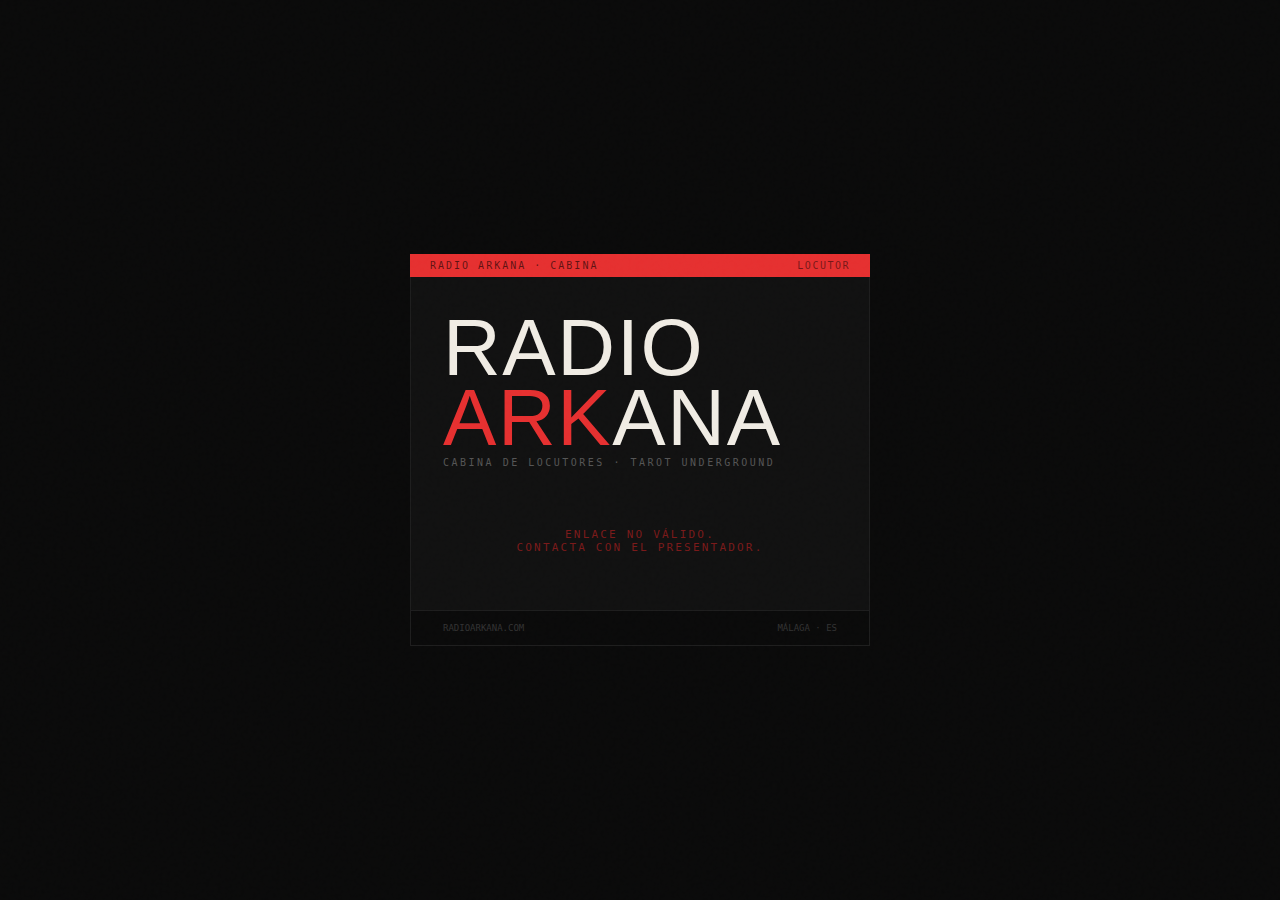
<file: locutor.html>
<!DOCTYPE html>
<html lang="es">
<head>
  <meta charset="UTF-8">
  <meta name="viewport" content="width=device-width, initial-scale=1.0, viewport-fit=cover">
  <title>Radio Arkana · Cabina de Locutores</title>
  <link rel="icon" href="/icon-192.png" type="image/png">
  <meta name="theme-color" content="#e63030">
  <link rel="preconnect" href="https://fonts.googleapis.com">
  <link href="https://fonts.googleapis.com/css2?family=Bebas+Neue&family=Space+Mono:ital,wght@0,400;0,700;1,400&display=swap" rel="stylesheet">

  <style>
    :root {
      --bg: #0a0a0a; --surface: #111111; --border: #1e1e1e;
      --red: #e63030; --red-dim: #7a1a1a; --white: #f0ece4; --gray: #555;
      --font-head: 'Bebas Neue', sans-serif; --font-body: 'Space Mono', monospace;
    }

    *, *::before, *::after { box-sizing: border-box; margin: 0; padding: 0; }

    body {
      background: var(--bg);
      color: var(--white);
      font-family: var(--font-body);
      min-height: 100dvh;
      display: flex;
      flex-direction: column;
      align-items: center;
      justify-content: center;
      overflow-x: hidden;
    }

    body::before {
      content: '';
      position: fixed;
      inset: 0;
      background-image: url("data:image/svg+xml,%3Csvg viewBox='0 0 256 256' xmlns='http://www.w3.org/2000/svg'%3E%3Cfilter id='noise'%3E%3CfeTurbulence type='fractalNoise' baseFrequency='0.9' numOctaves='4' stitchTiles='stitch'/%3E%3C/filter%3E%3Crect width='100%25' height='100%25' filter='url(%23noise)' opacity='0.04'/%3E%3C/svg%3E");
      pointer-events: none;
      z-index: 100;
      opacity: 0.4;
    }

    .wrap {
      width: min(460px, 92vw);
      display: flex;
      flex-direction: column;
    }

    .header {
      background: var(--red);
      padding: 6px 20px;
      display: flex;
      align-items: center;
      justify-content: space-between;
    }

    .header-label {
      font-size: 10px;
      letter-spacing: 0.2em;
      text-transform: uppercase;
      color: rgba(0,0,0,0.6);
    }

    .freq {
      font-size: 10px;
      letter-spacing: 0.15em;
      color: rgba(0,0,0,0.5);
    }

    .card {
      background: var(--surface);
      border: 1px solid var(--border);
      border-top: none;
      padding: 36px 32px 32px;
    }

    .station-name {
      font-family: var(--font-head);
      font-size: clamp(56px, 14vw, 80px);
      line-height: 0.88;
      letter-spacing: 0.02em;
      color: var(--white);
      margin-bottom: 4px;
    }

    .station-name span { color: var(--red); }

    .tagline {
      font-size: 10px;
      letter-spacing: 0.25em;
      text-transform: uppercase;
      color: var(--gray);
      margin-bottom: 36px;
    }

    .permission-warning {
      color: #ff9800;
      font-size: 12px;
      text-align: center;
      margin: 16px 0 24px;
      line-height: 1.4;
    }

    .screen { display: none; }
    .screen.active { display: block; }

    #screenDenied .denied-msg {
      font-size: 11px;
      letter-spacing: 0.2em;
      text-transform: uppercase;
      color: var(--red-dim);
      padding: 24px 0;
      text-align: center;
    }

    .field-label {
      font-size: 9px;
      letter-spacing: 0.2em;
      text-transform: uppercase;
      color: var(--gray);
      margin-bottom: 8px;
    }

    .name-input {
      width: 100%;
      background: transparent;
      border: 1px solid var(--border);
      color: var(--white);
      font-family: var(--font-body);
      font-size: 13px;
      letter-spacing: 0.1em;
      padding: 14px 16px;
      outline: none;
      transition: border-color 0.2s;
      margin-bottom: 20px;
    }

    .name-input::placeholder { color: var(--gray); }
    .name-input:focus { border-color: var(--red); }

    .btn {
      width: 100%;
      background: transparent;
      border: 1px solid var(--border);
      color: var(--white);
      font-family: var(--font-body);
      font-size: 11px;
      letter-spacing: 0.3em;
      text-transform: uppercase;
      padding: 16px;
      cursor: pointer;
      display: flex;
      align-items: center;
      justify-content: center;
      gap: 14px;
      transition: all 0.2s;
    }

    .btn:hover { border-color: var(--red); background: rgba(230,48,48,0.06); }
    .btn:disabled { opacity: 0.4; cursor: not-allowed; }
    .btn.active { border-color: var(--red); background: rgba(230,48,48,0.1); }

    .error-msg {
      font-size: 9px;
      letter-spacing: 0.15em;
      text-transform: uppercase;
      color: var(--red);
      margin-top: 12px;
      min-height: 14px;
    }

    .status-row {
      display: flex;
      align-items: center;
      gap: 10px;
      margin-bottom: 28px;
      font-size: 11px;
      letter-spacing: 0.12em;
      text-transform: uppercase;
    }

    .dot {
      width: 8px; height: 8px; border-radius: 50%;
      background: var(--gray);
      transition: background 0.3s;
      flex-shrink: 0;
    }
    .dot.live { background: var(--red); box-shadow: 0 0 8px var(--red); animation: pulse 1.4s infinite; }
    .dot.connecting { background: #ce9d06; box-shadow: 0 0 8px #ce9d06; animation: pulse 0.7s infinite; }

    @keyframes pulse { 0%,100%{opacity:1;}50%{opacity:0.4;} }

    .participants-label {
      font-size: 9px;
      letter-spacing: 0.2em;
      text-transform: uppercase;
      color: var(--gray);
      margin-bottom: 12px;
    }

    .participants-list {
      min-height: 40px;
      margin-bottom: 28px;
    }

    .participant-item {
      display: flex;
      align-items: center;
      gap: 10px;
      padding: 10px 0;
      border-bottom: 1px solid var(--border);
      font-size: 11px;
      letter-spacing: 0.1em;
    }

    .participant-item:last-child { border-bottom: none; }

    .p-dot {
      width: 6px; height: 6px; border-radius: 50%;
      background: var(--red);
      box-shadow: 0 0 6px var(--red);
      flex-shrink: 0;
    }

    .p-dot.muted { background: var(--gray); box-shadow: none; }

    .p-name { flex: 1; }
    .p-you { color: var(--red-dim); font-size: 9px; letter-spacing: 0.15em; }

    .waveform {
      display: flex;
      align-items: center;
      gap: 3px;
      height: 32px;
      margin-bottom: 28px;
    }

    .bar {
      width: 3px;
      background: var(--border);
      border-radius: 2px;
      transition: height 0.06s ease-out;
    }

    .waveform.active .bar {
      background: linear-gradient(to top, #4a0000, #e63030 60%, #ff8a8a);
      box-shadow: 0 2px 8px rgba(230,48,48,0.35);
    }

    .mic-controls {
      display: grid;
      grid-template-columns: 1fr 1fr;
      gap: 10px;
      margin-bottom: 16px;
    }

    .btn-mic-mute {
      background: transparent;
      border: 1px solid var(--border);
      color: var(--white);
      font-family: var(--font-body);
      font-size: 10px;
      letter-spacing: 0.2em;
      text-transform: uppercase;
      padding: 12px;
      cursor: pointer;
      transition: all 0.2s;
    }

    .btn-mic-mute:hover { border-color: var(--red); }
    .btn-mic-mute.muted { border-color: var(--red); color: var(--red); background: rgba(230,48,48,0.08); }

    .footer {
      border: 1px solid var(--border);
      border-top: none;
      padding: 12px 32px;
      padding-bottom: max(12px, env(safe-area-inset-bottom));
      display: flex;
      justify-content: space-between;
      flex-shrink: 0;
    }

    .footer-note {
      font-size: 9px;
      text-transform: uppercase;
      color: #333;
    }

    /* Temporary banner for audio activation */
    #audioPrompt {
      position: fixed;
      bottom: 20px;
      left: 50%;
      transform: translateX(-50%);
      background: rgba(230,48,48,0.9);
      color: white;
      padding: 12px 24px;
      border-radius: 8px;
      z-index: 9999;
      font-size: 14px;
      box-shadow: 0 4px 12px rgba(0,0,0,0.5);
      display: none;
      text-align: center;
      max-width: 90%;
    }
  </style>
</head>
<body>

<div class="wrap">
  <div class="header">
    <span class="header-label">Radio Arkana · Cabina</span>
    <span class="freq">LOCUTOR</span>
  </div>

  <div class="card">
    <div class="station-name">RADIO<br><span>ARK</span>ANA</div>
    <div class="tagline">Cabina de locutores · Tarot Underground</div>

    <!-- PANTALLA: ACCESO DENEGADO -->
    <div id="screenDenied" class="screen">
      <div class="denied-msg">Enlace no válido.<br>Contacta con el presentador.</div>
    </div>

    <!-- PANTALLA: ENTRADA -->
    <div id="screenEntry" class="screen active">
      <div class="permission-warning">
        ⚠️ Debes permitir el acceso al micrófono para poder <strong>escuchar</strong> a los demás locutores
      </div>
      <div class="field-label">Tu nombre en antena</div>
      <input
        id="nameInput"
        class="name-input"
        type="text"
        placeholder="Introduce tu nombre..."
        maxlength="40"
        autocomplete="off"
        spellcheck="false"
      >
      <button id="btnEnter" class="btn">
        <svg width="14" height="14" viewBox="0 0 24 24" fill="none" stroke="currentColor" stroke-width="1.5"><circle cx="12" cy="12" r="10"/><polygon points="10 8 16 12 10 16 10 8" fill="currentColor" stroke="none"/></svg>
        Entrar a cabina
      </button>
      <div id="entryError" class="error-msg"></div>
    </div>

    <!-- PANTALLA: EN CABINA -->
    <div id="screenStudio" class="screen">
      <div class="status-row">
        <div id="studioDot" class="dot connecting"></div>
        <span id="studioStatus">Conectando...</span>
      </div>

      <div class="waveform" id="waveform">
        <!-- bars generados por JS -->
      </div>

      <div class="participants-label">En cabina</div>
      <div class="participants-list" id="participantsList">
        <!-- participantes generados por JS -->
      </div>

      <div class="field-label" style="margin-bottom:8px">Salida de audio</div>
      <select id="audioOutputSelect" class="name-input" style="margin-bottom:16px;cursor:pointer">
        <option value="">— Dispositivo predeterminado —</option>
      </select>

      <div class="mic-controls">
        <button id="btnMute" class="btn-mic-mute">Silenciar mic</button>
        <button id="btnLeave" class="btn-mic-mute">Salir</button>
      </div>
    </div>

  </div>

  <div class="footer">
    <span class="footer-note">radioarkana.com</span>
    <span class="footer-note">Málaga · ES</span>
  </div>
</div>

<!-- Mensaje temporal para activar audio -->
<div id="audioPrompt">Toca o haz clic en cualquier parte de la pantalla para activar el sonido</div>

<!-- LiveKit Browser SDK -->
<script src="https://cdn.jsdelivr.net/npm/livekit-client/dist/livekit-client.umd.min.js"></script>

<script>
  // ── CONFIG ────────────────────────────────────────────────────────────────
  const WORKER_URL = 'https://gentle-glitter-2552.oscardevalle.workers.dev';

  // ── VALIDAR CLAVE EN URL ──────────────────────────────────────────────────
  const params = new URLSearchParams(window.location.search);
  const SECRET_KEY = params.get('k');

  if (!SECRET_KEY) {
    showScreen('screenDenied');
  }

  // ── WAVEFORM ──────────────────────────────────────────────────────────────
  const waveformEl = document.getElementById('waveform');
  const BAR_COUNT = 28;
  const bars = [];

  for (let i = 0; i < BAR_COUNT; i++) {
    const b = document.createElement('div');
    b.className = 'bar';
    b.style.height = '3px';
    waveformEl.appendChild(b);
    bars.push(b);
  }

  let waveInterval = null;
  let analyser = null;
  let dataArray = null;

  function startWaveform(stream) {
    try {
      const ctx = new AudioContext();
      const src = ctx.createMediaStreamSource(stream);
      analyser = ctx.createAnalyser();
      analyser.fftSize = 64;
      src.connect(analyser);
      dataArray = new Uint8Array(analyser.frequencyBinCount);

      waveformEl.classList.add('active');
      waveInterval = setInterval(() => {
        analyser.getByteFrequencyData(dataArray);
        bars.forEach((b, i) => {
          const idx = Math.floor(i * dataArray.length / BAR_COUNT);
          const val = dataArray[idx] / 255;
          const h = Math.max(3, val * 28);
          b.style.height = h + 'px';
        });
      }, 60);
    } catch(e) {
      console.warn('No se pudo iniciar analizador de audio real, usando simulación');
      waveInterval = setInterval(() => {
        bars.forEach(b => {
          b.style.height = (Math.random() * 20 + 3) + 'px';
        });
      }, 120);
    }
  }

  function stopWaveform() {
    clearInterval(waveInterval);
    waveformEl.classList.remove('active');
    bars.forEach(b => b.style.height = '3px');
  }

  // ── PANTALLAS ─────────────────────────────────────────────────────────────
  function showScreen(id) {
    document.querySelectorAll('.screen').forEach(s => s.classList.remove('active'));
    document.getElementById(id).classList.add('active');
  }

  // ── ENTRADA ───────────────────────────────────────────────────────────────
  let myName = '';
  let room = null;
  let localStream = null;
  let micMuted = false;

  document.getElementById('btnEnter').addEventListener('click', async () => {
    const name = document.getElementById('nameInput').value.trim();
    const errEl = document.getElementById('entryError');
    errEl.textContent = '';

    if (!name) {
      errEl.textContent = 'Introduce tu nombre para continuar';
      return;
    }

    const btn = document.getElementById('btnEnter');
    btn.disabled = true;
    btn.textContent = 'Conectando...';

    try {
      const res = await fetch(
        `${WORKER_URL}/livekit-token?k=${encodeURIComponent(SECRET_KEY)}&name=${encodeURIComponent(name)}`
      );

      if (!res.ok) {
        const data = await res.json();
        throw new Error(data.error || 'Error al obtener acceso');
      }

      const { token, url } = await res.json();
      myName = name;

      await connectToRoom(token, url);

    } catch(e) {
      errEl.textContent = e.message;
      btn.disabled = false;
      btn.textContent = 'Entrar a cabina';
    }
  });

  document.getElementById('nameInput').addEventListener('keydown', e => {
    if (e.key === 'Enter') document.getElementById('btnEnter').click();
  });

  // ── LIVEKIT ───────────────────────────────────────────────────────────────
  async function connectToRoom(token, url) {
    room = new LivekitClient.Room({
      adaptiveStream: false,
      dynacast: false,
      autoSubscribe: true,
    });

    // ── REMOTE AUDIO HANDLING ───────────────────────────────────────────────

    // Helper: adjunta track al DOM y la reproduce
    function attachRemoteAudio(track, identity) {
      console.log('🎧 Adjuntando audio remoto de:', identity);
      const audioEl = document.createElement('audio');
      audioEl.autoplay = true;
      audioEl.muted = false;
      audioEl.volume = 1.0;
      track.attach(audioEl);
      document.body.appendChild(audioEl); // CRÍTICO: debe estar en el DOM

      const audioPrompt = document.getElementById('audioPrompt');

      const attemptPlay = () => {
        audioEl.play()
          .then(() => {
            console.log('✅ Audio OK:', identity);
            if (audioPrompt) audioPrompt.style.display = 'none';
          })
          .catch(err => {
            console.warn('⏳ Autoplay bloqueado:', err.name);
            if (audioPrompt) audioPrompt.style.display = 'block';
            const resume = () => {
              audioEl.play().then(() => { if (audioPrompt) audioPrompt.style.display = 'none'; }).catch(() => {});
              document.removeEventListener('click', resume);
              document.removeEventListener('touchend', resume);
            };
            document.addEventListener('click', resume, { once: true });
            document.addEventListener('touchend', resume, { once: true });
          });
      };

      attemptPlay();
      setTimeout(attemptPlay, 1000);
      setTimeout(attemptPlay, 3000);
    }

    // Track suscrita correctamente → reproducir
    room.on(LivekitClient.RoomEvent.TrackSubscribed, (track, publication, participant) => {
      console.log('📥 TrackSubscribed:', track.kind, 'de', participant?.identity);
      if (track.kind === LivekitClient.Track.Kind.AUDIO) {
        attachRemoteAudio(track, participant?.identity || 'desconocido');
      }
    });

    // Track publicada por remoto → forzar suscripción si no está suscrita
    room.on(LivekitClient.RoomEvent.TrackPublished, (pub, participant) => {
      console.log('📡 TrackPublished:', pub.kind, 'de', participant.identity, '| suscrita:', pub.isSubscribed);
      if (pub.kind === LivekitClient.Track.Kind.AUDIO && !pub.isSubscribed) {
        pub.setSubscribed(true);
      }
    });

    room.on(LivekitClient.RoomEvent.ParticipantConnected, (p) => {
      console.log('Participante conectado:', p.identity);
      updateParticipants();
    });

    room.on(LivekitClient.RoomEvent.ParticipantDisconnected, updateParticipants);
    room.on(LivekitClient.RoomEvent.TrackMuted, updateParticipants);
    room.on(LivekitClient.RoomEvent.TrackUnmuted, updateParticipants);
    room.on(LivekitClient.RoomEvent.Disconnected, onDisconnected);

    room.on(LivekitClient.RoomEvent.Connected, async () => {
      document.getElementById('studioDot').className = 'dot live';
      document.getElementById('studioStatus').textContent = 'En antena';
      updateParticipants();
      populateAudioOutputs();

      // Capturar tracks remotas ya presentes en la sala al entrar
      room.remoteParticipants.forEach(p => {
        console.log('👤 Ya presente:', p.identity);
        p.audioTrackPublications.forEach(pub => {
          console.log('  📦 Track:', pub.trackSid, '| suscrita:', pub.isSubscribed, '| track:', !!pub.track);
          if (pub.track) {
            attachRemoteAudio(pub.track, p.identity);
          } else if (!pub.isSubscribed) {
            pub.setSubscribed(true);
          }
        });
      });

      try {
        await room.localParticipant.setMicrophoneEnabled(true);
        const tracks = room.localParticipant.audioTrackPublications;
        for (const [, pub] of tracks) {
          if (pub.track && pub.track.mediaStream) {
            startWaveform(pub.track.mediaStream);
            break;
          }
        }
      } catch(e) {
        document.getElementById('studioStatus').textContent = 'Sin acceso al micrófono';
        console.error('Error al activar micrófono local:', e);
      }
    });

    try {
      await room.connect(url, token);
      showScreen('screenStudio');
    } catch(e) {
      console.error('Error al conectar a la sala:', e);
      throw new Error('No se pudo conectar a la cabina');
    }
  }

  function updateParticipants() {
    const list = document.getElementById('participantsList');
    list.innerHTML = '';

    // Yo
    const meEl = document.createElement('div');
    meEl.className = 'participant-item';
    const meMuted = !room.localParticipant.isMicrophoneEnabled;
    meEl.innerHTML = `
      <div class="p-dot${meMuted ? ' muted' : ''}"></div>
      <span class="p-name">${escHtml(myName)}</span>
      <span class="p-you">Tú</span>
    `;
    list.appendChild(meEl);

    // Remotos
    room.remoteParticipants.forEach(p => {
      const item = document.createElement('div');
      item.className = 'participant-item';
      let isMuted = true;
      p.audioTrackPublications.forEach(pub => {
        if (!pub.isMuted) isMuted = false;
      });
      item.innerHTML = `
        <div class="p-dot${isMuted ? ' muted' : ''}"></div>
        <span class="p-name">${escHtml(p.identity)}</span>
      `;
      list.appendChild(item);
    });

    if (list.children.length === 1) {
      const empty = document.createElement('div');
      empty.className = 'participant-item';
      empty.style.color = 'var(--gray)';
      empty.style.fontSize = '10px';
      empty.innerHTML = '<span>Esperando al presentador...</span>';
      list.appendChild(empty);
    }
  }

  function onDisconnected() {
    stopWaveform();
    document.getElementById('studioDot').className = 'dot';
    document.getElementById('studioStatus').textContent = 'Desconectado';
  }

  // ── SELECTOR SALIDA AUDIO ─────────────────────────────────────────────────
  async function populateAudioOutputs() {
    try {
      const devices = await navigator.mediaDevices.enumerateDevices();
      const outputs = devices.filter(d => d.kind === 'audiooutput');
      const sel = document.getElementById('audioOutputSelect');
      sel.innerHTML = '<option value="">— Dispositivo predeterminado —</option>';
      outputs.forEach(d => {
        const opt = document.createElement('option');
        opt.value = d.deviceId;
        opt.textContent = d.label || 'Salida ' + d.deviceId.slice(0,8);
        if (d.label && d.label.toLowerCase().includes('voicemeeter input')) {
          opt.selected = true;
        }
        sel.appendChild(opt);
      });
      if (sel.value && room) {
        room.switchActiveDevice('audiooutput', sel.value).catch(() => {});
      }
    } catch(e) {
      console.warn('No se pudo enumerar dispositivos de salida:', e);
    }
  }

  document.getElementById('audioOutputSelect').addEventListener('change', async (e) => {
    const deviceId = e.target.value;
    if (!room || !deviceId) return;
    try {
      await room.switchActiveDevice('audiooutput', deviceId);
      console.log('Salida de audio cambiada a:', deviceId);
    } catch(err) {
      console.warn('Error al cambiar salida de audio:', err);
    }
  });

  // ── MUTE ──────────────────────────────────────────────────────────────────
  document.getElementById('btnMute').addEventListener('click', async () => {
    if (!room) return;
    micMuted = !micMuted;
    await room.localParticipant.setMicrophoneEnabled(!micMuted);
    const btn = document.getElementById('btnMute');
    btn.textContent = micMuted ? 'Activar mic' : 'Silenciar mic';
    btn.classList.toggle('muted', micMuted);
    updateParticipants();
  });

  // ── SALIR ─────────────────────────────────────────────────────────────────
  document.getElementById('btnLeave').addEventListener('click', async () => {
    if (room) await room.disconnect();
    stopWaveform();
    showScreen('screenEntry');
    document.getElementById('btnEnter').disabled = false;
    document.getElementById('btnEnter').textContent = 'Entrar a cabina';
    document.getElementById('nameInput').value = '';
  });

  // ── UTILS ─────────────────────────────────────────────────────────────────
  function escHtml(str) {
    return str.replace(/&/g,'&amp;').replace(/</g,'&lt;').replace(/>/g,'&gt;').replace(/"/g,'&quot;');
  }
</script>
</body>
</html>
</file>
